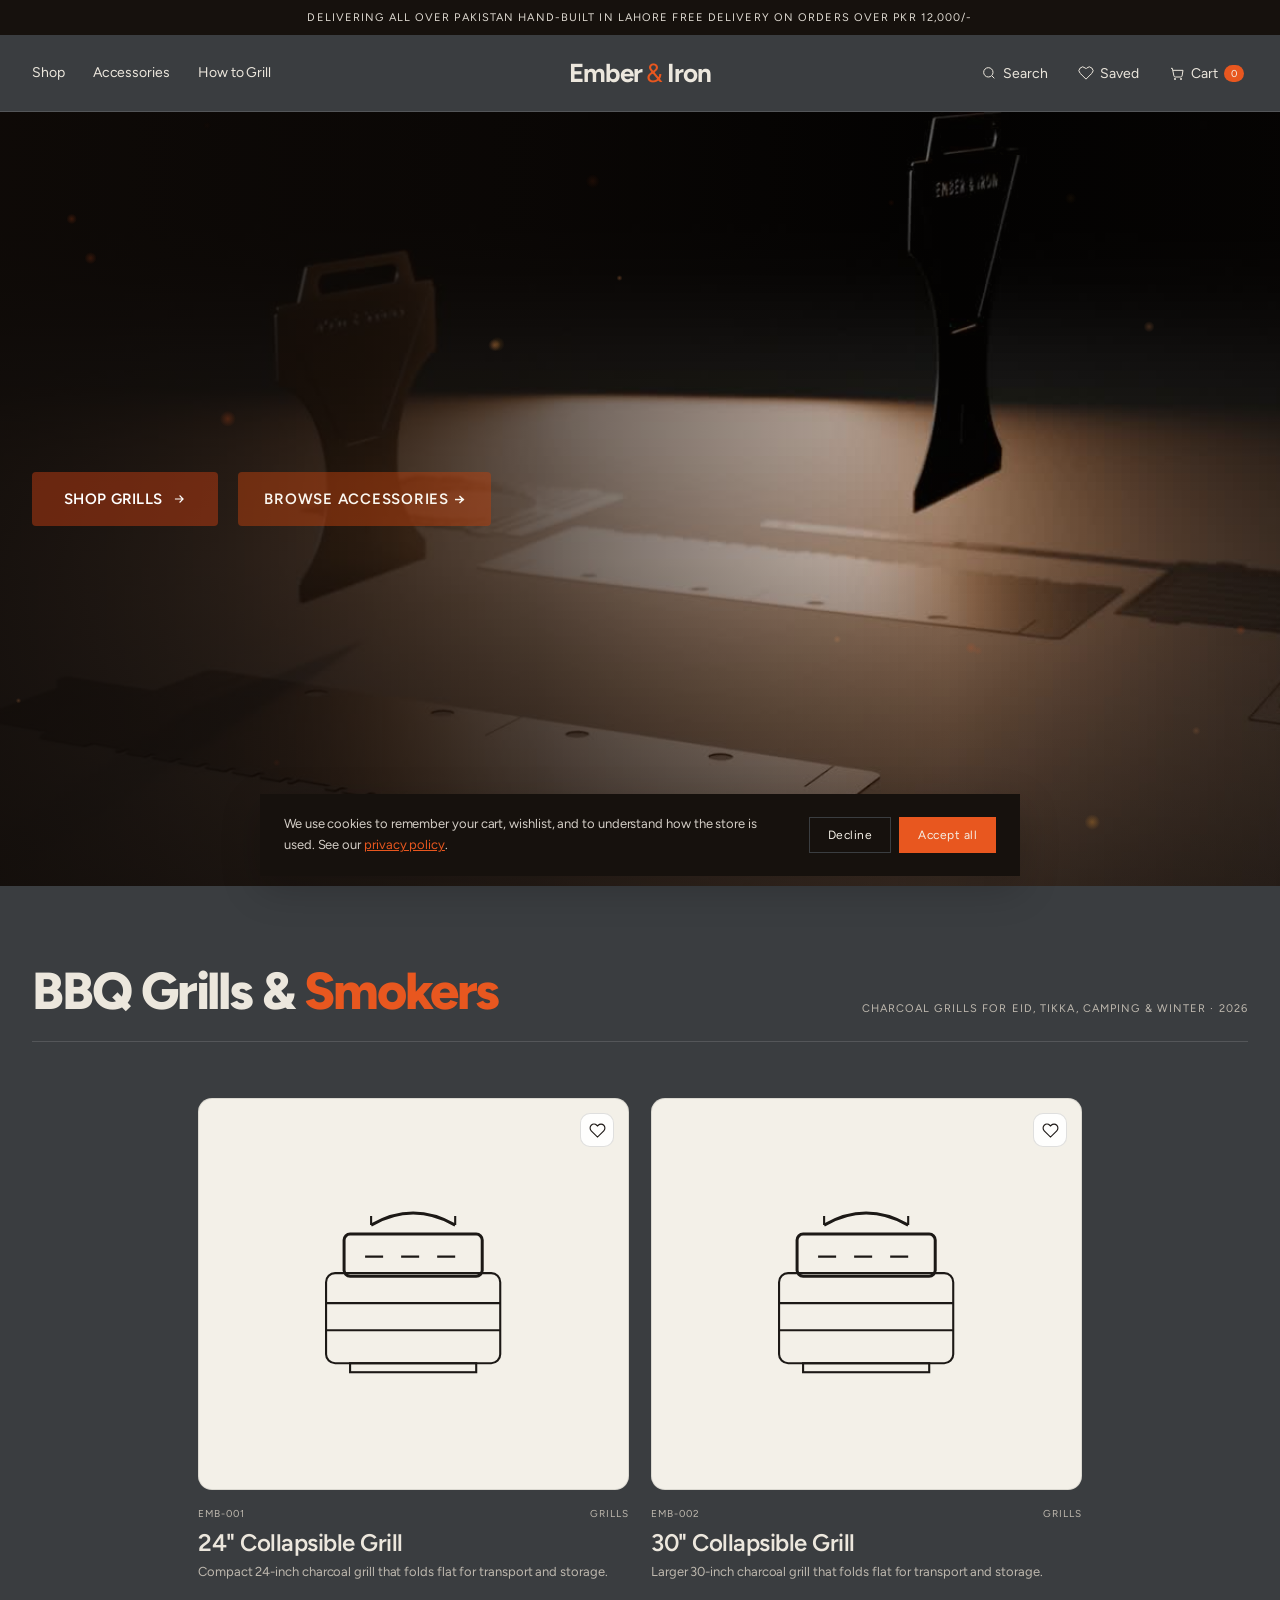
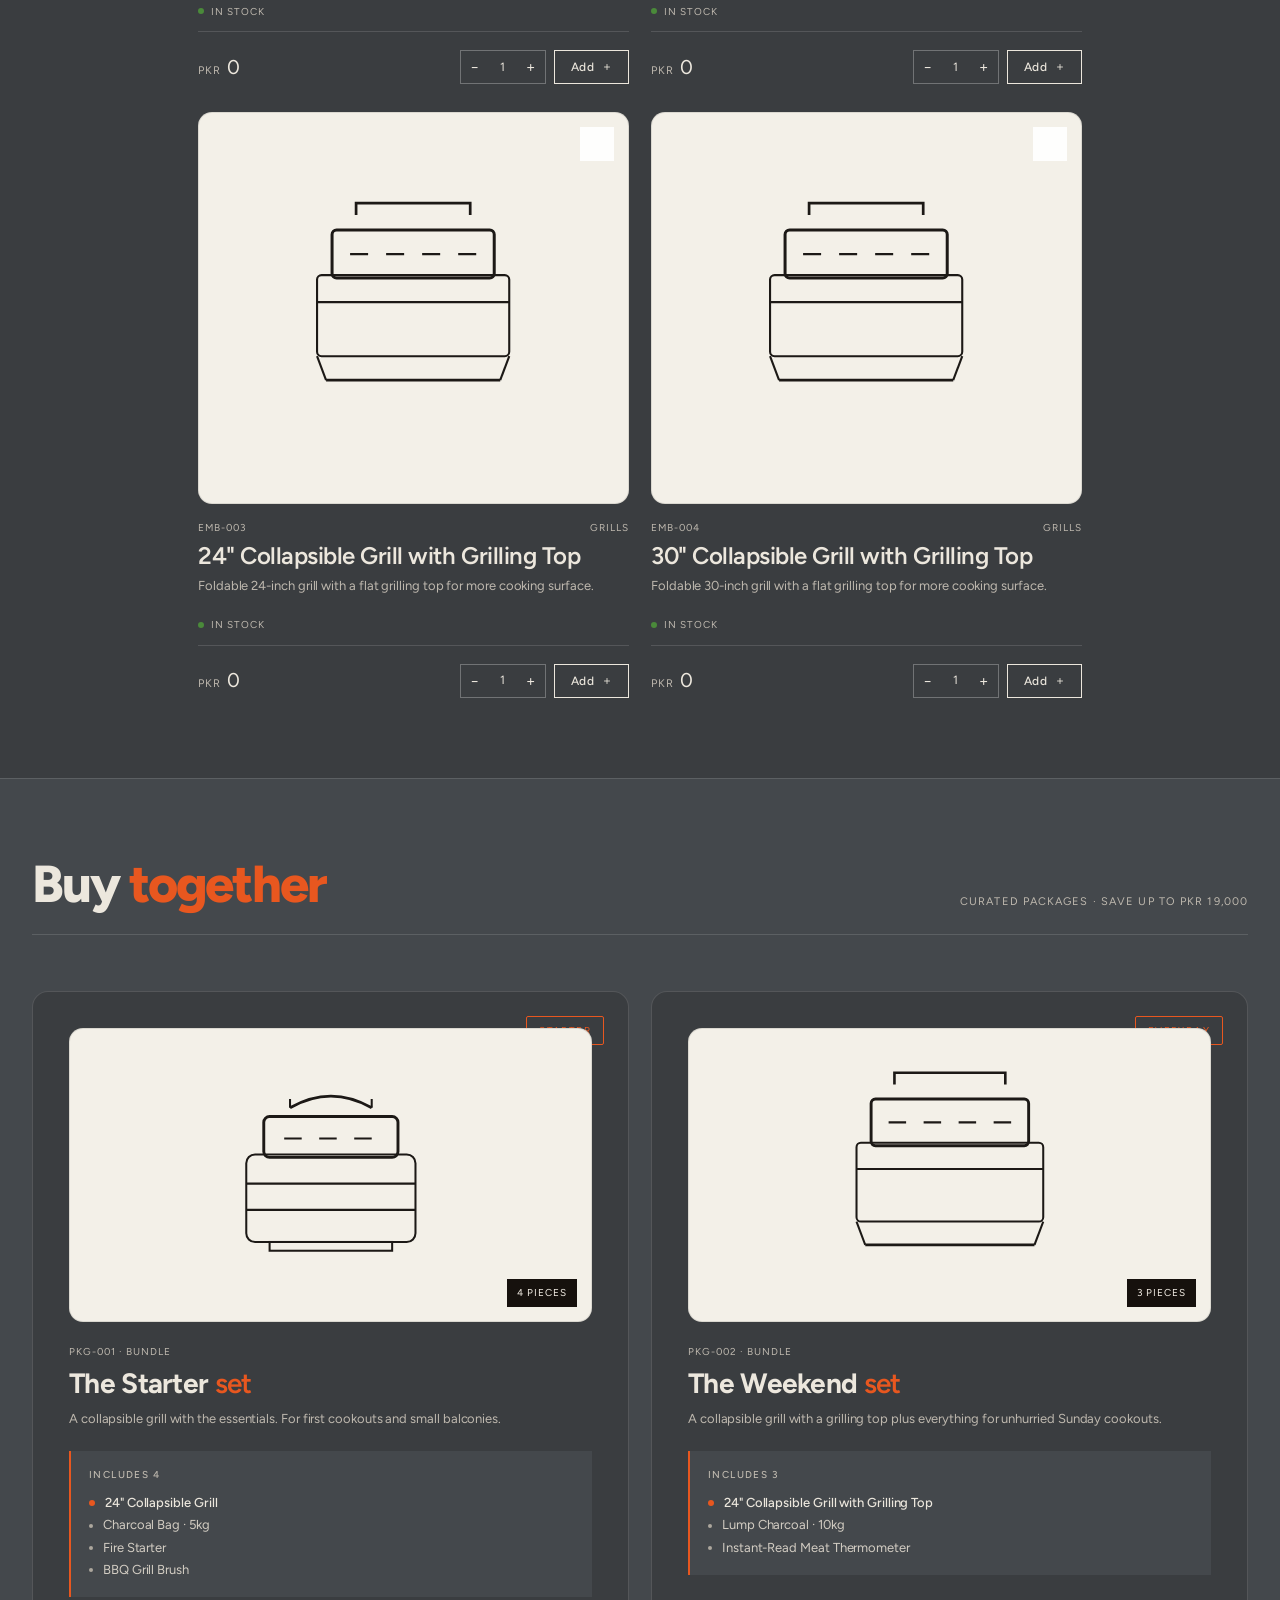
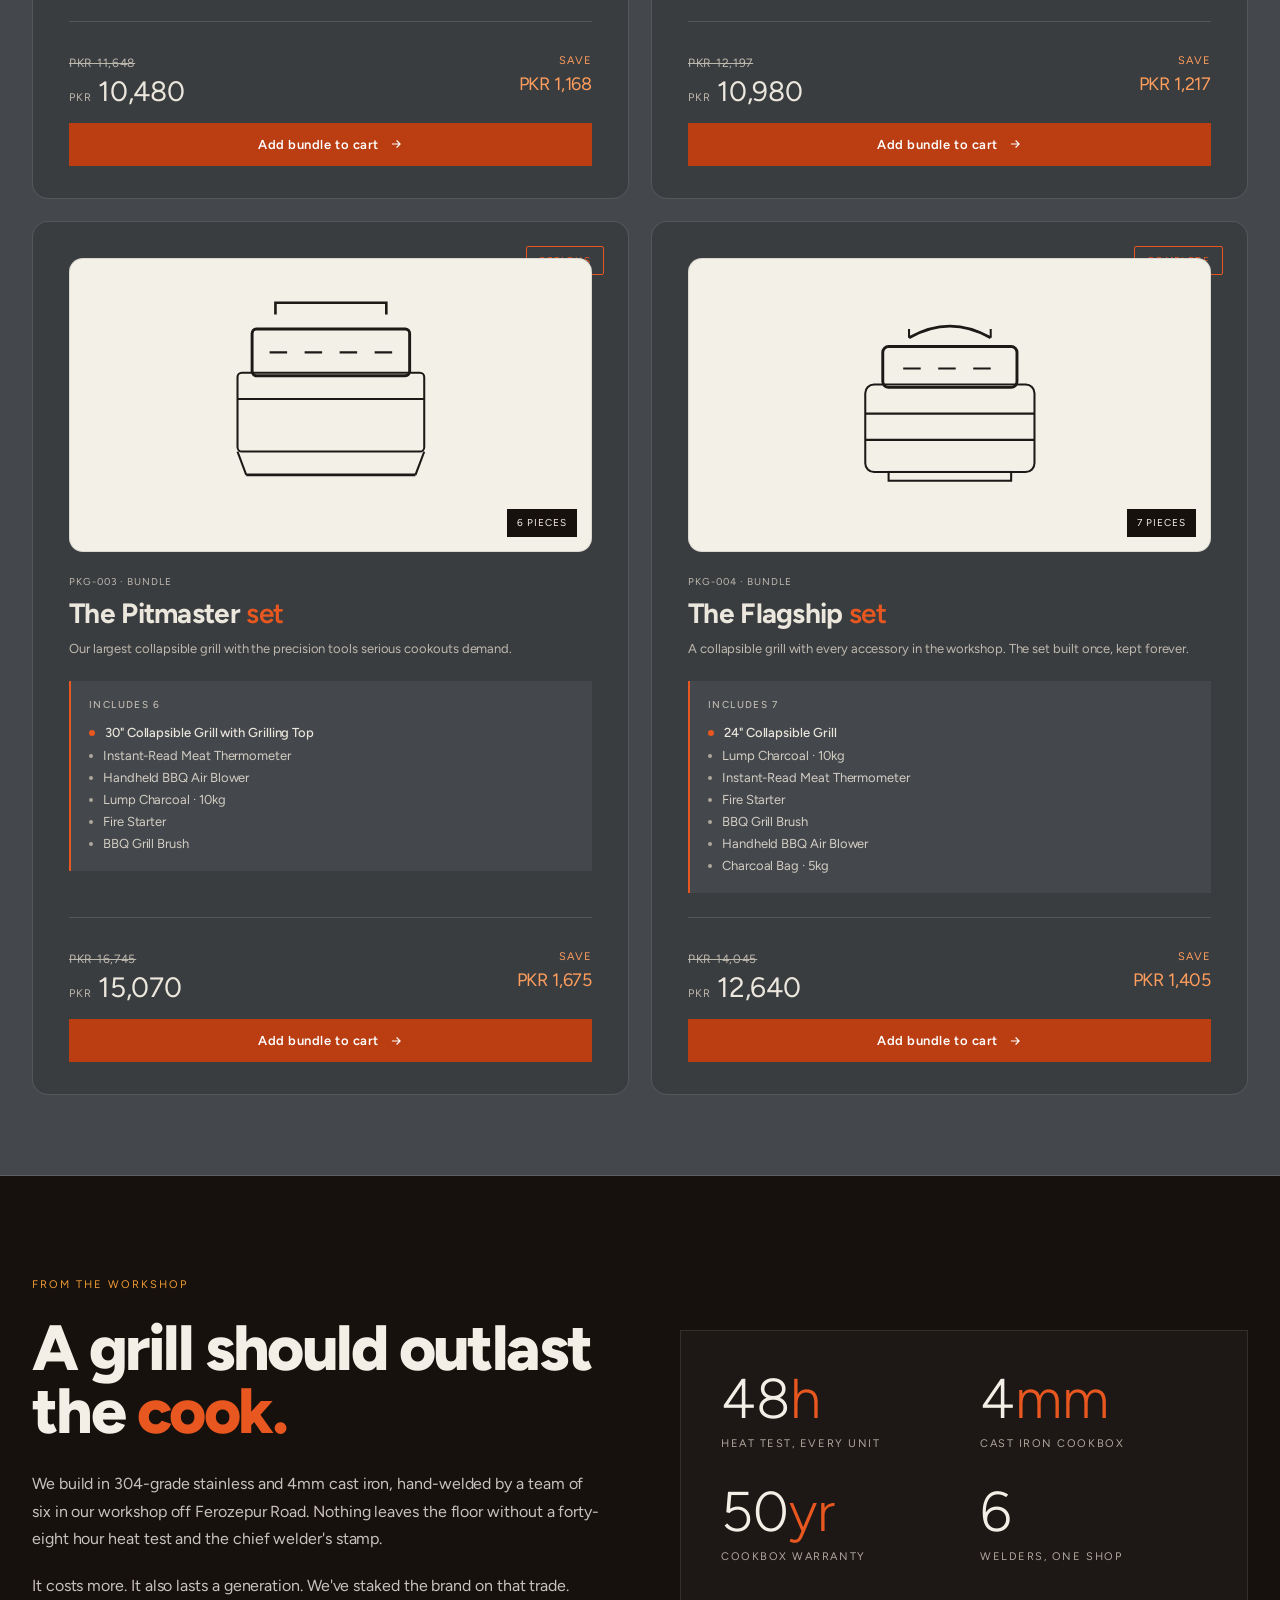
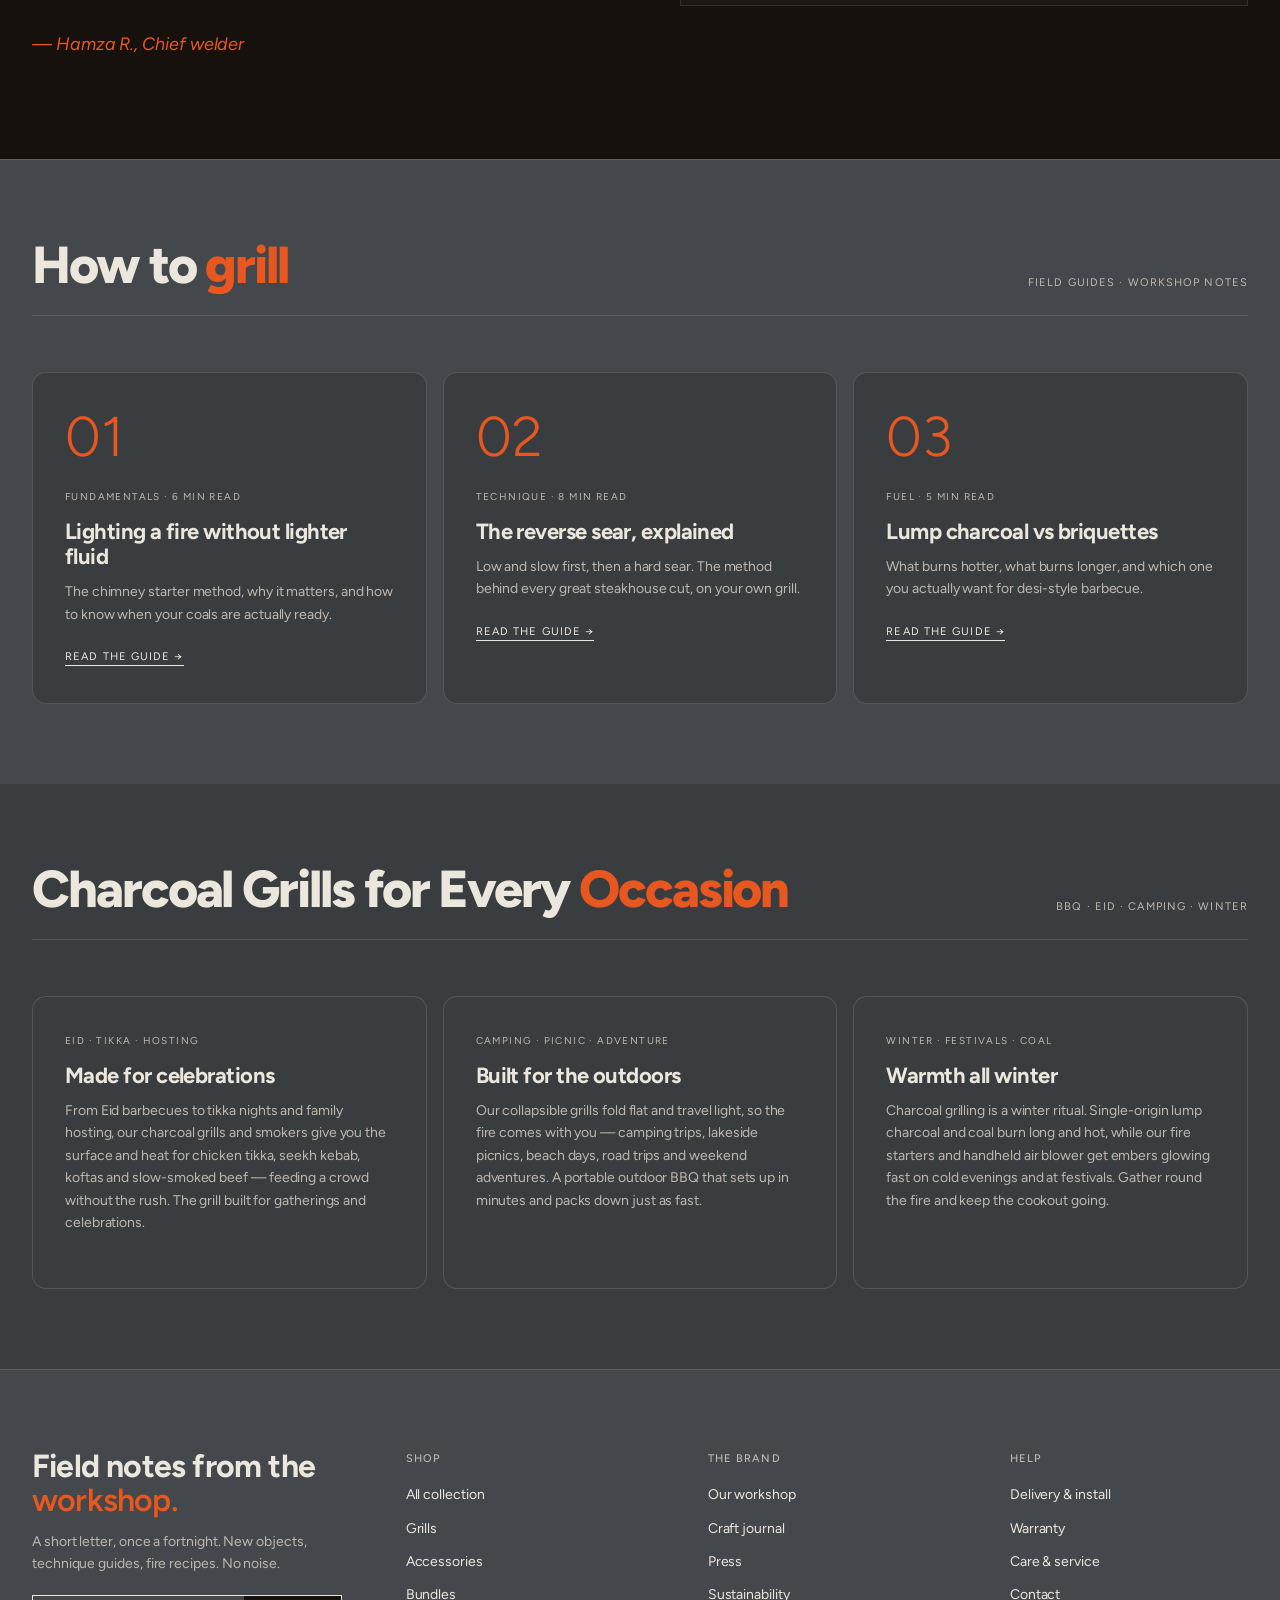
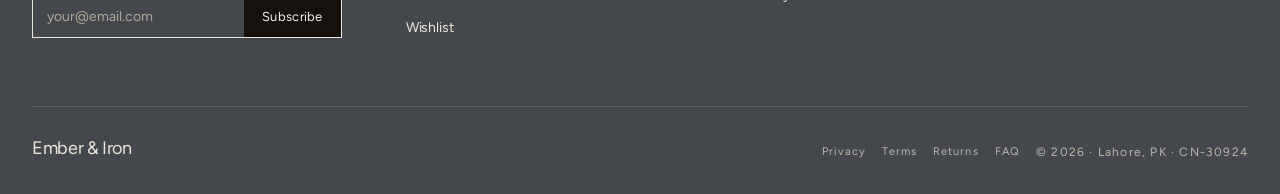
<file: index.html>
<!DOCTYPE html>
<!-- ============================================================ -->
<!-- Ember & Iron storefront — VERSION 2  (active development)     -->
<!-- Version 1 frozen snapshot archived in /version-1/            -->
<!-- ============================================================ -->
<html lang="en">
<head>
<meta charset="UTF-8">
<meta name="viewport" content="width=device-width, initial-scale=1.0">
<title>BBQ Grills, Smokers & Charcoal in Pakistan | Ember &amp; Iron</title>
<meta name="description" content="Shop hand-built BBQ grills, smokers, charcoal and fire tools in Pakistan. Perfect for Eid tikka, chicken BBQ, winter cookouts, camping, picnics, festivals and outdoor hosting. Free delivery over Rs 12,000.">
<meta name="keywords" content="BBQ grills Pakistan, charcoal grill, smokers, coal, camping grill, outdoor cooking, picnic BBQ, adventure, Eid BBQ, chicken tikka grill, festival grill, celebrations, hosting, winter BBQ, portable collapsible grill, fire tools, grilling accessories, fire starter, lump charcoal">
<meta name="robots" content="index, follow, max-image-preview:large, max-snippet:-1">
<meta name="geo.region" content="PK">
<meta name="geo.placename" content="Lahore, Karachi, Islamabad">
<meta name="theme-color" content="#D64E1E">
<link rel="canonical" href="https://emberandiron.pk/">

<!-- Open Graph / Facebook -->
<meta property="og:type" content="website">
<meta property="og:site_name" content="Ember & Iron">
<meta property="og:title" content="BBQ Grills, Smokers &amp; Charcoal in Pakistan | Ember &amp; Iron">
<meta property="og:description" content="Hand-built BBQ grills, smokers & charcoal for Eid tikka, camping, picnics, winter cookouts and outdoor hosting across Pakistan.">
<meta property="og:url" content="https://emberandiron.pk/">
<meta property="og:locale" content="en_PK">
<meta property="og:image" content="https://emberandiron.pk/og-image.jpg">

<!-- Twitter -->
<meta name="twitter:card" content="summary_large_image">
<meta name="twitter:title" content="BBQ Grills, Smokers &amp; Charcoal — Ember &amp; Iron Pakistan">
<meta name="twitter:description" content="Charcoal grills, smokers & fire tools for Eid, tikka, camping, picnics & winter BBQ. Free delivery over Rs 12,000.">
<meta name="twitter:image" content="https://emberandiron.pk/og-image.jpg">

<!-- Favicon (inline SVG flame mark) -->
<link rel="icon" type="image/svg+xml" href="data:image/svg+xml;utf8,<svg xmlns='http://www.w3.org/2000/svg' viewBox='0 0 32 32'><rect width='32' height='32' fill='%231C1714'/><path d='M16 5 C 12 11 10 14 10 18 a 6 6 0 0 0 12 0 c 0 -3 -2 -6 -6 -13 z' fill='%23D64E1E'/><circle cx='16' cy='20' r='2.4' fill='%23F7F2E9'/></svg>">

<!-- Structured data: Organization/Store + WebSite + Product catalog + FAQ -->
<script type="application/ld+json">
{
  "@context": "https://schema.org",
  "@graph": [
    {
      "@type": [
        "Organization",
        "Store"
      ],
      "@id": "https://emberandiron.pk/#org",
      "name": "Ember & Iron",
      "url": "https://emberandiron.pk/",
      "logo": "https://emberandiron.pk/logo.png",
      "image": "https://emberandiron.pk/og-image.jpg",
      "description": "Hand-built BBQ grills, smokers, charcoal and fire tools for Eid tikka, camping, picnics, winter cookouts and outdoor hosting across Pakistan.",
      "slogan": "Fire, built for generations.",
      "address": {
        "@type": "PostalAddress",
        "addressLocality": "Lahore",
        "addressRegion": "Punjab",
        "addressCountry": "PK"
      },
      "areaServed": [
        {
          "@type": "Country",
          "name": "Pakistan"
        },
        {
          "@type": "City",
          "name": "Lahore"
        },
        {
          "@type": "City",
          "name": "Karachi"
        },
        {
          "@type": "City",
          "name": "Islamabad"
        }
      ],
      "knowsAbout": [
        "BBQ grills",
        "charcoal",
        "smokers",
        "camping",
        "outdoor cooking",
        "picnic",
        "Eid",
        "tikka",
        "chicken BBQ",
        "winter grilling",
        "fire tools"
      ],
      "contactPoint": {
        "@type": "ContactPoint",
        "contactType": "customer service",
        "areaServed": "PK",
        "availableLanguage": [
          "en",
          "ur"
        ],
        "email": "hello@emberandiron.pk"
      },
      "sameAs": [
        "https://www.instagram.com/emberandiron",
        "https://www.facebook.com/emberandiron"
      ]
    },
    {
      "@type": "WebSite",
      "@id": "https://emberandiron.pk/#website",
      "url": "https://emberandiron.pk/",
      "name": "Ember & Iron",
      "description": "BBQ grills, smokers, charcoal and grilling accessories in Pakistan.",
      "inLanguage": "en-PK",
      "publisher": {
        "@id": "https://emberandiron.pk/#org"
      },
      "potentialAction": {
        "@type": "SearchAction",
        "target": "https://emberandiron.pk/?q={search_term_string}",
        "query-input": "required name=search_term_string"
      }
    },
    {
      "@type": "ItemList",
      "@id": "https://emberandiron.pk/#catalog",
      "name": "BBQ Grills, Smokers & Charcoal Accessories",
      "numberOfItems": 11,
      "itemListElement": [
        {
          "@type": "ListItem",
          "position": 1,
          "item": {
            "@type": "Product",
            "@id": "https://emberandiron.pk/products/24-collapsible-grill#product",
            "name": "24\" Collapsible Grill",
            "sku": "EMB-001",
            "description": "Built for weekends that start with charcoal and end with stories. The 24\" Collapsible Grill is the most portable grill in the Ember & Iron collection.",
            "brand": {
              "@type": "Brand",
              "name": "Ember & Iron"
            },
            "category": "BBQ Grills",
            "url": "https://emberandiron.pk/products/24-collapsible-grill",
            "offers": {
              "@type": "Offer",
              "price": "8499",
              "priceCurrency": "PKR",
              "availability": "https://schema.org/InStock",
              "itemCondition": "https://schema.org/NewCondition",
              "url": "https://emberandiron.pk/products/24-collapsible-grill"
            }
          }
        },
        {
          "@type": "ListItem",
          "position": 2,
          "item": {
            "@type": "Product",
            "@id": "https://emberandiron.pk/products/30-collapsible-grill#product",
            "name": "30\" Collapsible Grill",
            "sku": "EMB-002",
            "description": "The 30\" Collapsible Grill offers the same workshop-built durability as our compact model, with a larger cooking surface designed for family gatherings, rooftop cookouts, and Eid celebrations.",
            "brand": {
              "@type": "Brand",
              "name": "Ember & Iron"
            },
            "category": "BBQ Grills",
            "url": "https://emberandiron.pk/products/30-collapsible-grill",
            "offers": {
              "@type": "Offer",
              "price": "9999",
              "priceCurrency": "PKR",
              "availability": "https://schema.org/InStock",
              "itemCondition": "https://schema.org/NewCondition",
              "url": "https://emberandiron.pk/products/30-collapsible-grill"
            }
          }
        },
        {
          "@type": "ListItem",
          "position": 3,
          "item": {
            "@type": "Product",
            "@id": "https://emberandiron.pk/products/24-collapsible-grill-with-grilling-top#product",
            "name": "24\" Collapsible Grill with Grilling Top",
            "sku": "EMB-003",
            "description": "The versatility of a grill. The functionality of a steel griddle. Designed for cooks who want more than traditional grilling, the 24\" Collapsible Grill with Grilling Top replaces the standard grate with a solid steel cooking surface that unlocks a wider range of outdoor cooking p…",
            "brand": {
              "@type": "Brand",
              "name": "Ember & Iron"
            },
            "category": "BBQ Grills",
            "url": "https://emberandiron.pk/products/24-collapsible-grill-with-grilling-top",
            "offers": {
              "@type": "Offer",
              "price": "10999",
              "priceCurrency": "PKR",
              "availability": "https://schema.org/InStock",
              "itemCondition": "https://schema.org/NewCondition",
              "url": "https://emberandiron.pk/products/24-collapsible-grill-with-grilling-top"
            }
          }
        },
        {
          "@type": "ListItem",
          "position": 4,
          "item": {
            "@type": "Product",
            "@id": "https://emberandiron.pk/products/30-collapsible-grill-with-grilling-top#product",
            "name": "30\" Collapsible Grill with Grilling Top",
            "sku": "EMB-004",
            "description": "he 30\" Collapsible Grill with Grilling Top combines a generous cooking surface with the versatility of a full steel griddle, making it the ultimate choice for serious hosts and outdoor cooks.",
            "brand": {
              "@type": "Brand",
              "name": "Ember & Iron"
            },
            "category": "BBQ Grills",
            "url": "https://emberandiron.pk/products/30-collapsible-grill-with-grilling-top",
            "offers": {
              "@type": "Offer",
              "price": "12999",
              "priceCurrency": "PKR",
              "availability": "https://schema.org/InStock",
              "itemCondition": "https://schema.org/NewCondition",
              "url": "https://emberandiron.pk/products/30-collapsible-grill-with-grilling-top"
            }
          }
        },
        {
          "@type": "ListItem",
          "position": 5,
          "item": {
            "@type": "Product",
            "@id": "https://emberandiron.pk/products/lump-charcoal-10kg#product",
            "name": "Lump Charcoal · 5kg",
            "sku": "EMB-010",
            "description": "Ember & Iron Lump Charcoal is selected for cooks who care about heat, control, and flavour. It lights reliably, burns cleanly, and delivers the steady, high-heat performance serious grilling needs. No fillers. No unnecessary additives.",
            "brand": {
              "@type": "Brand",
              "name": "Ember & Iron"
            },
            "category": "BBQ Accessories",
            "image": "https://cdn.shopify.com/s/files/1/0832/3498/0059/files/9228085797105354232_677cdeaf-91f3-4c16-8044-0c16a4dc661f.jpg?v=1780958038",
            "url": "https://emberandiron.pk/products/lump-charcoal-10kg",
            "offers": {
              "@type": "Offer",
              "price": "499",
              "priceCurrency": "PKR",
              "availability": "https://schema.org/InStock",
              "itemCondition": "https://schema.org/NewCondition",
              "url": "https://emberandiron.pk/products/lump-charcoal-10kg"
            }
          }
        },
        {
          "@type": "ListItem",
          "position": 6,
          "item": {
            "@type": "Product",
            "@id": "https://emberandiron.pk/products/instant-read-meat-thermometer#product",
            "name": "Instant-Read Meat Thermometer",
            "sku": "EMB-011",
            "description": "he Ember & Iron Instant-Read Meat Thermometer gives you fast, accurate temperature readings so you can cook with confidence. From juicy chicken to perfectly done steaks and kebabs, it helps you control doneness without cutting into the food or losing heat from the grill.",
            "brand": {
              "@type": "Brand",
              "name": "Ember & Iron"
            },
            "category": "BBQ Accessories",
            "image": "https://cdn.shopify.com/s/files/1/0832/3498/0059/files/zeeshan-local-electronics-kitchen-home-appliances-kitchen-appliances-digital-meat-thermometer-7054415593601_1024x_5d989b00-417c-447a-89f8-45e366c4a8cd.webp?v=1780957836",
            "url": "https://emberandiron.pk/products/instant-read-meat-thermometer",
            "offers": {
              "@type": "Offer",
              "price": "699",
              "priceCurrency": "PKR",
              "availability": "https://schema.org/InStock",
              "itemCondition": "https://schema.org/NewCondition",
              "url": "https://emberandiron.pk/products/instant-read-meat-thermometer"
            }
          }
        },
        {
          "@type": "ListItem",
          "position": 7,
          "item": {
            "@type": "Product",
            "@id": "https://emberandiron.pk/products/fire-starter#product",
            "name": "Fire Starter",
            "sku": "EMB-013",
            "description": "Natural wood-wool and wax fire-starter cubes.",
            "brand": {
              "@type": "Brand",
              "name": "Ember & Iron"
            },
            "category": "BBQ Accessories",
            "url": "https://emberandiron.pk/products/fire-starter",
            "offers": {
              "@type": "Offer",
              "price": "850",
              "priceCurrency": "PKR",
              "availability": "https://schema.org/InStock",
              "itemCondition": "https://schema.org/NewCondition",
              "url": "https://emberandiron.pk/products/fire-starter"
            }
          }
        },
        {
          "@type": "ListItem",
          "position": 8,
          "item": {
            "@type": "Product",
            "@id": "https://emberandiron.pk/products/bbq-grill-brush#product",
            "name": "BBQ Grill Brush",
            "sku": "EMB-016",
            "description": "The Ember & Iron BBQ Grill Brush is made for cooks who like to keep flavour moving across the grill. Its cotton head soaks oil well, while the wooden handle gives you a comfortable, practical grip during longer cooking sessions.",
            "brand": {
              "@type": "Brand",
              "name": "Ember & Iron"
            },
            "category": "BBQ Accessories",
            "image": "https://cdn.shopify.com/s/files/1/0832/3498/0059/files/images.jpg?v=1780957407",
            "url": "https://emberandiron.pk/products/bbq-grill-brush",
            "offers": {
              "@type": "Offer",
              "price": "499",
              "priceCurrency": "PKR",
              "availability": "https://schema.org/InStock",
              "itemCondition": "https://schema.org/NewCondition",
              "url": "https://emberandiron.pk/products/bbq-grill-brush"
            }
          }
        },
        {
          "@type": "ListItem",
          "position": 9,
          "item": {
            "@type": "Product",
            "@id": "https://emberandiron.pk/products/handheld-bbq-air-blower#product",
            "name": "Handheld BBQ Air Blower",
            "sku": "EMB-018",
            "description": "The Ember & Iron Handheld BBQ Air Blower is a simple but highly useful tool for charcoal cooking. It helps increase airflow where you need it, making it easier to build heat, revive embers, and maintain a stronger fire during the cook.",
            "brand": {
              "@type": "Brand",
              "name": "Ember & Iron"
            },
            "category": "BBQ Accessories",
            "image": "https://cdn.shopify.com/s/files/1/0832/3498/0059/files/download_5.jpg?v=1780957074",
            "url": "https://emberandiron.pk/products/handheld-bbq-air-blower",
            "offers": {
              "@type": "Offer",
              "price": "1199",
              "priceCurrency": "PKR",
              "availability": "https://schema.org/InStock",
              "itemCondition": "https://schema.org/NewCondition",
              "url": "https://emberandiron.pk/products/handheld-bbq-air-blower"
            }
          }
        },
        {
          "@type": "ListItem",
          "position": 10,
          "item": {
            "@type": "Product",
            "@id": "https://emberandiron.pk/products/charcoal-bag-5kg#product",
            "name": "Charcoal Bag · 1.5kg",
            "sku": "EMB-019",
            "description": "Ember & Iron Lump Charcoal is selected for cooks who care about heat, control, and flavour. It lights reliably, burns cleanly, and delivers the steady, high-heat performance serious grilling needs. No fillers. No unnecessary additives.",
            "brand": {
              "@type": "Brand",
              "name": "Ember & Iron"
            },
            "category": "BBQ Accessories",
            "image": "https://cdn.shopify.com/s/files/1/0832/3498/0059/files/9228085797105354232.jpg?v=1780953269",
            "url": "https://emberandiron.pk/products/charcoal-bag-5kg",
            "offers": {
              "@type": "Offer",
              "price": "1800",
              "priceCurrency": "PKR",
              "availability": "https://schema.org/InStock",
              "itemCondition": "https://schema.org/NewCondition",
              "url": "https://emberandiron.pk/products/charcoal-bag-5kg"
            }
          }
        },
        {
          "@type": "ListItem",
          "position": 11,
          "item": {
            "@type": "Product",
            "@id": "https://emberandiron.pk/products/brass-cleaning-brush#product",
            "name": "Brass Cleaning Brush",
            "sku": "EMB-020",
            "description": "Solid brass-bristle brush for deep-cleaning grates, burners and cast iron.",
            "brand": {
              "@type": "Brand",
              "name": "Ember & Iron"
            },
            "category": "BBQ Accessories",
            "image": "https://cdn.shopify.com/s/files/1/0832/3498/0059/files/image.avif?v=1780952257",
            "url": "https://emberandiron.pk/products/brass-cleaning-brush",
            "offers": {
              "@type": "Offer",
              "price": "1800",
              "priceCurrency": "PKR",
              "availability": "https://schema.org/InStock",
              "itemCondition": "https://schema.org/NewCondition",
              "url": "https://emberandiron.pk/products/brass-cleaning-brush"
            }
          }
        }
      ]
    },
    {
      "@type": "FAQPage",
      "@id": "https://emberandiron.pk/#faq",
      "mainEntity": [
        {
          "@type": "Question",
          "name": "Do you deliver BBQ grills, charcoal and smokers across Pakistan?",
          "acceptedAnswer": {
            "@type": "Answer",
            "text": "Yes — we deliver grills, smokers, charcoal and accessories across Pakistan, with free delivery in Lahore, Karachi and Islamabad on orders over Rs 12,000."
          }
        },
        {
          "@type": "Question",
          "name": "Which grill is best for Eid, tikka parties and hosting?",
          "acceptedAnswer": {
            "@type": "Answer",
            "text": "For Eid, tikka nights, festivals and hosting, our 30-inch collapsible grills with a grilling top give you the most cooking surface for chicken, koftas and beef tikka."
          }
        },
        {
          "@type": "Question",
          "name": "Are your grills good for camping, picnics and outdoor adventures?",
          "acceptedAnswer": {
            "@type": "Answer",
            "text": "Absolutely. Our collapsible charcoal grills fold flat and are light enough to carry for camping, picnics, beach trips and outdoor adventures."
          }
        },
        {
          "@type": "Question",
          "name": "What charcoal or coal do you recommend for BBQ?",
          "acceptedAnswer": {
            "@type": "Answer",
            "text": "We recommend our single-origin acacia lump charcoal for a clean, long, hot burn — perfect for BBQ, chicken tikka and low-and-slow smoking."
          }
        },
        {
          "@type": "Question",
          "name": "Can I use a charcoal grill in winter?",
          "acceptedAnswer": {
            "@type": "Answer",
            "text": "Yes — charcoal grilling is a winter favourite for warm gatherings. Our fire starters and handheld air blower get coals glowing fast even on cold evenings."
          }
        },
        {
          "@type": "Question",
          "name": "Do your grills and smokers come with a warranty?",
          "acceptedAnswer": {
            "@type": "Answer",
            "text": "Every hand-built cookbox carries a lifetime warranty against burn-through, and accessories carry a 1-year warranty."
          }
        }
      ]
    }
  ]
}
</script>

<!-- Hero video is served from Shopify's CDN. Warm the connection in <head> so
     DNS + TCP + TLS are already paid by the time the preload scanner hits the
     <source> below — on mobile that handshake is otherwise on the critical path. -->
<link rel="preconnect" href="https://cdn.shopify.com" crossorigin>
<link rel="preconnect" href="https://fonts.googleapis.com">
<link rel="preconnect" href="https://fonts.gstatic.com" crossorigin>
<link href="https://fonts.googleapis.com/css2?family=Figtree:wght@300;400;500;600;700;800;900&display=swap" rel="stylesheet">
<style>
  :root {
    --paper: #3A3D40;          /* cast-iron steel page */
    --paper-light: #44484C;    /* raised steel surfaces (cards, inputs, summary) */
    --media: #F3F0E8;          /* light tiles for product art + photos */
    --ink: #ECE7DD;            /* foreground text — warm off-white */
    --ink-soft: #D3CDC3;
    --muted: #BEB8AE;
    --muted-soft: #ADA79D;
    --solid: #16110D;          /* charcoal — solid dark elements/buttons */
    --on-dark: #F4EFE6;        /* light text on dark elements */
    --ember: #E8571F;          /* glowing ember accent (brighter for steel) */
    --ember-deep: #BB3D12;
    --amber: #EE9A33;
    --forest: #16110D;         /* charcoal slabs (announce, editorial, footer accents) */
    --line: rgba(255, 255, 255, 0.13);
    --line-strong: rgba(255, 255, 255, 0.28);
  }

  * { box-sizing: border-box; margin: 0; padding: 0; }

  html { scroll-behavior: smooth; }

  body {
    background: var(--paper);
    color: var(--ink);
    font-family: 'Figtree', sans-serif;
    font-size: 15px;
    line-height: 1.55;
    -webkit-font-smoothing: antialiased;
    overflow-x: hidden;
  }

  .serif { font-family: 'Figtree', sans-serif; }
  .mono { font-family: 'Figtree', sans-serif; }
  .sr-only { position: absolute; width: 1px; height: 1px; padding: 0; margin: -1px; overflow: hidden; clip: rect(0,0,0,0); white-space: nowrap; border: 0; }

  /* ---------- Announcement bar ---------- */
  .announce {
    background: var(--solid);
    color: var(--on-dark);
    font-family: 'Figtree', sans-serif;
    font-size: 11px;
    letter-spacing: 0.12em;
    text-transform: uppercase;
    padding: 9px 0;
    text-align: center;
  }
  .announce span { opacity: 0.9; }
  .announce .dot { display: inline-block; width: 4px; height: 4px; background: var(--ember); border-radius: 50%; vertical-align: middle; margin: 0 14px; }

  /* ---------- Header ---------- */
  header {
    border-bottom: 1px solid var(--line);
    position: sticky; top: 0; z-index: 50;
    background: var(--paper);
  }
  .header-inner {
    max-width: 1320px;
    margin: 0 auto;
    padding: 18px 32px;
    display: grid;
    grid-template-columns: 1fr auto 1fr;
    align-items: center;
    gap: 24px;
  }
  nav.primary { display: flex; gap: 28px; font-size: 14px; }
  nav.primary a { color: var(--ink); text-decoration: none; transition: color 0.2s; }
  nav.primary a:hover { color: var(--ember); }
  .logo {
    font-family: 'Figtree', sans-serif;
    font-weight: 500;
    font-size: 26px;
    letter-spacing: -0.02em;
    text-align: center;
    font-variation-settings: "SOFT" 30, "opsz" 144;
    cursor: pointer;
    transition: color 0.2s;
    user-select: none;
  }
  .logo:hover .ampersand { color: var(--ink); }
  .logo:hover { color: var(--ink); }
  .logo .ampersand { color: var(--ember); font-style: italic; font-weight: 300; }
  .header-tools {
    display: flex;
    justify-content: flex-end;
    align-items: center;
    gap: 22px;
    font-size: 14px;
  }
  .header-tools button {
    background: none; border: none; cursor: pointer;
    font-family: inherit; font-size: 14px; color: var(--ink);
    display: flex; align-items: center; gap: 6px;
    padding: 4px;
  }
  .header-tools button:hover { color: var(--ember); }
  .cart-btn .count {
    background: var(--ember);
    color: var(--on-dark);
    font-family: 'Figtree', sans-serif;
    font-size: 10px;
    padding: 2px 6px;
    border-radius: 10px;
    min-width: 20px;
    text-align: center;
    transition: transform 0.2s;
  }
  .cart-btn .count.pulse { animation: pulse 0.4s ease; }
  @keyframes pulse { 0%, 100% { transform: scale(1); } 50% { transform: scale(1.3); } }

  /* ---------- Hero ---------- */
  .hero {
    max-width: 1320px;
    margin: 0 auto;
    padding: 80px 32px 100px;
    display: grid;
    grid-template-columns: 1.05fr 1fr;
    gap: 64px;
    align-items: center;
    position: relative;
  }
  .hero-eyebrow {
    font-family: 'Figtree', sans-serif;
    font-size: 11px;
    letter-spacing: 0.18em;
    text-transform: uppercase;
    color: var(--muted);
    margin-bottom: 28px;
    display: flex; align-items: center; gap: 12px;
  }
  .hero-eyebrow::before { content: ''; width: 32px; height: 1px; background: var(--ember); }
  .hero h1 {
    font-family: 'Figtree', sans-serif;
    font-weight: 300;
    font-size: clamp(48px, 7vw, 92px);
    line-height: 0.96;
    letter-spacing: -0.035em;
    margin-bottom: 32px;
    font-variation-settings: "SOFT" 50, "opsz" 144;
  }
  .hero h1 em {
    font-style: italic;
    font-weight: 400;
    color: var(--ember);
    font-variation-settings: "SOFT" 100, "opsz" 144;
  }
  .hero-sub {
    font-size: 17px;
    line-height: 1.6;
    color: var(--ink-soft);
    max-width: 480px;
    margin-bottom: 40px;
  }
  .hero-actions { display: flex; gap: 16px; align-items: center; }
  .btn-primary {
    background: var(--solid);
    color: var(--on-dark);
    border: none;
    padding: 16px 28px;
    font-family: inherit;
    font-size: 14px;
    letter-spacing: 0.02em;
    cursor: pointer;
    display: inline-flex;
    align-items: center;
    gap: 10px;
    transition: background 0.2s, transform 0.1s;
  }
  .btn-primary:hover { background: var(--ember-deep); }
  .btn-primary:active { transform: scale(0.98); }
  .btn-primary svg { transition: transform 0.2s; }
  .btn-primary:hover svg { transform: translateX(3px); }
  .btn-text {
    background: none; border: none; cursor: pointer;
    font-family: inherit; font-size: 14px;
    color: var(--ink); padding: 16px 8px;
    border-bottom: 1px solid var(--ink);
    transition: color 0.2s, border-color 0.2s;
  }
  .btn-text:hover { color: var(--ember); border-color: var(--ember); }

  .hero-visual {
    aspect-ratio: 4/5;
    background: var(--paper-light);
    border: 1px solid var(--line);
    position: relative;
    display: flex;
    align-items: center;
    justify-content: center;
    overflow: hidden;
  }
  .hero-visual svg.product-art { width: 78%; height: auto; }
  .hero-visual .specs {
    position: absolute;
    bottom: 24px;
    left: 24px;
    right: 24px;
    display: flex;
    justify-content: space-between;
    font-family: 'Figtree', sans-serif;
    font-size: 10px;
    letter-spacing: 0.1em;
    color: var(--muted);
    text-transform: uppercase;
    padding-top: 16px;
    border-top: 1px solid var(--line);
  }
  .hero-visual .tag {
    position: absolute;
    top: 24px;
    left: 24px;
    font-family: 'Figtree', sans-serif;
    font-size: 10px;
    letter-spacing: 0.14em;
    text-transform: uppercase;
    color: var(--ember);
    display: flex; align-items: center; gap: 8px;
  }
  .hero-visual .tag::before { content: ''; width: 6px; height: 6px; background: var(--ember); border-radius: 50%; animation: blink 2s infinite; }
  @keyframes blink { 0%, 100% { opacity: 1; } 50% { opacity: 0.4; } }

  /* ---------- Section common ---------- */
  section.module { padding: 80px 32px; }
  .module-inner { max-width: 1320px; margin: 0 auto; }
  .module-head {
    display: flex;
    justify-content: space-between;
    align-items: end;
    margin-bottom: 56px;
    border-bottom: 1px solid var(--line);
    padding-bottom: 24px;
  }
  .module-head h2 {
    font-family: 'Figtree', sans-serif;
    font-weight: 300;
    font-size: clamp(32px, 4.2vw, 52px);
    line-height: 1;
    letter-spacing: -0.025em;
    font-variation-settings: "SOFT" 40, "opsz" 144;
  }
  .module-head h2 em { font-style: italic; color: var(--ember); font-weight: 400; }
  .module-head .meta {
    font-family: 'Figtree', sans-serif;
    font-size: 11px;
    letter-spacing: 0.14em;
    text-transform: uppercase;
    color: var(--muted);
  }

  /* ---------- Category strip ---------- */
  .categories {
    background: var(--paper-light);
    border-block: 1px solid var(--line);
  }
  .cat-grid {
    max-width: 1320px;
    margin: 0 auto;
    padding: 28px 32px;
    display: flex;
    gap: 8px;
    overflow-x: auto;
    flex-wrap: wrap;
  }
  .cat-btn {
    background: transparent;
    border: 1px solid var(--line-strong);
    padding: 10px 18px;
    cursor: pointer;
    font-family: inherit;
    font-size: 13px;
    color: var(--ink);
    transition: all 0.15s;
    white-space: nowrap;
    display: flex; align-items: center; gap: 10px;
  }
  .cat-btn .num {
    font-family: 'Figtree', sans-serif;
    font-size: 10px;
    color: var(--muted);
    letter-spacing: 0.06em;
  }
  .cat-btn:hover { border-color: var(--ink); }
  .cat-btn.active {
    background: var(--solid); color: var(--on-dark); border-color: var(--ink);
  }
  .cat-btn.active .num { color: var(--ember); }

  /* ---------- Product grid ---------- */
  .products {
    display: grid;
    grid-template-columns: repeat(3, 1fr);
    gap: 1px;
    background: var(--line);
    border: 1px solid var(--line);
  }
  /* BBQ Grills & Smokers: two products per row, block centered in the layout */
  #product-grid {
    grid-template-columns: repeat(2, 1fr);
    max-width: 884px;
    margin-left: auto;
    margin-right: auto;
  }
  @media (max-width: 560px) {
    #product-grid { grid-template-columns: 1fr; max-width: 440px; }
  }
  .product {
    background: var(--paper);
    padding: 28px;
    cursor: pointer;
    transition: background 0.2s;
    position: relative;
    display: flex;
    flex-direction: column;
  }
  .product:hover { background: var(--paper-light); }
  .product.hidden { display: none; }
  .product-art-frame {
    aspect-ratio: 1.1/1;
    background: var(--paper-light);
    border: 1px solid var(--line);
    margin-bottom: 22px;
    display: flex;
    align-items: center;
    justify-content: center;
    position: relative;
    overflow: hidden;
    transition: transform 0.4s;
  }
  .product:hover .product-art-frame { transform: translateY(-3px); }
  .product-art-frame svg.product-art { width: 70%; height: auto; }
  .product-art-frame .tag {
    position: absolute;
    top: 14px;
    left: 14px;
    font-family: 'Figtree', sans-serif;
    font-size: 9px;
    letter-spacing: 0.12em;
    text-transform: uppercase;
    color: var(--muted);
  }
  .product-art-frame .tag.new { color: var(--ember); }
  .product-meta {
    font-family: 'Figtree', sans-serif;
    font-size: 10px;
    letter-spacing: 0.14em;
    text-transform: uppercase;
    color: var(--muted);
    margin-bottom: 8px;
    display: flex; justify-content: space-between;
  }
  .product h3 {
    font-family: 'Figtree', sans-serif;
    font-weight: 400;
    font-size: 24px;
    letter-spacing: -0.01em;
    line-height: 1.1;
    margin-bottom: 6px;
    font-variation-settings: "SOFT" 40, "opsz" 36;
  }
  .product .desc {
    color: var(--muted);
    font-size: 13px;
    line-height: 1.5;
    margin-bottom: 18px;
    flex-grow: 1;
  }
  .product-foot {
    display: flex;
    justify-content: space-between;
    align-items: center;
    padding-top: 18px;
    border-top: 1px solid var(--line);
  }
  .price {
    font-family: 'Figtree', sans-serif;
    font-size: 20px;
    font-weight: 400;
    letter-spacing: -0.01em;
  }
  .price .ccy {
    font-family: 'Figtree', sans-serif;
    font-size: 11px;
    letter-spacing: 0.1em;
    color: var(--muted);
    margin-right: 6px;
  }
  .add-btn {
    background: transparent;
    border: 1px solid var(--ink);
    color: var(--ink);
    padding: 9px 16px;
    font-family: inherit;
    font-size: 12px;
    letter-spacing: 0.04em;
    cursor: pointer;
    transition: all 0.15s;
    display: inline-flex; align-items: center; gap: 8px;
  }
  .add-btn:hover { background: var(--solid); color: var(--on-dark); }
  .add-btn:active { transform: scale(0.96); }

  /* ---------- Editorial split ---------- */
  .editorial {
    background: var(--solid);
    color: var(--on-dark);
    padding: 100px 32px;
  }
  .editorial-inner {
    max-width: 1320px;
    margin: 0 auto;
    display: grid;
    grid-template-columns: 1fr 1fr;
    gap: 80px;
    align-items: center;
  }
  .editorial .eyebrow {
    font-family: 'Figtree', sans-serif;
    font-size: 11px;
    letter-spacing: 0.18em;
    text-transform: uppercase;
    color: var(--ember);
    margin-bottom: 24px;
  }
  .editorial h2 {
    font-family: 'Figtree', sans-serif;
    font-weight: 300;
    font-size: clamp(36px, 5vw, 64px);
    line-height: 1.02;
    letter-spacing: -0.03em;
    margin-bottom: 28px;
    font-variation-settings: "SOFT" 50;
  }
  .editorial h2 em { font-style: italic; color: var(--ember); font-weight: 400; }
  .editorial p {
    font-size: 16px;
    line-height: 1.7;
    color: rgba(244, 239, 230, 0.8);
    margin-bottom: 20px;
  }
  .editorial-sig {
    font-family: 'Figtree', sans-serif;
    font-style: italic;
    font-size: 18px;
    color: var(--ember);
    margin-top: 32px;
  }
  .editorial-stats {
    display: grid;
    grid-template-columns: repeat(2, 1fr);
    gap: 32px;
    padding: 40px;
    background: rgba(244, 239, 230, 0.03);
    border: 1px solid rgba(244, 239, 230, 0.1);
  }
  .stat .num {
    font-family: 'Figtree', sans-serif;
    font-weight: 300;
    font-size: 56px;
    line-height: 1;
    margin-bottom: 8px;
    color: var(--on-dark);
    font-variation-settings: "SOFT" 80, "opsz" 144;
  }
  .stat .label {
    font-family: 'Figtree', sans-serif;
    font-size: 11px;
    letter-spacing: 0.14em;
    text-transform: uppercase;
    color: var(--muted-soft);
  }
  .stat .ember { color: var(--ember); }

  /* ---------- Newsletter / footer ---------- */
  .footer {
    background: var(--paper-light);
    border-top: 1px solid var(--line);
    padding: 80px 32px 32px;
  }
  .footer-inner { max-width: 1320px; margin: 0 auto; }
  .footer-top {
    display: grid;
    grid-template-columns: 1.3fr 1fr 1fr 1fr;
    gap: 64px;
    padding-bottom: 56px;
    border-bottom: 1px solid var(--line);
  }
  .footer-cta h3 {
    font-family: 'Figtree', sans-serif;
    font-weight: 300;
    font-size: 32px;
    line-height: 1.05;
    letter-spacing: -0.02em;
    margin-bottom: 14px;
    font-variation-settings: "SOFT" 50;
  }
  .footer-cta h3 em { font-style: italic; color: var(--ember); font-weight: 400; }
  .footer-cta p { color: var(--muted); font-size: 14px; margin-bottom: 20px; max-width: 320px; }
  .newsletter {
    display: flex;
    border: 1px solid var(--ink);
    max-width: 380px;
  }
  .newsletter input {
    flex: 1;
    background: transparent;
    border: none;
    padding: 12px 14px;
    font-family: inherit;
    font-size: 14px;
    outline: none;
    color: var(--ink);
  }
  .newsletter input::placeholder { color: var(--muted-soft); }
  .newsletter button {
    background: var(--solid);
    color: var(--on-dark);
    border: none;
    padding: 0 18px;
    font-family: inherit;
    font-size: 13px;
    cursor: pointer;
    letter-spacing: 0.02em;
  }
  .newsletter button:hover { background: var(--ember-deep); }
  .footer-col h4 {
    font-family: 'Figtree', sans-serif;
    font-size: 11px;
    letter-spacing: 0.14em;
    text-transform: uppercase;
    color: var(--muted);
    margin-bottom: 16px;
    font-weight: 500;
  }
  .footer-col ul { list-style: none; }
  .footer-col li { margin-bottom: 10px; }
  .footer-col a { color: var(--ink); text-decoration: none; font-size: 14px; transition: color 0.2s; }
  .footer-col a:hover { color: var(--ember); }
  .footer-bottom {
    display: flex; justify-content: space-between; align-items: center;
    padding-top: 28px; font-size: 12px; color: var(--muted);
    font-family: 'Figtree', sans-serif;
    letter-spacing: 0.08em;
  }
  .footer-bottom .logo-mini {
    font-family: 'Figtree', sans-serif;
    font-size: 18px;
    color: var(--ink);
    letter-spacing: -0.02em;
  }

  /* ---------- Cart drawer ---------- */
  .cart-backdrop {
    position: fixed; inset: 0;
    background: rgba(28, 25, 22, 0.4);
    z-index: 100;
    opacity: 0; pointer-events: none;
    transition: opacity 0.3s;
  }
  .cart-backdrop.open { opacity: 1; pointer-events: auto; }
  .cart-drawer {
    position: fixed; top: 0; right: 0; bottom: 0;
    width: 100%; max-width: 440px;
    background: var(--paper);
    z-index: 101;
    transform: translateX(100%);
    transition: transform 0.35s cubic-bezier(0.4, 0, 0.2, 1);
    display: flex; flex-direction: column;
    border-left: 1px solid var(--line);
  }
  .cart-drawer.open { transform: translateX(0); }
  .cart-head {
    padding: 24px 28px;
    border-bottom: 1px solid var(--line);
    display: flex; justify-content: space-between; align-items: center;
  }
  .cart-head h3 {
    font-family: 'Figtree', sans-serif;
    font-weight: 400;
    font-size: 22px;
    letter-spacing: -0.01em;
  }
  .cart-head h3 em { font-style: italic; color: var(--ember); }
  .cart-close {
    background: none; border: none; cursor: pointer;
    width: 32px; height: 32px; display: flex;
    align-items: center; justify-content: center;
    color: var(--ink); transition: color 0.2s;
  }
  .cart-close:hover { color: var(--ember); }
  .cart-items {
    flex: 1; overflow-y: auto; padding: 8px 28px;
  }
  .cart-empty {
    padding: 80px 28px; text-align: center; color: var(--muted);
    font-family: 'Figtree', sans-serif; font-size: 18px; font-style: italic;
  }
  .cart-item {
    display: grid;
    grid-template-columns: 72px 1fr auto;
    gap: 16px;
    padding: 20px 0;
    border-bottom: 1px solid var(--line);
    align-items: center;
  }
  .cart-item-art {
    width: 72px; height: 72px;
    background: var(--paper-light);
    border: 1px solid var(--line);
    display: flex; align-items: center; justify-content: center;
  }
  .cart-item-art svg { width: 60%; height: auto; }
  .cart-item-info .name {
    font-family: 'Figtree', sans-serif;
    font-size: 16px;
    margin-bottom: 4px;
  }
  .cart-item-info .qty-row {
    display: flex; align-items: center; gap: 12px;
    font-family: 'Figtree', sans-serif;
    font-size: 11px;
    color: var(--muted);
  }
  .qty-control {
    display: flex; align-items: center;
    border: 1px solid var(--line-strong);
  }
  .qty-control button {
    background: transparent; border: none; cursor: pointer;
    width: 24px; height: 24px;
    font-family: inherit; font-size: 14px;
    color: var(--ink);
  }
  .qty-control button:hover { color: var(--ember); }
  .qty-control .q {
    width: 28px; text-align: center;
    font-family: 'Figtree', sans-serif;
    font-size: 12px;
  }
  .cart-item-price {
    font-family: 'Figtree', sans-serif;
    font-size: 15px;
    text-align: right;
  }
  .cart-item-remove {
    background: none; border: none; cursor: pointer;
    color: var(--muted); font-size: 11px;
    font-family: 'Figtree', sans-serif;
    letter-spacing: 0.06em; text-transform: uppercase;
    margin-top: 6px; padding: 0;
  }
  .cart-item-remove:hover { color: var(--ember); }
  .cart-foot {
    padding: 24px 28px;
    border-top: 1px solid var(--line);
    background: var(--paper-light);
  }
  .cart-totals {
    display: flex; justify-content: space-between;
    font-family: 'Figtree', sans-serif;
    font-size: 20px; margin-bottom: 6px;
  }
  .cart-totals .label { color: var(--muted); font-size: 13px; font-family: 'Figtree', sans-serif; }
  .cart-note {
    font-family: 'Figtree', sans-serif;
    font-size: 10px;
    color: var(--muted);
    letter-spacing: 0.1em;
    text-transform: uppercase;
    margin-bottom: 20px;
  }
  .checkout-btn {
    width: 100%;
    background: var(--solid);
    color: var(--on-dark);
    border: none;
    padding: 16px;
    font-family: inherit; font-size: 14px;
    letter-spacing: 0.02em; cursor: pointer;
    transition: background 0.2s;
  }
  .checkout-btn:hover { background: var(--ember-deep); }
  .checkout-btn:disabled { opacity: 0.5; cursor: not-allowed; }

  /* ---------- Toast ---------- */
  .toast {
    position: fixed;
    bottom: 32px;
    left: 50%;
    transform: translateX(-50%) translateY(80px);
    background: var(--solid);
    color: var(--on-dark);
    padding: 14px 22px;
    font-size: 13px;
    border-left: 3px solid var(--ember);
    opacity: 0;
    transition: all 0.3s;
    z-index: 200;
    display: flex; align-items: center; gap: 10px;
  }
  .toast.show { opacity: 1; transform: translateX(-50%) translateY(0); }
  .toast .check { color: var(--ember); }

  /* ---------- Responsive ---------- */
  /* ---------- Mobile nav drawer ---------- */
  .mobile-menu-btn {
    display: none;
    background: none; border: none; cursor: pointer;
    padding: 4px; color: var(--ink);
    flex-direction: column; gap: 5px; align-items: center; justify-content: center;
    width: 36px; height: 36px;
    transition: color 0.2s;
  }
  .mobile-menu-btn:hover { color: var(--ember); }
  .mobile-menu-btn span {
    display: block; width: 22px; height: 1.5px;
    background: currentColor;
    transition: all 0.25s;
    transform-origin: center;
  }
  .mobile-menu-btn.open span:nth-child(1) { transform: translateY(6.5px) rotate(45deg); }
  .mobile-menu-btn.open span:nth-child(2) { opacity: 0; transform: scaleX(0); }
  .mobile-menu-btn.open span:nth-child(3) { transform: translateY(-6.5px) rotate(-45deg); }

  .mobile-nav {
    display: none;
    position: fixed;
    top: 0; left: 0; right: 0; bottom: 0;
    background: var(--paper);
    z-index: 200;
    padding: 80px 32px 40px;
    flex-direction: column;
    gap: 0;
    transform: translateX(-100%);
    transition: transform 0.35s cubic-bezier(0.4, 0, 0.2, 1);
  }
  .mobile-nav.open { transform: translateX(0); }
  .mobile-nav a, .mobile-nav button.mobile-nav-item {
    display: block;
    font-family: 'Figtree', sans-serif;
    font-weight: 300;
    font-size: 36px;
    line-height: 1.15;
    letter-spacing: -0.02em;
    color: var(--ink);
    text-decoration: none;
    padding: 12px 0;
    border-bottom: 1px solid var(--line);
    transition: color 0.15s;
    background: none; border: none; border-bottom: 1px solid var(--line);
    text-align: left; cursor: pointer; font-variation-settings: "SOFT" 40;
    width: 100%;
  }
  .mobile-nav a:hover, .mobile-nav button.mobile-nav-item:hover { color: var(--ember); }
  .mobile-nav-close {
    position: absolute;
    top: 22px; right: 24px;
    background: none; border: none; cursor: pointer;
    color: var(--ink); font-size: 26px; line-height: 1;
    padding: 4px;
  }
  .mobile-nav-close:hover { color: var(--ember); }

  @media (max-width: 900px) {
    nav.primary { display: none; }
    .mobile-menu-btn { display: flex; }
    .mobile-nav { display: flex; }
    .header-inner { grid-template-columns: auto 1fr auto; gap: 8px; }
    .logo { text-align: center; }
    /* Hide text labels on tool buttons; keep icons only */
    .header-tools button span:not(.count):not(.cart-count-el):not(.wishlist-count-el):not(.account-initials) { display: none; }
    .header-tools { gap: 12px; }
    /* Hide Account and Saved labels/buttons on narrow — keep Cart + Search + Hamburger */
    .header-tools .account-btn,
    .header-tools .wishlist-btn-header { display: none; }
    .hero { grid-template-columns: 1fr; padding: 56px 24px 72px; gap: 48px; }
    .hero-visual { aspect-ratio: 1/1; }
    .products { grid-template-columns: repeat(2, 1fr); }
    .editorial-inner { grid-template-columns: 1fr; gap: 48px; padding: 0; }
    .editorial-inner > * { min-width: 0; }
    .editorial-stats { padding: 28px 24px; gap: 24px; }
    .stat .num { font-size: 44px; }
    .footer-top { grid-template-columns: 1fr 1fr; gap: 40px; }
    section.module, .editorial { padding: 56px 24px; }
    .module-head { flex-direction: column; align-items: flex-start; gap: 14px; }
  }
  @media (max-width: 540px) {
    .products { grid-template-columns: 1fr; }
    .footer-top { grid-template-columns: 1fr; }
    .footer-bottom { flex-direction: column; gap: 8px; }
    .announce .full { display: none; }
    .pdp-grid { gap: 24px; }
  }

  /* ---------- How to grill section ---------- */
  .howto-grid {
    display: grid;
    grid-template-columns: repeat(3, 1fr);
    gap: 1px;
    background: var(--line);
    border: 1px solid var(--line);
  }
  .howto-card {
    background: var(--paper);
    padding: 36px 32px;
    transition: background 0.2s;
    cursor: pointer;
    position: relative;
  }
  .howto-card:hover { background: var(--paper-light); }
  .howto-num {
    font-family: 'Figtree', sans-serif;
    font-weight: 300;
    font-size: 56px;
    line-height: 1;
    color: var(--ember);
    margin-bottom: 24px;
    font-variation-settings: "SOFT" 60, "opsz" 144;
  }
  .howto-meta {
    font-family: 'Figtree', sans-serif;
    font-size: 10px;
    letter-spacing: 0.14em;
    text-transform: uppercase;
    color: var(--muted);
    margin-bottom: 14px;
  }
  .howto-card h3 {
    font-family: 'Figtree', sans-serif;
    font-weight: 400;
    font-size: 22px;
    line-height: 1.15;
    letter-spacing: -0.01em;
    margin-bottom: 12px;
    font-variation-settings: "SOFT" 40;
  }
  .howto-card p {
    color: var(--muted);
    font-size: 14px;
    line-height: 1.6;
    margin-bottom: 18px;
  }
  .howto-link {
    font-family: 'Figtree', sans-serif;
    font-size: 11px;
    letter-spacing: 0.1em;
    text-transform: uppercase;
    color: var(--ink);
    text-decoration: none;
    border-bottom: 1px solid var(--ink);
    padding-bottom: 2px;
    transition: color 0.2s, border-color 0.2s;
  }
  .howto-link:hover { color: var(--ember); border-color: var(--ember); }

  @media (max-width: 900px) {
    .howto-grid { grid-template-columns: 1fr; }
  }

  /* ---------- Search overlay ---------- */
  .search-backdrop {
    position: fixed; inset: 0;
    background: rgba(28, 25, 22, 0.5);
    z-index: 200;
    opacity: 0; pointer-events: none;
    transition: opacity 0.3s;
  }
  .search-backdrop.open { opacity: 1; pointer-events: auto; }
  .search-overlay {
    position: fixed; top: 0; left: 0; right: 0;
    background: var(--paper);
    z-index: 201;
    transform: translateY(-100%);
    transition: transform 0.35s cubic-bezier(0.4, 0, 0.2, 1);
    max-height: 85vh;
    display: flex; flex-direction: column;
    border-bottom: 1px solid var(--line);
  }
  .search-overlay.open { transform: translateY(0); }
  .search-head {
    display: flex;
    align-items: center;
    gap: 16px;
    padding: 24px 32px;
    border-bottom: 1px solid var(--line);
    max-width: 1320px;
    margin: 0 auto;
    width: 100%;
  }
  .search-icon-large {
    color: var(--muted);
    flex-shrink: 0;
  }
  .search-input {
    flex: 1;
    background: transparent;
    border: none;
    outline: none;
    font-family: 'Figtree', sans-serif;
    font-weight: 300;
    font-size: clamp(22px, 3vw, 32px);
    letter-spacing: -0.02em;
    color: var(--ink);
    padding: 8px 0;
    font-variation-settings: "SOFT" 50;
  }
  .search-input::placeholder { color: var(--muted-soft); font-style: italic; }
  .search-close {
    background: none; border: none; cursor: pointer;
    width: 36px; height: 36px;
    display: flex; align-items: center; justify-content: center;
    color: var(--ink);
    transition: color 0.2s;
    flex-shrink: 0;
  }
  .search-close:hover { color: var(--ember); }
  .search-results {
    flex: 1;
    overflow-y: auto;
    padding: 0;
  }
  .search-results-inner {
    max-width: 1320px;
    margin: 0 auto;
    padding: 24px 32px 40px;
  }
  .search-meta {
    font-family: 'Figtree', sans-serif;
    font-size: 11px;
    letter-spacing: 0.14em;
    text-transform: uppercase;
    color: var(--muted);
    margin-bottom: 20px;
    display: flex; justify-content: space-between; align-items: center;
  }
  .search-meta .count { color: var(--ember); }
  .search-grid {
    display: grid;
    grid-template-columns: repeat(2, 1fr);
    gap: 1px;
    background: var(--line);
    border: 1px solid var(--line);
  }
  .search-result {
    background: var(--paper);
    padding: 18px 22px;
    cursor: pointer;
    display: grid;
    grid-template-columns: 64px 1fr auto;
    gap: 18px;
    align-items: center;
    transition: background 0.15s;
    border: none;
    text-align: left;
    font-family: inherit;
    color: var(--ink);
    width: 100%;
  }
  .search-result:hover { background: var(--paper-light); }
  .search-result-art {
    width: 64px; height: 64px;
    background: var(--paper-light);
    border: 1px solid var(--line);
    display: flex; align-items: center; justify-content: center;
    flex-shrink: 0;
  }
  .search-result:hover .search-result-art { background: var(--paper); }
  .search-result-art svg { width: 68%; height: auto; }
  .search-result-info { min-width: 0; }
  .search-result-meta {
    font-family: 'Figtree', sans-serif;
    font-size: 10px;
    letter-spacing: 0.12em;
    text-transform: uppercase;
    color: var(--muted);
    margin-bottom: 4px;
  }
  .search-result-name {
    font-family: 'Figtree', sans-serif;
    font-size: 18px;
    font-weight: 400;
    letter-spacing: -0.01em;
    margin-bottom: 2px;
    font-variation-settings: "SOFT" 40;
  }
  .search-result-desc {
    font-size: 12px;
    color: var(--muted);
    overflow: hidden;
    text-overflow: ellipsis;
    white-space: nowrap;
  }
  .search-result-price {
    font-family: 'Figtree', sans-serif;
    font-size: 15px;
    text-align: right;
    flex-shrink: 0;
  }
  .search-result-price .ccy {
    font-family: 'Figtree', sans-serif;
    font-size: 10px;
    color: var(--muted);
    margin-right: 4px;
    letter-spacing: 0.08em;
  }
  .search-result mark {
    background: rgba(192, 72, 30, 0.15);
    color: var(--ember-deep);
    padding: 0 2px;
  }
  .search-empty {
    text-align: center;
    padding: 60px 24px;
    color: var(--muted);
  }
  .search-empty .big {
    font-family: 'Figtree', sans-serif;
    font-style: italic;
    font-size: 22px;
    color: var(--ink-soft);
    margin-bottom: 8px;
  }
  .search-empty .small {
    font-family: 'Figtree', sans-serif;
    font-size: 11px;
    letter-spacing: 0.1em;
    text-transform: uppercase;
  }
  .search-hint {
    font-family: 'Figtree', sans-serif;
    font-size: 10px;
    letter-spacing: 0.12em;
    color: var(--muted-soft);
    text-transform: uppercase;
  }
  .search-hint kbd {
    font-family: 'Figtree', sans-serif;
    font-size: 10px;
    border: 1px solid var(--line-strong);
    padding: 2px 6px;
    margin: 0 2px;
    background: var(--paper-light);
  }

  /* Product highlight when search jumps to it */
  .product.highlight {
    animation: highlight-pulse 1.6s ease;
  }
  @keyframes highlight-pulse {
    0%, 100% { background: var(--paper); }
    20%, 60% { background: rgba(192, 72, 30, 0.08); }
  }

  @media (max-width: 700px) {
    .search-grid { grid-template-columns: 1fr; }
    .search-head { padding: 18px 20px; }
    .search-results-inner { padding: 20px 20px 32px; }
    .search-result { grid-template-columns: 48px 1fr auto; gap: 12px; padding: 14px 16px; }
    .search-result-art { width: 48px; height: 48px; }
  }

  /* ---------- Bundles (Buy together) section ---------- */
  .bundles-module {
    background: var(--paper-light);
    border-block: 1px solid var(--line);
  }
  .bundles-grid {
    display: grid;
    grid-template-columns: repeat(2, 1fr);
    gap: 1px;
    background: var(--line);
    border: 1px solid var(--line);
  }
  .bundle {
    background: var(--paper);
    padding: 36px 36px 32px;
    display: flex;
    flex-direction: column;
    position: relative;
    transition: background 0.2s;
  }
  .bundle:hover { background: var(--paper-light); }
  .bundle-tier {
    position: absolute;
    top: 24px;
    right: 24px;
    font-family: 'Figtree', sans-serif;
    font-size: 10px;
    letter-spacing: 0.14em;
    text-transform: uppercase;
    color: var(--ember);
    padding: 6px 12px;
    border: 1px solid var(--ember);
    border-radius: 2px;
  }
  .bundle-art-frame {
    aspect-ratio: 16/9;
    background: var(--paper-light);
    border: 1px solid var(--line);
    margin-bottom: 22px;
    display: flex;
    align-items: center;
    justify-content: center;
    position: relative;
    transition: transform 0.4s;
  }
  .bundle:hover .bundle-art-frame { transform: translateY(-3px); }
  .bundle-art-frame svg.product-art { width: 56%; height: auto; }
  .bundle-art-frame .item-count {
    position: absolute;
    bottom: 14px;
    right: 14px;
    background: var(--solid);
    color: var(--on-dark);
    font-family: 'Figtree', sans-serif;
    font-size: 10px;
    letter-spacing: 0.1em;
    padding: 6px 10px;
    text-transform: uppercase;
  }
  .bundle-meta {
    font-family: 'Figtree', sans-serif;
    font-size: 10px;
    letter-spacing: 0.14em;
    text-transform: uppercase;
    color: var(--muted);
    margin-bottom: 10px;
  }
  .bundle h3 {
    font-family: 'Figtree', sans-serif;
    font-weight: 400;
    font-size: 28px;
    letter-spacing: -0.015em;
    line-height: 1.05;
    margin-bottom: 10px;
    font-variation-settings: "SOFT" 40, "opsz" 48;
  }
  .bundle h3 em { font-style: italic; color: var(--ember); }
  .bundle .desc {
    color: var(--muted);
    font-size: 13px;
    line-height: 1.55;
    margin-bottom: 22px;
  }
  .bundle-includes {
    background: var(--paper-light);
    border-left: 2px solid var(--ember);
    padding: 16px 18px;
    margin-bottom: 24px;
  }
  .bundle:hover .bundle-includes { background: var(--paper); }
  .bundle-includes h5 {
    font-family: 'Figtree', sans-serif;
    font-size: 10px;
    letter-spacing: 0.14em;
    text-transform: uppercase;
    color: var(--muted);
    margin-bottom: 10px;
    font-weight: 500;
  }
  .bundle-includes ul {
    list-style: none;
    font-size: 13px;
    line-height: 1.7;
  }
  .bundle-includes li {
    display: flex;
    align-items: center;
    gap: 10px;
    color: var(--ink-soft);
  }
  .bundle-includes li::before {
    content: '';
    width: 4px;
    height: 4px;
    background: var(--muted-soft);
    border-radius: 50%;
    flex-shrink: 0;
  }
  .bundle-includes li.grill {
    color: var(--ink);
    font-weight: 500;
  }
  .bundle-includes li.grill::before {
    background: var(--ember);
    width: 6px;
    height: 6px;
  }
  .bundle-foot {
    margin-top: auto;
    padding-top: 24px;
    border-top: 1px solid var(--line);
  }
  .bundle-prices {
    display: flex;
    justify-content: space-between;
    align-items: end;
    margin-bottom: 18px;
  }
  .bundle-prices .price-block .was {
    font-size: 12px;
    color: var(--muted);
    text-decoration: line-through;
    font-family: 'Figtree', sans-serif;
    letter-spacing: 0.06em;
    margin-bottom: 4px;
  }
  .bundle-prices .price-block .now {
    font-family: 'Figtree', sans-serif;
    font-size: 28px;
    font-weight: 400;
    letter-spacing: -0.01em;
    line-height: 1;
  }
  .bundle-prices .price-block .now .ccy {
    font-family: 'Figtree', sans-serif;
    font-size: 11px;
    color: var(--muted);
    letter-spacing: 0.1em;
    margin-right: 6px;
    font-weight: 400;
  }
  .bundle-savings {
    text-align: right;
    font-family: 'Figtree', sans-serif;
    font-size: 11px;
    letter-spacing: 0.1em;
    text-transform: uppercase;
    color: var(--ember);
    padding: 6px 0;
  }
  .bundle-savings .amt {
    font-family: 'Figtree', sans-serif;
    font-size: 18px;
    letter-spacing: -0.01em;
    text-transform: none;
    display: block;
    margin-top: 2px;
    color: var(--ember-deep);
  }
  .bundle-add {
    width: 100%;
    background: var(--solid);
    color: var(--on-dark);
    border: none;
    padding: 14px 20px;
    font-family: inherit;
    font-size: 13px;
    letter-spacing: 0.04em;
    cursor: pointer;
    transition: background 0.2s, transform 0.1s;
    display: flex;
    align-items: center;
    justify-content: center;
    gap: 10px;
  }
  .bundle-add:hover { background: var(--ember-deep); }
  .bundle-add:active { transform: scale(0.98); }
  .bundle-add svg { transition: transform 0.2s; }
  .bundle-add:hover svg { transform: translateX(3px); }

  @media (max-width: 900px) {
    .bundles-grid { grid-template-columns: 1fr; }
    .bundle { padding: 28px 24px 24px; }
    .bundle h3 { font-size: 24px; }
    .bundle-tier { top: 20px; right: 20px; }
  }

  /* ---------- Real uploaded photos ---------- */
  img.real-photo {
    width: 100% !important;
    height: 100%;
    object-fit: contain;
    mix-blend-mode: multiply;
    padding: 6px;
  }
  .search-result-art img.real-photo,
  .cart-item-art img.real-photo,
  .summary-item-art img.real-photo {
    padding: 3px;
  }

  /* ---------- View toggling ---------- */
  .view { display: none; }
  .view.active { display: block; }

  /* ---------- Checkout page ---------- */
  .checkout-page {
    max-width: 1180px;
    margin: 0 auto;
    padding: 56px 32px 100px;
  }
  .checkout-back {
    background: none; border: none; cursor: pointer;
    font-family: 'Figtree', sans-serif;
    font-size: 11px;
    letter-spacing: 0.14em;
    text-transform: uppercase;
    color: var(--muted);
    display: inline-flex; align-items: center; gap: 8px;
    padding: 0; margin-bottom: 36px;
    transition: color 0.2s;
  }
  .checkout-back:hover { color: var(--ember); }

  .checkout-head {
    border-bottom: 1px solid var(--line);
    padding-bottom: 28px;
    margin-bottom: 56px;
    display: flex; justify-content: space-between; align-items: end;
  }
  .checkout-head h1 {
    font-family: 'Figtree', sans-serif;
    font-weight: 300;
    font-size: clamp(36px, 5vw, 56px);
    line-height: 1;
    letter-spacing: -0.025em;
    font-variation-settings: "SOFT" 50;
  }
  .checkout-head h1 em { font-style: italic; color: var(--ember); font-weight: 400; }
  .checkout-head .steps {
    font-family: 'Figtree', sans-serif;
    font-size: 11px;
    letter-spacing: 0.14em;
    text-transform: uppercase;
    color: var(--muted);
    display: flex; gap: 22px;
  }
  .checkout-head .steps .active { color: var(--ember); }
  .checkout-head .steps .sep { color: var(--muted-soft); }

  .checkout-grid {
    display: grid;
    grid-template-columns: 1.3fr 1fr;
    gap: 72px;
    align-items: start;
  }

  .checkout-form .section {
    margin-bottom: 44px;
  }
  .checkout-form .section-title {
    font-family: 'Figtree', sans-serif;
    font-size: 22px;
    font-weight: 400;
    margin-bottom: 22px;
    letter-spacing: -0.01em;
    display: flex; align-items: center; gap: 14px;
  }
  .checkout-form .section-title .num {
    font-family: 'Figtree', sans-serif;
    font-size: 11px;
    color: var(--ember);
    border: 1px solid var(--ember);
    width: 22px; height: 22px;
    display: inline-flex; align-items: center; justify-content: center;
    border-radius: 50%;
  }

  .form-row {
    display: grid;
    gap: 14px;
    margin-bottom: 14px;
  }
  .form-row.two { grid-template-columns: 1fr 1fr; }
  .form-row.three { grid-template-columns: 2fr 1fr 1fr; }

  .field { display: flex; flex-direction: column; gap: 6px; }
  .field label {
    font-family: 'Figtree', sans-serif;
    font-size: 10px;
    letter-spacing: 0.12em;
    text-transform: uppercase;
    color: var(--muted);
  }
  .field input,
  .field select,
  .field textarea {
    background: var(--paper-light);
    border: 1px solid var(--line);
    padding: 13px 14px;
    font-family: inherit;
    font-size: 14px;
    color: var(--ink);
    transition: border-color 0.15s, background 0.15s;
    outline: none;
    border-radius: 0;
  }
  .field input:focus,
  .field select:focus,
  .field textarea:focus {
    border-color: var(--ink);
    background: var(--paper);
  }
  .field input.error { border-color: var(--ember); }
  .field .hint {
    font-size: 11px;
    color: var(--muted);
    margin-top: 2px;
  }

  .payment-options {
    display: grid;
    gap: 10px;
  }
  .pay-opt {
    display: flex; align-items: center; gap: 14px;
    padding: 16px 18px;
    background: var(--paper-light);
    border: 1px solid var(--line);
    cursor: pointer;
    transition: all 0.15s;
  }
  .pay-opt:hover { border-color: var(--line-strong); }
  .pay-opt.selected {
    border-color: var(--ink);
    background: var(--paper);
  }
  .pay-opt input[type="radio"] {
    appearance: none;
    width: 16px; height: 16px;
    border: 1.5px solid var(--line-strong);
    border-radius: 50%;
    margin: 0;
    position: relative;
    cursor: pointer;
    flex-shrink: 0;
  }
  .pay-opt input[type="radio"]:checked {
    border-color: var(--ember);
  }
  .pay-opt input[type="radio"]:checked::after {
    content: '';
    position: absolute;
    inset: 3px;
    background: var(--ember);
    border-radius: 50%;
  }
  .pay-opt .pay-info { flex: 1; }
  .pay-opt .pay-name {
    font-size: 14px;
    margin-bottom: 2px;
  }
  .pay-opt .pay-desc {
    font-size: 12px;
    color: var(--muted);
  }
  .pay-opt .pay-icon {
    font-family: 'Figtree', sans-serif;
    font-size: 10px;
    letter-spacing: 0.1em;
    color: var(--muted);
  }

  .card-fields {
    display: none;
    grid-template-columns: 1fr 1fr 1fr;
    gap: 12px;
    margin-top: 14px;
    padding: 16px;
    background: var(--paper-light);
    border: 1px solid var(--line);
  }
  .card-fields.show { display: grid; }
  .card-fields .full { grid-column: 1 / -1; }

  /* Order summary */
  .order-summary {
    background: var(--paper-light);
    border: 1px solid var(--line);
    padding: 32px;
    position: sticky;
    top: 100px;
  }
  .order-summary h3 {
    font-family: 'Figtree', sans-serif;
    font-weight: 400;
    font-size: 20px;
    letter-spacing: -0.01em;
    margin-bottom: 24px;
    padding-bottom: 20px;
    border-bottom: 1px solid var(--line);
  }
  .order-summary h3 em { font-style: italic; color: var(--ember); }
  .summary-items {
    margin-bottom: 24px;
  }
  .summary-item {
    display: grid;
    grid-template-columns: 48px 1fr auto;
    gap: 14px;
    align-items: center;
    padding: 12px 0;
    border-bottom: 1px solid var(--line);
  }
  .summary-item:last-child { border-bottom: none; }
  .summary-item-art {
    width: 48px; height: 48px;
    background: var(--paper);
    border: 1px solid var(--line);
    display: flex; align-items: center; justify-content: center;
  }
  .summary-item-art svg { width: 60%; height: auto; }
  .summary-item-info .name {
    font-family: 'Figtree', sans-serif;
    font-size: 14px;
    margin-bottom: 2px;
  }
  .summary-item-info .qty {
    font-family: 'Figtree', sans-serif;
    font-size: 10px;
    letter-spacing: 0.08em;
    color: var(--muted);
  }
  .summary-item-price {
    font-family: 'Figtree', sans-serif;
    font-size: 14px;
  }

  .totals-row {
    display: flex;
    justify-content: space-between;
    padding: 10px 0;
    font-size: 14px;
    color: var(--ink-soft);
  }
  .totals-row.grand {
    border-top: 1px solid var(--line);
    margin-top: 8px;
    padding-top: 18px;
    font-family: 'Figtree', sans-serif;
    font-size: 22px;
    color: var(--ink);
    align-items: baseline;
  }
  .totals-row.grand .label { font-family: 'Figtree', sans-serif; font-size: 14px; color: var(--muted); }
  .totals-row .ember-text { color: var(--ember); }
  .place-order {
    width: 100%;
    background: var(--solid);
    color: var(--on-dark);
    border: none;
    padding: 18px;
    font-family: inherit;
    font-size: 14px;
    letter-spacing: 0.02em;
    cursor: pointer;
    margin-top: 24px;
    transition: background 0.2s;
    display: flex; align-items: center; justify-content: center; gap: 10px;
  }
  .place-order:hover { background: var(--ember-deep); }
  .place-order:disabled { opacity: 0.5; cursor: not-allowed; }
  .secure-note {
    font-family: 'Figtree', sans-serif;
    font-size: 10px;
    letter-spacing: 0.1em;
    text-transform: uppercase;
    color: var(--muted);
    text-align: center;
    margin-top: 16px;
    display: flex; align-items: center; justify-content: center; gap: 8px;
  }

  /* Success state */
  .success-page {
    max-width: 640px;
    margin: 0 auto;
    padding: 100px 32px;
    text-align: center;
  }
  .success-page .check-circle {
    width: 72px; height: 72px;
    border-radius: 50%;
    border: 1.5px solid var(--ember);
    color: var(--ember);
    display: flex; align-items: center; justify-content: center;
    margin: 0 auto 32px;
  }
  .success-page h1 {
    font-family: 'Figtree', sans-serif;
    font-weight: 300;
    font-size: clamp(40px, 6vw, 64px);
    line-height: 1;
    letter-spacing: -0.025em;
    margin-bottom: 18px;
    font-variation-settings: "SOFT" 60;
  }
  .success-page h1 em { font-style: italic; color: var(--ember); font-weight: 400; }
  .success-page .sub {
    color: var(--ink-soft); font-size: 17px; margin-bottom: 36px;
  }
  .success-page .order-ref {
    display: inline-block;
    background: var(--paper-light);
    border: 1px solid var(--line);
    padding: 14px 24px;
    font-family: 'Figtree', sans-serif;
    font-size: 13px;
    letter-spacing: 0.12em;
    margin-bottom: 40px;
  }
  .success-page .order-ref .ref-num { color: var(--ember); }
  .success-page .next-steps {
    text-align: left;
    background: var(--paper-light);
    border: 1px solid var(--line);
    padding: 28px 32px;
    margin-bottom: 36px;
  }
  .success-page .next-steps h4 {
    font-family: 'Figtree', sans-serif;
    font-size: 11px;
    letter-spacing: 0.14em;
    text-transform: uppercase;
    color: var(--muted);
    margin-bottom: 16px;
    font-weight: 500;
  }
  .success-page .next-steps ul {
    list-style: none; padding: 0;
  }
  .success-page .next-steps li {
    padding: 10px 0;
    border-bottom: 1px solid var(--line);
    font-size: 14px;
    display: flex; align-items: center; gap: 12px;
  }
  .success-page .next-steps li:last-child { border-bottom: none; }
  .success-page .next-steps li .step-num {
    font-family: 'Figtree', sans-serif;
    font-size: 10px;
    color: var(--ember);
    min-width: 24px;
  }

  @media (max-width: 900px) {
    .checkout-grid { grid-template-columns: 1fr; gap: 48px; }
    .order-summary { position: static; }
    .form-row.two, .form-row.three { grid-template-columns: 1fr; }
    .checkout-head { flex-direction: column; align-items: flex-start; gap: 16px; }
  }

  /* ---------- Accessories toolbar (filter + sort) ---------- */
  .acc-toolbar {
    display: flex;
    justify-content: space-between;
    align-items: center;
    gap: 16px;
    margin-bottom: 32px;
    flex-wrap: wrap;
  }
  .acc-filter { display: flex; gap: 6px; }
  .acc-filter button {
    background: transparent;
    border: 1px solid var(--line-strong);
    padding: 9px 18px;
    font-family: inherit;
    font-size: 13px;
    color: var(--ink);
    cursor: pointer;
    transition: all 0.15s;
    letter-spacing: 0.02em;
  }
  .acc-filter button:hover { border-color: var(--ink); }
  .acc-filter button.active {
    background: var(--solid); color: var(--on-dark); border-color: var(--ink);
  }
  .acc-sort { display: flex; align-items: center; gap: 12px; }
  .acc-sort label {
    font-family: 'Figtree', sans-serif;
    font-size: 11px;
    letter-spacing: 0.14em;
    text-transform: uppercase;
    color: var(--muted);
  }
  .acc-sort select {
    background: var(--paper);
    border: 1px solid var(--line-strong);
    padding: 9px 36px 9px 14px;
    font-family: inherit;
    font-size: 13px;
    color: var(--ink);
    cursor: pointer;
    border-radius: 0;
    outline: none;
    appearance: none;
    -webkit-appearance: none;
    background-image: url("data:image/svg+xml;utf8,<svg xmlns='http://www.w3.org/2000/svg' width='10' height='6' viewBox='0 0 10 6'><path d='M1 1l4 4 4-4' stroke='%231C1916' stroke-width='1.5' fill='none'/></svg>");
    background-repeat: no-repeat;
    background-position: right 14px center;
  }
  .acc-sort select:hover, .acc-sort select:focus { border-color: var(--ink); }
  .acc-empty {
    padding: 80px 24px;
    text-align: center;
    color: var(--muted);
    font-family: 'Figtree', sans-serif;
    font-style: italic;
    font-size: 20px;
    grid-column: 1 / -1;
    background: var(--paper);
  }
  .acc-result-count {
    font-family: 'Figtree', sans-serif;
    font-size: 11px;
    letter-spacing: 0.12em;
    text-transform: uppercase;
    color: var(--muted);
  }
  .acc-result-count .count { color: var(--ember); }

  /* ---------- Inline qty stepper on product cards ---------- */
  .product-foot { flex-wrap: wrap; row-gap: 12px; }
  .qty-add { display: inline-flex; gap: 8px; align-items: center; }
  .qty-stepper-mini {
    display: inline-flex;
    align-items: center;
    border: 1px solid var(--line-strong);
    height: 34px;
  }
  .qty-stepper-mini button {
    background: transparent; border: none; cursor: pointer;
    width: 28px; height: 100%;
    font-family: inherit; font-size: 15px;
    color: var(--ink); padding: 0;
    display: flex; align-items: center; justify-content: center;
    transition: color 0.15s;
  }
  .qty-stepper-mini button:hover { color: var(--ember); }
  .qty-stepper-mini button:disabled { opacity: 0.3; cursor: not-allowed; }
  .qty-stepper-mini .q {
    min-width: 28px; text-align: center;
    font-family: 'Figtree', sans-serif;
    font-size: 12px;
  }

  /* ---------- Promo / discount code (checkout) ---------- */
  .promo-row {
    display: flex;
    gap: 8px;
    align-items: stretch;
    margin: 20px 0 6px;
  }
  .promo-row input {
    flex: 1;
    background: var(--paper);
    border: 1px solid var(--line-strong);
    padding: 11px 12px;
    font-family: inherit;
    font-size: 13px;
    letter-spacing: 0.08em;
    text-transform: uppercase;
    color: var(--ink);
    outline: none;
    border-radius: 0;
  }
  .promo-row input::placeholder { letter-spacing: 0.06em; text-transform: none; color: var(--muted-soft); }
  .promo-row input:focus { border-color: var(--ink); }
  .promo-row input.error { border-color: var(--ember); }
  .promo-row button {
    background: var(--solid);
    color: var(--on-dark);
    border: none;
    padding: 0 18px;
    font-family: inherit;
    font-size: 12px;
    letter-spacing: 0.04em;
    cursor: pointer;
    transition: background 0.15s;
  }
  .promo-row button:hover { background: var(--ember-deep); }
  .promo-feedback {
    font-family: 'Figtree', sans-serif;
    font-size: 10px;
    letter-spacing: 0.12em;
    text-transform: uppercase;
    min-height: 14px;
    margin-bottom: 14px;
    padding-bottom: 14px;
    border-bottom: 1px solid var(--line);
  }
  .promo-feedback:empty { border-bottom: none; padding-bottom: 0; margin-bottom: 14px; }
  .promo-feedback.ok { color: var(--ember); }
  .promo-feedback.err { color: var(--ember-deep); }
  .promo-applied {
    display: flex;
    justify-content: space-between;
    align-items: center;
    background: var(--paper);
    border: 1px dashed var(--ember);
    padding: 12px 14px;
    margin: 20px 0 14px;
    font-family: 'Figtree', sans-serif;
    font-size: 11px;
    letter-spacing: 0.1em;
    text-transform: uppercase;
  }
  .promo-applied .code { color: var(--ember); font-weight: 500; }
  .promo-applied button {
    background: none; border: none; cursor: pointer;
    font-family: inherit; font-size: 10px;
    color: var(--muted); letter-spacing: 0.12em;
    text-transform: uppercase;
  }
  .promo-applied button:hover { color: var(--ember); }

  /* ---------- Inline field validation errors ---------- */
  .field .err-msg {
    font-family: 'Figtree', sans-serif;
    font-size: 10px;
    letter-spacing: 0.06em;
    color: var(--ember-deep);
    margin-top: 4px;
    min-height: 12px;
    line-height: 1.2;
  }
  .field .err-msg:empty { min-height: 0; margin-top: 0; }

  /* ---------- Stock indicators ---------- */
  .stock-indicator {
    display: inline-flex; align-items: center; gap: 7px;
    font-family: 'Figtree', sans-serif;
    font-size: 10px;
    letter-spacing: 0.12em;
    text-transform: uppercase;
    margin: 4px 0 12px;
  }
  .stock-indicator .dot {
    width: 6px; height: 6px; border-radius: 50%;
    flex-shrink: 0;
  }
  .stock-indicator.in { color: var(--muted); }
  .stock-indicator.in .dot { background: #4a8a3a; }
  .stock-indicator.low { color: var(--ember-deep); }
  .stock-indicator.low .dot { background: var(--ember); animation: blink 1.8s infinite; }
  .stock-indicator.out { color: var(--muted-soft); }
  .stock-indicator.out .dot { background: var(--muted-soft); }

  .product.sold-out .product-art-frame { opacity: 0.55; }
  .product.sold-out .product-art-frame::after {
    content: 'SOLD OUT';
    position: absolute;
    top: 50%; left: 50%;
    transform: translate(-50%, -50%);
    background: var(--solid);
    color: var(--on-dark);
    font-family: 'Figtree', sans-serif;
    font-size: 11px;
    letter-spacing: 0.2em;
    padding: 6px 14px;
  }
  .product.sold-out .add-btn {
    background: transparent;
    color: var(--muted-soft);
    border-color: var(--muted-soft);
    cursor: not-allowed;
    pointer-events: none;
  }
  .product.sold-out .qty-stepper-mini { opacity: 0.4; pointer-events: none; }

  /* ---------- Policy / info pages ---------- */
  .policy-page {
    max-width: 920px;
    margin: 0 auto;
    padding: 64px 32px 100px;
  }
  .policy-back {
    background: none; border: none; cursor: pointer;
    font-family: 'Figtree', sans-serif;
    font-size: 11px;
    letter-spacing: 0.14em;
    text-transform: uppercase;
    color: var(--muted);
    display: inline-flex; align-items: center; gap: 8px;
    padding: 0; margin-bottom: 36px;
    transition: color 0.2s;
  }
  .policy-back:hover { color: var(--ember); }
  .policy-head {
    border-bottom: 1px solid var(--line);
    padding-bottom: 32px;
    margin-bottom: 48px;
  }
  .policy-eyebrow {
    font-family: 'Figtree', sans-serif;
    font-size: 11px;
    letter-spacing: 0.16em;
    text-transform: uppercase;
    color: var(--ember);
    margin-bottom: 20px;
    display: flex; align-items: center; gap: 12px;
  }
  .policy-eyebrow::before { content: ''; width: 28px; height: 1px; background: var(--ember); }
  .policy-head h1 {
    font-family: 'Figtree', sans-serif;
    font-weight: 300;
    font-size: clamp(36px, 5vw, 60px);
    line-height: 1.02;
    letter-spacing: -0.025em;
    font-variation-settings: "SOFT" 50;
  }
  .policy-head h1 em { font-style: italic; color: var(--ember); font-weight: 400; }
  .policy-body p.lead {
    font-family: 'Figtree', sans-serif;
    font-weight: 400;
    font-size: clamp(18px, 2vw, 22px);
    line-height: 1.55;
    color: var(--ink);
    margin-bottom: 36px;
    font-variation-settings: "SOFT" 40;
  }
  .policy-body h2 {
    font-family: 'Figtree', sans-serif;
    font-weight: 400;
    font-size: 22px;
    letter-spacing: -0.01em;
    margin: 36px 0 12px;
    font-variation-settings: "SOFT" 40;
  }
  .policy-body p {
    color: var(--ink-soft);
    font-size: 15px;
    line-height: 1.7;
    margin-bottom: 12px;
  }
  .policy-body ul { list-style: none; padding: 0; margin: 0 0 16px; }
  .policy-body li {
    position: relative;
    padding-left: 20px;
    color: var(--ink-soft);
    font-size: 15px;
    line-height: 1.7;
    margin-bottom: 8px;
  }
  .policy-body li::before {
    content: ''; position: absolute; left: 0; top: 12px;
    width: 8px; height: 1px; background: var(--ember);
  }
  .policy-body strong { color: var(--ink); font-weight: 500; }

  /* ---------- FAQ accordion ---------- */
  .faq-list { border-top: 1px solid var(--line); }
  .faq-item { border-bottom: 1px solid var(--line); }
  .faq-q {
    width: 100%;
    background: transparent;
    border: none;
    text-align: left;
    padding: 22px 0;
    cursor: pointer;
    font-family: 'Figtree', sans-serif;
    font-weight: 400;
    font-size: 18px;
    letter-spacing: -0.005em;
    color: var(--ink);
    display: flex;
    justify-content: space-between;
    align-items: center;
    gap: 24px;
    transition: color 0.2s;
    font-variation-settings: "SOFT" 40;
  }
  .faq-q:hover { color: var(--ember); }
  .faq-icon {
    font-family: 'Figtree', sans-serif;
    font-size: 20px;
    color: var(--ember);
    font-weight: 300;
    transition: transform 0.25s;
    flex-shrink: 0;
  }
  .faq-item.open .faq-icon { transform: rotate(45deg); }
  .faq-a {
    max-height: 0; overflow: hidden;
    transition: max-height 0.3s ease, padding 0.3s ease;
    color: var(--ink-soft);
    font-size: 15px;
    line-height: 1.7;
  }
  .faq-item.open .faq-a {
    max-height: 400px;
    padding-bottom: 22px;
  }

  /* ---------- Contact page ---------- */
  .contact-grid {
    display: grid;
    grid-template-columns: 1fr 1.3fr;
    gap: 64px;
    align-items: start;
  }
  .contact-info { display: flex; flex-direction: column; gap: 28px; }
  .contact-block h3 {
    font-family: 'Figtree', sans-serif;
    font-size: 11px;
    letter-spacing: 0.14em;
    text-transform: uppercase;
    color: var(--muted);
    margin-bottom: 8px;
    font-weight: 500;
  }
  .contact-block p {
    font-family: 'Figtree', sans-serif;
    font-size: 17px;
    line-height: 1.5;
    color: var(--ink);
  }
  .contact-block .hours {
    font-family: 'Figtree', sans-serif;
    font-size: 13px;
    color: var(--muted);
  }
  .contact-form {
    background: var(--paper-light);
    border: 1px solid var(--line);
    padding: 32px;
    display: flex;
    flex-direction: column;
    gap: 14px;
  }
  .contact-form h3 {
    font-family: 'Figtree', sans-serif;
    font-weight: 400;
    font-size: 22px;
    margin-bottom: 4px;
    font-variation-settings: "SOFT" 40;
  }
  .contact-submit {
    background: var(--solid);
    color: var(--on-dark);
    border: none;
    padding: 14px;
    font-family: inherit;
    font-size: 14px;
    letter-spacing: 0.02em;
    cursor: pointer;
    margin-top: 6px;
    transition: background 0.2s;
  }
  .contact-submit:hover { background: var(--ember-deep); }

  /* ---------- Footer legal row ---------- */
  .footer-legal {
    display: flex;
    gap: 16px;
    flex-wrap: wrap;
    margin-top: 8px;
  }
  .footer-legal a {
    font-family: 'Figtree', sans-serif;
    font-size: 11px;
    letter-spacing: 0.1em;
    color: var(--muted);
    text-decoration: none;
    transition: color 0.2s;
  }
  .footer-legal a:hover { color: var(--ember); }

  .newsletter-success {
    display: inline-flex; align-items: center; gap: 10px;
    font-family: 'Figtree', sans-serif;
    font-size: 12px;
    letter-spacing: 0.06em;
    color: var(--ember-deep);
    padding: 12px 16px;
    border: 1px dashed var(--ember);
    background: var(--paper);
    max-width: 380px;
  }
  .newsletter-success .check { color: var(--ember); font-weight: 500; }

  /* ---------- Wishlist heart on product cards ---------- */
  .wishlist-btn {
    position: absolute;
    top: 14px;
    right: 14px;
    background: rgba(244, 239, 230, 0.85);
    backdrop-filter: blur(4px);
    -webkit-backdrop-filter: blur(4px);
    border: 1px solid var(--line-strong);
    width: 34px; height: 34px;
    display: flex; align-items: center; justify-content: center;
    cursor: pointer;
    padding: 0;
    z-index: 2;
    transition: all 0.2s;
  }
  .wishlist-btn svg { width: 17px; height: 17px; color: var(--ink); transition: all 0.2s; }
  .wishlist-btn:hover { border-color: var(--ember); }
  .wishlist-btn:hover svg { color: var(--ember); }
  .wishlist-btn.active svg { color: var(--ember); fill: var(--ember); }
  .wishlist-btn.active { border-color: var(--ember); }
  .wishlist-btn:active { transform: scale(0.94); }

  /* ---------- Header wishlist button + badge ---------- */
  .wishlist-btn-header { position: relative; }
  .wishlist-btn-header .count {
    background: var(--ember-deep);
    color: var(--on-dark);
    font-family: 'Figtree', sans-serif;
    font-size: 10px;
    padding: 2px 6px;
    border-radius: 10px;
    min-width: 18px;
    text-align: center;
    margin-left: 4px;
  }
  .wishlist-btn-header .count.hidden { display: none; }

  /* ---------- Wishlist empty state ---------- */
  .wishlist-empty {
    grid-column: 1 / -1;
    padding: 100px 32px;
    text-align: center;
    background: var(--paper);
  }
  .wishlist-empty .big {
    font-family: 'Figtree', sans-serif;
    font-style: italic;
    font-size: 24px;
    color: var(--ink-soft);
    margin-bottom: 12px;
    font-variation-settings: "SOFT" 40;
  }
  .wishlist-empty .small {
    font-family: 'Figtree', sans-serif;
    font-size: 11px;
    letter-spacing: 0.12em;
    text-transform: uppercase;
    color: var(--muted);
    margin-bottom: 28px;
  }
  .wishlist-empty .btn-shop {
    background: var(--solid); color: var(--on-dark);
    border: none; padding: 14px 24px;
    font-family: inherit; font-size: 13px;
    letter-spacing: 0.04em; cursor: pointer;
    transition: background 0.2s;
  }
  .wishlist-empty .btn-shop:hover { background: var(--ember-deep); }

  /* ---------- Recently viewed rail ---------- */
  .recently-viewed {
    background: var(--paper-light);
    border-top: 1px solid var(--line);
    padding: 56px 32px;
  }
  .recently-viewed-inner { max-width: 1320px; margin: 0 auto; }
  .recently-viewed-head {
    display: flex;
    justify-content: space-between;
    align-items: end;
    margin-bottom: 28px;
    padding-bottom: 14px;
    border-bottom: 1px solid var(--line);
  }
  .recently-viewed-head h3 {
    font-family: 'Figtree', sans-serif;
    font-weight: 400;
    font-size: 24px;
    letter-spacing: -0.01em;
    font-variation-settings: "SOFT" 40;
  }
  .recently-viewed-head h3 em { font-style: italic; color: var(--ember); }
  .recently-viewed-head .meta {
    font-family: 'Figtree', sans-serif;
    font-size: 10px;
    letter-spacing: 0.14em;
    text-transform: uppercase;
    color: var(--muted);
  }
  .recently-viewed-rail {
    display: flex;
    gap: 16px;
    overflow-x: auto;
    padding-bottom: 8px;
    scroll-snap-type: x mandatory;
  }
  .rv-card {
    flex-shrink: 0;
    width: 200px;
    background: var(--paper);
    border: 1px solid var(--line);
    padding: 16px;
    text-align: left;
    cursor: pointer;
    transition: border-color 0.15s;
    scroll-snap-align: start;
  }
  .rv-card:hover { border-color: var(--ink); }
  .rv-art {
    aspect-ratio: 1/1;
    background: var(--paper-light);
    border: 1px solid var(--line);
    margin-bottom: 12px;
    display: flex; align-items: center; justify-content: center;
    overflow: hidden;
  }
  .rv-art svg { width: 70%; height: auto; }
  .rv-art img { width: 90%; height: auto; object-fit: contain; }
  .rv-meta {
    font-family: 'Figtree', sans-serif;
    font-size: 10px;
    letter-spacing: 0.1em;
    text-transform: uppercase;
    color: var(--muted);
    margin-bottom: 4px;
  }
  .rv-card .name {
    font-family: 'Figtree', sans-serif;
    font-size: 15px;
    line-height: 1.2;
    margin-bottom: 6px;
    font-variation-settings: "SOFT" 40;
  }
  .rv-card .price {
    font-family: 'Figtree', sans-serif;
    font-size: 14px;
    color: var(--ink);
  }
  .rv-card .price .ccy {
    font-family: 'Figtree', sans-serif;
    font-size: 9px;
    color: var(--muted);
    letter-spacing: 0.1em;
    margin-right: 4px;
  }

  /* ---------- Cookie consent banner ---------- */
  .cookie-banner {
    position: fixed;
    bottom: 24px;
    left: 24px;
    right: 24px;
    max-width: 760px;
    margin: 0 auto;
    background: var(--solid);
    color: var(--on-dark);
    padding: 20px 24px;
    z-index: 90;
    display: flex;
    align-items: center;
    gap: 24px;
    box-shadow: 0 12px 40px rgba(0,0,0,0.2);
    transform: translateY(20px);
    opacity: 0;
    pointer-events: none;
    transition: transform 0.4s, opacity 0.4s;
  }
  .cookie-banner.show { transform: translateY(0); opacity: 1; pointer-events: auto; }
  .cookie-banner p {
    flex: 1;
    font-size: 13px;
    line-height: 1.6;
    color: rgba(244, 239, 230, 0.85);
    margin: 0;
  }
  .cookie-banner p a { color: var(--ember); text-decoration: underline; }
  .cookie-banner .actions { display: flex; gap: 8px; flex-shrink: 0; }
  .cookie-banner button {
    font-family: inherit;
    font-size: 12px;
    letter-spacing: 0.04em;
    padding: 10px 18px;
    cursor: pointer;
    border: 1px solid var(--paper);
    transition: all 0.15s;
  }
  .cookie-banner .accept { background: var(--ember); color: var(--on-dark); border-color: var(--ember); }
  .cookie-banner .accept:hover { background: var(--ember-deep); border-color: var(--ember-deep); }
  .cookie-banner .decline { background: transparent; color: var(--on-dark); }
  .cookie-banner .decline:hover { color: var(--ember); border-color: var(--ember); }

  @media (max-width: 640px) {
    .cookie-banner { flex-direction: column; align-items: stretch; gap: 14px; bottom: 16px; left: 16px; right: 16px; padding: 18px 20px; }
    .cookie-banner .actions { justify-content: flex-end; }
  }

  /* ---------- Cart cross-sell suggestions ---------- */
  .cart-suggest {
    border-top: 1px solid var(--line);
    padding: 18px 28px;
    background: var(--paper);
  }
  .cart-suggest h4 {
    font-family: 'Figtree', sans-serif;
    font-size: 10px;
    letter-spacing: 0.14em;
    text-transform: uppercase;
    color: var(--muted);
    margin-bottom: 14px;
    font-weight: 500;
  }
  .cart-suggest-list { display: flex; flex-direction: column; gap: 8px; }
  .cart-suggest-item {
    display: grid;
    grid-template-columns: 48px 1fr auto;
    gap: 12px;
    align-items: center;
    padding: 10px;
    border: 1px solid var(--line);
    background: var(--paper-light);
    transition: border-color 0.15s;
  }
  .cart-suggest-item:hover { border-color: var(--ink); }
  .cart-suggest-art {
    width: 48px; height: 48px;
    background: var(--paper);
    border: 1px solid var(--line);
    display: flex; align-items: center; justify-content: center;
    overflow: hidden;
  }
  .cart-suggest-art svg { width: 60%; height: auto; }
  .cart-suggest-art img { width: 90%; height: auto; object-fit: contain; }
  .cart-suggest-info { min-width: 0; }
  .cart-suggest-info .name {
    font-family: 'Figtree', sans-serif;
    font-size: 14px;
    line-height: 1.2;
    overflow: hidden;
    text-overflow: ellipsis;
    white-space: nowrap;
  }
  .cart-suggest-info .price {
    font-family: 'Figtree', sans-serif;
    font-size: 11px;
    color: var(--muted);
    margin-top: 2px;
  }
  .cart-suggest-add {
    background: transparent;
    border: 1px solid var(--ink);
    width: 32px; height: 32px;
    font-size: 18px;
    line-height: 1;
    display: flex; align-items: center; justify-content: center;
    cursor: pointer;
    color: var(--ink);
    padding: 0;
    transition: all 0.15s;
  }
  .cart-suggest-add:hover { background: var(--solid); color: var(--on-dark); }

  /* ---------- Product rating ---------- */
  .rating {
    display: flex; align-items: center; gap: 6px;
    margin: 4px 0 10px;
    font-family: 'Figtree', sans-serif;
    font-size: 11px;
    color: var(--muted);
  }
  .rating .stars {
    color: var(--ember);
    font-size: 13px;
    letter-spacing: 1px;
    line-height: 1;
  }
  .rating .num { color: var(--ink); font-weight: 500; }
  .rating .count { color: var(--muted-soft); }

  /* ---------- Accessibility: focus visible ---------- */
  *:focus { outline: none; }
  button:focus-visible,
  a:focus-visible,
  .logo:focus-visible,
  [role="link"]:focus-visible,
  [tabindex]:focus-visible {
    outline: 2px solid var(--ember);
    outline-offset: 3px;
  }
  input:focus-visible,
  select:focus-visible,
  textarea:focus-visible {
    outline: 2px solid var(--ember);
    outline-offset: 0;
  }

  /* Skip link */
  .skip-link {
    position: absolute;
    top: -100px;
    left: 16px;
    background: var(--solid);
    color: var(--on-dark);
    padding: 12px 18px;
    text-decoration: none;
    font-family: 'Figtree', sans-serif;
    font-size: 12px;
    letter-spacing: 0.1em;
    z-index: 1000;
    transition: top 0.2s;
  }
  .skip-link:focus { top: 16px; }

  /* Back-to-top */
  .back-to-top {
    position: fixed;
    bottom: 24px;
    right: 24px;
    width: 44px; height: 44px;
    background: var(--solid);
    color: var(--on-dark);
    border: none;
    border-radius: 50%;
    cursor: pointer;
    display: flex; align-items: center; justify-content: center;
    z-index: 80;
    opacity: 0;
    transform: translateY(20px);
    pointer-events: none;
    transition: opacity 0.3s, transform 0.3s, background 0.2s;
    box-shadow: 0 6px 20px rgba(0,0,0,0.15);
  }
  .back-to-top.show { opacity: 1; transform: translateY(0); pointer-events: auto; }
  .back-to-top:hover { background: var(--ember-deep); }

  /* 404 page */
  .view-404 {
    max-width: 640px;
    margin: 0 auto;
    padding: 120px 32px;
    text-align: center;
  }
  .view-404 .num {
    font-family: 'Figtree', sans-serif;
    font-weight: 300;
    font-size: clamp(80px, 14vw, 160px);
    line-height: 0.9;
    color: var(--ember);
    margin-bottom: 24px;
    letter-spacing: -0.04em;
    font-variation-settings: "SOFT" 80, "opsz" 144;
  }
  .view-404 h1 {
    font-family: 'Figtree', sans-serif;
    font-weight: 300;
    font-size: clamp(28px, 4vw, 40px);
    margin-bottom: 16px;
    letter-spacing: -0.02em;
    font-variation-settings: "SOFT" 50;
  }
  .view-404 h1 em { font-style: italic; color: var(--ember); font-weight: 400; }
  .view-404 p { color: var(--muted); margin-bottom: 36px; font-size: 15px; }
  .view-404 .actions { display: flex; gap: 12px; justify-content: center; flex-wrap: wrap; }
  .view-404 .btn {
    background: var(--solid); color: var(--on-dark);
    border: none; padding: 14px 24px;
    font-family: inherit; font-size: 13px;
    cursor: pointer;
    letter-spacing: 0.04em;
    transition: background 0.15s;
  }
  .view-404 .btn:hover { background: var(--ember-deep); }
  .view-404 .btn.secondary { background: transparent; color: var(--ink); border: 1px solid var(--ink); }
  .view-404 .btn.secondary:hover { background: var(--solid); color: var(--on-dark); }

  /* ---------- Success page actions ---------- */
  .success-actions { display: flex; flex-direction: column; align-items: center; gap: 12px; }

  /* ---------- Order history list ---------- */
  .track-order {
    display: flex;
    gap: 8px;
    max-width: 480px;
    margin-bottom: 32px;
  }
  .track-order input {
    flex: 1;
    background: var(--paper);
    border: 1px solid var(--line-strong);
    padding: 12px 14px;
    font-family: inherit;
    font-size: 14px;
    color: var(--ink);
    outline: none;
  }
  .track-order input:focus { border-color: var(--ink); }
  .track-order button {
    background: var(--solid); color: var(--on-dark);
    border: none; padding: 0 22px;
    font-family: inherit; font-size: 13px;
    letter-spacing: 0.04em;
    cursor: pointer;
    transition: background 0.15s;
  }
  .track-order button:hover { background: var(--ember-deep); }

  .orders-list { display: flex; flex-direction: column; gap: 14px; }
  .order-card {
    background: var(--paper);
    border: 1px solid var(--line);
    padding: 22px 24px;
    cursor: pointer;
    transition: border-color 0.15s, transform 0.15s;
  }
  .order-card:hover { border-color: var(--ink); transform: translateY(-1px); }
  .order-card-head {
    display: flex;
    justify-content: space-between;
    align-items: flex-start;
    margin-bottom: 14px;
    padding-bottom: 14px;
    border-bottom: 1px solid var(--line);
  }
  .order-card .order-ref {
    font-family: 'Figtree', sans-serif;
    font-size: 12px;
    letter-spacing: 0.1em;
    color: var(--ember);
    margin-bottom: 4px;
  }
  .order-card .order-date {
    font-family: 'Figtree', sans-serif;
    font-size: 13px;
    color: var(--muted);
  }
  .order-card .order-total {
    font-family: 'Figtree', sans-serif;
    font-size: 22px;
    color: var(--ink);
  }
  .order-card .order-total .ccy {
    font-family: 'Figtree', sans-serif;
    font-size: 10px;
    color: var(--muted);
    letter-spacing: 0.1em;
    margin-right: 4px;
  }
  .order-card-body { display: flex; flex-wrap: wrap; gap: 6px; }
  .order-item-pill {
    background: var(--paper-light);
    border: 1px solid var(--line);
    padding: 4px 10px;
    font-size: 12px;
    color: var(--ink-soft);
    font-family: 'Figtree', sans-serif;
  }
  .order-item-pill.more { color: var(--ember); border-color: var(--ember); }

  .orders-empty {
    padding: 80px 24px;
    text-align: center;
    background: var(--paper);
    border: 1px solid var(--line);
  }
  .orders-empty .big {
    font-family: 'Figtree', sans-serif;
    font-style: italic;
    font-size: 22px;
    color: var(--ink-soft);
    margin-bottom: 10px;
    font-variation-settings: "SOFT" 40;
  }
  .orders-empty .small {
    font-family: 'Figtree', sans-serif;
    font-size: 11px;
    letter-spacing: 0.12em;
    text-transform: uppercase;
    color: var(--muted);
    margin-bottom: 24px;
  }
  .orders-empty .btn-shop {
    background: var(--solid); color: var(--on-dark);
    border: none; padding: 12px 22px;
    font-family: inherit; font-size: 13px;
    cursor: pointer;
    letter-spacing: 0.04em;
  }
  .orders-empty .btn-shop:hover { background: var(--ember-deep); }

  /* ---------- Order detail ---------- */
  .order-detail-head { margin-bottom: 40px; }
  .order-date-big {
    color: var(--muted);
    margin-top: 10px;
    font-family: 'Figtree', sans-serif;
    font-size: 11px;
    letter-spacing: 0.1em;
    text-transform: uppercase;
  }
  .order-detail-grid {
    display: grid;
    grid-template-columns: 1.4fr 1fr;
    gap: 56px;
    align-items: start;
  }
  .order-items h3, .order-side-block h3 {
    font-family: 'Figtree', sans-serif;
    font-size: 11px;
    letter-spacing: 0.14em;
    text-transform: uppercase;
    color: var(--muted);
    margin-bottom: 16px;
    font-weight: 500;
  }
  .order-detail-item {
    display: grid;
    grid-template-columns: 56px 1fr auto;
    gap: 16px;
    padding: 16px 0;
    border-bottom: 1px solid var(--line);
    align-items: center;
  }
  .order-detail-item:last-child { border-bottom: none; }
  .order-detail-art {
    width: 56px; height: 56px;
    background: var(--paper-light);
    border: 1px solid var(--line);
    display: flex; align-items: center; justify-content: center;
    overflow: hidden;
  }
  .order-detail-art svg { width: 60%; height: auto; }
  .order-detail-art img { width: 90%; height: auto; }
  .order-detail-info .name {
    font-family: 'Figtree', sans-serif;
    font-size: 15px;
    margin-bottom: 2px;
  }
  .order-detail-info .qty {
    font-family: 'Figtree', sans-serif;
    font-size: 10px;
    color: var(--muted);
    letter-spacing: 0.1em;
  }
  .order-detail-price {
    font-family: 'Figtree', sans-serif;
    font-size: 15px;
  }
  .order-side-block {
    background: var(--paper-light);
    border: 1px solid var(--line);
    padding: 20px 22px;
    margin-bottom: 14px;
  }
  .order-side-block p {
    font-size: 14px;
    line-height: 1.6;
    color: var(--ink);
  }
  @media (max-width: 900px) {
    .order-detail-grid { grid-template-columns: 1fr; gap: 36px; }
  }

  /* ---------- Card brand badge ---------- */
  .card-brand {
    font-family: 'Figtree', sans-serif;
    font-size: 10px;
    letter-spacing: 0.1em;
    color: var(--ember);
    text-transform: none;
    margin-left: 8px;
  }
  .card-brand:not(:empty)::before { content: '· '; }

  /* ---------- Account / auth ---------- */
  .account-btn { position: relative; }
  .account-btn .account-initials {
    background: var(--solid);
    color: var(--on-dark);
    font-family: 'Figtree', sans-serif;
    font-size: 10px;
    padding: 2px 6px;
    border-radius: 10px;
    min-width: 22px;
    text-align: center;
    margin-left: 6px;
    letter-spacing: 0.04em;
  }
  .account-btn .account-initials:empty { display: none; }
  .auth-tabs {
    display: flex;
    gap: 32px;
    margin-bottom: 32px;
    border-bottom: 1px solid var(--line);
  }
  .auth-tab {
    background: none; border: none; cursor: pointer;
    padding: 14px 0;
    font-family: inherit; font-size: 14px;
    color: var(--muted);
    border-bottom: 2px solid transparent;
    letter-spacing: 0.02em;
    transition: color 0.15s, border-color 0.15s;
  }
  .auth-tab:hover { color: var(--ink); }
  .auth-tab.active { color: var(--ink); border-bottom-color: var(--ember); }
  .auth-pane { display: none; }
  .auth-pane.active { display: block; }
  .auth-form { max-width: 420px; display: flex; flex-direction: column; gap: 14px; }
  .auth-submit {
    background: var(--solid); color: var(--on-dark);
    border: none; padding: 14px;
    font-family: inherit; font-size: 14px;
    letter-spacing: 0.02em; cursor: pointer;
    margin-top: 8px;
    transition: background 0.15s;
  }
  .auth-submit:hover { background: var(--ember-deep); }

  .profile-card {
    background: var(--paper-light);
    border: 1px solid var(--line);
    padding: 28px;
    margin-bottom: 36px;
  }
  .profile-card h3 {
    font-family: 'Figtree', sans-serif;
    font-weight: 400;
    font-size: 24px;
    margin-bottom: 6px;
    font-variation-settings: "SOFT" 40;
  }
  .profile-card .email {
    font-family: 'Figtree', sans-serif;
    font-size: 11px;
    letter-spacing: 0.08em;
    color: var(--muted);
    margin-bottom: 20px;
  }
  .profile-card .logout {
    background: transparent;
    border: 1px solid var(--ink);
    color: var(--ink);
    padding: 10px 18px;
    font-family: inherit; font-size: 13px;
    cursor: pointer;
    letter-spacing: 0.02em;
    transition: all 0.15s;
  }
  .profile-card .logout:hover { background: var(--solid); color: var(--on-dark); }
  .acc-h2 {
    font-family: 'Figtree', sans-serif;
    font-weight: 400;
    font-size: 22px;
    margin-bottom: 18px;
    font-variation-settings: "SOFT" 40;
  }
  .acc-h2 .acc-count {
    font-family: 'Figtree', sans-serif;
    font-size: 11px;
    letter-spacing: 0.1em;
    color: var(--ember);
    margin-left: 6px;
  }

  /* ---------- Clickable card art / title ---------- */
  .art-clickable { display: contents; cursor: pointer; }
  .product-art-frame .art-clickable { cursor: pointer; }
  .product h3 .product-name-link {
    color: inherit;
    text-decoration: none;
    transition: color 0.15s;
  }
  .product h3 .product-name-link:hover { color: var(--ember); }

  /* ---------- Product detail page ---------- */
  .pdp-page {
    max-width: 1320px;
    margin: 0 auto;
    padding: 40px 32px 100px;
  }
  .pdp-back {
    background: none; border: none; cursor: pointer;
    font-family: 'Figtree', sans-serif;
    font-size: 11px;
    letter-spacing: 0.14em;
    text-transform: uppercase;
    color: var(--muted);
    display: inline-flex; align-items: center; gap: 8px;
    padding: 0; margin-bottom: 36px;
    transition: color 0.2s;
  }
  .pdp-back:hover { color: var(--ember); }
  .pdp-grid {
    display: grid;
    grid-template-columns: 1fr 1fr;
    gap: 64px;
    align-items: start;
  }
  .pdp-art {
    aspect-ratio: 1/1;
    background: var(--paper-light);
    border: 1px solid var(--line);
    position: relative;
    display: flex; align-items: center; justify-content: center;
    overflow: hidden;
  }
  .pdp-art svg.product-art { width: 64%; height: auto; }
  .pdp-art img.real-photo { width: 88%; height: auto; object-fit: contain; }

  /* ===== Product image gallery (multiple photos, scrollable) ===== */
  .pdp-art.pgal { display: block; padding: 0; }
  .pgal-slide { position: absolute; inset: 0; width: 100%; height: 100%; object-fit: contain; padding: 6%; opacity: 0; transition: opacity .3s ease; }
  .pgal-slide.on { opacity: 1; }
  .pdp-art.pgal .tag, .pdp-art.pgal .wishlist-btn { z-index: 4; }
  .pgal-nav { position: absolute; top: 50%; transform: translateY(-50%); width: 40px; height: 40px; display: grid; place-items: center; border: none; border-radius: 50%; background: rgba(22,17,13,0.5); color: #fff; font-size: 24px; line-height: 0; cursor: pointer; z-index: 3; backdrop-filter: blur(4px); transition: background .2s ease; }
  .pgal-nav:hover { background: var(--ember-deep); }
  .pgal-nav.prev { left: 12px; } .pgal-nav.next { right: 12px; }
  .pgal-count { position: absolute; right: 12px; bottom: 12px; z-index: 3; font-size: 12px; font-weight: 700; letter-spacing: .04em; color: #fff; background: rgba(22,17,13,0.5); padding: 4px 10px; border-radius: 999px; backdrop-filter: blur(4px); }
  .pgal-thumbs { display: flex; gap: 10px; margin-top: 12px; overflow-x: auto; padding-bottom: 4px; scroll-snap-type: x proximity; }
  .pgal-thumbs::-webkit-scrollbar { height: 6px; }
  .pgal-thumbs::-webkit-scrollbar-thumb { background: var(--line-strong); border-radius: 3px; }
  .pgal-thumb { flex: 0 0 auto; width: 66px; height: 66px; padding: 0; border: 2px solid transparent; border-radius: 10px; overflow: hidden; background: var(--paper-light); cursor: pointer; scroll-snap-align: start; transition: border-color .2s ease; }
  .pgal-thumb img { width: 100%; height: 100%; object-fit: cover; display: block; }
  .pgal-thumb.on { border-color: var(--ember); }
  .pgal-thumb:hover { border-color: var(--muted); }
  @media (max-width: 640px) { .pgal-thumb { width: 54px; height: 54px; } .pgal-nav { width: 34px; height: 34px; font-size: 20px; } }
  .pdp-art .tag {
    position: absolute; top: 18px; left: 18px;
    font-family: 'Figtree', sans-serif;
    font-size: 10px; letter-spacing: 0.12em; text-transform: uppercase;
    color: var(--muted);
  }
  .pdp-art .tag.new { color: var(--ember-deep); }
  .pdp-info { padding-top: 8px; }
  .pdp-meta {
    font-family: 'Figtree', sans-serif;
    font-size: 11px; letter-spacing: 0.14em; text-transform: uppercase;
    color: var(--muted); margin-bottom: 14px;
  }
  .pdp-info h1 {
    font-family: 'Figtree', sans-serif;
    font-weight: 300;
    font-size: clamp(34px, 4.5vw, 52px);
    line-height: 1.02;
    letter-spacing: -0.025em;
    margin-bottom: 16px;
    font-variation-settings: "SOFT" 50, "opsz" 144;
  }
  .pdp-rating {
    display: flex; align-items: center; gap: 8px;
    font-family: 'Figtree', sans-serif;
    font-size: 12px;
    color: var(--muted);
    margin-bottom: 20px;
  }
  .pdp-rating .stars { color: var(--ember); font-size: 15px; letter-spacing: 1px; }
  .pdp-rating .num { color: var(--ink); font-weight: 500; }
  .pdp-price {
    font-family: 'Figtree', sans-serif;
    font-size: 32px;
    margin-bottom: 14px;
  }
  .pdp-price .ccy {
    font-family: 'Figtree', sans-serif;
    font-size: 13px; color: var(--muted); letter-spacing: 0.1em; margin-right: 8px;
  }
  .pdp-desc {
    font-size: 16px;
    line-height: 1.7;
    color: var(--ink-soft);
    margin-bottom: 28px;
    max-width: 460px;
  }
  .pdp-actions {
    display: flex; gap: 12px; align-items: stretch;
    margin-bottom: 36px;
  }
  .pdp-actions .qty-stepper-mini { height: auto; }
  .pdp-add {
    flex: 1;
    max-width: 280px;
    background: var(--solid);
    color: var(--on-dark);
    border: none;
    padding: 0 28px;
    font-family: inherit;
    font-size: 14px;
    letter-spacing: 0.02em;
    cursor: pointer;
    display: inline-flex; align-items: center; justify-content: center; gap: 10px;
    transition: background 0.2s;
  }
  .pdp-add:hover { background: var(--ember-deep); }
  .pdp-add:disabled { opacity: 0.5; cursor: not-allowed; }
  .pdp-specs {
    border-top: 1px solid var(--line);
    padding-top: 28px;
  }
  .pdp-specs h3 {
    font-family: 'Figtree', sans-serif;
    font-size: 11px; letter-spacing: 0.14em; text-transform: uppercase;
    color: var(--muted); margin-bottom: 16px; font-weight: 500;
  }
  .pdp-specs ul { list-style: none; }
  .pdp-specs li {
    display: flex; align-items: center; gap: 12px;
    padding: 8px 0;
    font-size: 14px;
    color: var(--ink-soft);
    line-height: 1.5;
  }
  .pdp-specs li::before {
    content: ''; width: 5px; height: 5px;
    background: var(--ember); border-radius: 50%; flex-shrink: 0;
  }
  .pdp-related {
    margin-top: 72px;
    border-top: 1px solid var(--line);
    padding-top: 40px;
  }
  .pdp-related h3 {
    font-family: 'Figtree', sans-serif;
    font-weight: 300;
    font-size: 28px;
    margin-bottom: 28px;
    font-variation-settings: "SOFT" 50;
  }
  .pdp-related h3 em { font-style: italic; color: var(--ember); font-weight: 400; }
  .pdp-related-grid {
    display: grid;
    grid-template-columns: repeat(4, 1fr);
    gap: 1px;
    background: var(--line);
    border: 1px solid var(--line);
  }
  @media (max-width: 900px) {
    .pdp-grid { grid-template-columns: 1fr; gap: 32px; }
    .pdp-related-grid { grid-template-columns: repeat(2, 1fr); }
  }
  @media (max-width: 540px) {
    .pdp-related-grid { grid-template-columns: 1fr; }
  }

  @media (max-width: 900px) {
    .contact-grid { grid-template-columns: 1fr; gap: 36px; }
    .policy-page { padding: 48px 24px 80px; }
  }

  /* ============================================================
     AFTWDS THEME LAYER — minimal single-typeface (Figtree),
     rounded media, gapped image-forward cards, calm palette
     ============================================================ */

  body { font-size: 15px; letter-spacing: -0.005em; }

  /* Headings: Figtree, lighter + tighter, no serif drama */
  h1, h2, h3, h4, .serif {
    font-variation-settings: normal !important;
    font-style: normal;
  }
  .hero h1 { font-weight: 500; letter-spacing: -0.04em; line-height: 0.98; }
  .hero h1 em, .module-head h2 em, .editorial h2 em,
  .footer-cta h3 em, .bundle h3 em, .checkout-head h1 em,
  .cart-head h3 em, .pdp-info h1 em, .view-404 h1 em,
  .order-summary h3 em, .success-page h1 em {
    font-style: normal; font-weight: 600;
  }
  .module-head h2, .editorial h2, .checkout-head h1,
  .pdp-info h1, .view-404 h1, .success-page h1 { font-weight: 500; letter-spacing: -0.035em; }
  .product h3, .bundle h3, .cart-head h3, .order-summary h3,
  .footer-cta h3, .howto-card h3, .search-result-name,
  .rv-card .name, .profile-card h3, .acc-h2 { font-weight: 600; letter-spacing: -0.02em; }
  .logo { font-weight: 700; letter-spacing: -0.04em; }
  .logo .ampersand { font-style: normal; font-weight: 400; }

  /* Mono/label text → clean Figtree small-caps style */
  .mono, .product-meta, .hero-eyebrow, .module-head .meta,
  .announce, .footer-col h4, .footer-bottom, .bundle-meta,
  .stock-indicator, .search-result-meta, .pdp-meta,
  .cart-note, .secure-note, .order-date, .acc-result-count,
  .hero-visual .tag, .hero-visual .specs, .product-art-frame .tag {
    font-family: 'Figtree', sans-serif !important;
    letter-spacing: 0.1em;
  }

  /* ---- Rounded media (aftwds signature 14px) ---- */
  .product-art-frame, .hero-visual, .bundle-art-frame, .pdp-art {
    border-radius: 14px;
    overflow: hidden;
  }
  img.real-photo { border-radius: 12px; }
  .rv-art, .cart-item-art, .summary-item-art, .search-result-art,
  .order-detail-art, .cart-suggest-art, .wishlist-btn {
    border-radius: 10px;
  }
  .checkout-btn, .place-order, .bundle-add, .pdp-add,
  .btn-primary, .add-btn, .auth-submit { border-radius: 0; }

  /* ---- Product grid → gapped, borderless, image-forward ---- */
  .products {
    gap: 28px 22px;
    background: transparent;
    border: none;
  }
  .product {
    background: transparent;
    padding: 0;
  }
  .product:hover { background: transparent; }
  .product-art-frame {
    border: 1px solid var(--line);
    background: var(--paper-light);
    margin-bottom: 16px;
  }
  .product:hover .product-art-frame { transform: none; box-shadow: 0 8px 30px rgba(18,18,18,0.07); }
  .product-art-frame img.real-photo { transition: transform 0.5s ease; }
  .product:hover .product-art-frame img.real-photo { transform: scale(1.04); }
  .product.highlight { animation: none; }

  /* Search + bundles grids: soften the hairline grid too */
  .search-grid { gap: 16px; background: transparent; border: none; }
  .search-result { border: 1px solid var(--line); border-radius: 12px; }
  .bundles-grid { gap: 22px; background: transparent; border: none; }
  .bundle { border: 1px solid var(--line); border-radius: 16px; }
  .pdp-related-grid { gap: 22px; background: transparent; border: none; }
  .howto-grid { gap: 16px; background: transparent; border: none; }
  .howto-card { border: 1px solid var(--line); border-radius: 14px; }

  /* ---- Dark panels → aftwds deep green ---- */
  .editorial { background: var(--forest); }
  .editorial .eyebrow { color: var(--amber); }
  .announce { background: var(--forest); }
  .announce .dot { background: var(--ember); }
  .btn-primary { background: var(--solid); }
  .btn-primary:hover { background: var(--ember); }
  .checkout-btn:hover, .place-order:hover, .bundle-add:hover,
  .pdp-add:hover, .newsletter button:hover, .auth-submit:hover { background: var(--ember); }

  /* ---- Buttons: calmer, 1px, sharp ---- */
  .add-btn { border-radius: 0; font-weight: 500; }
  .cat-btn, .acc-filter button { border-radius: 0; }

  /* Rounded form inputs stay sharp like aftwds */
  .field input, .field select, .field textarea,
  .newsletter, .promo-row input, .track-order input,
  .auth-form input, .search-input { border-radius: 0; }

  /* Tighten link hover to a calm underline feel */
  nav.primary a:hover { color: var(--ember); }
  /* ============================================================
     CAST-IRON STEEL THEME — steel-grey page, light text,
     light tiles for product art so line-art/photos stay legible
     ============================================================ */
  /* Light media tiles */
  .product-art-frame, .hero-visual, .bundle-art-frame, .pdp-art,
  .search-result-art, .cart-item-art, .summary-item-art, .rv-art,
  .order-detail-art, .cart-suggest-art,
  .search-result:hover .search-result-art {
    background: var(--media);
    border-color: rgba(0,0,0,0.10);
  }
  /* Text/badges that sit ON the light tiles need dark ink */
  .hero-visual .specs, .hero-visual .specs span,
  .product-art-frame .tag { color: #6A6157; }
  .hero-visual .specs { border-top-color: rgba(0,0,0,0.12); }
  .product-art-frame .tag.new, .hero-visual .tag { color: var(--ember); }
  .bundle-art-frame .item-count { background: var(--solid); color: var(--on-dark); }
  /* Wishlist heart: light chip + dark icon on the tile */
  .wishlist-btn { background: rgba(255,255,255,0.9); border-color: rgba(0,0,0,0.12); }
  .wishlist-btn svg { color: #1C1714; }
  .wishlist-btn.active svg { color: var(--ember); fill: var(--ember); }
  /* Readable placeholders on steel inputs */
  .field input::placeholder, .field textarea::placeholder,
  .search-input::placeholder, .promo-row input::placeholder,
  .track-order input::placeholder, .newsletter input::placeholder { color: var(--muted-soft); }
  /* Card hover lift a touch stronger on dark page */
  .product:hover .product-art-frame { box-shadow: 0 10px 34px rgba(0,0,0,0.28); }
  /* Search result rows on steel */
  .search-result { background: var(--paper-light); }
  .search-result:hover { background: #4D5155; }
  /* ---- Steel-theme contrast tuning: small accent TEXT needs a brighter flame ---- */
  :root { --flame: #FF9D5C; }
  .stock-indicator.low { color: var(--flame); }
  .ember-text, .totals-row .ember-text { color: var(--flame); }
  .checkout-head .steps .active { color: var(--flame); }
  .acc-result-count .count, .search-meta .count { color: var(--flame); }
  .bundle-savings, .bundle-savings .amt { color: var(--flame); }
  .rating .stars, .pdp-rating .stars { color: var(--flame); }
  .promo-feedback.ok { color: var(--flame); }
  .hero-eyebrow { color: var(--ink-soft); }
  /* Accent tags that sit ON the light media tiles → deep ember reads crisper there */
  .product-art-frame .tag.new, .hero-visual .tag, .pdp-art .tag { color: var(--ember-deep); }

  /* ============================================================
     VERSION 2 — whiskit-inspired hero (Ember & Iron identity):
     punchy two-beat headline, benefit subline, one bold fire CTA
     ============================================================ */
  .hero { align-items: center; gap: 72px; }
  .hero-eyebrow {
    margin-bottom: 22px;
    color: var(--ink-soft);
    font-weight: 500;
  }
  .hero h1 {
    font-weight: 800;
    font-size: clamp(46px, 8vw, 108px);
    line-height: 0.92;
    letter-spacing: -0.045em;
    margin-bottom: 26px;
  }
  .hero h1 em {
    font-style: normal;
    font-weight: 800;
    color: var(--ember);
  }
  .hero-sub {
    font-size: 18px;
    line-height: 1.55;
    color: var(--ink-soft);
    max-width: 520px;
    margin-bottom: 36px;
  }
  .hero-actions { gap: 20px; }
  /* Bold, fire-coloured primary CTA (mirrors whiskit's prominent Shop Now) */
  .hero .btn-hero {
    background: rgba(187, 61, 18, 0.5); /* --ember-deep #BB3D12 at 50% opacity */
    color: #fff;
    /* theme.css uppercases every CTA via a global rule index.html doesn't carry;
       scoped here so the hero matches the store without restyling other buttons */
    text-transform: uppercase;
    font-weight: 600;
    font-size: 15px;
    padding: 18px 32px;
    border-radius: 4px;
    white-space: nowrap;
  }
  .hero .btn-hero:hover { background: rgba(187, 61, 18, 0.72); }
  .hero .btn-text {
    color: var(--ink);
    font-weight: 500;
    border-bottom-color: var(--line-strong);
  }
  .hero .btn-text:hover { color: var(--ember); border-bottom-color: var(--ember); }
  /* Make the hero product tile feel like a featured shot */
  .hero-visual { box-shadow: 0 24px 60px rgba(0,0,0,0.28); }
  @media (max-width: 900px) {
    .hero { gap: 40px; }
    .hero h1 { font-size: clamp(44px, 13vw, 80px); }
  }

  /* ============================================================
     VERSION 2 — carry the bold/punchy hero energy across the page:
     heavier section headings + fire-coloured primary "buy" CTAs
     ============================================================ */
  /* Punchier section headings everywhere */
  .module-head h2, .editorial h2 {
    font-weight: 800;
    letter-spacing: -0.04em;
    line-height: 0.98;
  }
  .module-head h2 em, .editorial h2 em { font-weight: 800; color: var(--ember); }
  .bundle h3, .footer-cta h3, .pdp-info h1, .howto-card h3,
  .success-page h1, .checkout-head h1, .view-404 h1, .order-summary h3 {
    font-weight: 700;
    letter-spacing: -0.025em;
  }
  .pdp-info h1 { font-weight: 800; letter-spacing: -0.04em; }

  /* Fire-coloured primary purchase CTAs (match the hero's "Shop grills").
     Uses ember-DEEP so white label text clears WCAG-AA (~7:1). */
  .btn-primary, .bundle-add, .pdp-add, .checkout-btn, .place-order {
    background: var(--ember-deep);
    color: #fff;
    font-weight: 600;
  }
  .btn-primary:hover, .bundle-add:hover, .pdp-add:hover,
  .checkout-btn:hover, .place-order:hover { background: #8F2C0B; }
  .checkout-btn:disabled, .place-order:disabled { background: var(--ember-deep); opacity: 0.45; }

  /* ============================================================
     VERSION 2 — full-bleed VIDEO HERO (forge/fire).
     Video plays behind the headline + CTA as the first view.
     ============================================================ */
  .hero.hero-video {
    position: relative;
    display: flex;
    align-items: center;
    width: 100%;
    max-width: none;
    margin: 0;
    padding: 0;
    min-height: 86vh;
    overflow: hidden;
    background: radial-gradient(130% 110% at 22% 62%, #3a1c0e 0%, #20140d 52%, #16110d 100%); /* warm "forge" placeholder until the video loads */
  }
  .hero-bg-video {
    position: absolute;
    inset: 0;
    width: 100%;
    height: 100%;
    object-fit: cover;
    object-position: center;
    z-index: 0;
    pointer-events: none;
  }
  .hero-scrim {
    position: absolute;
    inset: 0;
    z-index: 1;
    pointer-events: none;
    background:
      linear-gradient(90deg, rgba(16,11,8,0.88) 0%, rgba(16,11,8,0.60) 42%, rgba(16,11,8,0.18) 74%, rgba(16,11,8,0.34) 100%),
      linear-gradient(0deg, rgba(16,11,8,0.55) 0%, rgba(16,11,8,0) 42%);
  }
  .hero.hero-video .hero-text {
    position: relative;
    z-index: 2;
    width: 100%;
    max-width: 1320px;
    margin: 0 auto;
    padding: 120px 32px;
  }
  .hero.hero-video h1 { color: #FAF6EF; text-shadow: 0 2px 26px rgba(0,0,0,0.45); }
  .hero.hero-video .hero-sub { color: rgba(250,246,239,0.92); max-width: 540px; }
  .hero.hero-video .hero-eyebrow { color: rgba(250,246,239,0.82); }
  .hero.hero-video .hero-eyebrow::before { background: var(--ember); }
  .hero.hero-video .btn-text {
    color: #FAF6EF;
    background: rgba(183, 65, 14, 0.5); /* #B7410E at 50% opacity */
    border: none;
    border-radius: 4px;
    padding: 18px 26px;
    /* match the "Shop grills" button font (as it renders in the hero) */
    font-size: 15px;
    font-weight: 600;
    letter-spacing: .05em;
    text-transform: uppercase;
  }
  .hero.hero-video .btn-text:hover { color: #FAF6EF; background: rgba(183, 65, 14, 0.72); }
  @media (max-width: 900px) {
    .hero.hero-video { min-height: 76vh; }
    .hero.hero-video .hero-text { padding: 84px 24px; }
  }
  /* Mobile: two compact buttons side by side, centered near the lower hero.
     `section.` prefix lifts specificity above the later .hero.hero-video cascade. */
  @media (max-width: 560px) {
    section.hero.hero-video { align-items: flex-end; }
    section.hero.hero-video .hero-text { padding: 0 14px 44px; }
    section.hero.hero-video .hero-actions {
      flex-direction: row;
      flex-wrap: nowrap;
      justify-content: center;
      align-items: center;
      gap: 8px;
    }
    section.hero.hero-video .hero-actions .btn-hero,
    section.hero.hero-video .hero-actions .btn-text {
      flex: 1 1 0;
      min-width: 0;
      max-width: 200px;
      padding: 10px 8px;
      font-size: 10px;
      letter-spacing: .02em;
      gap: 5px;
      white-space: nowrap;
      justify-content: center;
      text-align: center;
    }
    section.hero.hero-video .hero-actions .btn-hero svg { width: 11px; height: 11px; }
  }

  /* ============================================================
     MOTION LAYER — quiet ember drift + scroll reveals.
     The .reveal/.reveal-group classes are added by JS, never in
     markup, so a no-JS load (and crawlers) see everything; the
     whole layer is disabled under prefers-reduced-motion.
     ============================================================ */
  .hero-embers {
    position: absolute;
    inset: 0;
    width: 100%;  /* canvas is replaced: inset alone won't stretch it */
    height: 100%;
    z-index: 1; /* above the scrim (same z, later in DOM), below .hero-text */
    pointer-events: none;
  }

  /* hero copy settles in once per load */
  html.js-motion .hero-text > * {
    opacity: 0;
    animation: hero-rise 0.7s cubic-bezier(0.22, 0.61, 0.36, 1) forwards;
  }
  html.js-motion .hero-text > *:nth-child(2) { animation-delay: 0.12s; }
  html.js-motion .hero-text > *:nth-child(3) { animation-delay: 0.24s; }
  html.js-motion .hero-text > *:nth-child(4) { animation-delay: 0.36s; }
  @keyframes hero-rise {
    from { opacity: 0; transform: translateY(14px); }
    to   { opacity: 1; transform: none; }
  }

  /* scroll reveals — singles, and grids whose children stagger */
  html.js-motion .reveal,
  html.js-motion .reveal-group > * {
    opacity: 0;
    transform: translateY(14px);
    transition: opacity 0.6s ease, transform 0.6s cubic-bezier(0.22, 0.61, 0.36, 1);
  }
  html.js-motion .reveal.in,
  html.js-motion .reveal-group.in > * {
    opacity: 1;
    transform: none;
  }
  html.js-motion .reveal-group.in > *:nth-child(2) { transition-delay: 0.08s; }
  html.js-motion .reveal-group.in > *:nth-child(3) { transition-delay: 0.16s; }
  html.js-motion .reveal-group.in > *:nth-child(4) { transition-delay: 0.24s; }
  html.js-motion .reveal-group.in > *:nth-child(n+5) { transition-delay: 0.3s; }

  @media (prefers-reduced-motion: reduce) {
    html.js-motion .hero-text > * { animation: none; opacity: 1; }
    html.js-motion .reveal,
    html.js-motion .reveal-group > * { opacity: 1; transform: none; transition: none; }
    .hero-embers { display: none; }
  }
</style>
</head>
<body>


<!-- Mobile navigation drawer (shared across all views) -->
<nav class="mobile-nav" id="mobile-nav" aria-label="Mobile navigation" aria-hidden="true">
  <button class="mobile-nav-close" onclick="closeMobileNav()" aria-label="Close menu">✕</button>
  <button class="mobile-nav-item" onclick="closeMobileNav(); showShop(event, 'catalog')">Shop</button>
  <button class="mobile-nav-item" onclick="closeMobileNav(); showAccessories(event)">Accessories</button>
  <button class="mobile-nav-item" onclick="closeMobileNav(); showShop(event, 'how-to')">How to Grill</button>
  <button class="mobile-nav-item" onclick="closeMobileNav(); showWishlist(event)">Saved items</button>
  <button class="mobile-nav-item" onclick="closeMobileNav(); showPolicy(event, 'contact')">Contact</button>
</nav>
<a href="#main-content" class="skip-link">Skip to content</a>

<div class="view active" id="view-shop">

<!-- Announcement bar -->
<div class="announce">
  <span class="announce-msg">Delivering all over Pakistan</span>
  <span class="announce-msg">Hand-built in Lahore</span>
  <span class="announce-msg">Free delivery on orders over PKR 12,000/-</span>
</div>

<!-- Header -->
<header>
  <div class="header-inner">
    <nav class="primary">
      <a href="#catalog" onclick="showShop(event, 'catalog')">Shop</a>
      <a href="/collections/accessories" onclick="showAccessories(event)">Accessories</a>
      <a href="#how-to" onclick="showShop(event, 'how-to')">How to Grill</a>
    </nav>
    <button class="mobile-menu-btn" onclick="openMobileNav()" aria-label="Open menu" aria-expanded="false">
          <span></span><span></span><span></span>
        </button>
        <div class="logo" onclick="goHome()" role="link" tabindex="0">Ember <span class="ampersand">&amp;</span> Iron</div>
    <div class="header-tools">
      <button aria-label="Search" onclick="openSearch()">
        <svg width="16" height="16" viewBox="0 0 24 24" fill="none" stroke="currentColor" stroke-width="1.5"><circle cx="11" cy="11" r="7"/><path d="m20 20-3.5-3.5"/></svg>
        <span>Search</span>
      </button>
        <button class="wishlist-btn-header" onclick="showWishlist(event)" aria-label="Wishlist">
          <svg width="16" height="16" viewBox="0 0 24 24" fill="none" stroke="currentColor" stroke-width="1.5"><path d="M20.84 4.61a5.5 5.5 0 0 0-7.78 0L12 5.67l-1.06-1.06a5.5 5.5 0 0 0-7.78 7.78l1.06 1.06L12 21.23l7.78-7.78 1.06-1.06a5.5 5.5 0 0 0 0-7.78z"/></svg>
          <span>Saved</span>
          <span class="count wishlist-count-el hidden">0</span>
        </button>
        <button class="cart-btn" onclick="openCart()" aria-label="Cart">
        <svg width="16" height="16" viewBox="0 0 24 24" fill="none" stroke="currentColor" stroke-width="1.5"><path d="M3 5h2l2.4 11.4a2 2 0 0 0 2 1.6h8.2a2 2 0 0 0 2-1.6L21 8H6"/><circle cx="9" cy="21" r="1"/><circle cx="18" cy="21" r="1"/></svg>
        <span>Cart</span>
        <span class="count cart-count-el" id="cart-count">0</span>
      </button>
    </div>
  </div>
</header>

<!-- Hero -->
<main id="main-content" tabindex="-1">
<section class="hero hero-video">
  <video class="hero-bg-video" id="hero-video" autoplay muted loop playsinline preload="auto" aria-hidden="true" data-poster-mobile="[data-uri]" poster="[data-uri]">
    <source src="https://cdn.shopify.com/s/files/1/0832/3498/0059/files/hero-mobile.mp4?v=1783789472" media="(max-width: 760px)" type="video/mp4">
    <source src="https://cdn.shopify.com/s/files/1/0832/3498/0059/files/hero-1080.mp4?v=1783752384" type="video/mp4">
  </video>
  <script>
  /* Hero poster: the markup carries the desktop still so the preload scanner has
     something valid; phones get the portrait still instead. Inline and un-deferred
     on purpose — this must run before first paint, not at DOMContentLoaded. */
  (function(){
    var v = document.getElementById('hero-video');
    if (!v) return;
    var m = v.getAttribute('data-poster-mobile');
    if (m && window.matchMedia('(max-width: 760px)').matches) v.poster = m;
  })();
  </script>
  <div class="hero-scrim"></div>
  <div class="hero-text">
    <h1 class="sr-only">Real Fire. Real Flavour. Hand-built BBQ charcoal grills, smokers and fire tools in Pakistan — for Eid, tikka, camping, picnics, winter cookouts and outdoor hosting.</h1>
    <div class="hero-actions">
      <button class="btn-primary btn-hero" onclick="document.getElementById('catalog').scrollIntoView()">
        Shop grills
        <svg width="14" height="14" viewBox="0 0 24 24" fill="none" stroke="currentColor" stroke-width="2"><path d="M5 12h14M13 6l6 6-6 6"/></svg>
      </button>
      <button class="btn-text" onclick="showAccessories(event)">Browse accessories →</button>
    </div>
  </div>
</section>

<!-- Categories -->
<!-- Products -->
<section class="module" id="catalog">
  <div class="module-inner">
    <div class="module-head">
      <h2>BBQ Grills &amp; <em>Smokers</em></h2>
      <div class="meta">Charcoal grills for Eid, tikka, camping &amp; winter · 2026</div>
    </div>
    <div class="products" id="product-grid">
      <!-- Featured grills injected by JS -->
    </div>
  </div>
</section>

<!-- Buy together -->
<section class="module bundles-module" id="bundles">
  <div class="module-inner">
    <div class="module-head">
      <h2>Buy <em>together</em></h2>
      <div class="meta">Curated packages · save up to PKR 19,000</div>
    </div>
    <div class="bundles-grid" id="bundles-grid">
      <!-- Bundles injected by JS -->
    </div>
  </div>
</section>

<!-- Editorial -->
<section class="editorial" id="editorial">
  <div class="editorial-inner">
    <div>
      <div class="eyebrow">From the workshop</div>
      <h2>A grill should outlast the <em>cook.</em></h2>
      <p>We build in 304-grade stainless and 4mm cast iron, hand-welded by a team of six in our workshop off Ferozepur Road. Nothing leaves the floor without a forty-eight hour heat test and the chief welder's stamp.</p>
      <p>It costs more. It also lasts a generation. We've staked the brand on that trade.</p>
      <div class="editorial-sig">— Hamza R., Chief welder</div>
    </div>
    <div class="editorial-stats">
      <div class="stat">
        <div class="num">48<span class="ember">h</span></div>
        <div class="label">Heat test, every unit</div>
      </div>
      <div class="stat">
        <div class="num">4<span class="ember">mm</span></div>
        <div class="label">Cast iron cookbox</div>
      </div>
      <div class="stat">
        <div class="num">50<span class="ember">yr</span></div>
        <div class="label">Cookbox warranty</div>
      </div>
      <div class="stat">
        <div class="num">6</div>
        <div class="label">Welders, one shop</div>
      </div>
    </div>
  </div>
</section>

<!-- How to Grill -->
<section class="module" id="how-to" style="background: var(--paper-light); border-top: 1px solid var(--line);">
  <div class="module-inner">
    <div class="module-head">
      <h2>How to <em>grill</em></h2>
      <div class="meta">Field guides · workshop notes</div>
    </div>
    <div class="howto-grid">
      <article class="howto-card">
        <div class="howto-num">01</div>
        <div class="howto-meta">Fundamentals · 6 min read</div>
        <h3>Lighting a fire without lighter fluid</h3>
        <p>The chimney starter method, why it matters, and how to know when your coals are actually ready.</p>
        <a href="#" class="howto-link" onclick="showPolicy(event, 'faq')">Read the guide →</a>
      </article>
      <article class="howto-card">
        <div class="howto-num">02</div>
        <div class="howto-meta">Technique · 8 min read</div>
        <h3>The reverse sear, explained</h3>
        <p>Low and slow first, then a hard sear. The method behind every great steakhouse cut, on your own grill.</p>
        <a href="#" class="howto-link" onclick="showPolicy(event, 'faq')">Read the guide →</a>
      </article>
      <article class="howto-card">
        <div class="howto-num">03</div>
        <div class="howto-meta">Fuel · 5 min read</div>
        <h3>Lump charcoal vs briquettes</h3>
        <p>What burns hotter, what burns longer, and which one you actually want for desi-style barbecue.</p>
        <a href="#" class="howto-link" onclick="showPolicy(event, 'faq')">Read the guide →</a>
      </article>
    </div>
  </div>
</section>

<!-- SEO content: use-cases / occasions -->
<section class="module" id="occasions">
  <div class="module-inner">
    <div class="module-head">
      <h2>Charcoal Grills for Every <em>Occasion</em></h2>
      <div class="meta">BBQ · Eid · camping · winter</div>
    </div>
    <div class="howto-grid">
      <article class="howto-card">
        <div class="howto-meta">Eid · Tikka · Hosting</div>
        <h3>Made for celebrations</h3>
        <p>From Eid barbecues to tikka nights and family hosting, our charcoal grills and smokers give you the surface and heat for chicken tikka, seekh kebab, koftas and slow-smoked beef — feeding a crowd without the rush. The grill built for gatherings and celebrations.</p>
      </article>
      <article class="howto-card">
        <div class="howto-meta">Camping · Picnic · Adventure</div>
        <h3>Built for the outdoors</h3>
        <p>Our collapsible grills fold flat and travel light, so the fire comes with you — camping trips, lakeside picnics, beach days, road trips and weekend adventures. A portable outdoor BBQ that sets up in minutes and packs down just as fast.</p>
      </article>
      <article class="howto-card">
        <div class="howto-meta">Winter · Festivals · Coal</div>
        <h3>Warmth all winter</h3>
        <p>Charcoal grilling is a winter ritual. Single-origin lump charcoal and coal burn long and hot, while our fire starters and handheld air blower get embers glowing fast on cold evenings and at festivals. Gather round the fire and keep the cookout going.</p>
      </article>
    </div>
  </div>
</section>

</main>

<!-- Footer -->
<footer class="footer" id="footer">
  <div class="footer-inner">
    <div class="footer-top">
      <div class="footer-cta">
        <h3>Field notes from the <em>workshop.</em></h3>
        <p>A short letter, once a fortnight. New objects, technique guides, fire recipes. No noise.</p>
        <div class="newsletter">
          <input type="email" placeholder="your@email.com" id="newsletter-email">
          <button onclick="subscribe()">Subscribe</button>
        </div>
      </div>
      <div class="footer-col">
        <h4>Shop</h4>
        <ul>
          <li><a href="/collections/frontpage" onclick="showShop(event, 'catalog')">All collection</a></li>
          <li><a href="/collections/grills" onclick="showShop(event, 'catalog')">Grills</a></li>
          <li><a href="/collections/accessories" onclick="showAccessories(event)">Accessories</a></li>
          <li><a href="#" onclick="showShop(event, 'bundles')">Bundles</a></li>
          <li><a href="#" onclick="showWishlist(event)">Wishlist</a></li>
        </ul>
      </div>
      <div class="footer-col">
        <h4>The brand</h4>
        <ul>
          <li><a href="#" onclick="showPolicy(event, 'about')">Our workshop</a></li>
          <li><a href="#" onclick="showPolicy(event, 'about')">Craft journal</a></li>
          <li><a href="#" onclick="showPolicy(event, 'about')">Press</a></li>
          <li><a href="#" onclick="showPolicy(event, 'about')">Sustainability</a></li>
        </ul>
      </div>
      <div class="footer-col">
        <h4>Help</h4>
        <ul>
          <li><a href="/policies/shipping-policy" onclick="showPolicy(event, 'shipping')">Delivery &amp; install</a></li>
          <li><a href="#" onclick="showPolicy(event, 'warranty')">Warranty</a></li>
          <li><a href="#" onclick="showPolicy(event, 'care')">Care &amp; service</a></li>
          <li><a href="/pages/contact" onclick="showPolicy(event, 'contact')">Contact</a></li>
        </ul>
      </div>
    </div>
    <div class="footer-bottom">
      <div class="logo-mini">Ember &amp; Iron</div>
      <div class="footer-legal">
        <a href="/policies/privacy-policy" onclick="showPolicy(event, 'privacy')">Privacy</a>
        <a href="/policies/terms-of-service" onclick="showPolicy(event, 'terms')">Terms</a>
        <a href="/policies/refund-policy" onclick="showPolicy(event, 'returns')">Returns</a>
        <a href="#" onclick="showPolicy(event, 'faq')">FAQ</a>
        <span>© 2026 · Lahore, PK · CN-30924</span>
      </div>
    </div>
  </div>
</footer>

</div><!-- /view-shop -->

<!-- Accessories view -->
<div class="view" id="view-accessories">
  <div class="announce">
  <span class="announce-msg">Delivering all over Pakistan</span>
  <span class="announce-msg">Hand-built in Lahore</span>
  <span class="announce-msg">Free delivery on orders over PKR 12,000/-</span>
</div>
  <header>
    <div class="header-inner">
      <nav class="primary">
        <a href="#catalog" onclick="showShop(event, 'catalog')">Shop</a>
        <a href="/collections/accessories" onclick="showAccessories(event)">Accessories</a>
        <a href="#how-to" onclick="showShop(event, 'how-to')">How to Grill</a>
      </nav>
      <button class="mobile-menu-btn" onclick="openMobileNav()" aria-label="Open menu" aria-expanded="false">
          <span></span><span></span><span></span>
        </button>
        <div class="logo" onclick="goHome()" role="link" tabindex="0">Ember <span class="ampersand">&amp;</span> Iron</div>
      <div class="header-tools">
        <button aria-label="Search" onclick="openSearch()">
          <svg width="16" height="16" viewBox="0 0 24 24" fill="none" stroke="currentColor" stroke-width="1.5"><circle cx="11" cy="11" r="7"/><path d="m20 20-3.5-3.5"/></svg>
          <span>Search</span>
        </button>
        <button class="wishlist-btn-header" onclick="showWishlist(event)" aria-label="Wishlist">
          <svg width="16" height="16" viewBox="0 0 24 24" fill="none" stroke="currentColor" stroke-width="1.5"><path d="M20.84 4.61a5.5 5.5 0 0 0-7.78 0L12 5.67l-1.06-1.06a5.5 5.5 0 0 0-7.78 7.78l1.06 1.06L12 21.23l7.78-7.78 1.06-1.06a5.5 5.5 0 0 0 0-7.78z"/></svg>
          <span>Saved</span>
          <span class="count wishlist-count-el hidden">0</span>
        </button>
        <button class="cart-btn" onclick="openCart()" aria-label="Cart">
          <svg width="16" height="16" viewBox="0 0 24 24" fill="none" stroke="currentColor" stroke-width="1.5"><path d="M3 5h2l2.4 11.4a2 2 0 0 0 2 1.6h8.2a2 2 0 0 0 2-1.6L21 8H6"/><circle cx="9" cy="21" r="1"/><circle cx="18" cy="21" r="1"/></svg>
          <span>Cart</span>
          <span class="count cart-count-el">0</span>
        </button>
      </div>
    </div>
  </header>

  <section class="module" id="accessories-catalog">
    <div class="module-inner">
      <div class="module-head">
        <h2>Charcoal &amp; Grilling <em>Accessories</em></h2>
        <div class="meta"><span id="acc-result-count" class="acc-result-count">Every tool</span></div>
      </div>
      <div class="acc-toolbar">
        <div class="acc-filter" role="group" aria-label="Filter accessories">
          <button type="button" data-filter="all" class="active" onclick="setAccessoryFilter('all')">All</button>
          <button type="button" data-filter="new" onclick="setAccessoryFilter('new')">New</button>
        </div>
        <div class="acc-sort">
          <label for="acc-sort-select">Sort</label>
          <select id="acc-sort-select" onchange="setAccessorySort(this.value)">
            <option value="default">Default</option>
            <option value="name-asc">Name · A–Z</option>
            <option value="name-desc">Name · Z–A</option>
            <option value="price-asc">Price · Low to high</option>
            <option value="price-desc">Price · High to low</option>
          </select>
        </div>
      </div>
      <div class="products" id="accessories-grid">
        <!-- Accessories injected by JS -->
      </div>
    </div>
  </section>

  <section class="recently-viewed" id="recently-viewed-section" style="display:none;">
    <div class="recently-viewed-inner">
      <div class="recently-viewed-head">
        <h3>Recently <em>viewed</em></h3>
        <div class="meta">Last 8 you touched</div>
      </div>
      <div class="recently-viewed-rail" id="recently-viewed-rail"></div>
    </div>
  </section>

  <footer class="footer">
    <div class="footer-inner">
      <div class="footer-top">
        <div class="footer-cta">
          <h3>Field notes from the <em>workshop.</em></h3>
          <p>A short letter, once a fortnight. New objects, technique guides, fire recipes. No noise.</p>
          <div class="newsletter">
            <input type="email" placeholder="your@email.com" id="newsletter-email-acc">
            <button onclick="subscribe('newsletter-email-acc')">Subscribe</button>
          </div>
        </div>
        <div class="footer-col">
          <h4>Shop</h4>
          <ul>
            <li><a href="/collections/frontpage" onclick="showShop(event, 'catalog')">All collection</a></li>
            <li><a href="/collections/grills" onclick="showShop(event, 'catalog')">Grills</a></li>
            <li><a href="/collections/accessories" onclick="showAccessories(event)">Accessories</a></li>
          </ul>
        </div>
        <div class="footer-col">
          <h4>The brand</h4>
          <ul>
            <li><a href="#" onclick="showPolicy(event, 'about')">Our workshop</a></li>
            <li><a href="#" onclick="showPolicy(event, 'about')">Craft journal</a></li>
            <li><a href="#" onclick="showPolicy(event, 'about')">Press</a></li>
            <li><a href="#" onclick="showPolicy(event, 'about')">Sustainability</a></li>
          </ul>
        </div>
        <div class="footer-col">
          <h4>Help</h4>
          <ul>
            <li><a href="/policies/shipping-policy" onclick="showPolicy(event, 'shipping')">Delivery &amp; install</a></li>
            <li><a href="#" onclick="showPolicy(event, 'warranty')">Warranty</a></li>
            <li><a href="#" onclick="showPolicy(event, 'care')">Care &amp; service</a></li>
            <li><a href="/pages/contact" onclick="showPolicy(event, 'contact')">Contact</a></li>
          </ul>
        </div>
      </div>
      <div class="footer-bottom">
        <div class="logo-mini">Ember &amp; Iron</div>
        <div>© 2026 · Lahore, PK · CN-30924</div>
      </div>
    </div>
  </footer>
</div><!-- /view-accessories -->

<!-- Wishlist view -->
<div class="view" id="view-wishlist">
  <div class="announce">
  <span class="announce-msg">Delivering all over Pakistan</span>
  <span class="announce-msg">Hand-built in Lahore</span>
  <span class="announce-msg">Free delivery on orders over PKR 12,000/-</span>
</div>
  <header>
    <div class="header-inner">
      <nav class="primary">
        <a href="#catalog" onclick="showShop(event, 'catalog')">Shop</a>
        <a href="/collections/accessories" onclick="showAccessories(event)">Accessories</a>
        <a href="#how-to" onclick="showShop(event, 'how-to')">How to Grill</a>
      </nav>
      <button class="mobile-menu-btn" onclick="openMobileNav()" aria-label="Open menu" aria-expanded="false">
          <span></span><span></span><span></span>
        </button>
        <div class="logo" onclick="goHome()" role="link" tabindex="0">Ember <span class="ampersand">&amp;</span> Iron</div>
      <div class="header-tools">
        <button aria-label="Search" onclick="openSearch()">
          <svg width="16" height="16" viewBox="0 0 24 24" fill="none" stroke="currentColor" stroke-width="1.5"><circle cx="11" cy="11" r="7"/><path d="m20 20-3.5-3.5"/></svg>
          <span>Search</span>
        </button>
        <button class="wishlist-btn-header" onclick="showWishlist(event)" aria-label="Wishlist">
          <svg width="16" height="16" viewBox="0 0 24 24" fill="none" stroke="currentColor" stroke-width="1.5"><path d="M20.84 4.61a5.5 5.5 0 0 0-7.78 0L12 5.67l-1.06-1.06a5.5 5.5 0 0 0-7.78 7.78l1.06 1.06L12 21.23l7.78-7.78 1.06-1.06a5.5 5.5 0 0 0 0-7.78z"/></svg>
          <span>Saved</span>
          <span class="count wishlist-count-el hidden">0</span>
        </button>
        <button class="cart-btn" onclick="openCart()" aria-label="Cart">
          <svg width="16" height="16" viewBox="0 0 24 24" fill="none" stroke="currentColor" stroke-width="1.5"><path d="M3 5h2l2.4 11.4a2 2 0 0 0 2 1.6h8.2a2 2 0 0 0 2-1.6L21 8H6"/><circle cx="9" cy="21" r="1"/><circle cx="18" cy="21" r="1"/></svg>
          <span>Cart</span>
          <span class="count cart-count-el">0</span>
        </button>
      </div>
    </div>
  </header>

  <section class="module">
    <div class="module-inner">
      <div class="module-head">
        <h2>Your <em>wishlist</em></h2>
        <div class="meta">Saved for later</div>
      </div>
      <div class="products" id="wishlist-grid">
        <!-- Wishlist items injected by JS -->
      </div>
    </div>
  </section>
</div><!-- /view-wishlist -->

<!-- Policy / info view (shared by all static content pages) -->
<div class="view" id="view-policy">
  <div class="announce">
  <span class="announce-msg">Delivering all over Pakistan</span>
  <span class="announce-msg">Hand-built in Lahore</span>
  <span class="announce-msg">Free delivery on orders over PKR 12,000/-</span>
</div>
  <header>
    <div class="header-inner">
      <nav class="primary">
        <a href="#catalog" onclick="showShop(event, 'catalog')">Shop</a>
        <a href="/collections/accessories" onclick="showAccessories(event)">Accessories</a>
        <a href="#how-to" onclick="showShop(event, 'how-to')">How to Grill</a>
      </nav>
      <button class="mobile-menu-btn" onclick="openMobileNav()" aria-label="Open menu" aria-expanded="false">
          <span></span><span></span><span></span>
        </button>
        <div class="logo" onclick="goHome()" role="link" tabindex="0">Ember <span class="ampersand">&amp;</span> Iron</div>
      <div class="header-tools">
        <button aria-label="Search" onclick="openSearch()">
          <svg width="16" height="16" viewBox="0 0 24 24" fill="none" stroke="currentColor" stroke-width="1.5"><circle cx="11" cy="11" r="7"/><path d="m20 20-3.5-3.5"/></svg>
          <span>Search</span>
        </button>
        <button class="wishlist-btn-header" onclick="showWishlist(event)" aria-label="Wishlist">
          <svg width="16" height="16" viewBox="0 0 24 24" fill="none" stroke="currentColor" stroke-width="1.5"><path d="M20.84 4.61a5.5 5.5 0 0 0-7.78 0L12 5.67l-1.06-1.06a5.5 5.5 0 0 0-7.78 7.78l1.06 1.06L12 21.23l7.78-7.78 1.06-1.06a5.5 5.5 0 0 0 0-7.78z"/></svg>
          <span>Saved</span>
          <span class="count wishlist-count-el hidden">0</span>
        </button>
        <button class="cart-btn" onclick="openCart()" aria-label="Cart">
          <svg width="16" height="16" viewBox="0 0 24 24" fill="none" stroke="currentColor" stroke-width="1.5"><path d="M3 5h2l2.4 11.4a2 2 0 0 0 2 1.6h8.2a2 2 0 0 0 2-1.6L21 8H6"/><circle cx="9" cy="21" r="1"/><circle cx="18" cy="21" r="1"/></svg>
          <span>Cart</span>
          <span class="count cart-count-el">0</span>
        </button>
      </div>
    </div>
  </header>

  <section class="policy-page">
    <button class="policy-back" onclick="goHome()">
      <svg width="12" height="12" viewBox="0 0 24 24" fill="none" stroke="currentColor" stroke-width="2"><path d="M19 12H5M11 18l-6-6 6-6"/></svg>
      Back to shop
    </button>
    <div class="policy-head">
      <div class="policy-eyebrow" id="policy-eyebrow">Policy</div>
      <h1 id="policy-title"></h1>
    </div>
    <div class="policy-body" id="policy-body"></div>
  </section>

  <footer class="footer">
    <div class="footer-inner">
      <div class="footer-top">
        <div class="footer-cta">
          <h3>Field notes from the <em>workshop.</em></h3>
          <p>A short letter, once a fortnight. New objects, technique guides, fire recipes. No noise.</p>
          <div class="newsletter">
            <input type="email" placeholder="your@email.com" id="newsletter-email-policy">
            <button onclick="subscribe('newsletter-email-policy')">Subscribe</button>
          </div>
        </div>
        <div class="footer-col">
          <h4>Shop</h4>
          <ul>
            <li><a href="/collections/frontpage" onclick="showShop(event, 'catalog')">All collection</a></li>
            <li><a href="/collections/grills" onclick="showShop(event, 'catalog')">Grills</a></li>
            <li><a href="/collections/accessories" onclick="showAccessories(event)">Accessories</a></li>
          </ul>
        </div>
        <div class="footer-col">
          <h4>The brand</h4>
          <ul>
            <li><a href="#" onclick="showPolicy(event, 'about')">Our workshop</a></li>
            <li><a href="#" onclick="showPolicy(event, 'faq')">FAQ</a></li>
            <li><a href="/pages/contact" onclick="showPolicy(event, 'contact')">Contact</a></li>
          </ul>
        </div>
        <div class="footer-col">
          <h4>Help</h4>
          <ul>
            <li><a href="/policies/shipping-policy" onclick="showPolicy(event, 'shipping')">Delivery &amp; install</a></li>
            <li><a href="#" onclick="showPolicy(event, 'warranty')">Warranty</a></li>
            <li><a href="#" onclick="showPolicy(event, 'care')">Care &amp; service</a></li>
            <li><a href="/policies/refund-policy" onclick="showPolicy(event, 'returns')">Returns</a></li>
          </ul>
        </div>
      </div>
      <div class="footer-bottom">
        <div class="logo-mini">Ember &amp; Iron</div>
        <div class="footer-legal">
          <a href="/policies/privacy-policy" onclick="showPolicy(event, 'privacy')">Privacy</a>
          <a href="/policies/terms-of-service" onclick="showPolicy(event, 'terms')">Terms</a>
          <span>© 2026 · Lahore, PK · CN-30924</span>
        </div>
      </div>
    </div>
  </footer>
</div><!-- /view-policy -->

<!-- Success view -->
<div class="view" id="view-success">
  <header>
    <div class="header-inner" style="grid-template-columns: 1fr auto 1fr;">
      <div></div>
      <div class="logo" onclick="goHome()" role="link" tabindex="0">Ember <span class="ampersand">&amp;</span> Iron</div>
      <div></div>
    </div>
  </header>
  <div class="success-page">
    <div class="check-circle">
      <svg width="32" height="32" viewBox="0 0 24 24" fill="none" stroke="currentColor" stroke-width="1.5"><path d="M4 12l5 5L20 6"/></svg>
    </div>
    <h1>Thank you. The fire's <em>coming.</em></h1>
    <p class="sub">Your order is in. We've sent a confirmation and the workshop has begun preparing it.</p>
    <div class="order-ref">ORDER · <span class="ref-num" id="order-ref">EMB-000000</span></div>

    <div class="next-steps">
      <h4>What happens next</h4>
      <ul>
        <li><span class="step-num">01</span><span>You'll get an order confirmation email within a few minutes</span></li>
        <li><span class="step-num">02</span><span>The workshop will message you to confirm delivery window</span></li>
        <li><span class="step-num">03</span><span>Your grill ships within 48 hours, with white-glove install in Lahore/Karachi/Islamabad</span></li>
      </ul>
    </div>

    <div class="success-actions">
      <button class="btn-primary" onclick="backToShop()">
        Continue shopping
        <svg width="14" height="14" viewBox="0 0 24 24" fill="none" stroke="currentColor" stroke-width="2"><path d="M5 12h14M13 6l6 6-6 6"/></svg>
      </button>
      <button class="btn-text" onclick="showOrders(event)">View order history</button>
    </div>
  </div>
</div>

<!-- Order history view -->
<div class="view" id="view-orders">
  <div class="announce">
  <span class="announce-msg">Delivering all over Pakistan</span>
  <span class="announce-msg">Hand-built in Lahore</span>
  <span class="announce-msg">Free delivery on orders over PKR 12,000/-</span>
</div>
  <header>
    <div class="header-inner">
      <nav class="primary">
        <a href="#catalog" onclick="showShop(event, 'catalog')">Shop</a>
        <a href="/collections/accessories" onclick="showAccessories(event)">Accessories</a>
        <a href="#how-to" onclick="showShop(event, 'how-to')">How to Grill</a>
      </nav>
      <button class="mobile-menu-btn" onclick="openMobileNav()" aria-label="Open menu" aria-expanded="false">
          <span></span><span></span><span></span>
        </button>
        <div class="logo" onclick="goHome()" role="link" tabindex="0">Ember <span class="ampersand">&amp;</span> Iron</div>
      <div class="header-tools">
        <button aria-label="Search" onclick="openSearch()">
          <svg width="16" height="16" viewBox="0 0 24 24" fill="none" stroke="currentColor" stroke-width="1.5"><circle cx="11" cy="11" r="7"/><path d="m20 20-3.5-3.5"/></svg>
          <span>Search</span>
        </button>
        <button class="wishlist-btn-header" onclick="showWishlist(event)" aria-label="Wishlist">
          <svg width="16" height="16" viewBox="0 0 24 24" fill="none" stroke="currentColor" stroke-width="1.5"><path d="M20.84 4.61a5.5 5.5 0 0 0-7.78 0L12 5.67l-1.06-1.06a5.5 5.5 0 0 0-7.78 7.78l1.06 1.06L12 21.23l7.78-7.78 1.06-1.06a5.5 5.5 0 0 0 0-7.78z"/></svg>
          <span>Saved</span>
          <span class="count wishlist-count-el hidden">0</span>
        </button>
        <button class="cart-btn" onclick="openCart()" aria-label="Cart">
          <svg width="16" height="16" viewBox="0 0 24 24" fill="none" stroke="currentColor" stroke-width="1.5"><path d="M3 5h2l2.4 11.4a2 2 0 0 0 2 1.6h8.2a2 2 0 0 0 2-1.6L21 8H6"/><circle cx="9" cy="21" r="1"/><circle cx="18" cy="21" r="1"/></svg>
          <span>Cart</span>
          <span class="count cart-count-el">0</span>
        </button>
      </div>
    </div>
  </header>
  <section class="policy-page">
    <div class="policy-head">
      <div class="policy-eyebrow">History</div>
      <h1>Your <em>orders</em></h1>
    </div>
    <div class="track-order">
      <input type="text" id="track-order-input" placeholder="Track an order (e.g. EMB-123456)" onkeydown="if(event.key==='Enter'){event.preventDefault();lookupOrder();}">
      <button type="button" onclick="lookupOrder()">Track</button>
    </div>
    <div class="orders-list" id="orders-list"></div>
  </section>
</div>

<!-- Product detail view (PDP) -->
<div class="view" id="view-product">
  <div class="announce">
  <span class="announce-msg">Delivering all over Pakistan</span>
  <span class="announce-msg">Hand-built in Lahore</span>
  <span class="announce-msg">Free delivery on orders over PKR 12,000/-</span>
</div>
  <header>
    <div class="header-inner">
      <nav class="primary">
        <a href="#catalog" onclick="showShop(event, 'catalog')">Shop</a>
        <a href="/collections/accessories" onclick="showAccessories(event)">Accessories</a>
        <a href="#how-to" onclick="showShop(event, 'how-to')">How to Grill</a>
      </nav>
      <button class="mobile-menu-btn" onclick="openMobileNav()" aria-label="Open menu" aria-expanded="false">
          <span></span><span></span><span></span>
        </button>
        <div class="logo" onclick="goHome()" role="link" tabindex="0">Ember <span class="ampersand">&amp;</span> Iron</div>
      <div class="header-tools">
        <button aria-label="Search" onclick="openSearch()">
          <svg width="16" height="16" viewBox="0 0 24 24" fill="none" stroke="currentColor" stroke-width="1.5"><circle cx="11" cy="11" r="7"/><path d="m20 20-3.5-3.5"/></svg>
          <span>Search</span>
        </button>
        <button class="wishlist-btn-header" onclick="showWishlist(event)" aria-label="Wishlist">
          <svg width="16" height="16" viewBox="0 0 24 24" fill="none" stroke="currentColor" stroke-width="1.5"><path d="M20.84 4.61a5.5 5.5 0 0 0-7.78 0L12 5.67l-1.06-1.06a5.5 5.5 0 0 0-7.78 7.78l1.06 1.06L12 21.23l7.78-7.78 1.06-1.06a5.5 5.5 0 0 0 0-7.78z"/></svg>
          <span>Saved</span>
          <span class="count wishlist-count-el hidden">0</span>
        </button>
        <button class="cart-btn" onclick="openCart()" aria-label="Cart">
          <svg width="16" height="16" viewBox="0 0 24 24" fill="none" stroke="currentColor" stroke-width="1.5"><path d="M3 5h2l2.4 11.4a2 2 0 0 0 2 1.6h8.2a2 2 0 0 0 2-1.6L21 8H6"/><circle cx="9" cy="21" r="1"/><circle cx="18" cy="21" r="1"/></svg>
          <span>Cart</span>
          <span class="count cart-count-el">0</span>
        </button>
      </div>
    </div>
  </header>
  <section class="pdp-page" id="pdp-content"></section>
</div>

<!-- Order detail view -->
<div class="view" id="view-order-detail">
  <div class="announce">
  <span class="announce-msg">Delivering all over Pakistan</span>
  <span class="announce-msg">Hand-built in Lahore</span>
  <span class="announce-msg">Free delivery on orders over PKR 12,000/-</span>
</div>
  <header>
    <div class="header-inner">
      <nav class="primary">
        <a href="#catalog" onclick="showShop(event, 'catalog')">Shop</a>
        <a href="/collections/accessories" onclick="showAccessories(event)">Accessories</a>
        <a href="#how-to" onclick="showShop(event, 'how-to')">How to Grill</a>
      </nav>
      <button class="mobile-menu-btn" onclick="openMobileNav()" aria-label="Open menu" aria-expanded="false">
          <span></span><span></span><span></span>
        </button>
        <div class="logo" onclick="goHome()" role="link" tabindex="0">Ember <span class="ampersand">&amp;</span> Iron</div>
      <div class="header-tools">
        <button aria-label="Search" onclick="openSearch()">
          <svg width="16" height="16" viewBox="0 0 24 24" fill="none" stroke="currentColor" stroke-width="1.5"><circle cx="11" cy="11" r="7"/><path d="m20 20-3.5-3.5"/></svg>
          <span>Search</span>
        </button>
        <button class="wishlist-btn-header" onclick="showWishlist(event)" aria-label="Wishlist">
          <svg width="16" height="16" viewBox="0 0 24 24" fill="none" stroke="currentColor" stroke-width="1.5"><path d="M20.84 4.61a5.5 5.5 0 0 0-7.78 0L12 5.67l-1.06-1.06a5.5 5.5 0 0 0-7.78 7.78l1.06 1.06L12 21.23l7.78-7.78 1.06-1.06a5.5 5.5 0 0 0 0-7.78z"/></svg>
          <span>Saved</span>
          <span class="count wishlist-count-el hidden">0</span>
        </button>
        <button class="cart-btn" onclick="openCart()" aria-label="Cart">
          <svg width="16" height="16" viewBox="0 0 24 24" fill="none" stroke="currentColor" stroke-width="1.5"><path d="M3 5h2l2.4 11.4a2 2 0 0 0 2 1.6h8.2a2 2 0 0 0 2-1.6L21 8H6"/><circle cx="9" cy="21" r="1"/><circle cx="18" cy="21" r="1"/></svg>
          <span>Cart</span>
          <span class="count cart-count-el">0</span>
        </button>
      </div>
    </div>
  </header>
  <section class="policy-page" id="order-detail-content"></section>
</div>

<!-- Search overlay -->
<div class="search-backdrop" id="search-backdrop" onclick="closeSearch()"></div>
<div class="search-overlay" id="search-overlay" role="dialog" aria-label="Search">
  <div class="search-head">
    <svg class="search-icon-large" width="22" height="22" viewBox="0 0 24 24" fill="none" stroke="currentColor" stroke-width="1.5"><circle cx="11" cy="11" r="7"/><path d="m20 20-3.5-3.5"/></svg>
    <input type="text" class="search-input" id="search-input" placeholder="Search grills and accessories..." autocomplete="off">
    <button class="search-close" onclick="closeSearch()" aria-label="Close search">
      <svg width="22" height="22" viewBox="0 0 24 24" fill="none" stroke="currentColor" stroke-width="1.5"><path d="M6 6l12 12M18 6L6 18"/></svg>
    </button>
  </div>
  <div class="search-results">
    <div class="search-results-inner">
      <div class="search-meta">
        <span id="search-status">All products</span>
        <span class="search-hint"><kbd>esc</kbd> to close</span>
      </div>
      <div id="search-grid-container"></div>
    </div>
  </div>
</div>

<!-- Cart drawer -->
<div class="cart-backdrop" id="cart-backdrop" onclick="closeCart()"></div>
<aside class="cart-drawer" id="cart-drawer">
  <div class="cart-head">
    <h3>Your <em>order</em></h3>
    <button class="cart-close" onclick="closeCart()" aria-label="Close">
      <svg width="20" height="20" viewBox="0 0 24 24" fill="none" stroke="currentColor" stroke-width="1.5"><path d="M6 6l12 12M18 6L6 18"/></svg>
    </button>
  </div>
  <div class="cart-items" id="cart-items">
    <div class="cart-empty">Nothing in the fire yet.</div>
  </div>
  <div class="cart-suggest" id="cart-suggest" style="display:none;">
    <h4>You might also like</h4>
    <div class="cart-suggest-list" id="cart-suggest-list"></div>
  </div>
  <div class="cart-foot">
    <div class="cart-totals">
      <span class="label">Subtotal</span>
      <span id="cart-total">PKR 0</span>
    </div>
    <div class="cart-note">Shipping and duties calculated at checkout</div>
    <button class="checkout-btn" id="checkout-btn" onclick="showCheckout()" disabled>Proceed to checkout</button>
  </div>
</aside>

<!-- 404 view -->
<div class="view" id="view-404">
  <header>
    <div class="header-inner">
      <nav class="primary">
        <a href="#catalog" onclick="showShop(event, 'catalog')">Shop</a>
        <a href="/collections/accessories" onclick="showAccessories(event)">Accessories</a>
        <a href="#how-to" onclick="showShop(event, 'how-to')">How to Grill</a>
      </nav>
      <button class="mobile-menu-btn" onclick="openMobileNav()" aria-label="Open menu" aria-expanded="false">
          <span></span><span></span><span></span>
        </button>
        <div class="logo" onclick="goHome()" role="link" tabindex="0">Ember <span class="ampersand">&amp;</span> Iron</div>
      <div class="header-tools">
        <button aria-label="Search" onclick="openSearch()">
          <svg width="16" height="16" viewBox="0 0 24 24" fill="none" stroke="currentColor" stroke-width="1.5"><circle cx="11" cy="11" r="7"/><path d="m20 20-3.5-3.5"/></svg>
          <span>Search</span>
        </button>
        <button class="wishlist-btn-header" onclick="showWishlist(event)" aria-label="Wishlist">
          <svg width="16" height="16" viewBox="0 0 24 24" fill="none" stroke="currentColor" stroke-width="1.5"><path d="M20.84 4.61a5.5 5.5 0 0 0-7.78 0L12 5.67l-1.06-1.06a5.5 5.5 0 0 0-7.78 7.78l1.06 1.06L12 21.23l7.78-7.78 1.06-1.06a5.5 5.5 0 0 0 0-7.78z"/></svg>
          <span>Saved</span>
          <span class="count wishlist-count-el hidden">0</span>
        </button>
        <button class="cart-btn" onclick="openCart()" aria-label="Cart">
          <svg width="16" height="16" viewBox="0 0 24 24" fill="none" stroke="currentColor" stroke-width="1.5"><path d="M3 5h2l2.4 11.4a2 2 0 0 0 2 1.6h8.2a2 2 0 0 0 2-1.6L21 8H6"/><circle cx="9" cy="21" r="1"/><circle cx="18" cy="21" r="1"/></svg>
          <span>Cart</span>
          <span class="count cart-count-el">0</span>
        </button>
      </div>
    </div>
  </header>
  <section class="view-404">
    <div class="num">404</div>
    <h1>This page went <em>cold.</em></h1>
    <p>The thing you were looking for isn't here. Maybe the link is old, or the embers shifted.</p>
    <div class="actions">
      <button type="button" class="btn" onclick="goHome()">Back to shop</button>
      <button type="button" class="btn secondary" onclick="showAccessories(event)">Browse accessories</button>
    </div>
  </section>
</div><!-- /view-404 -->

<!-- Back to top -->
<button class="back-to-top" id="back-to-top" onclick="window.scrollTo({top:0, behavior:'smooth'})" aria-label="Back to top">
  <svg width="18" height="18" viewBox="0 0 24 24" fill="none" stroke="currentColor" stroke-width="2"><path d="M12 19V5M5 12l7-7 7 7"/></svg>
</button>

<!-- Toast -->
<div class="toast" id="toast">
  <span class="check">✓</span>
  <span id="toast-msg">Added to your order</span>
</div>

<!-- Cookie consent banner -->
<div class="cookie-banner" id="cookie-banner" role="dialog" aria-label="Cookie consent">
  <p>We use cookies to remember your cart, wishlist, and to understand how the store is used. See our <a href="/policies/privacy-policy" onclick="showPolicy(event, 'privacy')">privacy policy</a>.</p>
  <div class="actions">
    <button type="button" class="decline" onclick="setCookieConsent('decline')">Decline</button>
    <button type="button" class="accept" onclick="setCookieConsent('accept')">Accept all</button>
  </div>
</div>

<script>
window.PRODUCT_IMAGES = window.PRODUCT_IMAGES || {};

// ===== Product data =====
const products = [
  {
    id: 'EMB-001',
    name: '24" Collapsible Grill',
    cat: 'grills',
    desc: 'Compact 24-inch charcoal grill that folds flat for transport and storage.',
    price: 0,
    tag: '',
    art: 'portable',
    stock: 12,
    rating: 4.7,
    reviewCount: 42
  },
  {
    id: 'EMB-002',
    name: '30" Collapsible Grill',
    cat: 'grills',
    desc: 'Larger 30-inch charcoal grill that folds flat for transport and storage.',
    price: 0,
    tag: '',
    art: 'portable',
    stock: 8,
    rating: 4.8,
    reviewCount: 31
  },
  {
    id: 'EMB-003',
    name: '24" Collapsible Grill with Grilling Top',
    cat: 'grills',
    desc: 'Foldable 24-inch grill with a flat grilling top for more cooking surface.',
    price: 0,
    tag: '',
    art: 'tabletop',
    stock: 15,
    rating: 4.6,
    reviewCount: 18
  },
  {
    id: 'EMB-004',
    name: '30" Collapsible Grill with Grilling Top',
    cat: 'grills',
    desc: 'Foldable 30-inch grill with a flat grilling top for more cooking surface.',
    price: 0,
    tag: '',
    art: 'tabletop',
    stock: 6,
    rating: 4.9,
    reviewCount: 24
  },
  {
    id: 'EMB-010',
    name: 'Lump Charcoal · 10kg',
    cat: 'accessories',
    desc: 'Single-origin acacia lump charcoal. Slow, clean burn.',
    price: 4200,
    tag: '',
    art: 'fuel',
    stock: 50,
    rating: 4.5,
    reviewCount: 87
  },
  {
    id: 'EMB-011',
    name: 'Instant-Read Meat Thermometer',
    cat: 'accessories',
    desc: 'Digital instant-read probe thermometer with backlit display.',
    price: 3800,
    tag: 'new',
    art: 'thermometer',
    stock: 3,
    rating: 4.8,
    reviewCount: 65
  },
  {
    id: 'EMB-013',
    name: 'Fire Starter',
    cat: 'accessories',
    desc: 'Natural wood-wool and wax fire-starter cubes.',
    price: 850,
    tag: '',
    art: 'firestarter',
    stock: 100,
    rating: 4.4,
    reviewCount: 112
  },
  {
    id: 'EMB-016',
    name: 'BBQ Grill Brush',
    cat: 'accessories',
    desc: 'Brass-bristle grill brush with a built-in scraper.',
    price: 1400,
    tag: '',
    art: 'grillbrush',
    stock: 15,
    rating: 4.6,
    reviewCount: 53
  },
  {
    id: 'EMB-018',
    name: 'Handheld BBQ Air Blower',
    cat: 'accessories',
    desc: 'Battery-powered handheld blower for fast coal ignition.',
    price: 3200,
    tag: 'new',
    art: 'blower',
    stock: 0,
    rating: 4.7,
    reviewCount: 28
  },
  {
    id: 'EMB-019',
    name: 'Charcoal Bag · 5kg',
    cat: 'accessories',
    desc: 'Hardwood charcoal in a resealable kraft bag.',
    price: 1800,
    tag: '',
    art: 'charcoalbag',
    stock: 40,
    rating: 4.5,
    reviewCount: 94
  },
  {
    id: 'EMB-020',
    name: 'Brass Cleaning Brush',
    cat: 'accessories',
    desc: 'Solid brass-bristle brush for deep-cleaning grates, burners and cast iron.',
    price: 0,
    tag: 'new',
    art: 'brassbrush',
    stock: 25,
    rating: 4.7,
    reviewCount: 14
  }
];

// ===== Shopify Storefront API =====
const SHOPIFY_DOMAIN = 't9qx0t-69.myshopify.com';
const SHOPIFY_STOREFRONT_TOKEN = 'e80c114f34e2640d4af7dce00b11ebb8';
const SHOPIFY_API_URL = `https://${SHOPIFY_DOMAIN}/api/2026-04/graphql.json`;

// Shopify variant IDs keyed by our SKU (e.g. 'EMB-001' -> 'gid://shopify/ProductVariant/xxx')
// Populated after loadShopifyProducts() runs
const shopifyVariantIds = {};

// Baked Shopify URL handles so product links are crawlable in the static HTML
// (real SEO hrefs before/without the live sync; sync keeps them fresh via p.handle)
const PRODUCT_HANDLES = {
  'EMB-001': '24-collapsible-grill',
  'EMB-002': '30-collapsible-grill',
  'EMB-003': '24-collapsible-grill-with-grilling-top',
  'EMB-004': '30-collapsible-grill-with-grilling-top',
  'EMB-010': 'lump-charcoal-10kg',
  'EMB-011': 'instant-read-meat-thermometer',
  'EMB-013': 'fire-starter',
  'EMB-016': 'bbq-grill-brush',
  'EMB-018': 'handheld-bbq-air-blower',
  'EMB-019': 'charcoal-bag-5kg',
  'EMB-020': 'brass-cleaning-brush'
};
function productUrl(p) {
  const h = p && (p.handle || PRODUCT_HANDLES[p.id]);
  return h ? '/products/' + h : '/product/' + (p && p.id);
}

async function shopifyFetch(query, variables) {
  try {
    const res = await fetch(SHOPIFY_API_URL, {
      method: 'POST',
      headers: {
        'Content-Type': 'application/json',
        'X-Shopify-Storefront-Access-Token': SHOPIFY_STOREFRONT_TOKEN
      },
      body: JSON.stringify({ query, variables })
    });
    if (!res.ok) throw new Error(`HTTP ${res.status}`);
    const json = await res.json();
    if (json.errors) throw new Error(json.errors[0].message);
    return json.data;
  } catch (e) {
    console.warn('[Shopify]', e.message);
    return null;
  }
}

async function loadShopifyProducts() {
  const data = await shopifyFetch(
    `query GetProducts($first: Int!) {
      products(first: $first) {
        nodes {
          id
          title
          handle
          description
          productType
          featuredImage { url }
          images(first: 12) { nodes { url } }
          variants(first: 5) {
            nodes {
              id
              sku
              price { amount currencyCode }
              availableForSale
              quantityAvailable
            }
          }
        }
      }
    }`,
    { first: 50 }
  );

  // Baked product-photo fallbacks (current Shopify CDN URLs). Used until the
  // Storefront API token is granted media access; the live featuredImage below
  // then takes over automatically, keeping photos in sync with Shopify.
  const BAKED_IMAGES = {
    'EMB-010': 'https://cdn.shopify.com/s/files/1/0832/3498/0059/files/9228085797105354232_677cdeaf-91f3-4c16-8044-0c16a4dc661f.jpg?v=1780958038',
    'EMB-011': 'https://cdn.shopify.com/s/files/1/0832/3498/0059/files/zeeshan-local-electronics-kitchen-home-appliances-kitchen-appliances-digital-meat-thermometer-7054415593601_1024x_5d989b00-417c-447a-89f8-45e366c4a8cd.webp?v=1780957836',
    'EMB-016': 'https://cdn.shopify.com/s/files/1/0832/3498/0059/files/images.jpg?v=1780957407',
    'EMB-018': 'https://cdn.shopify.com/s/files/1/0832/3498/0059/files/download_5.jpg?v=1780957074',
    'EMB-019': 'https://cdn.shopify.com/s/files/1/0832/3498/0059/files/9228085797105354232.jpg?v=1780953269',
    'EMB-020': 'https://cdn.shopify.com/s/files/1/0832/3498/0059/files/image.avif?v=1780952257'
  };
  window.PRODUCT_IMAGES = window.PRODUCT_IMAGES || {};
  Object.keys(BAKED_IMAGES).forEach(function (sku) {
    if (!window.PRODUCT_IMAGES[sku]) window.PRODUCT_IMAGES[sku] = BAKED_IMAGES[sku];
  });

  if (!data || !data.products || !data.products.nodes.length) {
    console.info('[Shopify] No products found - running on demo data');
    renderProducts(); renderAccessories(); renderPackages();
    return;
  }

  const typeToCat = function (t) {
    return (t || '').toLowerCase().indexOf('grill') !== -1 ? 'grills' : 'accessories';
  };
  const shortDesc = function (txt) {
    if (!txt) return '';
    const clean = txt.replace(/\s+/g, ' ').trim();
    if (clean.length <= 150) return clean;
    const cut = clean.slice(0, 150);
    const dot = cut.lastIndexOf('. ');
    return dot > 60 ? cut.slice(0, dot + 1) : cut.trim() + '…';
  };

  data.products.nodes.forEach(function (sp) {
    const v = sp.variants.nodes.find(function (x) { return x.sku; }) || sp.variants.nodes[0];
    if (!v || !v.sku) return;
    const sku = v.sku;
    shopifyVariantIds[sku] = v.id;

    const price = Math.round(parseFloat(v.price.amount));
    const stock = v.availableForSale ? (v.quantityAvailable != null ? v.quantityAvailable : 0) : 0;
    const liveImg = sp.featuredImage && sp.featuredImage.url;
    if (liveImg) window.PRODUCT_IMAGES[sku] = liveImg;   // live Shopify photo wins when available
    // All product photos (for the multi-image gallery), featured first, de-duped.
    const galleryImgs = (sp.images && sp.images.nodes ? sp.images.nodes.map(function (n) { return n.url; }) : []);
    if (liveImg && galleryImgs.indexOf(liveImg) === -1) galleryImgs.unshift(liveImg);

    // Bundle products (PKG-###) belong to `packages`, not the product grids.
    // Shopify owns the bundle price once synced — checkout always matches display.
    const pkgLocal = packages.find(function (k) { return k.id === sku; });
    if (pkgLocal) {
      if (price > 0) { pkgLocal.price = price; pkgLocal.shopifyPriced = true; }
      pkgLocal.handle = sp.handle;
      return;
    }

    const local = products.find(function (p) { return p.id === sku; });
    if (local) {
      if (sp.title) local.name = sp.title;
      local.handle = sp.handle;
      if (price > 0) local.price = price;
      local.stock = stock;
      if (sp.description) local.desc = shortDesc(sp.description);
      local.cat = typeToCat(sp.productType);
      local.images = galleryImgs;
    } else {
      products.push({
        id: sku,
        handle: sp.handle,
        name: sp.title,
        cat: typeToCat(sp.productType),
        desc: shortDesc(sp.description),
        price: price,
        tag: '',
        art: typeToCat(sp.productType) === 'grills' ? 'portable' : 'fuel',
        stock: stock,
        images: galleryImgs,
        rating: 0,
        reviewCount: 0
      });
    }
  });

  renderProducts();
  renderAccessories();
  renderPackages();
  const btn = document.querySelector('button.place-order');
  if (btn && Object.keys(shopifyVariantIds).length) {
    btn.innerHTML = 'Checkout with Shopify <svg width="14" height="14" viewBox="0 0 24 24" fill="none" stroke="currentColor" stroke-width="2"><path d="M5 12h14M13 6l6 6-6 6"/></svg>';
  }
  console.info('[Shopify] Products synced:', Object.keys(shopifyVariantIds));
}

async function createShopifyCart() {
  const lines = Object.values(cart)
    .filter(item => shopifyVariantIds[item.id])
    .map(item => ({ merchandiseId: shopifyVariantIds[item.id], quantity: item.qty }));

  if (!lines.length) return null;

  const data = await shopifyFetch(
    `mutation CartCreate($lines: [CartLineInput!]!) {
      cartCreate(input: { lines: $lines }) {
        cart { id checkoutUrl }
        userErrors { field message }
      }
    }`,
    { lines }
  );

  if (data?.cartCreate?.userErrors?.length) {
    console.warn('[Shopify] Cart errors:', data.cartCreate.userErrors);
  }
  return data?.cartCreate?.cart?.checkoutUrl || null;
}

// ===== Media helper: real image if uploaded, else line-art SVG =====
function mediaFor(item, opts) {
  opts = opts || {};
  const cls = opts.className || 'product-art';
  const id = item && item.id;
  const altRaw = item ? `${item.name} — ${item.cat === 'grills' ? 'charcoal BBQ grill' : 'BBQ grilling accessory'} | Ember & Iron Pakistan` : '';
  const altText = altRaw.replace(/"/g, '&quot;');
  if (id && window.PRODUCT_IMAGES && window.PRODUCT_IMAGES[id]) {
    return `<img src="${window.PRODUCT_IMAGES[id]}" alt="${altText}" class="${cls} real-photo" width="600" height="600" loading="lazy" decoding="async">`;
  }
  // Give the line-art an accessible, keyword-relevant label
  return artSvg(item && item.art).replace('<svg ', `<svg role="img" aria-label="${altText}" `);
}

// ===== Product art SVGs =====
function artSvg(type) {
  const stroke = '#1C1916';
  switch(type) {
    case 'kamado':
      return `<svg class="product-art" viewBox="0 0 200 200" fill="none" stroke="${stroke}" stroke-width="1.4">
        <ellipse cx="100" cy="92" rx="62" ry="72"/>
        <path d="M38 92 Q100 76 162 92"/>
        <path d="M46 60 Q100 44 154 60"/>
        <path d="M38 92 L38 120 Q100 138 162 120 L162 92"/>
        <rect x="90" y="14" width="20" height="12" rx="1"/>
        <line x1="95" y1="18" x2="105" y2="18"/>
        <path d="M55 76 Q100 64 145 76" stroke-width="2"/>
        <line x1="58" y1="162" x2="48" y2="186"/>
        <line x1="142" y1="162" x2="152" y2="186"/>
        <line x1="44" y1="186" x2="156" y2="186" stroke-width="2"/>
      </svg>`;
    case 'gas':
      return `<svg class="product-art" viewBox="0 0 200 200" fill="none" stroke="${stroke}" stroke-width="1.4">
        <rect x="32" y="58" width="136" height="58" rx="3"/>
        <line x1="32" y1="80" x2="168" y2="80"/>
        <line x1="32" y1="100" x2="168" y2="100"/>
        <circle cx="50" cy="68" r="2.5"/>
        <circle cx="74" cy="68" r="2.5"/>
        <circle cx="100" cy="68" r="2.5"/>
        <circle cx="126" cy="68" r="2.5"/>
        <rect x="40" y="30" width="120" height="32" rx="3" stroke-width="2"/>
        <circle cx="100" cy="46" r="6"/>
        <line x1="32" y1="116" x2="32" y2="170"/>
        <line x1="168" y1="116" x2="168" y2="170"/>
        <line x1="32" y1="135" x2="168" y2="135"/>
        <circle cx="48" cy="170" r="8"/>
        <circle cx="152" cy="170" r="8"/>
        <rect x="170" y="80" width="22" height="3"/>
      </svg>`;
    case 'kettle':
      return `<svg class="product-art" viewBox="0 0 200 200" fill="none" stroke="${stroke}" stroke-width="1.4">
        <path d="M40 100 Q40 50 100 50 Q160 50 160 100" stroke-width="1.6"/>
        <path d="M40 100 L40 110 Q100 130 160 110 L160 100"/>
        <line x1="40" y1="105" x2="160" y2="105" stroke-dasharray="2 3"/>
        <path d="M55 60 Q100 46 145 60" stroke-width="2"/>
        <ellipse cx="100" cy="36" rx="12" ry="3"/>
        <line x1="100" y1="36" x2="100" y2="28"/>
        <line x1="55" y1="120" x2="40" y2="180"/>
        <line x1="145" y1="120" x2="160" y2="180"/>
        <line x1="100" y1="125" x2="100" y2="180"/>
        <line x1="36" y1="182" x2="164" y2="182" stroke-width="1.8"/>
      </svg>`;
    case 'offset':
      return `<svg class="product-art" viewBox="0 0 200 200" fill="none" stroke="${stroke}" stroke-width="1.4">
        <ellipse cx="110" cy="100" rx="60" ry="32"/>
        <path d="M50 100 L50 116 Q110 144 170 116 L170 100"/>
        <line x1="50" y1="108" x2="170" y2="108" stroke-dasharray="2 3"/>
        <rect x="20" y="92" width="32" height="34" rx="2"/>
        <line x1="28" y1="100" x2="44" y2="100"/>
        <line x1="28" y1="108" x2="44" y2="108"/>
        <line x1="28" y1="116" x2="44" y2="116"/>
        <rect x="156" y="44" width="14" height="36"/>
        <line x1="156" y1="50" x2="170" y2="50"/>
        <path d="M168 44 L172 36 L176 44"/>
        <line x1="40" y1="130" x2="32" y2="174"/>
        <line x1="180" y1="130" x2="188" y2="174"/>
        <line x1="28" y1="178" x2="192" y2="178" stroke-width="1.8"/>
        <circle cx="56" cy="180" r="6"/>
        <circle cx="164" cy="180" r="6"/>
      </svg>`;
    case 'tabletop':
      return `<svg class="product-art" viewBox="0 0 200 200" fill="none" stroke="${stroke}" stroke-width="1.4">
        <rect x="36" y="78" width="128" height="54" rx="3"/>
        <line x1="36" y1="96" x2="164" y2="96"/>
        <rect x="46" y="48" width="108" height="32" rx="3" stroke-width="2"/>
        <path d="M58 64 L70 64 M82 64 L94 64 M106 64 L118 64 M130 64 L142 64"/>
        <line x1="36" y1="132" x2="42" y2="148"/>
        <line x1="164" y1="132" x2="158" y2="148"/>
        <line x1="42" y1="148" x2="158" y2="148" stroke-width="1.8"/>
        <path d="M62 38 L62 30 L138 30 L138 38" stroke-width="1.8"/>
      </svg>`;
    case 'portable':
      return `<svg class="product-art" viewBox="0 0 200 200" fill="none" stroke="${stroke}" stroke-width="1.4">
        <rect x="42" y="86" width="116" height="60" rx="6"/>
        <line x1="42" y1="106" x2="158" y2="106"/>
        <line x1="42" y1="124" x2="158" y2="124"/>
        <rect x="54" y="60" width="92" height="28" rx="4" stroke-width="2"/>
        <path d="M68 75 L80 75 M92 75 L104 75 M116 75 L128 75"/>
        <path d="M72 54 Q100 38 128 54" stroke-width="2"/>
        <line x1="72" y1="54" x2="72" y2="48"/>
        <line x1="128" y1="54" x2="128" y2="48"/>
        <rect x="58" y="146" width="84" height="6"/>
      </svg>`;
    case 'tool':
      return `<svg class="product-art" viewBox="0 0 200 200" fill="none" stroke="${stroke}" stroke-width="1.4">
        <path d="M70 30 L130 30 L138 130 L62 130 Z"/>
        <line x1="70" y1="50" x2="130" y2="50"/>
        <line x1="68" y1="70" x2="132" y2="70"/>
        <line x1="66" y1="90" x2="134" y2="90"/>
        <line x1="64" y1="110" x2="136" y2="110"/>
        <rect x="86" y="130" width="28" height="10"/>
        <rect x="78" y="140" width="44" height="50" rx="6"/>
        <line x1="86" y1="152" x2="114" y2="152"/>
        <line x1="86" y1="164" x2="114" y2="164"/>
        <line x1="86" y1="176" x2="114" y2="176"/>
      </svg>`;
    case 'fuel':
      return `<svg class="product-art" viewBox="0 0 200 200" fill="none" stroke="${stroke}" stroke-width="1.4">
        <rect x="56" y="46" width="88" height="120" rx="2"/>
        <rect x="56" y="46" width="88" height="22"/>
        <text x="100" y="100" font-family="Figtree" font-size="22" font-weight="300" fill="${stroke}" text-anchor="middle">10kg</text>
        <text x="100" y="124" font-family="Figtree" font-size="9" letter-spacing="0.15em" fill="${stroke}" text-anchor="middle">CHARCOAL</text>
        <line x1="68" y1="142" x2="132" y2="142"/>
        <line x1="68" y1="150" x2="132" y2="150"/>
        <line x1="68" y1="158" x2="132" y2="158"/>
      </svg>`;
    case 'thermometer':
      return `<svg class="product-art" viewBox="0 0 200 200" fill="none" stroke="${stroke}" stroke-width="1.4">
        <rect x="68" y="30" width="64" height="50" rx="4"/>
        <rect x="76" y="40" width="48" height="26" fill="${stroke}" fill-opacity="0.04"/>
        <text x="100" y="58" font-family="Figtree" font-size="13" font-weight="500" text-anchor="middle" fill="${stroke}" stroke="none">72°C</text>
        <circle cx="84" cy="73" r="2.2" fill="${stroke}"/>
        <circle cx="100" cy="73" r="2.2" fill="${stroke}"/>
        <circle cx="116" cy="73" r="2.2" fill="${stroke}"/>
        <line x1="100" y1="80" x2="100" y2="178" stroke-width="2.4"/>
        <circle cx="100" cy="180" r="3"/>
      </svg>`;
    case 'gloves':
      return `<svg class="product-art" viewBox="0 0 200 200" fill="none" stroke="${stroke}" stroke-width="1.4">
        <path d="M58 168 L58 102 Q58 84 72 84 L84 84 L84 52 Q84 42 92 42 Q100 42 100 52 L100 84 L112 84 L112 56 Q112 48 120 48 Q128 48 128 56 L128 84 L138 84 Q146 84 146 92 L146 136 Q146 156 134 168 Z"/>
        <line x1="58" y1="156" x2="138" y2="156"/>
        <rect x="58" y="168" width="80" height="10"/>
        <line x1="70" y1="173" x2="78" y2="173"/>
        <line x1="86" y1="173" x2="94" y2="173"/>
        <line x1="102" y1="173" x2="110" y2="173"/>
        <line x1="118" y1="173" x2="126" y2="173"/>
        <path d="M84 96 L84 108 M100 96 L100 108 M112 96 L112 108 M128 96 L128 106" stroke-dasharray="1.5 2"/>
      </svg>`;
    case 'firestarter':
      return `<svg class="product-art" viewBox="0 0 200 200" fill="none" stroke="${stroke}" stroke-width="1.4">
        <rect x="44" y="128" width="46" height="46"/>
        <rect x="110" y="128" width="46" height="46"/>
        <rect x="77" y="82" width="46" height="46"/>
        <line x1="44" y1="142" x2="90" y2="142"/>
        <line x1="44" y1="156" x2="90" y2="156"/>
        <line x1="110" y1="142" x2="156" y2="142"/>
        <line x1="110" y1="156" x2="156" y2="156"/>
        <line x1="77" y1="96" x2="123" y2="96"/>
        <line x1="77" y1="110" x2="123" y2="110"/>
        <path d="M100 78 Q88 62 96 44 Q102 56 100 38 Q116 50 110 70 Q104 78 100 78 Z"/>
      </svg>`;
    case 'meatclaws':
      return `<svg class="product-art" viewBox="0 0 200 200" fill="none" stroke="${stroke}" stroke-width="1.4">
        <rect x="74" y="118" width="52" height="56" rx="6"/>
        <line x1="80" y1="138" x2="120" y2="138"/>
        <line x1="80" y1="150" x2="120" y2="150"/>
        <line x1="80" y1="162" x2="120" y2="162"/>
        <path d="M78 118 L66 60 Q68 50 76 56 L84 110" stroke-width="1.6"/>
        <path d="M92 118 L86 50 Q90 40 96 48 L96 110" stroke-width="1.6"/>
        <path d="M108 118 L114 50 Q110 40 104 48 L104 110" stroke-width="1.6"/>
        <path d="M122 118 L134 60 Q132 50 124 56 L116 110" stroke-width="1.6"/>
      </svg>`;
    case 'bastingmop':
      return `<svg class="product-art" viewBox="0 0 200 200" fill="none" stroke="${stroke}" stroke-width="1.4">
        <rect x="20" y="98" width="110" height="10" rx="3"/>
        <line x1="34" y1="103" x2="124" y2="103" stroke-dasharray="1.5 3"/>
        <circle cx="28" cy="103" r="2.5"/>
        <rect x="130" y="92" width="14" height="22" stroke-width="1.6"/>
        <ellipse cx="166" cy="103" rx="20" ry="22"/>
        <path d="M178 80 L192 70" stroke-width="1.1"/>
        <path d="M182 88 L196 82" stroke-width="1.1"/>
        <path d="M184 95 L198 92" stroke-width="1.1"/>
        <path d="M186 103 L200 103" stroke-width="1.1"/>
        <path d="M184 111 L198 114" stroke-width="1.1"/>
        <path d="M182 118 L196 124" stroke-width="1.1"/>
        <path d="M178 126 L192 136" stroke-width="1.1"/>
        <path d="M170 130 L180 144" stroke-width="1.1"/>
      </svg>`;
    case 'longclaws':
      return `<svg class="product-art" viewBox="0 0 200 200" fill="none" stroke="${stroke}" stroke-width="1.6">
        <line x1="30" y1="70" x2="158" y2="100"/>
        <line x1="30" y1="130" x2="158" y2="100"/>
        <circle cx="158" cy="100" r="5" fill="${stroke}"/>
        <path d="M156 96 L172 84"/>
        <path d="M156 104 L172 116"/>
        <path d="M168 80 L178 84 L172 90"/>
        <path d="M168 120 L178 116 L172 110"/>
        <rect x="22" y="62" width="22" height="14" rx="3" fill="${stroke}" fill-opacity="0.06"/>
        <rect x="22" y="124" width="22" height="14" rx="3" fill="${stroke}" fill-opacity="0.06"/>
        <line x1="28" y1="69" x2="40" y2="69"/>
        <line x1="28" y1="131" x2="40" y2="131"/>
      </svg>`;
    case 'brassbrush':
      return `<svg class="product-art" viewBox="0 0 200 200" fill="none" stroke="${stroke}" stroke-width="1.4">
        <path d="M60 58 Q100 42 140 58" stroke-width="2"/>
        <rect x="56" y="56" width="88" height="24" rx="12"/>
        <line x1="74" y1="68" x2="126" y2="68" stroke-dasharray="1.5 3"/>
        <rect x="62" y="84" width="76" height="16" rx="2"/>
        <line x1="70" y1="100" x2="70" y2="132"/>
        <line x1="80" y1="100" x2="79" y2="137"/>
        <line x1="90" y1="100" x2="90" y2="134"/>
        <line x1="100" y1="100" x2="100" y2="139"/>
        <line x1="110" y1="100" x2="110" y2="134"/>
        <line x1="120" y1="100" x2="121" y2="137"/>
        <line x1="130" y1="100" x2="130" y2="132"/>
      </svg>`;
    case 'grillbrush':
      return `<svg class="product-art" viewBox="0 0 200 200" fill="none" stroke="${stroke}" stroke-width="1.4">
        <rect x="30" y="92" width="110" height="18" rx="3"/>
        <line x1="48" y1="101" x2="128" y2="101" stroke-dasharray="1.5 3"/>
        <circle cx="42" cy="101" r="3"/>
        <rect x="140" y="78" width="32" height="46" rx="2"/>
        <line x1="146" y1="90" x2="166" y2="90"/>
        <line x1="146" y1="101" x2="166" y2="101"/>
        <line x1="146" y1="112" x2="166" y2="112"/>
        <path d="M172 80 L186 74"/>
        <path d="M172 90 L188 88"/>
        <path d="M172 101 L188 101"/>
        <path d="M172 112 L188 114"/>
        <path d="M172 122 L186 128"/>
      </svg>`;
    case 'bastingbrush':
      return `<svg class="product-art" viewBox="0 0 200 200" fill="none" stroke="${stroke}" stroke-width="1.4">
        <rect x="46" y="94" width="84" height="14" rx="3"/>
        <line x1="56" y1="101" x2="120" y2="101" stroke-dasharray="1.5 3"/>
        <circle cx="56" cy="101" r="2.5"/>
        <rect x="130" y="88" width="16" height="26"/>
        <line x1="134" y1="94" x2="142" y2="94"/>
        <line x1="134" y1="100" x2="142" y2="100"/>
        <line x1="134" y1="108" x2="142" y2="108"/>
        <path d="M146 80 L164 72"/>
        <path d="M146 88 L166 86"/>
        <path d="M146 95 L168 94"/>
        <path d="M146 102 L168 104"/>
        <path d="M146 110 L166 116"/>
        <path d="M146 118 L164 124"/>
        <path d="M146 124 L160 130"/>
      </svg>`;
    case 'blower':
      return `<svg class="product-art" viewBox="0 0 200 200" fill="none" stroke="${stroke}" stroke-width="1.4">
        <rect x="32" y="74" width="80" height="56" rx="6"/>
        <line x1="42" y1="84" x2="42" y2="120"/>
        <line x1="50" y1="84" x2="50" y2="120"/>
        <line x1="58" y1="84" x2="58" y2="120"/>
        <line x1="66" y1="84" x2="66" y2="120"/>
        <path d="M112 88 L156 76 L156 128 L112 116 Z"/>
        <rect x="54" y="130" width="34" height="44" rx="4"/>
        <circle cx="71" cy="148" r="4"/>
        <line x1="60" y1="164" x2="82" y2="164"/>
        <path d="M162 84 L178 80" stroke-dasharray="2 2"/>
        <path d="M162 102 L182 102" stroke-dasharray="2 2"/>
        <path d="M162 120 L178 124" stroke-dasharray="2 2"/>
      </svg>`;
    case 'charcoalbag':
      return `<svg class="product-art" viewBox="0 0 200 200" fill="none" stroke="${stroke}" stroke-width="1.4">
        <path d="M58 60 L58 174 L142 174 L142 60"/>
        <path d="M58 60 L70 46 L130 46 L142 60"/>
        <line x1="70" y1="46" x2="70" y2="60"/>
        <line x1="130" y1="46" x2="130" y2="60"/>
        <rect x="74" y="78" width="52" height="50"/>
        <text x="100" y="100" font-family="Figtree" font-size="18" font-weight="300" fill="${stroke}" text-anchor="middle" stroke="none">5kg</text>
        <text x="100" y="118" font-family="Figtree" font-size="7" letter-spacing="0.18em" fill="${stroke}" text-anchor="middle" stroke="none">CHARCOAL</text>
        <line x1="68" y1="148" x2="132" y2="148"/>
        <line x1="68" y1="158" x2="132" y2="158"/>
      </svg>`;
    default:
      return '';
  }
}

// ===== Cart state =====
let cart = {};

const CART_STORAGE_KEY = 'ember-cart-v1';
function saveCart() {
  try { localStorage.setItem(CART_STORAGE_KEY, JSON.stringify(cart)); } catch (e) {}
}
function loadCart() {
  try {
    const raw = localStorage.getItem(CART_STORAGE_KEY);
    if (!raw) return;
    const parsed = JSON.parse(raw);
    if (parsed && typeof parsed === 'object') {
      // Drop entries for products that no longer exist (e.g. removed SKUs)
      Object.keys(parsed).forEach(id => {
        const item = parsed[id];
        if (!item || !item.qty || item.qty <= 0) return;
        const stillExists = item.isPackage
          ? (typeof packages !== 'undefined' && packages.some(p => p.id === id))
          : products.some(p => p.id === id);
        if (stillExists) cart[id] = item;
      });
    }
  } catch (e) {}
}

function fmt(n) {
  return n.toLocaleString('en-PK');
}

function updateCartUI() {
  saveCart();
  const items = Object.values(cart);
  const count = items.reduce((s, i) => s + i.qty, 0);
  const total = items.reduce((s, i) => s + i.qty * i.price, 0);

  document.querySelectorAll('.cart-count-el').forEach(el => {
    el.textContent = count;
    el.classList.remove('pulse');
    void el.offsetWidth;
    el.classList.add('pulse');
  });

  document.getElementById('cart-total').textContent = `PKR ${fmt(total)}`;
  document.getElementById('checkout-btn').disabled = items.length === 0;

  renderSuggestions();
  const itemsEl = document.getElementById('cart-items');
  if (items.length === 0) {
    itemsEl.innerHTML = '<div class="cart-empty">Nothing in the fire yet.</div>';
    return;
  }
  itemsEl.innerHTML = items.map(i => `
    <div class="cart-item">
      <div class="cart-item-art">${mediaFor(i)}</div>
      <div class="cart-item-info">
        <div class="name">${i.name}</div>
        <div class="qty-row">
          <div class="qty-control">
            <button onclick="changeQty('${i.id}', -1)" aria-label="Decrease">−</button>
            <span class="q">${i.qty}</span>
            <button onclick="changeQty('${i.id}', 1)" aria-label="Increase">+</button>
          </div>
          <span>${i.id}</span>
        </div>
      </div>
      <div>
        <div class="cart-item-price">PKR ${fmt(i.qty * i.price)}</div>
        <button class="cart-item-remove" onclick="removeItem('${i.id}')">Remove</button>
      </div>
    </div>
  `).join('');
}

// Per-card quantity selection state (resets to 1 on reload)
const cardQty = {};
function getCardQty(id) { return cardQty[id] || 1; }
function changeCardQty(id, delta) {
  const next = Math.max(1, getCardQty(id) + delta);
  cardQty[id] = next;
  document.querySelectorAll('[data-qty-display="' + id + '"]').forEach(el => el.textContent = next);
}

// ===== Wishlist =====
const WISHLIST_STORAGE_KEY = 'ember-wishlist-v1';
let wishlist = new Set();

function loadWishlist() {
  try {
    const raw = localStorage.getItem(WISHLIST_STORAGE_KEY);
    if (!raw) return;
    const ids = JSON.parse(raw);
    if (Array.isArray(ids)) {
      wishlist = new Set(ids.filter(id => products.some(p => p.id === id)));
    }
  } catch (e) {}
}
function saveWishlist() {
  try { localStorage.setItem(WISHLIST_STORAGE_KEY, JSON.stringify([...wishlist])); } catch (e) {}
}
function isInWishlist(id) { return wishlist.has(id); }
function toggleWishlist(id, e) {
  if (e) { e.stopPropagation(); e.preventDefault(); }
  const p = products.find(x => x.id === id);
  if (!p) return;
  if (wishlist.has(id)) {
    wishlist.delete(id);
    showToast('Removed from wishlist');
  } else {
    wishlist.add(id);
    showToast(`${p.name} saved to wishlist`);
  }
  saveWishlist();
  updateWishlistUI();
}
function updateWishlistUI() {
  document.querySelectorAll('.wishlist-count-el').forEach(el => {
    el.textContent = wishlist.size;
    el.classList.toggle('hidden', wishlist.size === 0);
  });
  document.querySelectorAll('.wishlist-btn[data-wid]').forEach(btn => {
    const on = wishlist.has(btn.dataset.wid);
    btn.classList.toggle('active', on);
    btn.setAttribute('aria-pressed', on);
    btn.setAttribute('aria-label', on ? 'Remove from wishlist' : 'Save to wishlist');
  });
  if (document.getElementById('view-wishlist') && document.getElementById('view-wishlist').classList.contains('active')) {
    renderWishlist();
  }
}
function showWishlist(e) {
  if (e) e.preventDefault();
  renderWishlist();
  switchView('view-wishlist');
}
function renderWishlist() {
  const grid = document.getElementById('wishlist-grid');
  if (!grid) return;
  const items = [...wishlist].map(id => products.find(p => p.id === id)).filter(Boolean);
  if (items.length === 0) {
    grid.innerHTML = `
      <div class="wishlist-empty">
        <div class="big">Your wishlist is empty.</div>
        <div class="small">Tap the heart on any product to save it for later</div>
        <button type="button" class="btn-shop" onclick="showAccessories(event)">Browse accessories</button>
      </div>`;
    return;
  }
  grid.innerHTML = items.map(p => productCardHtml(p, 'prod-wl')).join('');
}

// ===== Recently viewed =====
const RECENT_STORAGE_KEY = 'ember-recent-v1';
let recentlyViewed = [];
function loadRecent() {
  try {
    const raw = localStorage.getItem(RECENT_STORAGE_KEY);
    if (!raw) return;
    const ids = JSON.parse(raw);
    if (Array.isArray(ids)) {
      recentlyViewed = ids.filter(id => products.some(p => p.id === id));
    }
  } catch (e) {}
}
function trackRecent(id) {
  if (!products.some(p => p.id === id)) return;
  recentlyViewed = recentlyViewed.filter(x => x !== id);
  recentlyViewed.unshift(id);
  recentlyViewed = recentlyViewed.slice(0, 8);
  try { localStorage.setItem(RECENT_STORAGE_KEY, JSON.stringify(recentlyViewed)); } catch (e) {}
  renderRecentlyViewed();
}
function renderRecentlyViewed() {
  const section = document.getElementById('recently-viewed-section');
  const rail = document.getElementById('recently-viewed-rail');
  if (!section || !rail) return;
  const items = recentlyViewed.map(id => products.find(p => p.id === id)).filter(Boolean);
  if (items.length === 0) { section.style.display = 'none'; return; }
  section.style.display = 'block';
  rail.innerHTML = items.map(p => `
    <article class="rv-card" onclick="showProduct(event, '${p.id}')">
      <div class="rv-art">${mediaFor(p)}</div>
      <div class="rv-meta">${p.id} · ${p.cat}</div>
      <div class="name">${p.name}</div>
      <div class="price"><span class="ccy">PKR</span>${fmt(p.price)}</div>
    </article>
  `).join('');
}

function stockState(p) {
  if (p == null || p.stock === undefined || p.stock === null) {
    return { label: 'In stock', cls: 'in', soldOut: false, remaining: Infinity };
  }
  if (p.stock <= 0) return { label: 'Sold out', cls: 'out', soldOut: true, remaining: 0 };
  if (p.stock <= 5) return { label: `Only ${p.stock} left`, cls: 'low', soldOut: false, remaining: p.stock };
  return { label: 'In stock', cls: 'in', soldOut: false, remaining: p.stock };
}

function renderSuggestions() {
  const section = document.getElementById('cart-suggest');
  const list = document.getElementById('cart-suggest-list');
  if (!section || !list) return;
  if (Object.keys(cart).length === 0) { section.style.display = 'none'; return; }
  // Suggest accessories not yet in cart, in-stock, cheapest first; max 3.
  const items = products
    .filter(p => p.cat === 'accessories'
              && !cart[p.id]
              && (p.stock === undefined || p.stock > 0))
    .sort((a, b) => a.price - b.price)
    .slice(0, 3);
  if (items.length === 0) { section.style.display = 'none'; return; }
  section.style.display = 'block';
  list.innerHTML = items.map(p => `
    <div class="cart-suggest-item">
      <div class="cart-suggest-art">${mediaFor(p)}</div>
      <div class="cart-suggest-info">
        <div class="name">${p.name}</div>
        <div class="price">PKR ${fmt(p.price)}</div>
      </div>
      <button type="button" class="cart-suggest-add" onclick="addToCart('${p.id}', 1)" aria-label="Add ${p.name}">+</button>
    </div>
  `).join('');
}

function addToCart(id, qty) {
  qty = Math.max(1, parseInt(qty, 10) || 1);
  const p = products.find(x => x.id === id);
  if (!p) return;
  const s = stockState(p);
  if (s.soldOut) { showToast('Sorry, that item is sold out'); return; }
  const inCartQty = (cart[id] && cart[id].qty) || 0;
  const remaining = s.remaining - inCartQty;
  if (remaining <= 0) { showToast(`No more ${p.name} available`); return; }
  if (qty > remaining) qty = remaining;
  if (cart[id]) cart[id].qty += qty;
  else cart[id] = { ...p, qty: qty };
  // Reset card stepper after add
  cardQty[id] = 1;
  document.querySelectorAll('[data-qty-display="' + id + '"]').forEach(el => el.textContent = 1);
  trackRecent(id);
  updateCartUI();
  const suffix = qty > 1 ? ` (×${qty})` : '';
  showToast(`${p.name}${suffix} added to your order`);
}

function renderStars(rating) {
  if (!rating) return '';
  const filled = Math.round(rating);
  return '★'.repeat(filled) + '☆'.repeat(Math.max(0, 5 - filled));
}

// ===== Product Detail Page (PDP) =====
function productSpecsHtml(p) {
  const grillsSpecs = [
    'Hand-welded 4mm steel cookbox',
    'Folds flat for easy storage and transport',
    'Includes cast-iron grate',
    'Hand-built in Lahore, lifetime warranty on cookbox'
  ];
  const accSpecs = {
    fuel: ['Single-origin acacia lump charcoal', '10kg resealable kraft bag', 'Low ash, clean smoke'],
    thermometer: ['2-second instant-read probe', 'Backlit display, IP65 water-resistant', 'CR2032 battery — ~1,500 hours'],
    firestarter: ['Natural wood-wool and wax cubes', '30+ fires per box', 'No fumes or taste transfer'],
    bastingmop: ['40cm walnut handle', 'Cotton mop head, replaceable', 'Heat-safe to 260°C, hand-wash only'],
    grillbrush: ['Brass bristles, food-safe', 'Replaceable head', 'Walnut handle with leather loop'],
    blower: ['USB-C rechargeable lithium cell', '3 speeds, 2-hour runtime', 'Lights coals in under 90 seconds'],
    charcoalbag: ['Pakistan-sourced hardwood charcoal', '5kg resealable kraft bag', 'Even, long burn'],
    longclaws: ['40cm stainless steel arms', 'Food-grade resin grips', 'Dishwasher safe']
  };
  const specs = p.cat === 'grills' ? grillsSpecs : (accSpecs[p.art] || []);
  if (!specs.length) return '';
  return `<div class="pdp-specs"><h3>What's included</h3><ul>${specs.map(s => `<li>${s}</li>`).join('')}</ul></div>`;
}

function showProduct(e, id) {
  if (e) { e.preventDefault(); e.stopPropagation(); }
  const p = products.find(x => x.id === id);
  if (!p) return;
  trackRecent(id);
  const isLocal = location.protocol === 'file:' || /^(localhost|127\.0\.0\.1)$/.test(location.hostname);
  if (p.handle && !isLocal) { window.location.assign('/products/' + p.handle); return; }
  renderProduct(p);
  switchView('view-product', { slug: id });
}

// ===== Product image gallery =====
// De-duped list of a product's photos (featured first). Falls back to the
// single primary image; empty for line-art-only products.
function galleryImagesFor(p) {
  const imgs = Array.isArray(p.images) ? p.images.filter(Boolean) : [];
  const primary = window.PRODUCT_IMAGES && window.PRODUCT_IMAGES[p.id];
  const ordered = primary ? [primary].concat(imgs) : imgs.slice();
  const seen = {}, out = [];
  ordered.forEach(function (u) { if (u && !seen[u]) { seen[u] = 1; out.push(u); } });
  return out;
}
function pgalThumbUrl(u) {
  return u && u.indexOf('cdn.shopify.com') !== -1
    ? u + (u.indexOf('?') !== -1 ? '&' : '?') + 'width=160'
    : u;
}
// Builds the PDP media column: a scrollable gallery when a product has 2+
// photos, otherwise the existing single image / line-art (unchanged).
function renderPdpMedia(p, wished) {
  const tag = p.tag ? `<span class="tag ${p.tag === 'new' ? 'new' : ''}">${p.tag === 'new' ? '· New' : '· ' + p.tag}</span>` : '';
  const wish = `<button class="wishlist-btn ${wished ? 'active' : ''}" data-wid="${p.id}" type="button" onclick="toggleWishlist('${p.id}', event)" aria-label="${wished ? 'Remove from wishlist' : 'Save to wishlist'}" aria-pressed="${wished}"><svg viewBox="0 0 24 24" fill="none" stroke="currentColor" stroke-width="1.6"><path d="M20.84 4.61a5.5 5.5 0 0 0-7.78 0L12 5.67l-1.06-1.06a5.5 5.5 0 0 0-7.78 7.78l1.06 1.06L12 21.23l7.78-7.78 1.06-1.06a5.5 5.5 0 0 0 0-7.78z"/></svg></button>`;
  const imgs = galleryImagesFor(p);
  if (imgs.length < 2) {
    return `<div class="pdp-media"><div class="pdp-art">${tag}${wish}${mediaFor(p)}</div></div>`;
  }
  const alt = (p.name + ' — Ember & Iron Pakistan').replace(/"/g, '&quot;');
  const slides = imgs.map((u, i) =>
    `<img class="pgal-slide${i === 0 ? ' on' : ''}" src="${u}" alt="${alt} — photo ${i + 1}" loading="${i === 0 ? 'eager' : 'lazy'}" decoding="async" data-i="${i}">`).join('');
  const thumbs = imgs.map((u, i) =>
    `<button type="button" class="pgal-thumb${i === 0 ? ' on' : ''}" data-i="${i}" onclick="emberGalleryGo(${i})" aria-label="Show photo ${i + 1}"><img src="${pgalThumbUrl(u)}" alt="" loading="lazy" decoding="async"></button>`).join('');
  return `<div class="pdp-media">
      <div class="pdp-art pgal" data-count="${imgs.length}" data-i="0" role="group" aria-label="${imgs.length} product photos">
        ${slides}${tag}${wish}
        <button type="button" class="pgal-nav prev" onclick="emberGalleryStep(-1)" aria-label="Previous photo">‹</button>
        <button type="button" class="pgal-nav next" onclick="emberGalleryStep(1)" aria-label="Next photo">›</button>
        <div class="pgal-count"><span class="pgal-cur">1</span> / ${imgs.length}</div>
      </div>
      <div class="pgal-thumbs">${thumbs}</div>
    </div>`;
}
function emberGalleryGo(i) {
  const g = document.querySelector('.pdp-art.pgal');
  if (!g) return;
  const n = parseInt(g.dataset.count, 10) || 1;
  i = ((i % n) + n) % n;
  g.dataset.i = i;
  g.querySelectorAll('.pgal-slide').forEach(el => el.classList.toggle('on', +el.dataset.i === i));
  const media = g.closest('.pdp-media') || document;
  media.querySelectorAll('.pgal-thumb').forEach(el => el.classList.toggle('on', +el.dataset.i === i));
  const cur = g.querySelector('.pgal-cur'); if (cur) cur.textContent = i + 1;
  const t = media.querySelector('.pgal-thumb[data-i="' + i + '"]');
  if (t && t.scrollIntoView) t.scrollIntoView({ inline: 'center', block: 'nearest', behavior: 'smooth' });
}
function emberGalleryStep(d) {
  const g = document.querySelector('.pdp-art.pgal');
  if (g) emberGalleryGo((parseInt(g.dataset.i, 10) || 0) + d);
}
// Touch-swipe + one-time keyboard nav for the gallery.
function initProductGallery() {
  const stage = document.querySelector('.pdp-art.pgal');
  if (!stage) return;
  let x0 = null;
  stage.addEventListener('touchstart', e => { x0 = e.touches[0].clientX; }, { passive: true });
  stage.addEventListener('touchend', e => {
    if (x0 == null) return;
    const dx = e.changedTouches[0].clientX - x0;
    if (Math.abs(dx) > 40) emberGalleryStep(dx < 0 ? 1 : -1);
    x0 = null;
  }, { passive: true });
  if (!window.__pgalKeys) {
    window.__pgalKeys = true;
    document.addEventListener('keydown', e => {
      const view = document.getElementById('view-product');
      if (!view || !view.classList.contains('active') || !document.querySelector('.pdp-art.pgal')) return;
      if (e.key === 'ArrowLeft') { emberGalleryStep(-1); }
      else if (e.key === 'ArrowRight') { emberGalleryStep(1); }
    });
  }
}

function renderProduct(p) {
  const s = stockState(p);
  const wished = isInWishlist(p.id);
  const related = products.filter(x => x.cat === p.cat && x.id !== p.id).slice(0, 4);
  const ratingHtml = '';
  document.getElementById('pdp-content').innerHTML = `
    <button class="pdp-back" type="button" onclick="history.back()">
      <svg width="12" height="12" viewBox="0 0 24 24" fill="none" stroke="currentColor" stroke-width="2"><path d="M19 12H5M11 18l-6-6 6-6"/></svg>
      Back
    </button>
    <div class="pdp-grid">
      ${renderPdpMedia(p, wished)}
      <div class="pdp-info">
        <div class="pdp-meta">${p.id} · ${p.cat}</div>
        <h1>${p.name}</h1>
        ${ratingHtml}
        <div class="pdp-price"><span class="ccy">PKR</span>${fmt(p.price)}</div>
        <div class="stock-indicator ${s.cls}" style="margin-bottom:24px;"><span class="dot" aria-hidden="true"></span>${s.label}</div>
        <p class="pdp-desc">${p.desc}</p>
        <div class="pdp-actions">
          <div class="qty-stepper-mini" role="group" aria-label="Quantity">
            <button type="button" onclick="changeCardQty('${p.id}', -1)" aria-label="Decrease"${s.soldOut ? ' disabled' : ''}>−</button>
            <span class="q" data-qty-display="${p.id}">${getCardQty(p.id)}</span>
            <button type="button" onclick="changeCardQty('${p.id}', 1)" aria-label="Increase"${s.soldOut ? ' disabled' : ''}>+</button>
          </div>
          ${s.soldOut
            ? '<button class="pdp-add" type="button" disabled>Sold out</button>'
            : `<button class="pdp-add" type="button" onclick="addToCart('${p.id}', getCardQty('${p.id}'))">Add to cart <svg width="14" height="14" viewBox="0 0 24 24" fill="none" stroke="currentColor" stroke-width="2"><path d="M5 12h14M13 6l6 6-6 6"/></svg></button>`}
        </div>
        ${productSpecsHtml(p)}
      </div>
    </div>
    ${related.length ? `
      <section class="pdp-related">
        <h3>You might also <em>like</em></h3>
        <div class="pdp-related-grid">
          ${related.map(r => productCardHtml(r, 'pdp-rel')).join('')}
        </div>
      </section>` : ''}
  `;
  initProductGallery();
}

// Shared product card markup
function productCardHtml(p, idPrefix) {
  idPrefix = idPrefix || 'prod';
  const s = stockState(p);
  const articleClass = 'product' + (s.soldOut ? ' sold-out' : '');
  const addBtn = s.soldOut
    ? `<button class="add-btn" disabled aria-disabled="true">Sold out</button>`
    : `<button class="add-btn" onclick="addToCart('${p.id}', getCardQty('${p.id}'))">
        Add
        <svg width="10" height="10" viewBox="0 0 24 24" fill="none" stroke="currentColor" stroke-width="2"><path d="M12 5v14M5 12h14"/></svg>
      </button>`;
  const wished = isInWishlist(p.id);
  return `
    <article class="${articleClass}" id="${idPrefix}-${p.id}" data-cat="${p.cat}">
      <div class="product-art-frame">
        ${p.tag ? `<span class="tag ${p.tag === 'new' ? 'new' : ''}">${p.tag === 'new' ? '· New' : '· ' + p.tag}</span>` : ''}
        <button class="wishlist-btn ${wished ? 'active' : ''}" data-wid="${p.id}" onclick="toggleWishlist('${p.id}', event)" aria-label="${wished ? 'Remove from wishlist' : 'Save to wishlist'}" aria-pressed="${wished}">
          <svg viewBox="0 0 24 24" fill="none" stroke="currentColor" stroke-width="1.6"><path d="M20.84 4.61a5.5 5.5 0 0 0-7.78 0L12 5.67l-1.06-1.06a5.5 5.5 0 0 0-7.78 7.78l1.06 1.06L12 21.23l7.78-7.78 1.06-1.06a5.5 5.5 0 0 0 0-7.78z"/></svg>
        </button>
        <a class="art-clickable" href="${productUrl(p)}" onclick="showProduct(event, '${p.id}')" aria-label="View ${p.name}">${mediaFor(p)}</a>
      </div>
      <div class="product-meta">
        <span>${p.id}</span>
        <span>${p.cat}</span>
      </div>
      <h3><a href="${productUrl(p)}" class="product-name-link" onclick="showProduct(event, '${p.id}')">${p.name}</a></h3>
      <p class="desc">${p.desc}</p>
      <div class="stock-indicator ${s.cls}" aria-label="${s.label}">
        <span class="dot" aria-hidden="true"></span>${s.label}
      </div>
      <div class="product-foot">
        <div class="price"><span class="ccy">PKR</span>${fmt(p.price)}</div>
        <div class="qty-add">
          <div class="qty-stepper-mini" role="group" aria-label="Quantity for ${p.name}">
            <button type="button" onclick="changeCardQty('${p.id}', -1)" aria-label="Decrease quantity"${s.soldOut ? ' disabled' : ''}>−</button>
            <span class="q" data-qty-display="${p.id}">${getCardQty(p.id)}</span>
            <button type="button" onclick="changeCardQty('${p.id}', 1)" aria-label="Increase quantity"${s.soldOut ? ' disabled' : ''}>+</button>
          </div>
          ${addBtn}
        </div>
      </div>
    </article>
  `;
}

function changeQty(id, delta) {
  if (!cart[id]) return;
  cart[id].qty += delta;
  if (cart[id].qty <= 0) delete cart[id];
  updateCartUI();
}

function removeItem(id) {
  delete cart[id];
  updateCartUI();
}

function openCart() {
  document.getElementById('cart-backdrop').classList.add('open');
  document.getElementById('cart-drawer').classList.add('open');
}
function closeCart() {
  document.getElementById('cart-backdrop').classList.remove('open');
  document.getElementById('cart-drawer').classList.remove('open');
}

// ===== Toast =====
let toastTimer;
function showToast(msg) {
  const t = document.getElementById('toast');
  document.getElementById('toast-msg').textContent = msg;
  t.classList.add('show');
  clearTimeout(toastTimer);
  toastTimer = setTimeout(() => t.classList.remove('show'), 2400);
}

// ===== Featured selections =====
const featuredGrillIds = ['EMB-001', 'EMB-002', 'EMB-003', 'EMB-004'];

// ===== Bundle packages =====
const packages = [
  {
    id: 'PKG-001',
    name: 'The Starter',
    tier: 'Starter',
    desc: 'A collapsible grill with the essentials. For first cookouts and small balconies.',
    grillId: 'EMB-001',
    accessoryIds: ['EMB-019', 'EMB-013', 'EMB-016'],
    originalPrice: 11648,
    price: 10480,
    art: 'portable'
  },
  {
    id: 'PKG-002',
    name: 'The Weekend',
    tier: 'Everyday',
    desc: 'A collapsible grill with a grilling top plus everything for unhurried Sunday cookouts.',
    grillId: 'EMB-003',
    accessoryIds: ['EMB-010', 'EMB-011'],
    originalPrice: 12197,
    price: 10980,
    art: 'tabletop'
  },
  {
    id: 'PKG-003',
    name: 'The Pitmaster',
    tier: 'Serious',
    desc: 'Our largest collapsible grill with the precision tools serious cookouts demand.',
    grillId: 'EMB-004',
    accessoryIds: ['EMB-011', 'EMB-018', 'EMB-010', 'EMB-013', 'EMB-016'],
    originalPrice: 16745,
    price: 15070,
    art: 'tabletop'
  },
  {
    id: 'PKG-004',
    name: 'The Flagship',
    tier: 'Complete',
    desc: 'A collapsible grill with every accessory in the workshop. The set built once, kept forever.',
    grillId: 'EMB-001',
    accessoryIds: ['EMB-010', 'EMB-011', 'EMB-013', 'EMB-016', 'EMB-018', 'EMB-019'],
    originalPrice: 14045,
    price: 12640,
    art: 'portable'
  }
];

// ===== Render accessories page =====
let accessoryFilter = 'all';
let accessorySort = 'default';

function setAccessoryFilter(f) {
  accessoryFilter = f;
  document.querySelectorAll('.acc-filter button').forEach(b => {
    b.classList.toggle('active', b.dataset.filter === f);
  });
  renderAccessories();
}
function setAccessorySort(s) {
  accessorySort = s;
  renderAccessories();
}

function renderAccessories() {
  const grid = document.getElementById('accessories-grid');
  if (!grid) return;
  const total = products.filter(p => p.cat === 'accessories').length;
  let items = products.filter(p => p.cat === 'accessories');
  if (accessoryFilter === 'new') items = items.filter(p => p.tag === 'new');
  switch (accessorySort) {
    case 'name-asc':  items.sort((a, b) => a.name.localeCompare(b.name)); break;
    case 'name-desc': items.sort((a, b) => b.name.localeCompare(a.name)); break;
    case 'price-asc': items.sort((a, b) => a.price - b.price); break;
    case 'price-desc':items.sort((a, b) => b.price - a.price); break;
  }
  const countEl = document.getElementById('acc-result-count');
  if (countEl) {
    countEl.innerHTML = (accessoryFilter === 'all' && accessorySort === 'default')
      ? `Every tool <span class="count">· ${total}</span>`
      : `Showing <span class="count">${items.length}</span> of ${total}`;
  }
  if (items.length === 0) {
    grid.innerHTML = '<div class="acc-empty">No accessories match this filter.</div>';
    return;
  }
  grid.innerHTML = items.map(p => productCardHtml(p, 'prod-acc')).join('');
}

function showAccessories(e) {
  if (e) e.preventDefault();
  renderAccessories();
  switchView('view-accessories');
}

// ===== Policy / info pages =====
const POLICY_PAGES = {
  shipping: {
    eyebrow: 'Logistics',
    title: 'Shipping &amp; <em>delivery</em>',
    body: `
      <p class="lead">Most orders leave the workshop within 48 hours. Delivery is handled by our own riders inside Lahore and by major couriers across Pakistan.</p>
      <h2>Coverage</h2>
      <ul>
        <li>Lahore, Karachi, Islamabad: 2–3 business days</li>
        <li>Other major cities: 3–5 business days</li>
        <li>Remote areas: 5–7 business days</li>
      </ul>
      <h2>Fees</h2>
      <p>Free delivery on orders over PKR 12,000. Standard delivery is PKR 1,500 anywhere in Pakistan.</p>
      <h2>Installation</h2>
      <p>Free workshop installation in Lahore for grills over PKR 100,000. We unbox, assemble, and brief you on care.</p>
    `
  },
  returns: {
    eyebrow: 'Policy',
    title: 'Returns &amp; <em>refunds</em>',
    body: `
      <p class="lead">If something isn't right, return it within 30 days for a full refund or exchange.</p>
      <h2>Eligibility</h2>
      <ul>
        <li>Item must be unused and in original packaging</li>
        <li>Within 30 days of delivery</li>
        <li>Consumables (charcoal, fire starters) are non-returnable once opened</li>
      </ul>
      <h2>Process</h2>
      <p>Email <strong>returns@emberandiron.pk</strong> with your order number. We'll arrange pickup and process the refund within 7 business days of receipt.</p>
      <h2>Damage in transit</h2>
      <p>Photograph the package on receipt before opening if it looks damaged. We replace any transit-damaged item at no cost.</p>
    `
  },
  warranty: {
    eyebrow: 'Promise',
    title: 'Lifetime <em>warranty</em>',
    body: `
      <p class="lead">Every cookbox we build carries a lifetime warranty against structural failure and burn-through, to the original owner.</p>
      <h2>What's covered</h2>
      <ul>
        <li>Cookbox structural welds</li>
        <li>Cookbox burn-through</li>
        <li>Manufacturing defects in tools and accessories (1 year)</li>
      </ul>
      <h2>What's not covered</h2>
      <ul>
        <li>Cosmetic wear, patina, surface rust from normal use</li>
        <li>Damage from neglect, modification, or commercial use</li>
        <li>Consumables and replaceable parts (grates, brush heads)</li>
      </ul>
      <h2>How to claim</h2>
      <p>Email <strong>warranty@emberandiron.pk</strong> with photos and your purchase reference. We respond within 48 hours.</p>
    `
  },
  care: {
    eyebrow: 'Maintenance',
    title: 'Care &amp; <em>service</em>',
    body: `
      <p class="lead">A well-cared-for grill outlasts its owner. Our cookboxes are designed for daily use and decades of fire.</p>
      <h2>After every cook</h2>
      <ul>
        <li>Brush the grate while still warm</li>
        <li>Empty ash once cool</li>
        <li>Leave the lid open until fully cool</li>
      </ul>
      <h2>Monthly</h2>
      <p>Wipe down with a dry cloth. Inspect grates for cracks. Re-season cast-iron grates with food-grade oil.</p>
      <h2>Seasonal service</h2>
      <p>We offer free annual servicing for all Ember grills in Lahore. Book a slot at <strong>service@emberandiron.pk</strong>.</p>
    `
  },
  privacy: {
    eyebrow: 'Legal',
    title: 'Privacy <em>policy</em>',
    body: `
      <p class="lead">We collect the minimum data needed to deliver your order and protect your account. We never sell your information.</p>
      <h2>What we collect</h2>
      <ul>
        <li>Order details: name, address, phone, email</li>
        <li>Payment information (processed by our payment provider; we don't store cards)</li>
        <li>Site analytics (anonymised, used only to improve the store)</li>
      </ul>
      <h2>How we use it</h2>
      <p>To process your order, deliver products, send shipping updates, and respond to your queries. Marketing emails only with your explicit consent.</p>
      <h2>Your rights</h2>
      <p>Request a copy of your data, deletion of your account, or unsubscribe from marketing at any time: <strong>privacy@emberandiron.pk</strong>.</p>
    `
  },
  terms: {
    eyebrow: 'Legal',
    title: 'Terms &amp; <em>conditions</em>',
    body: `
      <p class="lead">By placing an order on emberandiron.pk you agree to the following terms. These exist to make expectations clear, not to trap anyone.</p>
      <h2>Orders</h2>
      <p>Orders are confirmed when payment is received. We reserve the right to cancel orders for products that are out of stock or mispriced; full refunds are issued promptly.</p>
      <h2>Pricing</h2>
      <p>Prices are in PKR, inclusive of GST. Shipping is calculated at checkout.</p>
      <h2>Liability</h2>
      <p>Our grills cook with live fire. Use with reasonable care, away from flammable structures, and never leave a lit grill unattended. We are not liable for misuse-related damage.</p>
      <h2>Disputes</h2>
      <p>Any disputes are governed by the laws of Pakistan and resolved in Lahore courts.</p>
    `
  },
  about: {
    eyebrow: 'The workshop',
    title: 'Our <em>workshop</em>',
    body: `
      <p class="lead">Ember &amp; Iron started in 2018 in a small Lahore workshop with one welder, one anvil, and a stubborn idea: that fire deserves better tools.</p>
      <h2>How we make things</h2>
      <p>Every cookbox is hand-welded from 4mm steel. Cast iron is sand-cast at a foundry in Gujranwala that has been pouring metal since 1962. Wooden handles are turned from walnut offcuts in Sialkot.</p>
      <h2>Why collapsible</h2>
      <p>Most of our customers live in homes that weren't designed for backyards. Collapsible grills fold flat against a wall when not in use, then come back out for friends, weekends, and slow afternoons. Same fire, less footprint.</p>
      <h2>Where we are</h2>
      <p>Workshop visits welcome by appointment. Walton Road, Lahore.</p>
    `
  },
  faq: {
    eyebrow: 'Help',
    title: 'Frequently asked <em>questions</em>',
    body: `<div class="faq-list">
      <div class="faq-item">
        <button class="faq-q" type="button" onclick="toggleFaq(this)">Do you deliver BBQ grills, charcoal and smokers across Pakistan?<span class="faq-icon">+</span></button>
        <div class="faq-a"><p>Yes — we deliver grills, smokers, charcoal and accessories across Pakistan, with free delivery in Lahore, Karachi and Islamabad on orders over Rs 12,000.</p></div>
      </div>
      <div class="faq-item">
        <button class="faq-q" type="button" onclick="toggleFaq(this)">Which grill is best for Eid, tikka parties and hosting?<span class="faq-icon">+</span></button>
        <div class="faq-a"><p>For Eid, tikka nights, festivals and hosting, our 30-inch collapsible grills with a grilling top give you the most cooking surface for chicken, koftas and beef tikka.</p></div>
      </div>
      <div class="faq-item">
        <button class="faq-q" type="button" onclick="toggleFaq(this)">Are your grills good for camping, picnics and outdoor adventures?<span class="faq-icon">+</span></button>
        <div class="faq-a"><p>Absolutely. Our collapsible charcoal grills fold flat and are light enough to carry for camping, picnics, beach trips and outdoor adventures.</p></div>
      </div>
      <div class="faq-item">
        <button class="faq-q" type="button" onclick="toggleFaq(this)">What charcoal or coal do you recommend for BBQ?<span class="faq-icon">+</span></button>
        <div class="faq-a"><p>We recommend our single-origin acacia lump charcoal for a clean, long, hot burn — perfect for BBQ, chicken tikka and low-and-slow smoking.</p></div>
      </div>
      <div class="faq-item">
        <button class="faq-q" type="button" onclick="toggleFaq(this)">Can I use a charcoal grill in winter?<span class="faq-icon">+</span></button>
        <div class="faq-a"><p>Yes — charcoal grilling is a winter favourite for warm gatherings. Our fire starters and handheld air blower get coals glowing fast even on cold evenings.</p></div>
      </div>
      <div class="faq-item">
        <button class="faq-q" type="button" onclick="toggleFaq(this)">Do your grills and smokers come with a warranty?<span class="faq-icon">+</span></button>
        <div class="faq-a"><p>Every hand-built cookbox carries a lifetime warranty against burn-through, and accessories carry a 1-year warranty.</p></div>
      </div>
    </div>`
  },
  contact: {
    eyebrow: 'Get in touch',
    title: 'Contact <em>us</em>',
    body: `<div class="contact-grid">
      <div class="contact-info">
        <div class="contact-block">
          <h3>Workshop</h3>
          <p>Walton Road<br>Lahore 54000, Pakistan</p>
        </div>
        <div class="contact-block">
          <h3>Phone</h3>
          <p>+92 42 1234 5678<br><span class="hours">Mon–Sat · 10am–7pm</span></p>
        </div>
        <div class="contact-block">
          <h3>WhatsApp</h3>
          <p>+92 300 1234 567</p>
        </div>
        <div class="contact-block">
          <h3>Email</h3>
          <p>hello@emberandiron.pk<br>support@emberandiron.pk</p>
        </div>
      </div>
      <form class="contact-form" id="contact-form" onsubmit="return submitContactForm(event)">
        <h3>Send us a note</h3>
        <div class="field">
          <label>Your name</label>
          <input type="text" id="ct-name" required>
        </div>
        <div class="field">
          <label>Email</label>
          <input type="email" id="ct-email" required>
        </div>
        <div class="field">
          <label>Subject</label>
          <select id="ct-subject">
            <option>General enquiry</option>
            <option>Order status</option>
            <option>Warranty claim</option>
            <option>Workshop visit</option>
            <option>Press</option>
          </select>
        </div>
        <div class="field">
          <label>Message</label>
          <textarea id="ct-message" rows="5" required></textarea>
        </div>
        <button type="submit" class="contact-submit">Send message</button>
      </form>
    </div>`
  }
};

function showPolicy(e, slug) {
  if (e) e.preventDefault();
  const page = POLICY_PAGES[slug];
  if (!page) return;
  document.getElementById('policy-eyebrow').textContent = page.eyebrow;
  document.getElementById('policy-title').innerHTML = page.title;
  document.getElementById('policy-body').innerHTML = page.body;
  switchView('view-policy', { slug });
}

function toggleFaq(btn) {
  const item = btn.closest('.faq-item');
  if (item) item.classList.toggle('open');
}

function submitContactForm(e) {
  if (e) e.preventDefault();
  const name = (document.getElementById('ct-name')||{}).value || '';
  const email = (document.getElementById('ct-email')||{}).value || '';
  const msg = (document.getElementById('ct-message')||{}).value || '';
  if (!name.trim() || !email.trim() || !msg.trim()) {
    showToast('Please fill in name, email, and message');
    return false;
  }
  if (!/^[^\s@]+@[^\s@]+\.[^\s@]{2,}$/.test(email.trim())) {
    showToast('Please enter a valid email');
    return false;
  }
  // In a real build this would POST to /contact. For now we capture in console.
  document.getElementById('contact-form').reset();
  showToast("Thanks — we'll reply within 48 hours.");
  return false;
}

function showShop(e, anchor) {
  if (e) e.preventDefault();
  const onShop = document.getElementById('view-shop').classList.contains('active');
  if (!onShop) switchView('view-shop');
  if (anchor) {
    setTimeout(() => {
      const el = document.getElementById(anchor);
      if (el) el.scrollIntoView({behavior:'smooth', block:'start'});
    }, 50);
  } else if (onShop) {
    window.scrollTo({top: 0, behavior: 'smooth'});
  }
}

// ===== Render featured products (4 grills) =====
function renderProducts() {
  const grid = document.getElementById('product-grid');
  const items = featuredGrillIds
    .map(id => products.find(p => p.id === id))
    .filter(Boolean);
  grid.innerHTML = items.map(p => productCardHtml(p, 'prod')).join('');
}

// ===== Render bundles =====
const BUNDLE_DISCOUNT = 0.10;   // a bundle costs its members' total minus this %
function renderPackages() {
  const grid = document.getElementById('bundles-grid');
  grid.innerHTML = packages.map(pkg => {
    const grill = products.find(p => p.id === pkg.grillId);
    const accessories = pkg.accessoryIds.map(id => products.find(p => p.id === id)).filter(Boolean);
    // Live bundle pricing: sum current member prices, apply the bundle discount
    const memberSum = (grill ? grill.price : 0) + accessories.reduce((s, a) => s + a.price, 0);
    if (grill && grill.price > 0 && memberSum > 0) {
      pkg.originalPrice = memberSum;
      // Shopify is the bundle-price source of truth once synced; the 10%
      // formula is only the pre-sync / offline fallback.
      if (!pkg.shopifyPriced) pkg.price = Math.round(memberSum * (1 - BUNDLE_DISCOUNT) / 10) * 10;
    }
    const savings = pkg.originalPrice - pkg.price;
    const itemCount = 1 + accessories.length;
    return `
      <article class="bundle" id="pkg-${pkg.id}">
        <div class="bundle-tier">${pkg.tier}</div>
        <div class="bundle-art-frame">
          ${artSvg(pkg.art)}
          <span class="item-count">${itemCount} pieces</span>
        </div>
        <div class="bundle-meta">${pkg.id} · bundle</div>
        <h3>${pkg.name} <em>set</em></h3>
        <p class="desc">${pkg.desc}</p>
        <div class="bundle-includes">
          <h5>Includes ${itemCount}</h5>
          <ul>
            <li class="grill">${grill ? grill.name : ''}</li>
            ${accessories.map(a => `<li>${a.name}</li>`).join('')}
          </ul>
        </div>
        <div class="bundle-foot">
          <div class="bundle-prices">
            <div class="price-block">
              <div class="was">PKR ${fmt(pkg.originalPrice)}</div>
              <div class="now"><span class="ccy">PKR</span>${fmt(pkg.price)}</div>
            </div>
            <div class="bundle-savings">
              Save
              <span class="amt">PKR ${fmt(savings)}</span>
            </div>
          </div>
          <button class="bundle-add" onclick="addPackageToCart('${pkg.id}')">
            Add bundle to cart
            <svg width="14" height="14" viewBox="0 0 24 24" fill="none" stroke="currentColor" stroke-width="2"><path d="M5 12h14M13 6l6 6-6 6"/></svg>
          </button>
        </div>
      </article>
    `;
  }).join('');
}

function addPackageToCart(pkgId) {
  const pkg = packages.find(p => p.id === pkgId);
  if (!pkg) return;
  if (cart[pkg.id]) {
    cart[pkg.id].qty += 1;
  } else {
    cart[pkg.id] = {
      id: pkg.id,
      name: pkg.name + ' Set',
      price: pkg.price,
      art: pkg.art,
      qty: 1,
      isPackage: true
    };
  }
  updateCartUI();
  showToast(`${pkg.name} Set added to your order`);
}

// ===== Category filter =====
// ===== Newsletter =====
const NEWSLETTER_STORAGE_KEY = 'ember-newsletter-emails';
function getSubscribedEmails() {
  try { return JSON.parse(localStorage.getItem(NEWSLETTER_STORAGE_KEY) || '[]'); }
  catch (e) { return []; }
}
function saveSubscribedEmail(email) {
  const emails = getSubscribedEmails();
  if (!emails.includes(email)) {
    emails.push(email);
    try { localStorage.setItem(NEWSLETTER_STORAGE_KEY, JSON.stringify(emails)); } catch (e) {}
  }
}

function subscribe(id) {
  id = id || 'newsletter-email';
  const input = document.getElementById(id);
  if (!input) return;
  const email = input.value.trim().toLowerCase();
  if (!/^[^\s@]+@[^\s@]+\.[^\s@]{2,}$/.test(email)) {
    showToast('Please enter a valid email address');
    input.focus();
    return;
  }
  const container = input.closest('.newsletter');
  if (getSubscribedEmails().includes(email)) {
    if (container) container.outerHTML = '<div class="newsletter-success">You\'re already on the list — thanks for being a regular.</div>';
    showToast('Already subscribed');
    return;
  }
  saveSubscribedEmail(email);
  // In a real build this would POST to a mailing-list provider (Mailchimp, Buttondown, etc.)
  if (container) container.outerHTML = '<div class="newsletter-success"><span class="check">✓</span> Subscribed. Look out for the next dispatch.</div>';
  showToast('Subscribed');
}

// ===== Mobile navigation =====
function openMobileNav() {
  const nav = document.getElementById('mobile-nav');
  const btns = document.querySelectorAll('.mobile-menu-btn');
  if (!nav) return;
  nav.classList.add('open');
  nav.setAttribute('aria-hidden', 'false');
  btns.forEach(b => { b.classList.add('open'); b.setAttribute('aria-expanded', 'true'); });
  document.body.style.overflow = 'hidden';
}
function closeMobileNav() {
  const nav = document.getElementById('mobile-nav');
  const btns = document.querySelectorAll('.mobile-menu-btn');
  if (!nav) return;
  nav.classList.remove('open');
  nav.setAttribute('aria-hidden', 'true');
  btns.forEach(b => { b.classList.remove('open'); b.setAttribute('aria-expanded', 'false'); });
  document.body.style.overflow = '';
}

// ===== Keyboard close =====
document.addEventListener('keydown', (e) => {
  if (e.key === 'Escape') {
    closeCart();
    closeSearch();
    closeMobileNav();
  }
});

// ===== View switching =====
const FREE_SHIPPING_THRESHOLD = 12000;
const SHIPPING_FEE = 1500;
const TAX_RATE = 0.17;

// ===== Promo / discount codes =====
const PROMO_CODES = {
  'EMBER10':  { type: 'percent', value: 10, desc: '10% off subtotal' },
  'BBQ500':   { type: 'flat',    value: 500, desc: 'PKR 500 off' },
  'WELCOME5': { type: 'percent', value: 5,   desc: '5% off your first order' }
};
let appliedPromo = null;

function applyPromo() {
  const input = document.getElementById('promo-input');
  const feedback = document.getElementById('promo-feedback');
  if (!input || !feedback) return;
  const raw = (input.value || '').trim().toUpperCase();
  if (!raw) {
    feedback.className = 'promo-feedback err';
    feedback.textContent = 'Enter a code';
    input.classList.add('error');
    return;
  }
  const code = PROMO_CODES[raw];
  if (!code) {
    feedback.className = 'promo-feedback err';
    feedback.textContent = 'Invalid promo code';
    input.classList.add('error');
    return;
  }
  appliedPromo = { code: raw, type: code.type, value: code.value, desc: code.desc };
  input.classList.remove('error');
  input.value = '';
  feedback.className = 'promo-feedback ok';
  feedback.textContent = 'Code applied';
  renderCheckoutSummary();
}

function removePromo() {
  appliedPromo = null;
  const fb = document.getElementById('promo-feedback');
  if (fb) { fb.textContent = ''; fb.className = 'promo-feedback'; }
  renderCheckoutSummary();
}

// ===== Routing (History API) =====
const ROUTES = {
  'view-shop':        { path: '/' },
  'view-accessories': { path: '/accessories' },
  'view-wishlist':    { path: '/wishlist' },
  'view-success':     { path: '/order-confirmed' },
  'view-orders':      { path: '/orders' },
  'view-product':     { path: null }  // dynamic by id
};
function currentPath() {
  return (window.location.pathname || '/').replace(/\/index\.html$/, '/');
}
function pushRoute(viewId, slug) {
  let path;
  if (viewId === 'view-policy' && slug) path = '/' + slug;
  else if (viewId === 'view-product' && slug) path = '/product/' + slug;
  else path = (ROUTES[viewId] || {}).path;
  if (!path) return;
  if (currentPath() === path) return;
  try {
    history.pushState({ viewId, slug }, '', path + window.location.search);
  } catch (e) {}
}
function viewFromPath(path) {
  for (const [vid, def] of Object.entries(ROUTES)) {
    if (def.path === path) return { viewId: vid };
  }
  const slug = path.replace(/^\//, '');
  const prodMatch = path.match(/^\/product\/(.+)$/);
  if (prodMatch && products.some(p => p.id === prodMatch[1])) {
    return { viewId: 'view-product', slug: prodMatch[1] };
  }
  if (typeof POLICY_PAGES !== 'undefined' && POLICY_PAGES[slug]) {
    return { viewId: 'view-policy', slug };
  }
  // Don't treat the local dev path as a 404 — only treat non-root paths we don't recognise
  if (path === '/' || /\.html$/.test(path)) return null;
  return { viewId: 'view-404' };
}
function applyRouteContent(m) {
  if (m.viewId === 'view-policy' && m.slug) {
    const page = POLICY_PAGES[m.slug];
    if (page) {
      document.getElementById('policy-eyebrow').textContent = page.eyebrow;
      document.getElementById('policy-title').innerHTML = page.title;
      document.getElementById('policy-body').innerHTML = page.body;
    }
  } else if (m.viewId === 'view-product' && m.slug) {
    const p = products.find(x => x.id === m.slug);
    if (p) renderProduct(p);
  }
}
function initRouter() {
  // If the loaded URL matches a known route, jump there on first paint.
  const match = viewFromPath(currentPath());
  if (match) {
    applyRouteContent(match);
    switchView(match.viewId, { skipRoute: true });
  }
  window.addEventListener('popstate', () => {
    const m = viewFromPath(currentPath());
    if (!m) return;
    applyRouteContent(m);
    switchView(m.viewId, { skipRoute: true });
  });
}

function switchView(id, opts) {
  opts = opts || {};
  document.querySelectorAll('.view').forEach(v => v.classList.remove('active'));
  document.getElementById(id).classList.add('active');
  window.scrollTo(0, 0);
  trackPageView(id);
  if (!opts.skipRoute) pushRoute(id, opts.slug);
}

// ===== Cookie consent + analytics scaffolding =====
const COOKIE_CONSENT_KEY = 'ember-cookie-consent';
function getCookieConsent() {
  try { return localStorage.getItem(COOKIE_CONSENT_KEY); }
  catch (e) { return null; }
}
function setCookieConsent(choice) {
  try { localStorage.setItem(COOKIE_CONSENT_KEY, choice); } catch (e) {}
  const banner = document.getElementById('cookie-banner');
  if (banner) banner.classList.remove('show');
  if (choice === 'accept') initAnalytics();
  else console.log('[analytics] declined — no tracking will fire');
}
function showCookieBannerIfNeeded() {
  if (getCookieConsent()) return;
  const banner = document.getElementById('cookie-banner');
  if (banner) setTimeout(() => banner.classList.add('show'), 600);
}

// Lightweight analytics shim. A real build would inject GA4/Plausible/etc. here.
function initAnalytics() {
  if (window.__analyticsInited) return;
  window.__analyticsInited = true;
  console.log('[analytics] initialised (consent: accept)');
  // Track the current view as the first page view
  const active = (document.querySelector('.view.active') || {}).id;
  if (active) trackPageView(active);
}
function trackPageView(viewId) {
  if (getCookieConsent() !== 'accept') return;
  console.log('[analytics] page view:', viewId || 'unknown');
}

// Checkout goes straight to Shopify's hosted checkout (no custom checkout page).
async function showCheckout() {
  const items = Object.values(cart);
  if (items.length === 0) return;
  const btn = document.getElementById('checkout-btn');
  if (btn) { btn.disabled = true; btn.textContent = 'Taking you to checkout…'; }
  let url = null;
  try { url = await createShopifyCart(); }
  catch (e) { console.warn('[checkout] Shopify cart failed', e); }
  if (url) { window.location.href = url; return; }   // → Shopify-hosted checkout
  // No matching Shopify variants (store not configured / unreachable)
  showToast('Checkout is unavailable right now — please try again shortly.');
  if (btn) { btn.disabled = false; btn.textContent = 'Proceed to checkout'; }
}

function backToShop() {
  switchView('view-shop');
}

function renderCheckoutSummary() {
  const items = Object.values(cart);
  const subtotal = items.reduce((s, i) => s + i.qty * i.price, 0);

  // Discount
  let discount = 0;
  if (appliedPromo) {
    discount = appliedPromo.type === 'percent'
      ? Math.round(subtotal * appliedPromo.value / 100)
      : appliedPromo.value;
    if (discount > subtotal) discount = subtotal;
  }
  const discounted = subtotal - discount;
  const shipping = discounted >= FREE_SHIPPING_THRESHOLD ? 0 : (items.length ? SHIPPING_FEE : 0);
  const tax = Math.round(discounted * TAX_RATE);
  const total = discounted + shipping + tax;

  document.getElementById('summary-items').innerHTML = items.map(i => `
    <div class="summary-item">
      <div class="summary-item-art">${mediaFor(i)}</div>
      <div class="summary-item-info">
        <div class="name">${i.name}</div>
        <div class="qty">QTY ${i.qty} · ${i.id}</div>
      </div>
      <div class="summary-item-price">PKR ${fmt(i.qty * i.price)}</div>
    </div>
  `).join('');

  document.getElementById('co-subtotal').textContent = `PKR ${fmt(subtotal)}`;
  document.getElementById('co-shipping').innerHTML = shipping === 0
    ? '<span class="ember-text">Free</span>'
    : `PKR ${fmt(shipping)}`;
  document.getElementById('co-tax').textContent = `PKR ${fmt(tax)}`;
  document.getElementById('co-total').textContent = `PKR ${fmt(total)}`;

  // Promo UI state
  const promoRow = document.getElementById('promo-row');
  const promoApplied = document.getElementById('promo-applied');
  const discountRow = document.getElementById('co-discount-row');
  if (appliedPromo) {
    if (promoRow) promoRow.style.display = 'none';
    if (promoApplied) {
      promoApplied.style.display = 'flex';
      document.getElementById('promo-code-text').textContent = appliedPromo.code;
      document.getElementById('promo-desc-text').textContent = appliedPromo.desc;
    }
    if (discountRow) {
      discountRow.style.display = 'flex';
      document.getElementById('co-discount-code').textContent = `(${appliedPromo.code})`;
      document.getElementById('co-discount').textContent = `− PKR ${fmt(discount)}`;
    }
  } else {
    if (promoRow) promoRow.style.display = 'flex';
    if (promoApplied) promoApplied.style.display = 'none';
    if (discountRow) discountRow.style.display = 'none';
  }
}

// Payment method toggle
document.querySelectorAll('.pay-opt').forEach(opt => {
  opt.addEventListener('click', () => {
    document.querySelectorAll('.pay-opt').forEach(o => o.classList.remove('selected'));
    opt.classList.add('selected');
    opt.querySelector('input[type="radio"]').checked = true;
    const method = opt.dataset.method;
    document.getElementById('card-fields').classList.toggle('show', method === 'card');
  });
});

// ===== Checkout field validation =====
const VALIDATORS = {
  'co-email': v => {
    const t = v.trim();
    if (!t) return 'Email is required';
    if (!/^[^\s@]+@[^\s@]+\.[^\s@]{2,}$/.test(t)) return 'Enter a valid email address';
    return '';
  },
  'co-phone': v => {
    const digits = v.replace(/\D/g, '');
    if (!digits) return 'Phone is required';
    if (digits.length < 9) return 'Enter a valid phone number';
    return '';
  },
  'co-fname': v => v.trim() ? '' : 'First name is required',
  'co-lname': v => v.trim() ? '' : 'Last name is required',
  'co-addr':  v => v.trim().length >= 4 ? '' : 'Enter a valid street address',
  'co-zip':   v => {
    const t = v.trim();
    if (!t) return 'Postal code is required';
    if (!/^[A-Za-z0-9\- ]{3,10}$/.test(t)) return 'Enter a valid postal code';
    return '';
  }
};

function validateField(id) {
  const el = document.getElementById(id);
  if (!el) return true;
  const errEl = document.getElementById(id + '-err');
  const validator = VALIDATORS[id];
  if (!validator) return true;
  const msg = validator(el.value);
  if (msg) {
    el.classList.add('error');
    if (errEl) errEl.textContent = msg;
    return false;
  }
  el.classList.remove('error');
  if (errEl) errEl.textContent = '';
  return true;
}

function setupValidationListeners() {
  Object.keys(VALIDATORS).forEach(id => {
    const el = document.getElementById(id);
    if (!el) return;
    el.addEventListener('blur', () => validateField(id));
    el.addEventListener('input', () => {
      if (el.classList.contains('error')) validateField(id);
    });
  });
}

function placeOrder() {
  // If Shopify products are loaded, redirect to Shopify-hosted checkout
  const cartItems = Object.values(cart).filter(i => !i.isPackage);
  const allHaveVariants = cartItems.length > 0 &&
    cartItems.every(i => shopifyVariantIds[i.id]);

  if (allHaveVariants) {
    const btn = document.querySelector('button.place-order');
    if (btn) { btn.disabled = true; btn.textContent = 'Redirecting to Shopify…'; }
    createShopifyCart().then(url => {
      if (url) {
        window.location.href = url;
      } else {
        showToast('Could not create Shopify checkout — please try again');
        if (btn) {
          btn.disabled = false;
          btn.innerHTML = 'Checkout with Shopify <svg width="14" height="14" viewBox="0 0 24 24" fill="none" stroke="currentColor" stroke-width="2"><path d="M5 12h14M13 6l6 6-6 6"/></svg>';
        }
      }
    });
    return;
  }

  // Fallback: simulated checkout (no Shopify products configured yet)
  let ok = true;
  let firstErrorEl = null;
  Object.keys(VALIDATORS).forEach(id => {
    const valid = validateField(id);
    if (!valid) {
      ok = false;
      if (!firstErrorEl) firstErrorEl = document.getElementById(id);
    }
  });
  if (!ok) {
    showToast('Please fix the highlighted fields');
    if (firstErrorEl) firstErrorEl.scrollIntoView({ behavior: 'smooth', block: 'center' });
    return;
  }
  // If paying by card, run card validation too
  if (getCardPaymentMethod() === 'card' && !validateCardFields()) {
    showToast('Please check your card details');
    document.querySelector('#card-fields input.error')?.scrollIntoView({ behavior: 'smooth', block: 'center' });
    return;
  }
  // Build the order
  const items = Object.values(cart);
  const subtotal = items.reduce((s, i) => s + i.qty * i.price, 0);
  let discount = 0;
  if (appliedPromo) {
    discount = appliedPromo.type === 'percent'
      ? Math.round(subtotal * appliedPromo.value / 100)
      : appliedPromo.value;
    if (discount > subtotal) discount = subtotal;
  }
  const discounted = subtotal - discount;
  const shipping = discounted >= FREE_SHIPPING_THRESHOLD ? 0 : (items.length ? SHIPPING_FEE : 0);
  const tax = Math.round(discounted * TAX_RATE);
  const total = discounted + shipping + tax;
  const ref = 'EMB-' + Math.floor(100000 + Math.random() * 900000);
  const order = {
    ref, date: new Date().toISOString(),
    items: items.map(i => ({ id: i.id, name: i.name, price: i.price, qty: i.qty, art: i.art })),
    subtotal, discount, shipping, tax, total,
    promo: appliedPromo ? appliedPromo.code : null,
    customer: {
      email: (document.getElementById('co-email').value || '').trim(),
      fname: (document.getElementById('co-fname').value || '').trim(),
      lname: (document.getElementById('co-lname').value || '').trim(),
      phone: (document.getElementById('co-phone').value || '').trim(),
      address: (document.getElementById('co-addr').value || '').trim(),
      address2: (document.getElementById('co-addr2').value || '').trim(),
      city: document.getElementById('co-city').value,
      zip: (document.getElementById('co-zip').value || '').trim(),
      notes: (document.getElementById('co-notes').value || '').trim()
    },
    payment: ((document.querySelector('.pay-opt.selected') || {}).dataset || {}).method || 'card'
  };
  saveOrder(order);
  sendOrderEmail(order);
  document.getElementById('order-ref').textContent = ref;
  // Clear cart and applied promo
  cart = {};
  appliedPromo = null;
  updateCartUI();
  switchView('view-success');
}

// ===== Payment: client-side card validation + formatting =====
// In production, raw card data would go to Stripe Elements / a PCI-compliant tokenizer;
// these helpers only sanity-check input before we'd hand it off.
function luhn(num) {
  const s = (num || '').replace(/\D/g, '');
  if (s.length < 12) return false;
  let sum = 0, alt = false;
  for (let i = s.length - 1; i >= 0; i--) {
    let n = parseInt(s[i], 10);
    if (alt) { n *= 2; if (n > 9) n -= 9; }
    sum += n; alt = !alt;
  }
  return sum % 10 === 0;
}
function detectCardBrand(num) {
  const s = (num || '').replace(/\D/g, '');
  if (/^4/.test(s)) return 'Visa';
  if (/^(5[1-5]|2[2-7])/.test(s)) return 'Mastercard';
  if (/^3[47]/.test(s)) return 'Amex';
  if (/^6(?:011|5)/.test(s)) return 'Discover';
  return '';
}
function formatCardNumber(value) {
  const digits = (value || '').replace(/\D/g, '').slice(0, 19);
  return digits.replace(/(.{4})/g, '$1 ').trim();
}
function formatExpiry(value) {
  let d = (value || '').replace(/\D/g, '').slice(0, 4);
  if (d.length >= 3) d = d.slice(0, 2) + ' / ' + d.slice(2);
  return d;
}
function validateExpiry(value) {
  const m = (value || '').replace(/\s/g, '').match(/^(\d{2})\/?(\d{2})$/);
  if (!m) return false;
  const mm = parseInt(m[1], 10);
  const yy = parseInt(m[2], 10);
  if (mm < 1 || mm > 12) return false;
  const now = new Date();
  const cardYear = 2000 + yy;
  const cardEnd = new Date(cardYear, mm); // start of next month
  return cardEnd > now;
}
function getCardPaymentMethod() {
  return ((document.querySelector('.pay-opt.selected') || {}).dataset || {}).method;
}
function attachCardFormatters() {
  const num = document.getElementById('card-number');
  const exp = document.getElementById('card-expiry');
  const cvc = document.getElementById('card-cvc');
  if (num) {
    num.addEventListener('input', () => {
      const pos = num.selectionStart;
      num.value = formatCardNumber(num.value);
      const brand = detectCardBrand(num.value);
      const badge = document.getElementById('card-brand');
      if (badge) badge.textContent = brand;
      try { num.setSelectionRange(pos + 1, pos + 1); } catch (e) {}
      clearCardErr('card-number');
    });
  }
  if (exp) {
    exp.addEventListener('input', () => { exp.value = formatExpiry(exp.value); clearCardErr('card-expiry'); });
  }
  if (cvc) {
    cvc.addEventListener('input', () => { cvc.value = cvc.value.replace(/\D/g, '').slice(0, 4); clearCardErr('card-cvc'); });
  }
}
function clearCardErr(id) {
  const el = document.getElementById(id);
  if (el && el.classList.contains('error')) {
    el.classList.remove('error');
    const err = document.getElementById(id + '-err');
    if (err) err.textContent = '';
  }
}
function validateCardFields() {
  const set = (id, msg) => {
    const el = document.getElementById(id);
    const errEl = document.getElementById(id + '-err');
    if (msg) { el?.classList.add('error'); if (errEl) errEl.textContent = msg; return false; }
    el?.classList.remove('error'); if (errEl) errEl.textContent = '';
    return true;
  };
  let ok = true;
  const num = document.getElementById('card-number').value;
  if (!luhn(num)) ok = set('card-number', 'Enter a valid card number') && ok;
  else ok = set('card-number', '') && ok;
  const name = document.getElementById('card-name').value.trim();
  if (!name) ok = set('card-name', 'Cardholder name is required') && ok;
  else ok = set('card-name', '') && ok;
  const exp = document.getElementById('card-expiry').value;
  if (!validateExpiry(exp)) ok = set('card-expiry', 'Enter a valid future expiry (MM/YY)') && ok;
  else ok = set('card-expiry', '') && ok;
  const cvc = document.getElementById('card-cvc').value;
  const brand = detectCardBrand(num);
  const cvcLen = brand === 'Amex' ? 4 : 3;
  if (!new RegExp('^\\d{' + cvcLen + '}$').test(cvc)) ok = set('card-cvc', `CVC must be ${cvcLen} digits`) && ok;
  else ok = set('card-cvc', '') && ok;
  return ok;
}

// Pretend gateway hand-off (this is where Stripe/Adyen/Razorpay would tokenize the card)
function processCardPayment(amount, card) {
  // Simulated 200ms latency, always succeeds in this demo
  return new Promise(resolve => setTimeout(() => resolve({ success: true, txn: 'TXN_' + Date.now() }), 200));
}

// ===== Order persistence + email =====
const ORDERS_STORAGE_KEY = 'ember-orders-v1';
function getOrders() {
  try { return JSON.parse(localStorage.getItem(ORDERS_STORAGE_KEY) || '[]'); }
  catch (e) { return []; }
}
function saveOrder(order) {
  try {
    const all = getOrders();
    all.unshift(order);
    localStorage.setItem(ORDERS_STORAGE_KEY, JSON.stringify(all.slice(0, 200)));
  } catch (e) {}
}
function getOrderByRef(ref) {
  return getOrders().find(o => o.ref.toLowerCase() === (ref || '').toLowerCase());
}
function sendOrderEmail(order) {
  // Stub. In production this would POST to a transactional mail service.
  const o = order;
  const lines = [
    '====================================',
    '  Order confirmation email (stub)   ',
    '====================================',
    `To: ${o.customer.email}`,
    `Subject: Your Ember & Iron order ${o.ref}`,
    '',
    `Hi ${o.customer.fname},`,
    '',
    `Thanks for your order — we've started preparing it in the workshop.`,
    '',
    `Order #${o.ref}`,
    ...o.items.map(i => `  ${i.qty} × ${i.name}  —  PKR ${fmt(i.qty * i.price)}`),
    '',
    `Subtotal: PKR ${fmt(o.subtotal)}`,
    o.discount ? `Discount (${o.promo}): − PKR ${fmt(o.discount)}` : null,
    `Shipping: ${o.shipping ? 'PKR ' + fmt(o.shipping) : 'Free'}`,
    `GST (17%): PKR ${fmt(o.tax)}`,
    `Total: PKR ${fmt(o.total)}`,
    '',
    `Delivery to:`,
    `${o.customer.fname} ${o.customer.lname}`,
    `${o.customer.address}${o.customer.address2 ? ', ' + o.customer.address2 : ''}`,
    `${o.customer.city} ${o.customer.zip}`,
    '',
    `We'll send a tracking link once it ships. Reply to this email if anything's off.`,
    '— Ember & Iron'
  ].filter(Boolean).join('\n');
  console.log(lines);
}

// ===== Order history view =====
function showOrders(e) {
  if (e) e.preventDefault();
  renderOrders();
  switchView('view-orders');
}
function renderOrders() {
  const list = document.getElementById('orders-list');
  if (!list) return;
  const orders = getOrders();
  if (orders.length === 0) {
    list.innerHTML = `
      <div class="orders-empty">
        <div class="big">No orders yet.</div>
        <div class="small">Your past orders will appear here</div>
        <button type="button" class="btn-shop" onclick="goHome()">Start a cookout</button>
      </div>`;
    return;
  }
  list.innerHTML = orders.map(o => `
    <article class="order-card" onclick="showOrderDetail('${o.ref}')">
      <div class="order-card-head">
        <div>
          <div class="order-ref">${o.ref}</div>
          <div class="order-date">${new Date(o.date).toLocaleDateString('en-PK', {day:'numeric', month:'short', year:'numeric'})}</div>
        </div>
        <div class="order-total"><span class="ccy">PKR</span>${fmt(o.total)}</div>
      </div>
      <div class="order-card-body">
        ${o.items.slice(0, 4).map(i => `<span class="order-item-pill">${i.qty}× ${i.name}</span>`).join('')}
        ${o.items.length > 4 ? `<span class="order-item-pill more">+${o.items.length - 4} more</span>` : ''}
      </div>
    </article>
  `).join('');
}
function showOrderDetail(ref) {
  const o = getOrderByRef(ref);
  if (!o) { showToast('Order not found'); return; }
  const wrap = document.getElementById('order-detail-content');
  wrap.innerHTML = `
    <div class="order-detail-head">
      <button class="policy-back" onclick="showOrders(event)">
        <svg width="12" height="12" viewBox="0 0 24 24" fill="none" stroke="currentColor" stroke-width="2"><path d="M19 12H5M11 18l-6-6 6-6"/></svg>
        Back to orders
      </button>
      <div class="policy-eyebrow">Order ${o.ref}</div>
      <h1>Your <em>order</em></h1>
      <p class="order-date-big">Placed ${new Date(o.date).toLocaleDateString('en-PK', {day:'numeric', month:'long', year:'numeric'})}</p>
    </div>
    <div class="order-detail-grid">
      <div class="order-items">
        <h3>Items</h3>
        ${o.items.map(i => `
          <div class="order-detail-item">
            <div class="order-detail-art">${mediaFor(i)}</div>
            <div class="order-detail-info">
              <div class="name">${i.name}</div>
              <div class="qty">QTY ${i.qty} · ${i.id}</div>
            </div>
            <div class="order-detail-price">PKR ${fmt(i.qty * i.price)}</div>
          </div>
        `).join('')}
      </div>
      <div class="order-side">
        <div class="order-side-block">
          <h3>Totals</h3>
          <div class="totals-row"><span>Subtotal</span><span>PKR ${fmt(o.subtotal)}</span></div>
          ${o.discount ? `<div class="totals-row"><span>Discount (${o.promo})</span><span class="ember-text">− PKR ${fmt(o.discount)}</span></div>` : ''}
          <div class="totals-row"><span>Shipping</span><span>${o.shipping ? 'PKR ' + fmt(o.shipping) : '<span class="ember-text">Free</span>'}</span></div>
          <div class="totals-row"><span>GST (17%)</span><span>PKR ${fmt(o.tax)}</span></div>
          <div class="totals-row grand"><span class="label">Total</span><span>PKR ${fmt(o.total)}</span></div>
        </div>
        <div class="order-side-block">
          <h3>Delivery</h3>
          <p>${o.customer.fname} ${o.customer.lname}<br>
          ${o.customer.address}${o.customer.address2 ? '<br>' + o.customer.address2 : ''}<br>
          ${o.customer.city} ${o.customer.zip}<br>
          ${o.customer.phone}</p>
        </div>
        <div class="order-side-block">
          <h3>Payment</h3>
          <p>${o.payment === 'cod' ? 'Cash on delivery' : o.payment === 'bank' ? 'Bank transfer' : 'Card'}</p>
        </div>
      </div>
    </div>`;
  switchView('view-order-detail');
}
function lookupOrder() {
  const input = document.getElementById('track-order-input');
  if (!input) return;
  const ref = input.value.trim();
  if (!ref) { showToast('Enter your order reference'); input.focus(); return; }
  const o = getOrderByRef(ref);
  if (!o) { showToast('No order found with that reference'); return; }
  showOrderDetail(o.ref);
}

// ===== View switching end =====

// ===== Search =====
const categoryLabels = {
  grills: 'Grills',
  accessories: 'Accessories'
};

let activeSearchCategory = null;

function openSearch(category = null) {
  activeSearchCategory = category;
  document.getElementById('search-backdrop').classList.add('open');
  document.getElementById('search-overlay').classList.add('open');
  document.body.style.overflow = 'hidden';
  document.getElementById('search-input').value = '';
  setTimeout(() => {
    if (!category) document.getElementById('search-input').focus();
    runSearch('');
  }, 50);
}

function closeSearch() {
  document.getElementById('search-backdrop').classList.remove('open');
  document.getElementById('search-overlay').classList.remove('open');
  document.body.style.overflow = '';
  document.getElementById('search-input').value = '';
  activeSearchCategory = null;
}

function highlightMatch(text, query) {
  if (!query) return text;
  const escaped = query.replace(/[.*+?^${}()|[\]\\]/g, '\\$&');
  return text.replace(new RegExp(`(${escaped})`, 'gi'), '<mark>$1</mark>');
}

function runSearch(query) {
  const q = query.trim().toLowerCase();

  // Build candidate list — start with category filter if active
  let candidates = activeSearchCategory
    ? products.filter(p => p.cat === activeSearchCategory)
    : products;

  const matches = q === ''
    ? candidates
    : candidates.filter(p =>
        p.name.toLowerCase().includes(q) ||
        p.desc.toLowerCase().includes(q) ||
        p.cat.toLowerCase().includes(q) ||
        p.id.toLowerCase().includes(q)
      );

  const status = document.getElementById('search-status');
  let statusText;
  if (activeSearchCategory && q === '') {
    statusText = `${categoryLabels[activeSearchCategory] || activeSearchCategory} <span class="count">· ${matches.length}</span>`;
  } else if (q === '') {
    statusText = `All products <span class="count">· ${products.length}</span>`;
  } else {
    statusText = `Results for "${query}" <span class="count">· ${matches.length}</span>`;
  }
  status.innerHTML = statusText;

  const container = document.getElementById('search-grid-container');
  if (matches.length === 0) {
    container.innerHTML = `
      <div class="search-empty">
        <div class="big">Nothing matches "${query}"</div>
        <div class="small">Try grills or accessories</div>
      </div>`;
    return;
  }
  container.innerHTML = `<div class="search-grid">
    ${matches.map(p => `
      <button class="search-result" onclick="jumpToProduct('${p.id}')">
        <div class="search-result-art">${mediaFor(p)}</div>
        <div class="search-result-info">
          <div class="search-result-meta">${p.id} · ${p.cat}</div>
          <div class="search-result-name">${highlightMatch(p.name, q)}</div>
          <div class="search-result-desc">${highlightMatch(p.desc, q)}</div>
        </div>
        <div class="search-result-price"><span class="ccy">PKR</span>${fmt(p.price)}</div>
      </button>
    `).join('')}
  </div>`;
}

function jumpToProduct(id) {
  closeSearch();
  // Open the product's detail page (works for every product, grill or accessory)
  showProduct(null, id);
}

// Search input live filtering
document.getElementById('search-input').addEventListener('input', (e) => {
  runSearch(e.target.value);
});

// ===== Home button =====
function goHome() {
  if (!document.getElementById('view-shop').classList.contains('active')) {
    switchView('view-shop');
  } else {
    window.scrollTo({ top: 0, behavior: 'smooth' });
  }
}

function filterAccessories(e) {
  e.preventDefault();
  openSearch('accessories');
}

// Init
loadWishlist();
loadRecent();
renderProducts();
renderPackages();
renderAccessories();
loadCart();
loadShopifyProducts(); // fetch live prices, stock + variant IDs from Shopify
updateCartUI();
updateWishlistUI();
renderRecentlyViewed();
showCookieBannerIfNeeded();
if (getCookieConsent() === 'accept') initAnalytics();
initRouter();

// Hero video: the <source media=...> pair in the markup lets the preload scanner
// pick the right render and start fetching within ~100ms of navigation. It used
// to be JS-assigned behind window.onload, which put the hero behind every
// analytics script on the page — ~10s on live. Don't reintroduce that gate:
// preload/autoplay already keep the clip off the critical path.
(function(){
  const v = document.getElementById('hero-video');
  if (!v) return;
  v.muted = true;
  const nearHero = () => window.scrollY <= window.innerHeight * 1.2;
  const tryPlay = () => {
    if (!nearHero()) return;
    const p = v.play(); if (p && p.catch) p.catch(() => {});
  };
  tryPlay();
  // Autoplay gets refused outright in iOS Low Power Mode and some data-saver
  // modes, even when muted. Without a retry the hero sits frozen on its poster
  // for the whole session, so recover on the first interaction or tab refocus.
  let everPlayed = false;
  v.addEventListener('playing', () => { everPlayed = true; }, { once: true });
  const retry = () => { if (!everPlayed) tryPlay(); };
  ['pointerdown', 'touchstart', 'keydown'].forEach(evt =>
    window.addEventListener(evt, retry, { passive: true }));
  document.addEventListener('visibilitychange', () => { if (!document.hidden) retry(); });
  // Pause when scrolled well past the hero to save resources; resume when back
  window.addEventListener('scroll', () => {
    if (!document.getElementById('view-shop').classList.contains('active')) return;
    if (window.scrollY > window.innerHeight * 1.2) { v.pause(); }
    else if (v.paused) { tryPlay(); }
  }, { passive: true });
})();

// Re-render after deferred product-images.js has loaded so photos appear in place of placeholder SVGs
document.addEventListener('DOMContentLoaded', () => {
  if (!window.PRODUCT_IMAGES || !Object.keys(window.PRODUCT_IMAGES).length) return;
  renderProducts();
  renderAccessories();
  if (document.getElementById('view-wishlist').classList.contains('active')) renderWishlist();
});

// Back-to-top button visibility
(function(){
  const btn = document.getElementById('back-to-top');
  if (!btn) return;
  let ticking = false;
  window.addEventListener('scroll', () => {
    if (ticking) return;
    ticking = true;
    requestAnimationFrame(() => {
      btn.classList.toggle('show', window.scrollY > 500);
      ticking = false;
    });
  }, { passive: true });
})();

// ---- Motion layer: scroll reveals ----
// Classes are added here, not in the markup, so a no-JS load (and crawlers)
// see the page fully rendered. Skipped entirely under reduced motion.
(function(){
  if (!('IntersectionObserver' in window) ||
      window.matchMedia('(prefers-reduced-motion: reduce)').matches) return;
  document.documentElement.classList.add('js-motion');

  document.querySelectorAll('.module-head, .editorial-inner > div:first-child, .footer-cta')
    .forEach(el => el.classList.add('reveal'));
  document.querySelectorAll('.products, .bundles-grid, .howto-grid, .editorial-stats')
    .forEach(el => el.classList.add('reveal-group'));

  const io = new IntersectionObserver((entries) => {
    entries.forEach(en => {
      if (!en.isIntersecting) return;
      en.target.classList.add('in');
      io.unobserve(en.target);
    });
  }, { threshold: 0.12, rootMargin: '0px 0px -40px 0px' });
  document.querySelectorAll('.reveal, .reveal-group').forEach(el => io.observe(el));
})();

// ---- Hero ember drift ----
// A sparse canvas of rising embers between the video and the headline.
// Deferred to idle (same first-paint budget rule as the hero video), paused
// when the hero is off-screen or the tab is hidden.
(function(){
  if (window.matchMedia('(prefers-reduced-motion: reduce)').matches) return;
  const hero = document.querySelector('.hero.hero-video');
  if (!hero) return;
  const canvas = document.createElement('canvas');
  canvas.className = 'hero-embers';
  canvas.setAttribute('aria-hidden', 'true');
  hero.insertBefore(canvas, hero.querySelector('.hero-text'));
  const ctx = canvas.getContext('2d');
  const css = getComputedStyle(document.documentElement);
  const palette = ['--ember', '--flame', '--amber']
    .map(v => css.getPropertyValue(v).trim())
    .filter(c => /^#[0-9a-f]{6}$/i.test(c));
  if (!palette.length) palette.push('#E8571F');

  let W = 0, H = 0;
  const size = () => {
    const dpr = Math.min(window.devicePixelRatio || 1, 2);
    W = hero.clientWidth; H = hero.clientHeight;
    canvas.width = Math.round(W * dpr);
    canvas.height = Math.round(H * dpr);
    ctx.setTransform(dpr, 0, 0, dpr, 0, 0);
  };

  const parts = [];
  const spawn = (anywhere) => ({
    x: Math.random() * W,
    y: anywhere ? Math.random() * H : H + 8,
    r: 0.9 + Math.random() * 1.9,
    v: 14 + Math.random() * 30,
    amp: 8 + Math.random() * 20,
    ph: Math.random() * Math.PI * 2,
    fl: 1 + Math.random() * 2.5,
    a: 0.22 + Math.random() * 0.4,
    col: palette[Math.floor(Math.random() * palette.length)],
    t: 0,
  });

  let running = false, raf = 0, last = 0, heroVisible = true;
  const tick = (now) => {
    if (!running) return;
    const dt = Math.min((now - last) / 1000, 0.05);
    last = now;
    ctx.clearRect(0, 0, W, H);
    ctx.globalCompositeOperation = 'lighter';
    for (let i = 0; i < parts.length; i++) {
      const p = parts[i];
      p.t += dt;
      p.y -= p.v * dt;
      if (p.y < -10) { parts[i] = spawn(false); continue; }
      const x = p.x + Math.sin(p.t * 0.9 + p.ph) * p.amp;
      const flick = 0.7 + 0.3 * Math.sin(p.t * p.fl * 6.28 + p.ph);
      const rise = Math.min(p.t / 1.2, 1);                          // ease in after spawn
      const headroom = Math.min(Math.max(p.y / (H * 0.3), 0), 1);   // fade near the top
      ctx.globalAlpha = p.a * flick * rise * headroom;
      const g = ctx.createRadialGradient(x, p.y, 0, x, p.y, p.r * 3);
      g.addColorStop(0, p.col);
      g.addColorStop(1, p.col + '00');
      ctx.fillStyle = g;
      ctx.beginPath();
      ctx.arc(x, p.y, p.r * 3, 0, 6.29);
      ctx.fill();
    }
    raf = requestAnimationFrame(tick);
  };
  const play = () => { if (running) return; running = true; last = performance.now(); raf = requestAnimationFrame(tick); };
  const stop = () => { running = false; cancelAnimationFrame(raf); };
  const sync = () => ((heroVisible && !document.hidden) ? play() : stop());

  const start = () => {
    size();
    for (let i = 0; i < 22; i++) parts.push(spawn(true));
    window.addEventListener('resize', size);
    if ('IntersectionObserver' in window) {
      new IntersectionObserver((en) => { heroVisible = en[0].isIntersecting; sync(); }).observe(hero);
    }
    document.addEventListener('visibilitychange', sync);
    sync();
  };
  const schedule = () => (window.requestIdleCallback
    ? requestIdleCallback(start, { timeout: 2000 })
    : setTimeout(start, 400));
  if (document.readyState === 'complete') schedule();
  else window.addEventListener('load', schedule);
})();
</script>
</body>
</html>
</file>
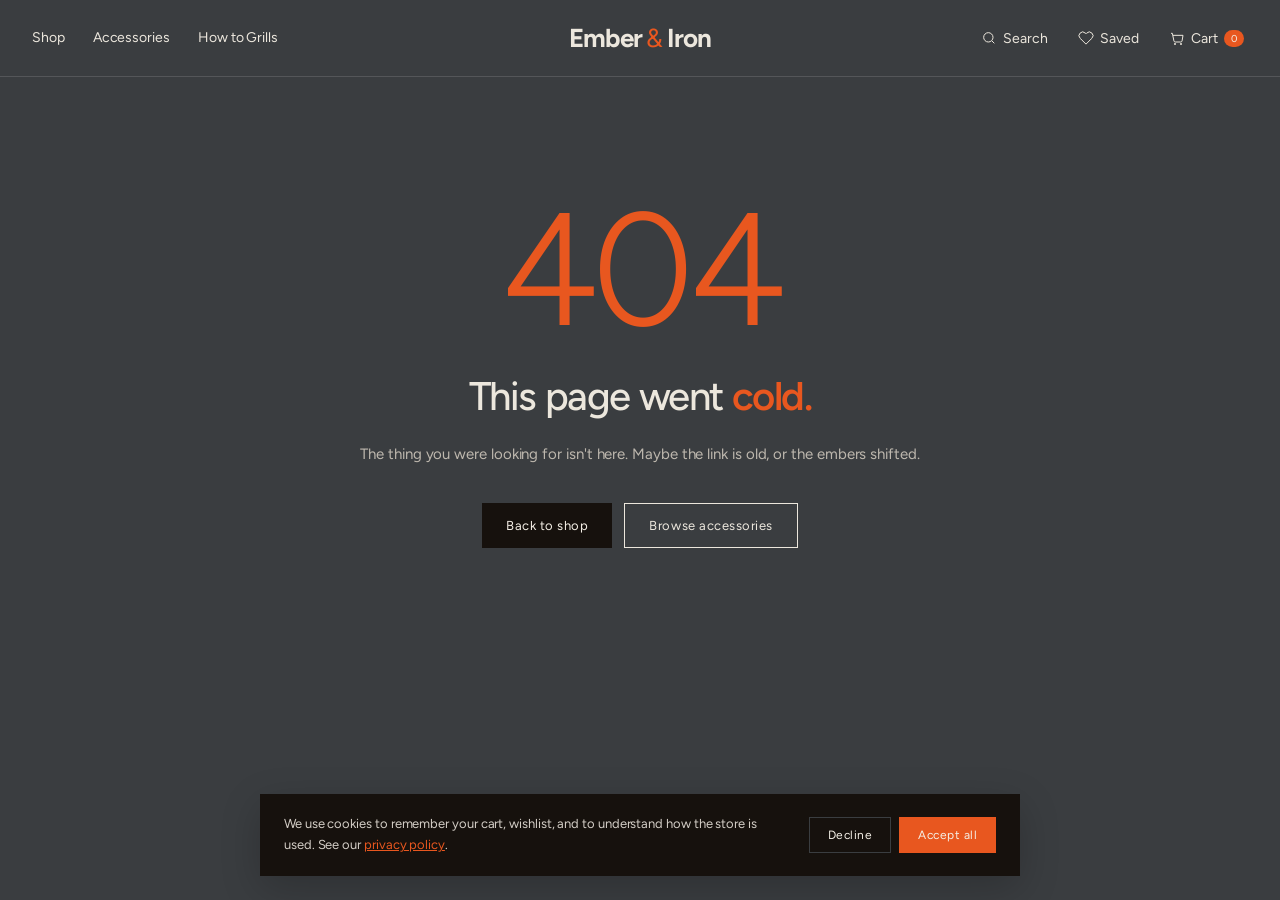
<file: version-1/index.html>
<!DOCTYPE html>
<!-- ============================================================ -->
<!-- Ember & Iron storefront — VERSION 1  (frozen snapshot)       -->
<!-- Do not edit. Active development continues on Version 2.       -->
<!-- ============================================================ -->
<html lang="en">
<head>
<meta charset="UTF-8">
<meta name="viewport" content="width=device-width, initial-scale=1.0">
<title>BBQ Grills, Smokers & Charcoal in Pakistan | Ember &amp; Iron</title>
<meta name="description" content="Shop hand-built BBQ grills, smokers, charcoal and fire tools in Pakistan. Perfect for Eid tikka, chicken BBQ, winter cookouts, camping, picnics, festivals and outdoor hosting. Free delivery over Rs 8,000.">
<meta name="keywords" content="BBQ grills Pakistan, charcoal grill, smokers, coal, camping grill, outdoor cooking, picnic BBQ, adventure, Eid BBQ, chicken tikka grill, festival grill, celebrations, hosting, winter BBQ, portable collapsible grill, fire tools, grilling accessories, fire starter, lump charcoal">
<meta name="robots" content="index, follow, max-image-preview:large, max-snippet:-1">
<meta name="geo.region" content="PK">
<meta name="geo.placename" content="Lahore, Karachi, Islamabad">
<meta name="theme-color" content="#D64E1E">
<link rel="canonical" href="https://emberandiron.pk/">

<!-- Open Graph / Facebook -->
<meta property="og:type" content="website">
<meta property="og:site_name" content="Ember & Iron">
<meta property="og:title" content="BBQ Grills, Smokers &amp; Charcoal in Pakistan | Ember &amp; Iron">
<meta property="og:description" content="Hand-built BBQ grills, smokers & charcoal for Eid tikka, camping, picnics, winter cookouts and outdoor hosting across Pakistan.">
<meta property="og:url" content="https://emberandiron.pk/">
<meta property="og:locale" content="en_PK">
<meta property="og:image" content="https://emberandiron.pk/og-image.jpg">

<!-- Twitter -->
<meta name="twitter:card" content="summary_large_image">
<meta name="twitter:title" content="BBQ Grills, Smokers &amp; Charcoal — Ember &amp; Iron Pakistan">
<meta name="twitter:description" content="Charcoal grills, smokers & fire tools for Eid, tikka, camping, picnics & winter BBQ. Free delivery over Rs 8,000.">
<meta name="twitter:image" content="https://emberandiron.pk/og-image.jpg">

<!-- Favicon (inline SVG flame mark) -->
<link rel="icon" type="image/svg+xml" href="data:image/svg+xml;utf8,<svg xmlns='http://www.w3.org/2000/svg' viewBox='0 0 32 32'><rect width='32' height='32' fill='%231C1714'/><path d='M16 5 C 12 11 10 14 10 18 a 6 6 0 0 0 12 0 c 0 -3 -2 -6 -6 -13 z' fill='%23D64E1E'/><circle cx='16' cy='20' r='2.4' fill='%23F7F2E9'/></svg>">

<!-- Structured data: Organization/Store + WebSite + Product catalog + FAQ -->
<script type="application/ld+json">
{
 "@context": "https://schema.org",
 "@graph": [
  {
   "@type": [
    "Organization",
    "Store"
   ],
   "@id": "https://emberandiron.pk/#org",
   "name": "Ember & Iron",
   "url": "https://emberandiron.pk/",
   "logo": "https://emberandiron.pk/logo.png",
   "image": "https://emberandiron.pk/og-image.jpg",
   "description": "Hand-built BBQ grills, smokers, charcoal and fire tools for Eid tikka, camping, picnics, winter cookouts and outdoor hosting across Pakistan.",
   "slogan": "Fire, built for generations.",
   "address": {
    "@type": "PostalAddress",
    "addressLocality": "Lahore",
    "addressRegion": "Punjab",
    "addressCountry": "PK"
   },
   "areaServed": [
    {
     "@type": "Country",
     "name": "Pakistan"
    },
    {
     "@type": "City",
     "name": "Lahore"
    },
    {
     "@type": "City",
     "name": "Karachi"
    },
    {
     "@type": "City",
     "name": "Islamabad"
    }
   ],
   "knowsAbout": [
    "BBQ grills",
    "charcoal",
    "smokers",
    "camping",
    "outdoor cooking",
    "picnic",
    "Eid",
    "tikka",
    "chicken BBQ",
    "winter grilling",
    "fire tools"
   ],
   "contactPoint": {
    "@type": "ContactPoint",
    "contactType": "customer service",
    "areaServed": "PK",
    "availableLanguage": [
     "en",
     "ur"
    ],
    "email": "hello@emberandiron.pk"
   },
   "sameAs": [
    "https://www.instagram.com/emberandiron",
    "https://www.facebook.com/emberandiron"
   ]
  },
  {
   "@type": "WebSite",
   "@id": "https://emberandiron.pk/#website",
   "url": "https://emberandiron.pk/",
   "name": "Ember & Iron",
   "description": "BBQ grills, smokers, charcoal and grilling accessories in Pakistan.",
   "inLanguage": "en-PK",
   "publisher": {
    "@id": "https://emberandiron.pk/#org"
   },
   "potentialAction": {
    "@type": "SearchAction",
    "target": "https://emberandiron.pk/?q={search_term_string}",
    "query-input": "required name=search_term_string"
   }
  },
  {
   "@type": "ItemList",
   "@id": "https://emberandiron.pk/#catalog",
   "name": "BBQ Grills, Smokers & Charcoal Accessories",
   "numberOfItems": 11,
   "itemListElement": [
    {
     "@type": "ListItem",
     "position": 1,
     "item": {
      "@type": "Product",
      "@id": "https://emberandiron.pk/product/EMB-001#product",
      "name": "24\" Collapsible Grill",
      "sku": "EMB-001",
      "description": "Compact 24-inch portable charcoal BBQ grill that folds flat — built for camping, picnics, beach trips and balcony cookouts.",
      "brand": {
       "@type": "Brand",
       "name": "Ember & Iron"
      },
      "category": "BBQ Grills",
      "image": "https://emberandiron.pk/images/EMB-001.jpg",
      "url": "https://emberandiron.pk/product/EMB-001",
      "aggregateRating": {
       "@type": "AggregateRating",
       "ratingValue": 4.7,
       "reviewCount": 42,
       "bestRating": 5
      }
     }
    },
    {
     "@type": "ListItem",
     "position": 2,
     "item": {
      "@type": "Product",
      "@id": "https://emberandiron.pk/product/EMB-002#product",
      "name": "30\" Collapsible Grill",
      "sku": "EMB-002",
      "description": "Larger 30-inch collapsible charcoal grill for family BBQs, Eid tikka and winter cookouts; folds flat for outdoor adventures.",
      "brand": {
       "@type": "Brand",
       "name": "Ember & Iron"
      },
      "category": "BBQ Grills",
      "image": "https://emberandiron.pk/images/EMB-002.jpg",
      "url": "https://emberandiron.pk/product/EMB-002",
      "aggregateRating": {
       "@type": "AggregateRating",
       "ratingValue": 4.8,
       "reviewCount": 31,
       "bestRating": 5
      }
     }
    },
    {
     "@type": "ListItem",
     "position": 3,
     "item": {
      "@type": "Product",
      "@id": "https://emberandiron.pk/product/EMB-003#product",
      "name": "24\" Collapsible Grill with Grilling Top",
      "sku": "EMB-003",
      "description": "24-inch folding charcoal grill with a flat grilling top for chicken tikka, koftas, seekh kebab and parathas.",
      "brand": {
       "@type": "Brand",
       "name": "Ember & Iron"
      },
      "category": "BBQ Grills",
      "image": "https://emberandiron.pk/images/EMB-003.jpg",
      "url": "https://emberandiron.pk/product/EMB-003",
      "aggregateRating": {
       "@type": "AggregateRating",
       "ratingValue": 4.6,
       "reviewCount": 18,
       "bestRating": 5
      }
     }
    },
    {
     "@type": "ListItem",
     "position": 4,
     "item": {
      "@type": "Product",
      "@id": "https://emberandiron.pk/product/EMB-004#product",
      "name": "30\" Collapsible Grill with Grilling Top",
      "sku": "EMB-004",
      "description": "30-inch collapsible grill with grilling top — the all-rounder for hosting, festivals, celebrations and outdoor feasts.",
      "brand": {
       "@type": "Brand",
       "name": "Ember & Iron"
      },
      "category": "BBQ Grills",
      "image": "https://emberandiron.pk/images/EMB-004.jpg",
      "url": "https://emberandiron.pk/product/EMB-004",
      "aggregateRating": {
       "@type": "AggregateRating",
       "ratingValue": 4.9,
       "reviewCount": 24,
       "bestRating": 5
      }
     }
    },
    {
     "@type": "ListItem",
     "position": 5,
     "item": {
      "@type": "Product",
      "@id": "https://emberandiron.pk/product/EMB-010#product",
      "name": "Lump Charcoal · 10kg",
      "sku": "EMB-010",
      "description": "Single-origin acacia lump charcoal (coal) for a clean, long, hot burn — ideal for BBQ, tikka and smokers.",
      "brand": {
       "@type": "Brand",
       "name": "Ember & Iron"
      },
      "category": "BBQ & Grilling Accessories",
      "image": "https://emberandiron.pk/images/EMB-010.jpg",
      "url": "https://emberandiron.pk/product/EMB-010",
      "aggregateRating": {
       "@type": "AggregateRating",
       "ratingValue": 4.5,
       "reviewCount": 87,
       "bestRating": 5
      },
      "offers": {
       "@type": "Offer",
       "priceCurrency": "PKR",
       "price": 4200,
       "availability": "https://schema.org/InStock",
       "url": "https://emberandiron.pk/product/EMB-010",
       "seller": {
        "@id": "https://emberandiron.pk/#org"
       }
      }
     }
    },
    {
     "@type": "ListItem",
     "position": 6,
     "item": {
      "@type": "Product",
      "@id": "https://emberandiron.pk/product/EMB-011#product",
      "name": "Instant-Read Meat Thermometer",
      "sku": "EMB-011",
      "description": "Digital instant-read meat thermometer for perfectly grilled chicken, steak, tikka and BBQ.",
      "brand": {
       "@type": "Brand",
       "name": "Ember & Iron"
      },
      "category": "BBQ & Grilling Accessories",
      "image": "https://emberandiron.pk/images/EMB-011.jpg",
      "url": "https://emberandiron.pk/product/EMB-011",
      "aggregateRating": {
       "@type": "AggregateRating",
       "ratingValue": 4.8,
       "reviewCount": 65,
       "bestRating": 5
      },
      "offers": {
       "@type": "Offer",
       "priceCurrency": "PKR",
       "price": 3800,
       "availability": "https://schema.org/InStock",
       "url": "https://emberandiron.pk/product/EMB-011",
       "seller": {
        "@id": "https://emberandiron.pk/#org"
       }
      }
     }
    },
    {
     "@type": "ListItem",
     "position": 7,
     "item": {
      "@type": "Product",
      "@id": "https://emberandiron.pk/product/EMB-013#product",
      "name": "Fire Starter",
      "sku": "EMB-013",
      "description": "Natural wood-wool fire starters to light charcoal fast for camping, picnics and BBQ.",
      "brand": {
       "@type": "Brand",
       "name": "Ember & Iron"
      },
      "category": "BBQ & Grilling Accessories",
      "image": "https://emberandiron.pk/images/EMB-013.jpg",
      "url": "https://emberandiron.pk/product/EMB-013",
      "aggregateRating": {
       "@type": "AggregateRating",
       "ratingValue": 4.4,
       "reviewCount": 112,
       "bestRating": 5
      },
      "offers": {
       "@type": "Offer",
       "priceCurrency": "PKR",
       "price": 850,
       "availability": "https://schema.org/InStock",
       "url": "https://emberandiron.pk/product/EMB-013",
       "seller": {
        "@id": "https://emberandiron.pk/#org"
       }
      }
     }
    },
    {
     "@type": "ListItem",
     "position": 8,
     "item": {
      "@type": "Product",
      "@id": "https://emberandiron.pk/product/EMB-015#product",
      "name": "Basting Mop",
      "sku": "EMB-015",
      "description": "Cotton basting mop for sauces and marinades on chicken tikka, ribs and BBQ.",
      "brand": {
       "@type": "Brand",
       "name": "Ember & Iron"
      },
      "category": "BBQ & Grilling Accessories",
      "image": "https://emberandiron.pk/images/EMB-015.jpg",
      "url": "https://emberandiron.pk/product/EMB-015",
      "aggregateRating": {
       "@type": "AggregateRating",
       "ratingValue": 4.3,
       "reviewCount": 19,
       "bestRating": 5
      },
      "offers": {
       "@type": "Offer",
       "priceCurrency": "PKR",
       "price": 2200,
       "availability": "https://schema.org/InStock",
       "url": "https://emberandiron.pk/product/EMB-015",
       "seller": {
        "@id": "https://emberandiron.pk/#org"
       }
      }
     }
    },
    {
     "@type": "ListItem",
     "position": 9,
     "item": {
      "@type": "Product",
      "@id": "https://emberandiron.pk/product/EMB-016#product",
      "name": "BBQ Grill Brush",
      "sku": "EMB-016",
      "description": "Brass-bristle BBQ grill brush with scraper to keep your grill grates clean.",
      "brand": {
       "@type": "Brand",
       "name": "Ember & Iron"
      },
      "category": "BBQ & Grilling Accessories",
      "image": "https://emberandiron.pk/images/EMB-016.jpg",
      "url": "https://emberandiron.pk/product/EMB-016",
      "aggregateRating": {
       "@type": "AggregateRating",
       "ratingValue": 4.6,
       "reviewCount": 53,
       "bestRating": 5
      },
      "offers": {
       "@type": "Offer",
       "priceCurrency": "PKR",
       "price": 1400,
       "availability": "https://schema.org/InStock",
       "url": "https://emberandiron.pk/product/EMB-016",
       "seller": {
        "@id": "https://emberandiron.pk/#org"
       }
      }
     }
    },
    {
     "@type": "ListItem",
     "position": 10,
     "item": {
      "@type": "Product",
      "@id": "https://emberandiron.pk/product/EMB-018#product",
      "name": "Handheld BBQ Air Blower",
      "sku": "EMB-018",
      "description": "Battery-powered air blower to fire up charcoal fast for outdoor BBQ, camping and winter cookouts.",
      "brand": {
       "@type": "Brand",
       "name": "Ember & Iron"
      },
      "category": "BBQ & Grilling Accessories",
      "image": "https://emberandiron.pk/images/EMB-018.jpg",
      "url": "https://emberandiron.pk/product/EMB-018",
      "aggregateRating": {
       "@type": "AggregateRating",
       "ratingValue": 4.7,
       "reviewCount": 28,
       "bestRating": 5
      },
      "offers": {
       "@type": "Offer",
       "priceCurrency": "PKR",
       "price": 3200,
       "availability": "https://schema.org/OutOfStock",
       "url": "https://emberandiron.pk/product/EMB-018",
       "seller": {
        "@id": "https://emberandiron.pk/#org"
       }
      }
     }
    },
    {
     "@type": "ListItem",
     "position": 11,
     "item": {
      "@type": "Product",
      "@id": "https://emberandiron.pk/product/EMB-019#product",
      "name": "Charcoal Bag · 5kg",
      "sku": "EMB-019",
      "description": "Hardwood charcoal (coal) in a resealable bag for everyday grilling, picnics and BBQ.",
      "brand": {
       "@type": "Brand",
       "name": "Ember & Iron"
      },
      "category": "BBQ & Grilling Accessories",
      "image": "https://emberandiron.pk/images/EMB-019.jpg",
      "url": "https://emberandiron.pk/product/EMB-019",
      "aggregateRating": {
       "@type": "AggregateRating",
       "ratingValue": 4.5,
       "reviewCount": 94,
       "bestRating": 5
      },
      "offers": {
       "@type": "Offer",
       "priceCurrency": "PKR",
       "price": 1800,
       "availability": "https://schema.org/InStock",
       "url": "https://emberandiron.pk/product/EMB-019",
       "seller": {
        "@id": "https://emberandiron.pk/#org"
       }
      }
     }
    }
   ]
  },
  {
   "@type": "FAQPage",
   "@id": "https://emberandiron.pk/#faq",
   "mainEntity": [
    {
     "@type": "Question",
     "name": "Do you deliver BBQ grills, charcoal and smokers across Pakistan?",
     "acceptedAnswer": {
      "@type": "Answer",
      "text": "Yes — we deliver grills, smokers, charcoal and accessories across Pakistan, with free delivery in Lahore, Karachi and Islamabad on orders over Rs 8,000."
     }
    },
    {
     "@type": "Question",
     "name": "Which grill is best for Eid, tikka parties and hosting?",
     "acceptedAnswer": {
      "@type": "Answer",
      "text": "For Eid, tikka nights, festivals and hosting, our 30-inch collapsible grills with a grilling top give you the most cooking surface for chicken, koftas and beef tikka."
     }
    },
    {
     "@type": "Question",
     "name": "Are your grills good for camping, picnics and outdoor adventures?",
     "acceptedAnswer": {
      "@type": "Answer",
      "text": "Absolutely. Our collapsible charcoal grills fold flat and are light enough to carry for camping, picnics, beach trips and outdoor adventures."
     }
    },
    {
     "@type": "Question",
     "name": "What charcoal or coal do you recommend for BBQ?",
     "acceptedAnswer": {
      "@type": "Answer",
      "text": "We recommend our single-origin acacia lump charcoal for a clean, long, hot burn — perfect for BBQ, chicken tikka and low-and-slow smoking."
     }
    },
    {
     "@type": "Question",
     "name": "Can I use a charcoal grill in winter?",
     "acceptedAnswer": {
      "@type": "Answer",
      "text": "Yes — charcoal grilling is a winter favourite for warm gatherings. Our fire starters and handheld air blower get coals glowing fast even on cold evenings."
     }
    },
    {
     "@type": "Question",
     "name": "Do your grills and smokers come with a warranty?",
     "acceptedAnswer": {
      "@type": "Answer",
      "text": "Every hand-built cookbox carries a lifetime warranty against burn-through, and accessories carry a 1-year warranty."
     }
    }
   ]
  }
 ]
}
</script>

<link rel="preconnect" href="https://fonts.googleapis.com">
<link rel="preconnect" href="https://fonts.gstatic.com" crossorigin>
<link href="https://fonts.googleapis.com/css2?family=Figtree:wght@300;400;500;600;700&display=swap" rel="stylesheet">
<style>
  :root {
    --paper: #3A3D40;          /* cast-iron steel page */
    --paper-light: #44484C;    /* raised steel surfaces (cards, inputs, summary) */
    --media: #F3F0E8;          /* light tiles for product art + photos */
    --ink: #ECE7DD;            /* foreground text — warm off-white */
    --ink-soft: #D3CDC3;
    --muted: #BEB8AE;
    --muted-soft: #ADA79D;
    --solid: #16110D;          /* charcoal — solid dark elements/buttons */
    --on-dark: #F4EFE6;        /* light text on dark elements */
    --ember: #E8571F;          /* glowing ember accent (brighter for steel) */
    --ember-deep: #BB3D12;
    --amber: #EE9A33;
    --forest: #16110D;         /* charcoal slabs (announce, editorial, footer accents) */
    --line: rgba(255, 255, 255, 0.13);
    --line-strong: rgba(255, 255, 255, 0.28);
  }

  * { box-sizing: border-box; margin: 0; padding: 0; }

  html { scroll-behavior: smooth; }

  body {
    background: var(--paper);
    color: var(--ink);
    font-family: 'Figtree', sans-serif;
    font-size: 15px;
    line-height: 1.55;
    -webkit-font-smoothing: antialiased;
    overflow-x: hidden;
  }

  .serif { font-family: 'Figtree', sans-serif; }
  .mono { font-family: 'Figtree', sans-serif; }
  .sr-only { position: absolute; width: 1px; height: 1px; padding: 0; margin: -1px; overflow: hidden; clip: rect(0,0,0,0); white-space: nowrap; border: 0; }

  /* ---------- Announcement bar ---------- */
  .announce {
    background: var(--solid);
    color: var(--on-dark);
    font-family: 'Figtree', sans-serif;
    font-size: 11px;
    letter-spacing: 0.12em;
    text-transform: uppercase;
    padding: 9px 0;
    text-align: center;
  }
  .announce span { opacity: 0.9; }
  .announce .dot { display: inline-block; width: 4px; height: 4px; background: var(--ember); border-radius: 50%; vertical-align: middle; margin: 0 14px; }

  /* ---------- Header ---------- */
  header {
    border-bottom: 1px solid var(--line);
    position: sticky; top: 0; z-index: 50;
    background: var(--paper);
  }
  .header-inner {
    max-width: 1320px;
    margin: 0 auto;
    padding: 18px 32px;
    display: grid;
    grid-template-columns: 1fr auto 1fr;
    align-items: center;
    gap: 24px;
  }
  nav.primary { display: flex; gap: 28px; font-size: 14px; }
  nav.primary a { color: var(--ink); text-decoration: none; transition: color 0.2s; }
  nav.primary a:hover { color: var(--ember); }
  .logo {
    font-family: 'Figtree', sans-serif;
    font-weight: 500;
    font-size: 26px;
    letter-spacing: -0.02em;
    text-align: center;
    font-variation-settings: "SOFT" 30, "opsz" 144;
    cursor: pointer;
    transition: color 0.2s;
    user-select: none;
  }
  .logo:hover .ampersand { color: var(--ink); }
  .logo:hover { color: var(--ink); }
  .logo .ampersand { color: var(--ember); font-style: italic; font-weight: 300; }
  .header-tools {
    display: flex;
    justify-content: flex-end;
    align-items: center;
    gap: 22px;
    font-size: 14px;
  }
  .header-tools button {
    background: none; border: none; cursor: pointer;
    font-family: inherit; font-size: 14px; color: var(--ink);
    display: flex; align-items: center; gap: 6px;
    padding: 4px;
  }
  .header-tools button:hover { color: var(--ember); }
  .cart-btn .count {
    background: var(--ember);
    color: var(--on-dark);
    font-family: 'Figtree', sans-serif;
    font-size: 10px;
    padding: 2px 6px;
    border-radius: 10px;
    min-width: 20px;
    text-align: center;
    transition: transform 0.2s;
  }
  .cart-btn .count.pulse { animation: pulse 0.4s ease; }
  @keyframes pulse { 0%, 100% { transform: scale(1); } 50% { transform: scale(1.3); } }

  /* ---------- Hero ---------- */
  .hero {
    max-width: 1320px;
    margin: 0 auto;
    padding: 80px 32px 100px;
    display: grid;
    grid-template-columns: 1.05fr 1fr;
    gap: 64px;
    align-items: center;
    position: relative;
  }
  .hero-eyebrow {
    font-family: 'Figtree', sans-serif;
    font-size: 11px;
    letter-spacing: 0.18em;
    text-transform: uppercase;
    color: var(--muted);
    margin-bottom: 28px;
    display: flex; align-items: center; gap: 12px;
  }
  .hero-eyebrow::before { content: ''; width: 32px; height: 1px; background: var(--ember); }
  .hero h1 {
    font-family: 'Figtree', sans-serif;
    font-weight: 300;
    font-size: clamp(48px, 7vw, 92px);
    line-height: 0.96;
    letter-spacing: -0.035em;
    margin-bottom: 32px;
    font-variation-settings: "SOFT" 50, "opsz" 144;
  }
  .hero h1 em {
    font-style: italic;
    font-weight: 400;
    color: var(--ember);
    font-variation-settings: "SOFT" 100, "opsz" 144;
  }
  .hero-sub {
    font-size: 17px;
    line-height: 1.6;
    color: var(--ink-soft);
    max-width: 480px;
    margin-bottom: 40px;
  }
  .hero-actions { display: flex; gap: 16px; align-items: center; }
  .btn-primary {
    background: var(--solid);
    color: var(--on-dark);
    border: none;
    padding: 16px 28px;
    font-family: inherit;
    font-size: 14px;
    letter-spacing: 0.02em;
    cursor: pointer;
    display: inline-flex;
    align-items: center;
    gap: 10px;
    transition: background 0.2s, transform 0.1s;
  }
  .btn-primary:hover { background: var(--ember-deep); }
  .btn-primary:active { transform: scale(0.98); }
  .btn-primary svg { transition: transform 0.2s; }
  .btn-primary:hover svg { transform: translateX(3px); }
  .btn-text {
    background: none; border: none; cursor: pointer;
    font-family: inherit; font-size: 14px;
    color: var(--ink); padding: 16px 8px;
    border-bottom: 1px solid var(--ink);
    transition: color 0.2s, border-color 0.2s;
  }
  .btn-text:hover { color: var(--ember); border-color: var(--ember); }

  .hero-visual {
    aspect-ratio: 4/5;
    background: var(--paper-light);
    border: 1px solid var(--line);
    position: relative;
    display: flex;
    align-items: center;
    justify-content: center;
    overflow: hidden;
  }
  .hero-visual svg.product-art { width: 78%; height: auto; }
  .hero-visual .specs {
    position: absolute;
    bottom: 24px;
    left: 24px;
    right: 24px;
    display: flex;
    justify-content: space-between;
    font-family: 'Figtree', sans-serif;
    font-size: 10px;
    letter-spacing: 0.1em;
    color: var(--muted);
    text-transform: uppercase;
    padding-top: 16px;
    border-top: 1px solid var(--line);
  }
  .hero-visual .tag {
    position: absolute;
    top: 24px;
    left: 24px;
    font-family: 'Figtree', sans-serif;
    font-size: 10px;
    letter-spacing: 0.14em;
    text-transform: uppercase;
    color: var(--ember);
    display: flex; align-items: center; gap: 8px;
  }
  .hero-visual .tag::before { content: ''; width: 6px; height: 6px; background: var(--ember); border-radius: 50%; animation: blink 2s infinite; }
  @keyframes blink { 0%, 100% { opacity: 1; } 50% { opacity: 0.4; } }

  /* ---------- Section common ---------- */
  section.module { padding: 80px 32px; }
  .module-inner { max-width: 1320px; margin: 0 auto; }
  .module-head {
    display: flex;
    justify-content: space-between;
    align-items: end;
    margin-bottom: 56px;
    border-bottom: 1px solid var(--line);
    padding-bottom: 24px;
  }
  .module-head h2 {
    font-family: 'Figtree', sans-serif;
    font-weight: 300;
    font-size: clamp(32px, 4.2vw, 52px);
    line-height: 1;
    letter-spacing: -0.025em;
    font-variation-settings: "SOFT" 40, "opsz" 144;
  }
  .module-head h2 em { font-style: italic; color: var(--ember); font-weight: 400; }
  .module-head .meta {
    font-family: 'Figtree', sans-serif;
    font-size: 11px;
    letter-spacing: 0.14em;
    text-transform: uppercase;
    color: var(--muted);
  }

  /* ---------- Category strip ---------- */
  .categories {
    background: var(--paper-light);
    border-block: 1px solid var(--line);
  }
  .cat-grid {
    max-width: 1320px;
    margin: 0 auto;
    padding: 28px 32px;
    display: flex;
    gap: 8px;
    overflow-x: auto;
    flex-wrap: wrap;
  }
  .cat-btn {
    background: transparent;
    border: 1px solid var(--line-strong);
    padding: 10px 18px;
    cursor: pointer;
    font-family: inherit;
    font-size: 13px;
    color: var(--ink);
    transition: all 0.15s;
    white-space: nowrap;
    display: flex; align-items: center; gap: 10px;
  }
  .cat-btn .num {
    font-family: 'Figtree', sans-serif;
    font-size: 10px;
    color: var(--muted);
    letter-spacing: 0.06em;
  }
  .cat-btn:hover { border-color: var(--ink); }
  .cat-btn.active {
    background: var(--solid); color: var(--on-dark); border-color: var(--ink);
  }
  .cat-btn.active .num { color: var(--ember); }

  /* ---------- Product grid ---------- */
  .products {
    display: grid;
    grid-template-columns: repeat(3, 1fr);
    gap: 1px;
    background: var(--line);
    border: 1px solid var(--line);
  }
  .product {
    background: var(--paper);
    padding: 28px;
    cursor: pointer;
    transition: background 0.2s;
    position: relative;
    display: flex;
    flex-direction: column;
  }
  .product:hover { background: var(--paper-light); }
  .product.hidden { display: none; }
  .product-art-frame {
    aspect-ratio: 1.1/1;
    background: var(--paper-light);
    border: 1px solid var(--line);
    margin-bottom: 22px;
    display: flex;
    align-items: center;
    justify-content: center;
    position: relative;
    overflow: hidden;
    transition: transform 0.4s;
  }
  .product:hover .product-art-frame { transform: translateY(-3px); }
  .product-art-frame svg.product-art { width: 70%; height: auto; }
  .product-art-frame .tag {
    position: absolute;
    top: 14px;
    left: 14px;
    font-family: 'Figtree', sans-serif;
    font-size: 9px;
    letter-spacing: 0.12em;
    text-transform: uppercase;
    color: var(--muted);
  }
  .product-art-frame .tag.new { color: var(--ember); }
  .product-meta {
    font-family: 'Figtree', sans-serif;
    font-size: 10px;
    letter-spacing: 0.14em;
    text-transform: uppercase;
    color: var(--muted);
    margin-bottom: 8px;
    display: flex; justify-content: space-between;
  }
  .product h3 {
    font-family: 'Figtree', sans-serif;
    font-weight: 400;
    font-size: 24px;
    letter-spacing: -0.01em;
    line-height: 1.1;
    margin-bottom: 6px;
    font-variation-settings: "SOFT" 40, "opsz" 36;
  }
  .product .desc {
    color: var(--muted);
    font-size: 13px;
    line-height: 1.5;
    margin-bottom: 18px;
    flex-grow: 1;
  }
  .product-foot {
    display: flex;
    justify-content: space-between;
    align-items: center;
    padding-top: 18px;
    border-top: 1px solid var(--line);
  }
  .price {
    font-family: 'Figtree', sans-serif;
    font-size: 20px;
    font-weight: 400;
    letter-spacing: -0.01em;
  }
  .price .ccy {
    font-family: 'Figtree', sans-serif;
    font-size: 11px;
    letter-spacing: 0.1em;
    color: var(--muted);
    margin-right: 6px;
  }
  .add-btn {
    background: transparent;
    border: 1px solid var(--ink);
    color: var(--ink);
    padding: 9px 16px;
    font-family: inherit;
    font-size: 12px;
    letter-spacing: 0.04em;
    cursor: pointer;
    transition: all 0.15s;
    display: inline-flex; align-items: center; gap: 8px;
  }
  .add-btn:hover { background: var(--solid); color: var(--on-dark); }
  .add-btn:active { transform: scale(0.96); }

  /* ---------- Editorial split ---------- */
  .editorial {
    background: var(--solid);
    color: var(--on-dark);
    padding: 100px 32px;
  }
  .editorial-inner {
    max-width: 1320px;
    margin: 0 auto;
    display: grid;
    grid-template-columns: 1fr 1fr;
    gap: 80px;
    align-items: center;
  }
  .editorial .eyebrow {
    font-family: 'Figtree', sans-serif;
    font-size: 11px;
    letter-spacing: 0.18em;
    text-transform: uppercase;
    color: var(--ember);
    margin-bottom: 24px;
  }
  .editorial h2 {
    font-family: 'Figtree', sans-serif;
    font-weight: 300;
    font-size: clamp(36px, 5vw, 64px);
    line-height: 1.02;
    letter-spacing: -0.03em;
    margin-bottom: 28px;
    font-variation-settings: "SOFT" 50;
  }
  .editorial h2 em { font-style: italic; color: var(--ember); font-weight: 400; }
  .editorial p {
    font-size: 16px;
    line-height: 1.7;
    color: rgba(244, 239, 230, 0.8);
    margin-bottom: 20px;
  }
  .editorial-sig {
    font-family: 'Figtree', sans-serif;
    font-style: italic;
    font-size: 18px;
    color: var(--ember);
    margin-top: 32px;
  }
  .editorial-stats {
    display: grid;
    grid-template-columns: repeat(2, 1fr);
    gap: 32px;
    padding: 40px;
    background: rgba(244, 239, 230, 0.03);
    border: 1px solid rgba(244, 239, 230, 0.1);
  }
  .stat .num {
    font-family: 'Figtree', sans-serif;
    font-weight: 300;
    font-size: 56px;
    line-height: 1;
    margin-bottom: 8px;
    color: var(--on-dark);
    font-variation-settings: "SOFT" 80, "opsz" 144;
  }
  .stat .label {
    font-family: 'Figtree', sans-serif;
    font-size: 11px;
    letter-spacing: 0.14em;
    text-transform: uppercase;
    color: var(--muted-soft);
  }
  .stat .ember { color: var(--ember); }

  /* ---------- Newsletter / footer ---------- */
  .footer {
    background: var(--paper-light);
    border-top: 1px solid var(--line);
    padding: 80px 32px 32px;
  }
  .footer-inner { max-width: 1320px; margin: 0 auto; }
  .footer-top {
    display: grid;
    grid-template-columns: 1.3fr 1fr 1fr 1fr;
    gap: 64px;
    padding-bottom: 56px;
    border-bottom: 1px solid var(--line);
  }
  .footer-cta h3 {
    font-family: 'Figtree', sans-serif;
    font-weight: 300;
    font-size: 32px;
    line-height: 1.05;
    letter-spacing: -0.02em;
    margin-bottom: 14px;
    font-variation-settings: "SOFT" 50;
  }
  .footer-cta h3 em { font-style: italic; color: var(--ember); font-weight: 400; }
  .footer-cta p { color: var(--muted); font-size: 14px; margin-bottom: 20px; max-width: 320px; }
  .newsletter {
    display: flex;
    border: 1px solid var(--ink);
    max-width: 380px;
  }
  .newsletter input {
    flex: 1;
    background: transparent;
    border: none;
    padding: 12px 14px;
    font-family: inherit;
    font-size: 14px;
    outline: none;
    color: var(--ink);
  }
  .newsletter input::placeholder { color: var(--muted-soft); }
  .newsletter button {
    background: var(--solid);
    color: var(--on-dark);
    border: none;
    padding: 0 18px;
    font-family: inherit;
    font-size: 13px;
    cursor: pointer;
    letter-spacing: 0.02em;
  }
  .newsletter button:hover { background: var(--ember-deep); }
  .footer-col h4 {
    font-family: 'Figtree', sans-serif;
    font-size: 11px;
    letter-spacing: 0.14em;
    text-transform: uppercase;
    color: var(--muted);
    margin-bottom: 16px;
    font-weight: 500;
  }
  .footer-col ul { list-style: none; }
  .footer-col li { margin-bottom: 10px; }
  .footer-col a { color: var(--ink); text-decoration: none; font-size: 14px; transition: color 0.2s; }
  .footer-col a:hover { color: var(--ember); }
  .footer-bottom {
    display: flex; justify-content: space-between; align-items: center;
    padding-top: 28px; font-size: 12px; color: var(--muted);
    font-family: 'Figtree', sans-serif;
    letter-spacing: 0.08em;
  }
  .footer-bottom .logo-mini {
    font-family: 'Figtree', sans-serif;
    font-size: 18px;
    color: var(--ink);
    letter-spacing: -0.02em;
  }

  /* ---------- Cart drawer ---------- */
  .cart-backdrop {
    position: fixed; inset: 0;
    background: rgba(28, 25, 22, 0.4);
    z-index: 100;
    opacity: 0; pointer-events: none;
    transition: opacity 0.3s;
  }
  .cart-backdrop.open { opacity: 1; pointer-events: auto; }
  .cart-drawer {
    position: fixed; top: 0; right: 0; bottom: 0;
    width: 100%; max-width: 440px;
    background: var(--paper);
    z-index: 101;
    transform: translateX(100%);
    transition: transform 0.35s cubic-bezier(0.4, 0, 0.2, 1);
    display: flex; flex-direction: column;
    border-left: 1px solid var(--line);
  }
  .cart-drawer.open { transform: translateX(0); }
  .cart-head {
    padding: 24px 28px;
    border-bottom: 1px solid var(--line);
    display: flex; justify-content: space-between; align-items: center;
  }
  .cart-head h3 {
    font-family: 'Figtree', sans-serif;
    font-weight: 400;
    font-size: 22px;
    letter-spacing: -0.01em;
  }
  .cart-head h3 em { font-style: italic; color: var(--ember); }
  .cart-close {
    background: none; border: none; cursor: pointer;
    width: 32px; height: 32px; display: flex;
    align-items: center; justify-content: center;
    color: var(--ink); transition: color 0.2s;
  }
  .cart-close:hover { color: var(--ember); }
  .cart-items {
    flex: 1; overflow-y: auto; padding: 8px 28px;
  }
  .cart-empty {
    padding: 80px 28px; text-align: center; color: var(--muted);
    font-family: 'Figtree', sans-serif; font-size: 18px; font-style: italic;
  }
  .cart-item {
    display: grid;
    grid-template-columns: 72px 1fr auto;
    gap: 16px;
    padding: 20px 0;
    border-bottom: 1px solid var(--line);
    align-items: center;
  }
  .cart-item-art {
    width: 72px; height: 72px;
    background: var(--paper-light);
    border: 1px solid var(--line);
    display: flex; align-items: center; justify-content: center;
  }
  .cart-item-art svg { width: 60%; height: auto; }
  .cart-item-info .name {
    font-family: 'Figtree', sans-serif;
    font-size: 16px;
    margin-bottom: 4px;
  }
  .cart-item-info .qty-row {
    display: flex; align-items: center; gap: 12px;
    font-family: 'Figtree', sans-serif;
    font-size: 11px;
    color: var(--muted);
  }
  .qty-control {
    display: flex; align-items: center;
    border: 1px solid var(--line-strong);
  }
  .qty-control button {
    background: transparent; border: none; cursor: pointer;
    width: 24px; height: 24px;
    font-family: inherit; font-size: 14px;
    color: var(--ink);
  }
  .qty-control button:hover { color: var(--ember); }
  .qty-control .q {
    width: 28px; text-align: center;
    font-family: 'Figtree', sans-serif;
    font-size: 12px;
  }
  .cart-item-price {
    font-family: 'Figtree', sans-serif;
    font-size: 15px;
    text-align: right;
  }
  .cart-item-remove {
    background: none; border: none; cursor: pointer;
    color: var(--muted); font-size: 11px;
    font-family: 'Figtree', sans-serif;
    letter-spacing: 0.06em; text-transform: uppercase;
    margin-top: 6px; padding: 0;
  }
  .cart-item-remove:hover { color: var(--ember); }
  .cart-foot {
    padding: 24px 28px;
    border-top: 1px solid var(--line);
    background: var(--paper-light);
  }
  .cart-totals {
    display: flex; justify-content: space-between;
    font-family: 'Figtree', sans-serif;
    font-size: 20px; margin-bottom: 6px;
  }
  .cart-totals .label { color: var(--muted); font-size: 13px; font-family: 'Figtree', sans-serif; }
  .cart-note {
    font-family: 'Figtree', sans-serif;
    font-size: 10px;
    color: var(--muted);
    letter-spacing: 0.1em;
    text-transform: uppercase;
    margin-bottom: 20px;
  }
  .checkout-btn {
    width: 100%;
    background: var(--solid);
    color: var(--on-dark);
    border: none;
    padding: 16px;
    font-family: inherit; font-size: 14px;
    letter-spacing: 0.02em; cursor: pointer;
    transition: background 0.2s;
  }
  .checkout-btn:hover { background: var(--ember-deep); }
  .checkout-btn:disabled { opacity: 0.5; cursor: not-allowed; }

  /* ---------- Toast ---------- */
  .toast {
    position: fixed;
    bottom: 32px;
    left: 50%;
    transform: translateX(-50%) translateY(80px);
    background: var(--solid);
    color: var(--on-dark);
    padding: 14px 22px;
    font-size: 13px;
    border-left: 3px solid var(--ember);
    opacity: 0;
    transition: all 0.3s;
    z-index: 200;
    display: flex; align-items: center; gap: 10px;
  }
  .toast.show { opacity: 1; transform: translateX(-50%) translateY(0); }
  .toast .check { color: var(--ember); }

  /* ---------- Responsive ---------- */
  /* ---------- Mobile nav drawer ---------- */
  .mobile-menu-btn {
    display: none;
    background: none; border: none; cursor: pointer;
    padding: 4px; color: var(--ink);
    flex-direction: column; gap: 5px; align-items: center; justify-content: center;
    width: 36px; height: 36px;
    transition: color 0.2s;
  }
  .mobile-menu-btn:hover { color: var(--ember); }
  .mobile-menu-btn span {
    display: block; width: 22px; height: 1.5px;
    background: currentColor;
    transition: all 0.25s;
    transform-origin: center;
  }
  .mobile-menu-btn.open span:nth-child(1) { transform: translateY(6.5px) rotate(45deg); }
  .mobile-menu-btn.open span:nth-child(2) { opacity: 0; transform: scaleX(0); }
  .mobile-menu-btn.open span:nth-child(3) { transform: translateY(-6.5px) rotate(-45deg); }

  .mobile-nav {
    display: none;
    position: fixed;
    top: 0; left: 0; right: 0; bottom: 0;
    background: var(--paper);
    z-index: 200;
    padding: 80px 32px 40px;
    flex-direction: column;
    gap: 0;
    transform: translateX(-100%);
    transition: transform 0.35s cubic-bezier(0.4, 0, 0.2, 1);
  }
  .mobile-nav.open { transform: translateX(0); }
  .mobile-nav a, .mobile-nav button.mobile-nav-item {
    display: block;
    font-family: 'Figtree', sans-serif;
    font-weight: 300;
    font-size: 36px;
    line-height: 1.15;
    letter-spacing: -0.02em;
    color: var(--ink);
    text-decoration: none;
    padding: 12px 0;
    border-bottom: 1px solid var(--line);
    transition: color 0.15s;
    background: none; border: none; border-bottom: 1px solid var(--line);
    text-align: left; cursor: pointer; font-variation-settings: "SOFT" 40;
    width: 100%;
  }
  .mobile-nav a:hover, .mobile-nav button.mobile-nav-item:hover { color: var(--ember); }
  .mobile-nav-close {
    position: absolute;
    top: 22px; right: 24px;
    background: none; border: none; cursor: pointer;
    color: var(--ink); font-size: 26px; line-height: 1;
    padding: 4px;
  }
  .mobile-nav-close:hover { color: var(--ember); }

  @media (max-width: 900px) {
    nav.primary { display: none; }
    .mobile-menu-btn { display: flex; }
    .mobile-nav { display: flex; }
    .header-inner { grid-template-columns: auto 1fr auto; gap: 8px; }
    .logo { text-align: center; }
    /* Hide text labels on tool buttons; keep icons only */
    .header-tools button span:not(.count):not(.cart-count-el):not(.wishlist-count-el):not(.account-initials) { display: none; }
    .header-tools { gap: 12px; }
    /* Hide Account and Saved labels/buttons on narrow — keep Cart + Search + Hamburger */
    .header-tools .account-btn,
    .header-tools .wishlist-btn-header { display: none; }
    .hero { grid-template-columns: 1fr; padding: 56px 24px 72px; gap: 48px; }
    .hero-visual { aspect-ratio: 1/1; }
    .products { grid-template-columns: repeat(2, 1fr); }
    .editorial-inner { grid-template-columns: 1fr; gap: 48px; padding: 0; }
    .footer-top { grid-template-columns: 1fr 1fr; gap: 40px; }
    section.module, .editorial { padding: 56px 24px; }
    .module-head { flex-direction: column; align-items: flex-start; gap: 14px; }
  }
  @media (max-width: 540px) {
    .products { grid-template-columns: 1fr; }
    .footer-top { grid-template-columns: 1fr; }
    .footer-bottom { flex-direction: column; gap: 8px; }
    .announce .full { display: none; }
    .pdp-grid { gap: 24px; }
  }

  /* ---------- How to grill section ---------- */
  .howto-grid {
    display: grid;
    grid-template-columns: repeat(3, 1fr);
    gap: 1px;
    background: var(--line);
    border: 1px solid var(--line);
  }
  .howto-card {
    background: var(--paper);
    padding: 36px 32px;
    transition: background 0.2s;
    cursor: pointer;
    position: relative;
  }
  .howto-card:hover { background: var(--paper-light); }
  .howto-num {
    font-family: 'Figtree', sans-serif;
    font-weight: 300;
    font-size: 56px;
    line-height: 1;
    color: var(--ember);
    margin-bottom: 24px;
    font-variation-settings: "SOFT" 60, "opsz" 144;
  }
  .howto-meta {
    font-family: 'Figtree', sans-serif;
    font-size: 10px;
    letter-spacing: 0.14em;
    text-transform: uppercase;
    color: var(--muted);
    margin-bottom: 14px;
  }
  .howto-card h3 {
    font-family: 'Figtree', sans-serif;
    font-weight: 400;
    font-size: 22px;
    line-height: 1.15;
    letter-spacing: -0.01em;
    margin-bottom: 12px;
    font-variation-settings: "SOFT" 40;
  }
  .howto-card p {
    color: var(--muted);
    font-size: 14px;
    line-height: 1.6;
    margin-bottom: 18px;
  }
  .howto-link {
    font-family: 'Figtree', sans-serif;
    font-size: 11px;
    letter-spacing: 0.1em;
    text-transform: uppercase;
    color: var(--ink);
    text-decoration: none;
    border-bottom: 1px solid var(--ink);
    padding-bottom: 2px;
    transition: color 0.2s, border-color 0.2s;
  }
  .howto-link:hover { color: var(--ember); border-color: var(--ember); }

  @media (max-width: 900px) {
    .howto-grid { grid-template-columns: 1fr; }
  }

  /* ---------- Search overlay ---------- */
  .search-backdrop {
    position: fixed; inset: 0;
    background: rgba(28, 25, 22, 0.5);
    z-index: 200;
    opacity: 0; pointer-events: none;
    transition: opacity 0.3s;
  }
  .search-backdrop.open { opacity: 1; pointer-events: auto; }
  .search-overlay {
    position: fixed; top: 0; left: 0; right: 0;
    background: var(--paper);
    z-index: 201;
    transform: translateY(-100%);
    transition: transform 0.35s cubic-bezier(0.4, 0, 0.2, 1);
    max-height: 85vh;
    display: flex; flex-direction: column;
    border-bottom: 1px solid var(--line);
  }
  .search-overlay.open { transform: translateY(0); }
  .search-head {
    display: flex;
    align-items: center;
    gap: 16px;
    padding: 24px 32px;
    border-bottom: 1px solid var(--line);
    max-width: 1320px;
    margin: 0 auto;
    width: 100%;
  }
  .search-icon-large {
    color: var(--muted);
    flex-shrink: 0;
  }
  .search-input {
    flex: 1;
    background: transparent;
    border: none;
    outline: none;
    font-family: 'Figtree', sans-serif;
    font-weight: 300;
    font-size: clamp(22px, 3vw, 32px);
    letter-spacing: -0.02em;
    color: var(--ink);
    padding: 8px 0;
    font-variation-settings: "SOFT" 50;
  }
  .search-input::placeholder { color: var(--muted-soft); font-style: italic; }
  .search-close {
    background: none; border: none; cursor: pointer;
    width: 36px; height: 36px;
    display: flex; align-items: center; justify-content: center;
    color: var(--ink);
    transition: color 0.2s;
    flex-shrink: 0;
  }
  .search-close:hover { color: var(--ember); }
  .search-results {
    flex: 1;
    overflow-y: auto;
    padding: 0;
  }
  .search-results-inner {
    max-width: 1320px;
    margin: 0 auto;
    padding: 24px 32px 40px;
  }
  .search-meta {
    font-family: 'Figtree', sans-serif;
    font-size: 11px;
    letter-spacing: 0.14em;
    text-transform: uppercase;
    color: var(--muted);
    margin-bottom: 20px;
    display: flex; justify-content: space-between; align-items: center;
  }
  .search-meta .count { color: var(--ember); }
  .search-grid {
    display: grid;
    grid-template-columns: repeat(2, 1fr);
    gap: 1px;
    background: var(--line);
    border: 1px solid var(--line);
  }
  .search-result {
    background: var(--paper);
    padding: 18px 22px;
    cursor: pointer;
    display: grid;
    grid-template-columns: 64px 1fr auto;
    gap: 18px;
    align-items: center;
    transition: background 0.15s;
    border: none;
    text-align: left;
    font-family: inherit;
    color: var(--ink);
    width: 100%;
  }
  .search-result:hover { background: var(--paper-light); }
  .search-result-art {
    width: 64px; height: 64px;
    background: var(--paper-light);
    border: 1px solid var(--line);
    display: flex; align-items: center; justify-content: center;
    flex-shrink: 0;
  }
  .search-result:hover .search-result-art { background: var(--paper); }
  .search-result-art svg { width: 68%; height: auto; }
  .search-result-info { min-width: 0; }
  .search-result-meta {
    font-family: 'Figtree', sans-serif;
    font-size: 10px;
    letter-spacing: 0.12em;
    text-transform: uppercase;
    color: var(--muted);
    margin-bottom: 4px;
  }
  .search-result-name {
    font-family: 'Figtree', sans-serif;
    font-size: 18px;
    font-weight: 400;
    letter-spacing: -0.01em;
    margin-bottom: 2px;
    font-variation-settings: "SOFT" 40;
  }
  .search-result-desc {
    font-size: 12px;
    color: var(--muted);
    overflow: hidden;
    text-overflow: ellipsis;
    white-space: nowrap;
  }
  .search-result-price {
    font-family: 'Figtree', sans-serif;
    font-size: 15px;
    text-align: right;
    flex-shrink: 0;
  }
  .search-result-price .ccy {
    font-family: 'Figtree', sans-serif;
    font-size: 10px;
    color: var(--muted);
    margin-right: 4px;
    letter-spacing: 0.08em;
  }
  .search-result mark {
    background: rgba(192, 72, 30, 0.15);
    color: var(--ember-deep);
    padding: 0 2px;
  }
  .search-empty {
    text-align: center;
    padding: 60px 24px;
    color: var(--muted);
  }
  .search-empty .big {
    font-family: 'Figtree', sans-serif;
    font-style: italic;
    font-size: 22px;
    color: var(--ink-soft);
    margin-bottom: 8px;
  }
  .search-empty .small {
    font-family: 'Figtree', sans-serif;
    font-size: 11px;
    letter-spacing: 0.1em;
    text-transform: uppercase;
  }
  .search-hint {
    font-family: 'Figtree', sans-serif;
    font-size: 10px;
    letter-spacing: 0.12em;
    color: var(--muted-soft);
    text-transform: uppercase;
  }
  .search-hint kbd {
    font-family: 'Figtree', sans-serif;
    font-size: 10px;
    border: 1px solid var(--line-strong);
    padding: 2px 6px;
    margin: 0 2px;
    background: var(--paper-light);
  }

  /* Product highlight when search jumps to it */
  .product.highlight {
    animation: highlight-pulse 1.6s ease;
  }
  @keyframes highlight-pulse {
    0%, 100% { background: var(--paper); }
    20%, 60% { background: rgba(192, 72, 30, 0.08); }
  }

  @media (max-width: 700px) {
    .search-grid { grid-template-columns: 1fr; }
    .search-head { padding: 18px 20px; }
    .search-results-inner { padding: 20px 20px 32px; }
    .search-result { grid-template-columns: 48px 1fr auto; gap: 12px; padding: 14px 16px; }
    .search-result-art { width: 48px; height: 48px; }
  }

  /* ---------- Bundles (Buy together) section ---------- */
  .bundles-module {
    background: var(--paper-light);
    border-block: 1px solid var(--line);
  }
  .bundles-grid {
    display: grid;
    grid-template-columns: repeat(2, 1fr);
    gap: 1px;
    background: var(--line);
    border: 1px solid var(--line);
  }
  .bundle {
    background: var(--paper);
    padding: 36px 36px 32px;
    display: flex;
    flex-direction: column;
    position: relative;
    transition: background 0.2s;
  }
  .bundle:hover { background: var(--paper-light); }
  .bundle-tier {
    position: absolute;
    top: 24px;
    right: 24px;
    font-family: 'Figtree', sans-serif;
    font-size: 10px;
    letter-spacing: 0.14em;
    text-transform: uppercase;
    color: var(--ember);
    padding: 6px 12px;
    border: 1px solid var(--ember);
    border-radius: 2px;
  }
  .bundle-art-frame {
    aspect-ratio: 16/9;
    background: var(--paper-light);
    border: 1px solid var(--line);
    margin-bottom: 22px;
    display: flex;
    align-items: center;
    justify-content: center;
    position: relative;
    transition: transform 0.4s;
  }
  .bundle:hover .bundle-art-frame { transform: translateY(-3px); }
  .bundle-art-frame svg.product-art { width: 56%; height: auto; }
  .bundle-art-frame .item-count {
    position: absolute;
    bottom: 14px;
    right: 14px;
    background: var(--solid);
    color: var(--on-dark);
    font-family: 'Figtree', sans-serif;
    font-size: 10px;
    letter-spacing: 0.1em;
    padding: 6px 10px;
    text-transform: uppercase;
  }
  .bundle-meta {
    font-family: 'Figtree', sans-serif;
    font-size: 10px;
    letter-spacing: 0.14em;
    text-transform: uppercase;
    color: var(--muted);
    margin-bottom: 10px;
  }
  .bundle h3 {
    font-family: 'Figtree', sans-serif;
    font-weight: 400;
    font-size: 28px;
    letter-spacing: -0.015em;
    line-height: 1.05;
    margin-bottom: 10px;
    font-variation-settings: "SOFT" 40, "opsz" 48;
  }
  .bundle h3 em { font-style: italic; color: var(--ember); }
  .bundle .desc {
    color: var(--muted);
    font-size: 13px;
    line-height: 1.55;
    margin-bottom: 22px;
  }
  .bundle-includes {
    background: var(--paper-light);
    border-left: 2px solid var(--ember);
    padding: 16px 18px;
    margin-bottom: 24px;
  }
  .bundle:hover .bundle-includes { background: var(--paper); }
  .bundle-includes h5 {
    font-family: 'Figtree', sans-serif;
    font-size: 10px;
    letter-spacing: 0.14em;
    text-transform: uppercase;
    color: var(--muted);
    margin-bottom: 10px;
    font-weight: 500;
  }
  .bundle-includes ul {
    list-style: none;
    font-size: 13px;
    line-height: 1.7;
  }
  .bundle-includes li {
    display: flex;
    align-items: center;
    gap: 10px;
    color: var(--ink-soft);
  }
  .bundle-includes li::before {
    content: '';
    width: 4px;
    height: 4px;
    background: var(--muted-soft);
    border-radius: 50%;
    flex-shrink: 0;
  }
  .bundle-includes li.grill {
    color: var(--ink);
    font-weight: 500;
  }
  .bundle-includes li.grill::before {
    background: var(--ember);
    width: 6px;
    height: 6px;
  }
  .bundle-foot {
    margin-top: auto;
    padding-top: 24px;
    border-top: 1px solid var(--line);
  }
  .bundle-prices {
    display: flex;
    justify-content: space-between;
    align-items: end;
    margin-bottom: 18px;
  }
  .bundle-prices .price-block .was {
    font-size: 12px;
    color: var(--muted);
    text-decoration: line-through;
    font-family: 'Figtree', sans-serif;
    letter-spacing: 0.06em;
    margin-bottom: 4px;
  }
  .bundle-prices .price-block .now {
    font-family: 'Figtree', sans-serif;
    font-size: 28px;
    font-weight: 400;
    letter-spacing: -0.01em;
    line-height: 1;
  }
  .bundle-prices .price-block .now .ccy {
    font-family: 'Figtree', sans-serif;
    font-size: 11px;
    color: var(--muted);
    letter-spacing: 0.1em;
    margin-right: 6px;
    font-weight: 400;
  }
  .bundle-savings {
    text-align: right;
    font-family: 'Figtree', sans-serif;
    font-size: 11px;
    letter-spacing: 0.1em;
    text-transform: uppercase;
    color: var(--ember);
    padding: 6px 0;
  }
  .bundle-savings .amt {
    font-family: 'Figtree', sans-serif;
    font-size: 18px;
    letter-spacing: -0.01em;
    text-transform: none;
    display: block;
    margin-top: 2px;
    color: var(--ember-deep);
  }
  .bundle-add {
    width: 100%;
    background: var(--solid);
    color: var(--on-dark);
    border: none;
    padding: 14px 20px;
    font-family: inherit;
    font-size: 13px;
    letter-spacing: 0.04em;
    cursor: pointer;
    transition: background 0.2s, transform 0.1s;
    display: flex;
    align-items: center;
    justify-content: center;
    gap: 10px;
  }
  .bundle-add:hover { background: var(--ember-deep); }
  .bundle-add:active { transform: scale(0.98); }
  .bundle-add svg { transition: transform 0.2s; }
  .bundle-add:hover svg { transform: translateX(3px); }

  @media (max-width: 900px) {
    .bundles-grid { grid-template-columns: 1fr; }
    .bundle { padding: 28px 24px 24px; }
    .bundle h3 { font-size: 24px; }
    .bundle-tier { top: 20px; right: 20px; }
  }

  /* ---------- Real uploaded photos ---------- */
  img.real-photo {
    width: 100% !important;
    height: 100%;
    object-fit: contain;
    mix-blend-mode: multiply;
    padding: 6px;
  }
  .search-result-art img.real-photo,
  .cart-item-art img.real-photo,
  .summary-item-art img.real-photo {
    padding: 3px;
  }

  /* ---------- View toggling ---------- */
  .view { display: none; }
  .view.active { display: block; }

  /* ---------- Checkout page ---------- */
  .checkout-page {
    max-width: 1180px;
    margin: 0 auto;
    padding: 56px 32px 100px;
  }
  .checkout-back {
    background: none; border: none; cursor: pointer;
    font-family: 'Figtree', sans-serif;
    font-size: 11px;
    letter-spacing: 0.14em;
    text-transform: uppercase;
    color: var(--muted);
    display: inline-flex; align-items: center; gap: 8px;
    padding: 0; margin-bottom: 36px;
    transition: color 0.2s;
  }
  .checkout-back:hover { color: var(--ember); }

  .checkout-head {
    border-bottom: 1px solid var(--line);
    padding-bottom: 28px;
    margin-bottom: 56px;
    display: flex; justify-content: space-between; align-items: end;
  }
  .checkout-head h1 {
    font-family: 'Figtree', sans-serif;
    font-weight: 300;
    font-size: clamp(36px, 5vw, 56px);
    line-height: 1;
    letter-spacing: -0.025em;
    font-variation-settings: "SOFT" 50;
  }
  .checkout-head h1 em { font-style: italic; color: var(--ember); font-weight: 400; }
  .checkout-head .steps {
    font-family: 'Figtree', sans-serif;
    font-size: 11px;
    letter-spacing: 0.14em;
    text-transform: uppercase;
    color: var(--muted);
    display: flex; gap: 22px;
  }
  .checkout-head .steps .active { color: var(--ember); }
  .checkout-head .steps .sep { color: var(--muted-soft); }

  .checkout-grid {
    display: grid;
    grid-template-columns: 1.3fr 1fr;
    gap: 72px;
    align-items: start;
  }

  .checkout-form .section {
    margin-bottom: 44px;
  }
  .checkout-form .section-title {
    font-family: 'Figtree', sans-serif;
    font-size: 22px;
    font-weight: 400;
    margin-bottom: 22px;
    letter-spacing: -0.01em;
    display: flex; align-items: center; gap: 14px;
  }
  .checkout-form .section-title .num {
    font-family: 'Figtree', sans-serif;
    font-size: 11px;
    color: var(--ember);
    border: 1px solid var(--ember);
    width: 22px; height: 22px;
    display: inline-flex; align-items: center; justify-content: center;
    border-radius: 50%;
  }

  .form-row {
    display: grid;
    gap: 14px;
    margin-bottom: 14px;
  }
  .form-row.two { grid-template-columns: 1fr 1fr; }
  .form-row.three { grid-template-columns: 2fr 1fr 1fr; }

  .field { display: flex; flex-direction: column; gap: 6px; }
  .field label {
    font-family: 'Figtree', sans-serif;
    font-size: 10px;
    letter-spacing: 0.12em;
    text-transform: uppercase;
    color: var(--muted);
  }
  .field input,
  .field select,
  .field textarea {
    background: var(--paper-light);
    border: 1px solid var(--line);
    padding: 13px 14px;
    font-family: inherit;
    font-size: 14px;
    color: var(--ink);
    transition: border-color 0.15s, background 0.15s;
    outline: none;
    border-radius: 0;
  }
  .field input:focus,
  .field select:focus,
  .field textarea:focus {
    border-color: var(--ink);
    background: var(--paper);
  }
  .field input.error { border-color: var(--ember); }
  .field .hint {
    font-size: 11px;
    color: var(--muted);
    margin-top: 2px;
  }

  .payment-options {
    display: grid;
    gap: 10px;
  }
  .pay-opt {
    display: flex; align-items: center; gap: 14px;
    padding: 16px 18px;
    background: var(--paper-light);
    border: 1px solid var(--line);
    cursor: pointer;
    transition: all 0.15s;
  }
  .pay-opt:hover { border-color: var(--line-strong); }
  .pay-opt.selected {
    border-color: var(--ink);
    background: var(--paper);
  }
  .pay-opt input[type="radio"] {
    appearance: none;
    width: 16px; height: 16px;
    border: 1.5px solid var(--line-strong);
    border-radius: 50%;
    margin: 0;
    position: relative;
    cursor: pointer;
    flex-shrink: 0;
  }
  .pay-opt input[type="radio"]:checked {
    border-color: var(--ember);
  }
  .pay-opt input[type="radio"]:checked::after {
    content: '';
    position: absolute;
    inset: 3px;
    background: var(--ember);
    border-radius: 50%;
  }
  .pay-opt .pay-info { flex: 1; }
  .pay-opt .pay-name {
    font-size: 14px;
    margin-bottom: 2px;
  }
  .pay-opt .pay-desc {
    font-size: 12px;
    color: var(--muted);
  }
  .pay-opt .pay-icon {
    font-family: 'Figtree', sans-serif;
    font-size: 10px;
    letter-spacing: 0.1em;
    color: var(--muted);
  }

  .card-fields {
    display: none;
    grid-template-columns: 1fr 1fr 1fr;
    gap: 12px;
    margin-top: 14px;
    padding: 16px;
    background: var(--paper-light);
    border: 1px solid var(--line);
  }
  .card-fields.show { display: grid; }
  .card-fields .full { grid-column: 1 / -1; }

  /* Order summary */
  .order-summary {
    background: var(--paper-light);
    border: 1px solid var(--line);
    padding: 32px;
    position: sticky;
    top: 100px;
  }
  .order-summary h3 {
    font-family: 'Figtree', sans-serif;
    font-weight: 400;
    font-size: 20px;
    letter-spacing: -0.01em;
    margin-bottom: 24px;
    padding-bottom: 20px;
    border-bottom: 1px solid var(--line);
  }
  .order-summary h3 em { font-style: italic; color: var(--ember); }
  .summary-items {
    margin-bottom: 24px;
  }
  .summary-item {
    display: grid;
    grid-template-columns: 48px 1fr auto;
    gap: 14px;
    align-items: center;
    padding: 12px 0;
    border-bottom: 1px solid var(--line);
  }
  .summary-item:last-child { border-bottom: none; }
  .summary-item-art {
    width: 48px; height: 48px;
    background: var(--paper);
    border: 1px solid var(--line);
    display: flex; align-items: center; justify-content: center;
  }
  .summary-item-art svg { width: 60%; height: auto; }
  .summary-item-info .name {
    font-family: 'Figtree', sans-serif;
    font-size: 14px;
    margin-bottom: 2px;
  }
  .summary-item-info .qty {
    font-family: 'Figtree', sans-serif;
    font-size: 10px;
    letter-spacing: 0.08em;
    color: var(--muted);
  }
  .summary-item-price {
    font-family: 'Figtree', sans-serif;
    font-size: 14px;
  }

  .totals-row {
    display: flex;
    justify-content: space-between;
    padding: 10px 0;
    font-size: 14px;
    color: var(--ink-soft);
  }
  .totals-row.grand {
    border-top: 1px solid var(--line);
    margin-top: 8px;
    padding-top: 18px;
    font-family: 'Figtree', sans-serif;
    font-size: 22px;
    color: var(--ink);
    align-items: baseline;
  }
  .totals-row.grand .label { font-family: 'Figtree', sans-serif; font-size: 14px; color: var(--muted); }
  .totals-row .ember-text { color: var(--ember); }
  .place-order {
    width: 100%;
    background: var(--solid);
    color: var(--on-dark);
    border: none;
    padding: 18px;
    font-family: inherit;
    font-size: 14px;
    letter-spacing: 0.02em;
    cursor: pointer;
    margin-top: 24px;
    transition: background 0.2s;
    display: flex; align-items: center; justify-content: center; gap: 10px;
  }
  .place-order:hover { background: var(--ember-deep); }
  .place-order:disabled { opacity: 0.5; cursor: not-allowed; }
  .secure-note {
    font-family: 'Figtree', sans-serif;
    font-size: 10px;
    letter-spacing: 0.1em;
    text-transform: uppercase;
    color: var(--muted);
    text-align: center;
    margin-top: 16px;
    display: flex; align-items: center; justify-content: center; gap: 8px;
  }

  /* Success state */
  .success-page {
    max-width: 640px;
    margin: 0 auto;
    padding: 100px 32px;
    text-align: center;
  }
  .success-page .check-circle {
    width: 72px; height: 72px;
    border-radius: 50%;
    border: 1.5px solid var(--ember);
    color: var(--ember);
    display: flex; align-items: center; justify-content: center;
    margin: 0 auto 32px;
  }
  .success-page h1 {
    font-family: 'Figtree', sans-serif;
    font-weight: 300;
    font-size: clamp(40px, 6vw, 64px);
    line-height: 1;
    letter-spacing: -0.025em;
    margin-bottom: 18px;
    font-variation-settings: "SOFT" 60;
  }
  .success-page h1 em { font-style: italic; color: var(--ember); font-weight: 400; }
  .success-page .sub {
    color: var(--ink-soft); font-size: 17px; margin-bottom: 36px;
  }
  .success-page .order-ref {
    display: inline-block;
    background: var(--paper-light);
    border: 1px solid var(--line);
    padding: 14px 24px;
    font-family: 'Figtree', sans-serif;
    font-size: 13px;
    letter-spacing: 0.12em;
    margin-bottom: 40px;
  }
  .success-page .order-ref .ref-num { color: var(--ember); }
  .success-page .next-steps {
    text-align: left;
    background: var(--paper-light);
    border: 1px solid var(--line);
    padding: 28px 32px;
    margin-bottom: 36px;
  }
  .success-page .next-steps h4 {
    font-family: 'Figtree', sans-serif;
    font-size: 11px;
    letter-spacing: 0.14em;
    text-transform: uppercase;
    color: var(--muted);
    margin-bottom: 16px;
    font-weight: 500;
  }
  .success-page .next-steps ul {
    list-style: none; padding: 0;
  }
  .success-page .next-steps li {
    padding: 10px 0;
    border-bottom: 1px solid var(--line);
    font-size: 14px;
    display: flex; align-items: center; gap: 12px;
  }
  .success-page .next-steps li:last-child { border-bottom: none; }
  .success-page .next-steps li .step-num {
    font-family: 'Figtree', sans-serif;
    font-size: 10px;
    color: var(--ember);
    min-width: 24px;
  }

  @media (max-width: 900px) {
    .checkout-grid { grid-template-columns: 1fr; gap: 48px; }
    .order-summary { position: static; }
    .form-row.two, .form-row.three { grid-template-columns: 1fr; }
    .checkout-head { flex-direction: column; align-items: flex-start; gap: 16px; }
  }

  /* ---------- Accessories toolbar (filter + sort) ---------- */
  .acc-toolbar {
    display: flex;
    justify-content: space-between;
    align-items: center;
    gap: 16px;
    margin-bottom: 32px;
    flex-wrap: wrap;
  }
  .acc-filter { display: flex; gap: 6px; }
  .acc-filter button {
    background: transparent;
    border: 1px solid var(--line-strong);
    padding: 9px 18px;
    font-family: inherit;
    font-size: 13px;
    color: var(--ink);
    cursor: pointer;
    transition: all 0.15s;
    letter-spacing: 0.02em;
  }
  .acc-filter button:hover { border-color: var(--ink); }
  .acc-filter button.active {
    background: var(--solid); color: var(--on-dark); border-color: var(--ink);
  }
  .acc-sort { display: flex; align-items: center; gap: 12px; }
  .acc-sort label {
    font-family: 'Figtree', sans-serif;
    font-size: 11px;
    letter-spacing: 0.14em;
    text-transform: uppercase;
    color: var(--muted);
  }
  .acc-sort select {
    background: var(--paper);
    border: 1px solid var(--line-strong);
    padding: 9px 36px 9px 14px;
    font-family: inherit;
    font-size: 13px;
    color: var(--ink);
    cursor: pointer;
    border-radius: 0;
    outline: none;
    appearance: none;
    -webkit-appearance: none;
    background-image: url("data:image/svg+xml;utf8,<svg xmlns='http://www.w3.org/2000/svg' width='10' height='6' viewBox='0 0 10 6'><path d='M1 1l4 4 4-4' stroke='%231C1916' stroke-width='1.5' fill='none'/></svg>");
    background-repeat: no-repeat;
    background-position: right 14px center;
  }
  .acc-sort select:hover, .acc-sort select:focus { border-color: var(--ink); }
  .acc-empty {
    padding: 80px 24px;
    text-align: center;
    color: var(--muted);
    font-family: 'Figtree', sans-serif;
    font-style: italic;
    font-size: 20px;
    grid-column: 1 / -1;
    background: var(--paper);
  }
  .acc-result-count {
    font-family: 'Figtree', sans-serif;
    font-size: 11px;
    letter-spacing: 0.12em;
    text-transform: uppercase;
    color: var(--muted);
  }
  .acc-result-count .count { color: var(--ember); }

  /* ---------- Inline qty stepper on product cards ---------- */
  .product-foot { flex-wrap: wrap; row-gap: 12px; }
  .qty-add { display: inline-flex; gap: 8px; align-items: center; }
  .qty-stepper-mini {
    display: inline-flex;
    align-items: center;
    border: 1px solid var(--line-strong);
    height: 34px;
  }
  .qty-stepper-mini button {
    background: transparent; border: none; cursor: pointer;
    width: 28px; height: 100%;
    font-family: inherit; font-size: 15px;
    color: var(--ink); padding: 0;
    display: flex; align-items: center; justify-content: center;
    transition: color 0.15s;
  }
  .qty-stepper-mini button:hover { color: var(--ember); }
  .qty-stepper-mini button:disabled { opacity: 0.3; cursor: not-allowed; }
  .qty-stepper-mini .q {
    min-width: 28px; text-align: center;
    font-family: 'Figtree', sans-serif;
    font-size: 12px;
  }

  /* ---------- Promo / discount code (checkout) ---------- */
  .promo-row {
    display: flex;
    gap: 8px;
    align-items: stretch;
    margin: 20px 0 6px;
  }
  .promo-row input {
    flex: 1;
    background: var(--paper);
    border: 1px solid var(--line-strong);
    padding: 11px 12px;
    font-family: inherit;
    font-size: 13px;
    letter-spacing: 0.08em;
    text-transform: uppercase;
    color: var(--ink);
    outline: none;
    border-radius: 0;
  }
  .promo-row input::placeholder { letter-spacing: 0.06em; text-transform: none; color: var(--muted-soft); }
  .promo-row input:focus { border-color: var(--ink); }
  .promo-row input.error { border-color: var(--ember); }
  .promo-row button {
    background: var(--solid);
    color: var(--on-dark);
    border: none;
    padding: 0 18px;
    font-family: inherit;
    font-size: 12px;
    letter-spacing: 0.04em;
    cursor: pointer;
    transition: background 0.15s;
  }
  .promo-row button:hover { background: var(--ember-deep); }
  .promo-feedback {
    font-family: 'Figtree', sans-serif;
    font-size: 10px;
    letter-spacing: 0.12em;
    text-transform: uppercase;
    min-height: 14px;
    margin-bottom: 14px;
    padding-bottom: 14px;
    border-bottom: 1px solid var(--line);
  }
  .promo-feedback:empty { border-bottom: none; padding-bottom: 0; margin-bottom: 14px; }
  .promo-feedback.ok { color: var(--ember); }
  .promo-feedback.err { color: var(--ember-deep); }
  .promo-applied {
    display: flex;
    justify-content: space-between;
    align-items: center;
    background: var(--paper);
    border: 1px dashed var(--ember);
    padding: 12px 14px;
    margin: 20px 0 14px;
    font-family: 'Figtree', sans-serif;
    font-size: 11px;
    letter-spacing: 0.1em;
    text-transform: uppercase;
  }
  .promo-applied .code { color: var(--ember); font-weight: 500; }
  .promo-applied button {
    background: none; border: none; cursor: pointer;
    font-family: inherit; font-size: 10px;
    color: var(--muted); letter-spacing: 0.12em;
    text-transform: uppercase;
  }
  .promo-applied button:hover { color: var(--ember); }

  /* ---------- Inline field validation errors ---------- */
  .field .err-msg {
    font-family: 'Figtree', sans-serif;
    font-size: 10px;
    letter-spacing: 0.06em;
    color: var(--ember-deep);
    margin-top: 4px;
    min-height: 12px;
    line-height: 1.2;
  }
  .field .err-msg:empty { min-height: 0; margin-top: 0; }

  /* ---------- Stock indicators ---------- */
  .stock-indicator {
    display: inline-flex; align-items: center; gap: 7px;
    font-family: 'Figtree', sans-serif;
    font-size: 10px;
    letter-spacing: 0.12em;
    text-transform: uppercase;
    margin: 4px 0 12px;
  }
  .stock-indicator .dot {
    width: 6px; height: 6px; border-radius: 50%;
    flex-shrink: 0;
  }
  .stock-indicator.in { color: var(--muted); }
  .stock-indicator.in .dot { background: #4a8a3a; }
  .stock-indicator.low { color: var(--ember-deep); }
  .stock-indicator.low .dot { background: var(--ember); animation: blink 1.8s infinite; }
  .stock-indicator.out { color: var(--muted-soft); }
  .stock-indicator.out .dot { background: var(--muted-soft); }

  .product.sold-out .product-art-frame { opacity: 0.55; }
  .product.sold-out .product-art-frame::after {
    content: 'SOLD OUT';
    position: absolute;
    top: 50%; left: 50%;
    transform: translate(-50%, -50%);
    background: var(--solid);
    color: var(--on-dark);
    font-family: 'Figtree', sans-serif;
    font-size: 11px;
    letter-spacing: 0.2em;
    padding: 6px 14px;
  }
  .product.sold-out .add-btn {
    background: transparent;
    color: var(--muted-soft);
    border-color: var(--muted-soft);
    cursor: not-allowed;
    pointer-events: none;
  }
  .product.sold-out .qty-stepper-mini { opacity: 0.4; pointer-events: none; }

  /* ---------- Policy / info pages ---------- */
  .policy-page {
    max-width: 920px;
    margin: 0 auto;
    padding: 64px 32px 100px;
  }
  .policy-back {
    background: none; border: none; cursor: pointer;
    font-family: 'Figtree', sans-serif;
    font-size: 11px;
    letter-spacing: 0.14em;
    text-transform: uppercase;
    color: var(--muted);
    display: inline-flex; align-items: center; gap: 8px;
    padding: 0; margin-bottom: 36px;
    transition: color 0.2s;
  }
  .policy-back:hover { color: var(--ember); }
  .policy-head {
    border-bottom: 1px solid var(--line);
    padding-bottom: 32px;
    margin-bottom: 48px;
  }
  .policy-eyebrow {
    font-family: 'Figtree', sans-serif;
    font-size: 11px;
    letter-spacing: 0.16em;
    text-transform: uppercase;
    color: var(--ember);
    margin-bottom: 20px;
    display: flex; align-items: center; gap: 12px;
  }
  .policy-eyebrow::before { content: ''; width: 28px; height: 1px; background: var(--ember); }
  .policy-head h1 {
    font-family: 'Figtree', sans-serif;
    font-weight: 300;
    font-size: clamp(36px, 5vw, 60px);
    line-height: 1.02;
    letter-spacing: -0.025em;
    font-variation-settings: "SOFT" 50;
  }
  .policy-head h1 em { font-style: italic; color: var(--ember); font-weight: 400; }
  .policy-body p.lead {
    font-family: 'Figtree', sans-serif;
    font-weight: 400;
    font-size: clamp(18px, 2vw, 22px);
    line-height: 1.55;
    color: var(--ink);
    margin-bottom: 36px;
    font-variation-settings: "SOFT" 40;
  }
  .policy-body h2 {
    font-family: 'Figtree', sans-serif;
    font-weight: 400;
    font-size: 22px;
    letter-spacing: -0.01em;
    margin: 36px 0 12px;
    font-variation-settings: "SOFT" 40;
  }
  .policy-body p {
    color: var(--ink-soft);
    font-size: 15px;
    line-height: 1.7;
    margin-bottom: 12px;
  }
  .policy-body ul { list-style: none; padding: 0; margin: 0 0 16px; }
  .policy-body li {
    position: relative;
    padding-left: 20px;
    color: var(--ink-soft);
    font-size: 15px;
    line-height: 1.7;
    margin-bottom: 8px;
  }
  .policy-body li::before {
    content: ''; position: absolute; left: 0; top: 12px;
    width: 8px; height: 1px; background: var(--ember);
  }
  .policy-body strong { color: var(--ink); font-weight: 500; }

  /* ---------- FAQ accordion ---------- */
  .faq-list { border-top: 1px solid var(--line); }
  .faq-item { border-bottom: 1px solid var(--line); }
  .faq-q {
    width: 100%;
    background: transparent;
    border: none;
    text-align: left;
    padding: 22px 0;
    cursor: pointer;
    font-family: 'Figtree', sans-serif;
    font-weight: 400;
    font-size: 18px;
    letter-spacing: -0.005em;
    color: var(--ink);
    display: flex;
    justify-content: space-between;
    align-items: center;
    gap: 24px;
    transition: color 0.2s;
    font-variation-settings: "SOFT" 40;
  }
  .faq-q:hover { color: var(--ember); }
  .faq-icon {
    font-family: 'Figtree', sans-serif;
    font-size: 20px;
    color: var(--ember);
    font-weight: 300;
    transition: transform 0.25s;
    flex-shrink: 0;
  }
  .faq-item.open .faq-icon { transform: rotate(45deg); }
  .faq-a {
    max-height: 0; overflow: hidden;
    transition: max-height 0.3s ease, padding 0.3s ease;
    color: var(--ink-soft);
    font-size: 15px;
    line-height: 1.7;
  }
  .faq-item.open .faq-a {
    max-height: 400px;
    padding-bottom: 22px;
  }

  /* ---------- Contact page ---------- */
  .contact-grid {
    display: grid;
    grid-template-columns: 1fr 1.3fr;
    gap: 64px;
    align-items: start;
  }
  .contact-info { display: flex; flex-direction: column; gap: 28px; }
  .contact-block h3 {
    font-family: 'Figtree', sans-serif;
    font-size: 11px;
    letter-spacing: 0.14em;
    text-transform: uppercase;
    color: var(--muted);
    margin-bottom: 8px;
    font-weight: 500;
  }
  .contact-block p {
    font-family: 'Figtree', sans-serif;
    font-size: 17px;
    line-height: 1.5;
    color: var(--ink);
  }
  .contact-block .hours {
    font-family: 'Figtree', sans-serif;
    font-size: 13px;
    color: var(--muted);
  }
  .contact-form {
    background: var(--paper-light);
    border: 1px solid var(--line);
    padding: 32px;
    display: flex;
    flex-direction: column;
    gap: 14px;
  }
  .contact-form h3 {
    font-family: 'Figtree', sans-serif;
    font-weight: 400;
    font-size: 22px;
    margin-bottom: 4px;
    font-variation-settings: "SOFT" 40;
  }
  .contact-submit {
    background: var(--solid);
    color: var(--on-dark);
    border: none;
    padding: 14px;
    font-family: inherit;
    font-size: 14px;
    letter-spacing: 0.02em;
    cursor: pointer;
    margin-top: 6px;
    transition: background 0.2s;
  }
  .contact-submit:hover { background: var(--ember-deep); }

  /* ---------- Footer legal row ---------- */
  .footer-legal {
    display: flex;
    gap: 16px;
    flex-wrap: wrap;
    margin-top: 8px;
  }
  .footer-legal a {
    font-family: 'Figtree', sans-serif;
    font-size: 11px;
    letter-spacing: 0.1em;
    color: var(--muted);
    text-decoration: none;
    transition: color 0.2s;
  }
  .footer-legal a:hover { color: var(--ember); }

  .newsletter-success {
    display: inline-flex; align-items: center; gap: 10px;
    font-family: 'Figtree', sans-serif;
    font-size: 12px;
    letter-spacing: 0.06em;
    color: var(--ember-deep);
    padding: 12px 16px;
    border: 1px dashed var(--ember);
    background: var(--paper);
    max-width: 380px;
  }
  .newsletter-success .check { color: var(--ember); font-weight: 500; }

  /* ---------- Wishlist heart on product cards ---------- */
  .wishlist-btn {
    position: absolute;
    top: 14px;
    right: 14px;
    background: rgba(244, 239, 230, 0.85);
    backdrop-filter: blur(4px);
    -webkit-backdrop-filter: blur(4px);
    border: 1px solid var(--line-strong);
    width: 34px; height: 34px;
    display: flex; align-items: center; justify-content: center;
    cursor: pointer;
    padding: 0;
    z-index: 2;
    transition: all 0.2s;
  }
  .wishlist-btn svg { width: 17px; height: 17px; color: var(--ink); transition: all 0.2s; }
  .wishlist-btn:hover { border-color: var(--ember); }
  .wishlist-btn:hover svg { color: var(--ember); }
  .wishlist-btn.active svg { color: var(--ember); fill: var(--ember); }
  .wishlist-btn.active { border-color: var(--ember); }
  .wishlist-btn:active { transform: scale(0.94); }

  /* ---------- Header wishlist button + badge ---------- */
  .wishlist-btn-header { position: relative; }
  .wishlist-btn-header .count {
    background: var(--ember-deep);
    color: var(--on-dark);
    font-family: 'Figtree', sans-serif;
    font-size: 10px;
    padding: 2px 6px;
    border-radius: 10px;
    min-width: 18px;
    text-align: center;
    margin-left: 4px;
  }
  .wishlist-btn-header .count.hidden { display: none; }

  /* ---------- Wishlist empty state ---------- */
  .wishlist-empty {
    grid-column: 1 / -1;
    padding: 100px 32px;
    text-align: center;
    background: var(--paper);
  }
  .wishlist-empty .big {
    font-family: 'Figtree', sans-serif;
    font-style: italic;
    font-size: 24px;
    color: var(--ink-soft);
    margin-bottom: 12px;
    font-variation-settings: "SOFT" 40;
  }
  .wishlist-empty .small {
    font-family: 'Figtree', sans-serif;
    font-size: 11px;
    letter-spacing: 0.12em;
    text-transform: uppercase;
    color: var(--muted);
    margin-bottom: 28px;
  }
  .wishlist-empty .btn-shop {
    background: var(--solid); color: var(--on-dark);
    border: none; padding: 14px 24px;
    font-family: inherit; font-size: 13px;
    letter-spacing: 0.04em; cursor: pointer;
    transition: background 0.2s;
  }
  .wishlist-empty .btn-shop:hover { background: var(--ember-deep); }

  /* ---------- Recently viewed rail ---------- */
  .recently-viewed {
    background: var(--paper-light);
    border-top: 1px solid var(--line);
    padding: 56px 32px;
  }
  .recently-viewed-inner { max-width: 1320px; margin: 0 auto; }
  .recently-viewed-head {
    display: flex;
    justify-content: space-between;
    align-items: end;
    margin-bottom: 28px;
    padding-bottom: 14px;
    border-bottom: 1px solid var(--line);
  }
  .recently-viewed-head h3 {
    font-family: 'Figtree', sans-serif;
    font-weight: 400;
    font-size: 24px;
    letter-spacing: -0.01em;
    font-variation-settings: "SOFT" 40;
  }
  .recently-viewed-head h3 em { font-style: italic; color: var(--ember); }
  .recently-viewed-head .meta {
    font-family: 'Figtree', sans-serif;
    font-size: 10px;
    letter-spacing: 0.14em;
    text-transform: uppercase;
    color: var(--muted);
  }
  .recently-viewed-rail {
    display: flex;
    gap: 16px;
    overflow-x: auto;
    padding-bottom: 8px;
    scroll-snap-type: x mandatory;
  }
  .rv-card {
    flex-shrink: 0;
    width: 200px;
    background: var(--paper);
    border: 1px solid var(--line);
    padding: 16px;
    text-align: left;
    cursor: pointer;
    transition: border-color 0.15s;
    scroll-snap-align: start;
  }
  .rv-card:hover { border-color: var(--ink); }
  .rv-art {
    aspect-ratio: 1/1;
    background: var(--paper-light);
    border: 1px solid var(--line);
    margin-bottom: 12px;
    display: flex; align-items: center; justify-content: center;
    overflow: hidden;
  }
  .rv-art svg { width: 70%; height: auto; }
  .rv-art img { width: 90%; height: auto; object-fit: contain; }
  .rv-meta {
    font-family: 'Figtree', sans-serif;
    font-size: 10px;
    letter-spacing: 0.1em;
    text-transform: uppercase;
    color: var(--muted);
    margin-bottom: 4px;
  }
  .rv-card .name {
    font-family: 'Figtree', sans-serif;
    font-size: 15px;
    line-height: 1.2;
    margin-bottom: 6px;
    font-variation-settings: "SOFT" 40;
  }
  .rv-card .price {
    font-family: 'Figtree', sans-serif;
    font-size: 14px;
    color: var(--ink);
  }
  .rv-card .price .ccy {
    font-family: 'Figtree', sans-serif;
    font-size: 9px;
    color: var(--muted);
    letter-spacing: 0.1em;
    margin-right: 4px;
  }

  /* ---------- Cookie consent banner ---------- */
  .cookie-banner {
    position: fixed;
    bottom: 24px;
    left: 24px;
    right: 24px;
    max-width: 760px;
    margin: 0 auto;
    background: var(--solid);
    color: var(--on-dark);
    padding: 20px 24px;
    z-index: 90;
    display: flex;
    align-items: center;
    gap: 24px;
    box-shadow: 0 12px 40px rgba(0,0,0,0.2);
    transform: translateY(20px);
    opacity: 0;
    pointer-events: none;
    transition: transform 0.4s, opacity 0.4s;
  }
  .cookie-banner.show { transform: translateY(0); opacity: 1; pointer-events: auto; }
  .cookie-banner p {
    flex: 1;
    font-size: 13px;
    line-height: 1.6;
    color: rgba(244, 239, 230, 0.85);
    margin: 0;
  }
  .cookie-banner p a { color: var(--ember); text-decoration: underline; }
  .cookie-banner .actions { display: flex; gap: 8px; flex-shrink: 0; }
  .cookie-banner button {
    font-family: inherit;
    font-size: 12px;
    letter-spacing: 0.04em;
    padding: 10px 18px;
    cursor: pointer;
    border: 1px solid var(--paper);
    transition: all 0.15s;
  }
  .cookie-banner .accept { background: var(--ember); color: var(--on-dark); border-color: var(--ember); }
  .cookie-banner .accept:hover { background: var(--ember-deep); border-color: var(--ember-deep); }
  .cookie-banner .decline { background: transparent; color: var(--on-dark); }
  .cookie-banner .decline:hover { color: var(--ember); border-color: var(--ember); }

  @media (max-width: 640px) {
    .cookie-banner { flex-direction: column; align-items: stretch; gap: 14px; bottom: 16px; left: 16px; right: 16px; padding: 18px 20px; }
    .cookie-banner .actions { justify-content: flex-end; }
  }

  /* ---------- Cart cross-sell suggestions ---------- */
  .cart-suggest {
    border-top: 1px solid var(--line);
    padding: 18px 28px;
    background: var(--paper);
  }
  .cart-suggest h4 {
    font-family: 'Figtree', sans-serif;
    font-size: 10px;
    letter-spacing: 0.14em;
    text-transform: uppercase;
    color: var(--muted);
    margin-bottom: 14px;
    font-weight: 500;
  }
  .cart-suggest-list { display: flex; flex-direction: column; gap: 8px; }
  .cart-suggest-item {
    display: grid;
    grid-template-columns: 48px 1fr auto;
    gap: 12px;
    align-items: center;
    padding: 10px;
    border: 1px solid var(--line);
    background: var(--paper-light);
    transition: border-color 0.15s;
  }
  .cart-suggest-item:hover { border-color: var(--ink); }
  .cart-suggest-art {
    width: 48px; height: 48px;
    background: var(--paper);
    border: 1px solid var(--line);
    display: flex; align-items: center; justify-content: center;
    overflow: hidden;
  }
  .cart-suggest-art svg { width: 60%; height: auto; }
  .cart-suggest-art img { width: 90%; height: auto; object-fit: contain; }
  .cart-suggest-info { min-width: 0; }
  .cart-suggest-info .name {
    font-family: 'Figtree', sans-serif;
    font-size: 14px;
    line-height: 1.2;
    overflow: hidden;
    text-overflow: ellipsis;
    white-space: nowrap;
  }
  .cart-suggest-info .price {
    font-family: 'Figtree', sans-serif;
    font-size: 11px;
    color: var(--muted);
    margin-top: 2px;
  }
  .cart-suggest-add {
    background: transparent;
    border: 1px solid var(--ink);
    width: 32px; height: 32px;
    font-size: 18px;
    line-height: 1;
    display: flex; align-items: center; justify-content: center;
    cursor: pointer;
    color: var(--ink);
    padding: 0;
    transition: all 0.15s;
  }
  .cart-suggest-add:hover { background: var(--solid); color: var(--on-dark); }

  /* ---------- Product rating ---------- */
  .rating {
    display: flex; align-items: center; gap: 6px;
    margin: 4px 0 10px;
    font-family: 'Figtree', sans-serif;
    font-size: 11px;
    color: var(--muted);
  }
  .rating .stars {
    color: var(--ember);
    font-size: 13px;
    letter-spacing: 1px;
    line-height: 1;
  }
  .rating .num { color: var(--ink); font-weight: 500; }
  .rating .count { color: var(--muted-soft); }

  /* ---------- Accessibility: focus visible ---------- */
  *:focus { outline: none; }
  button:focus-visible,
  a:focus-visible,
  .logo:focus-visible,
  [role="link"]:focus-visible,
  [tabindex]:focus-visible {
    outline: 2px solid var(--ember);
    outline-offset: 3px;
  }
  input:focus-visible,
  select:focus-visible,
  textarea:focus-visible {
    outline: 2px solid var(--ember);
    outline-offset: 0;
  }

  /* Skip link */
  .skip-link {
    position: absolute;
    top: -100px;
    left: 16px;
    background: var(--solid);
    color: var(--on-dark);
    padding: 12px 18px;
    text-decoration: none;
    font-family: 'Figtree', sans-serif;
    font-size: 12px;
    letter-spacing: 0.1em;
    z-index: 1000;
    transition: top 0.2s;
  }
  .skip-link:focus { top: 16px; }

  /* Back-to-top */
  .back-to-top {
    position: fixed;
    bottom: 24px;
    right: 24px;
    width: 44px; height: 44px;
    background: var(--solid);
    color: var(--on-dark);
    border: none;
    border-radius: 50%;
    cursor: pointer;
    display: flex; align-items: center; justify-content: center;
    z-index: 80;
    opacity: 0;
    transform: translateY(20px);
    pointer-events: none;
    transition: opacity 0.3s, transform 0.3s, background 0.2s;
    box-shadow: 0 6px 20px rgba(0,0,0,0.15);
  }
  .back-to-top.show { opacity: 1; transform: translateY(0); pointer-events: auto; }
  .back-to-top:hover { background: var(--ember-deep); }

  /* 404 page */
  .view-404 {
    max-width: 640px;
    margin: 0 auto;
    padding: 120px 32px;
    text-align: center;
  }
  .view-404 .num {
    font-family: 'Figtree', sans-serif;
    font-weight: 300;
    font-size: clamp(80px, 14vw, 160px);
    line-height: 0.9;
    color: var(--ember);
    margin-bottom: 24px;
    letter-spacing: -0.04em;
    font-variation-settings: "SOFT" 80, "opsz" 144;
  }
  .view-404 h1 {
    font-family: 'Figtree', sans-serif;
    font-weight: 300;
    font-size: clamp(28px, 4vw, 40px);
    margin-bottom: 16px;
    letter-spacing: -0.02em;
    font-variation-settings: "SOFT" 50;
  }
  .view-404 h1 em { font-style: italic; color: var(--ember); font-weight: 400; }
  .view-404 p { color: var(--muted); margin-bottom: 36px; font-size: 15px; }
  .view-404 .actions { display: flex; gap: 12px; justify-content: center; flex-wrap: wrap; }
  .view-404 .btn {
    background: var(--solid); color: var(--on-dark);
    border: none; padding: 14px 24px;
    font-family: inherit; font-size: 13px;
    cursor: pointer;
    letter-spacing: 0.04em;
    transition: background 0.15s;
  }
  .view-404 .btn:hover { background: var(--ember-deep); }
  .view-404 .btn.secondary { background: transparent; color: var(--ink); border: 1px solid var(--ink); }
  .view-404 .btn.secondary:hover { background: var(--solid); color: var(--on-dark); }

  /* ---------- Success page actions ---------- */
  .success-actions { display: flex; flex-direction: column; align-items: center; gap: 12px; }

  /* ---------- Order history list ---------- */
  .track-order {
    display: flex;
    gap: 8px;
    max-width: 480px;
    margin-bottom: 32px;
  }
  .track-order input {
    flex: 1;
    background: var(--paper);
    border: 1px solid var(--line-strong);
    padding: 12px 14px;
    font-family: inherit;
    font-size: 14px;
    color: var(--ink);
    outline: none;
  }
  .track-order input:focus { border-color: var(--ink); }
  .track-order button {
    background: var(--solid); color: var(--on-dark);
    border: none; padding: 0 22px;
    font-family: inherit; font-size: 13px;
    letter-spacing: 0.04em;
    cursor: pointer;
    transition: background 0.15s;
  }
  .track-order button:hover { background: var(--ember-deep); }

  .orders-list { display: flex; flex-direction: column; gap: 14px; }
  .order-card {
    background: var(--paper);
    border: 1px solid var(--line);
    padding: 22px 24px;
    cursor: pointer;
    transition: border-color 0.15s, transform 0.15s;
  }
  .order-card:hover { border-color: var(--ink); transform: translateY(-1px); }
  .order-card-head {
    display: flex;
    justify-content: space-between;
    align-items: flex-start;
    margin-bottom: 14px;
    padding-bottom: 14px;
    border-bottom: 1px solid var(--line);
  }
  .order-card .order-ref {
    font-family: 'Figtree', sans-serif;
    font-size: 12px;
    letter-spacing: 0.1em;
    color: var(--ember);
    margin-bottom: 4px;
  }
  .order-card .order-date {
    font-family: 'Figtree', sans-serif;
    font-size: 13px;
    color: var(--muted);
  }
  .order-card .order-total {
    font-family: 'Figtree', sans-serif;
    font-size: 22px;
    color: var(--ink);
  }
  .order-card .order-total .ccy {
    font-family: 'Figtree', sans-serif;
    font-size: 10px;
    color: var(--muted);
    letter-spacing: 0.1em;
    margin-right: 4px;
  }
  .order-card-body { display: flex; flex-wrap: wrap; gap: 6px; }
  .order-item-pill {
    background: var(--paper-light);
    border: 1px solid var(--line);
    padding: 4px 10px;
    font-size: 12px;
    color: var(--ink-soft);
    font-family: 'Figtree', sans-serif;
  }
  .order-item-pill.more { color: var(--ember); border-color: var(--ember); }

  .orders-empty {
    padding: 80px 24px;
    text-align: center;
    background: var(--paper);
    border: 1px solid var(--line);
  }
  .orders-empty .big {
    font-family: 'Figtree', sans-serif;
    font-style: italic;
    font-size: 22px;
    color: var(--ink-soft);
    margin-bottom: 10px;
    font-variation-settings: "SOFT" 40;
  }
  .orders-empty .small {
    font-family: 'Figtree', sans-serif;
    font-size: 11px;
    letter-spacing: 0.12em;
    text-transform: uppercase;
    color: var(--muted);
    margin-bottom: 24px;
  }
  .orders-empty .btn-shop {
    background: var(--solid); color: var(--on-dark);
    border: none; padding: 12px 22px;
    font-family: inherit; font-size: 13px;
    cursor: pointer;
    letter-spacing: 0.04em;
  }
  .orders-empty .btn-shop:hover { background: var(--ember-deep); }

  /* ---------- Order detail ---------- */
  .order-detail-head { margin-bottom: 40px; }
  .order-date-big {
    color: var(--muted);
    margin-top: 10px;
    font-family: 'Figtree', sans-serif;
    font-size: 11px;
    letter-spacing: 0.1em;
    text-transform: uppercase;
  }
  .order-detail-grid {
    display: grid;
    grid-template-columns: 1.4fr 1fr;
    gap: 56px;
    align-items: start;
  }
  .order-items h3, .order-side-block h3 {
    font-family: 'Figtree', sans-serif;
    font-size: 11px;
    letter-spacing: 0.14em;
    text-transform: uppercase;
    color: var(--muted);
    margin-bottom: 16px;
    font-weight: 500;
  }
  .order-detail-item {
    display: grid;
    grid-template-columns: 56px 1fr auto;
    gap: 16px;
    padding: 16px 0;
    border-bottom: 1px solid var(--line);
    align-items: center;
  }
  .order-detail-item:last-child { border-bottom: none; }
  .order-detail-art {
    width: 56px; height: 56px;
    background: var(--paper-light);
    border: 1px solid var(--line);
    display: flex; align-items: center; justify-content: center;
    overflow: hidden;
  }
  .order-detail-art svg { width: 60%; height: auto; }
  .order-detail-art img { width: 90%; height: auto; }
  .order-detail-info .name {
    font-family: 'Figtree', sans-serif;
    font-size: 15px;
    margin-bottom: 2px;
  }
  .order-detail-info .qty {
    font-family: 'Figtree', sans-serif;
    font-size: 10px;
    color: var(--muted);
    letter-spacing: 0.1em;
  }
  .order-detail-price {
    font-family: 'Figtree', sans-serif;
    font-size: 15px;
  }
  .order-side-block {
    background: var(--paper-light);
    border: 1px solid var(--line);
    padding: 20px 22px;
    margin-bottom: 14px;
  }
  .order-side-block p {
    font-size: 14px;
    line-height: 1.6;
    color: var(--ink);
  }
  @media (max-width: 900px) {
    .order-detail-grid { grid-template-columns: 1fr; gap: 36px; }
  }

  /* ---------- Card brand badge ---------- */
  .card-brand {
    font-family: 'Figtree', sans-serif;
    font-size: 10px;
    letter-spacing: 0.1em;
    color: var(--ember);
    text-transform: none;
    margin-left: 8px;
  }
  .card-brand:not(:empty)::before { content: '· '; }

  /* ---------- Account / auth ---------- */
  .account-btn { position: relative; }
  .account-btn .account-initials {
    background: var(--solid);
    color: var(--on-dark);
    font-family: 'Figtree', sans-serif;
    font-size: 10px;
    padding: 2px 6px;
    border-radius: 10px;
    min-width: 22px;
    text-align: center;
    margin-left: 6px;
    letter-spacing: 0.04em;
  }
  .account-btn .account-initials:empty { display: none; }
  .auth-tabs {
    display: flex;
    gap: 32px;
    margin-bottom: 32px;
    border-bottom: 1px solid var(--line);
  }
  .auth-tab {
    background: none; border: none; cursor: pointer;
    padding: 14px 0;
    font-family: inherit; font-size: 14px;
    color: var(--muted);
    border-bottom: 2px solid transparent;
    letter-spacing: 0.02em;
    transition: color 0.15s, border-color 0.15s;
  }
  .auth-tab:hover { color: var(--ink); }
  .auth-tab.active { color: var(--ink); border-bottom-color: var(--ember); }
  .auth-pane { display: none; }
  .auth-pane.active { display: block; }
  .auth-form { max-width: 420px; display: flex; flex-direction: column; gap: 14px; }
  .auth-submit {
    background: var(--solid); color: var(--on-dark);
    border: none; padding: 14px;
    font-family: inherit; font-size: 14px;
    letter-spacing: 0.02em; cursor: pointer;
    margin-top: 8px;
    transition: background 0.15s;
  }
  .auth-submit:hover { background: var(--ember-deep); }

  .profile-card {
    background: var(--paper-light);
    border: 1px solid var(--line);
    padding: 28px;
    margin-bottom: 36px;
  }
  .profile-card h3 {
    font-family: 'Figtree', sans-serif;
    font-weight: 400;
    font-size: 24px;
    margin-bottom: 6px;
    font-variation-settings: "SOFT" 40;
  }
  .profile-card .email {
    font-family: 'Figtree', sans-serif;
    font-size: 11px;
    letter-spacing: 0.08em;
    color: var(--muted);
    margin-bottom: 20px;
  }
  .profile-card .logout {
    background: transparent;
    border: 1px solid var(--ink);
    color: var(--ink);
    padding: 10px 18px;
    font-family: inherit; font-size: 13px;
    cursor: pointer;
    letter-spacing: 0.02em;
    transition: all 0.15s;
  }
  .profile-card .logout:hover { background: var(--solid); color: var(--on-dark); }
  .acc-h2 {
    font-family: 'Figtree', sans-serif;
    font-weight: 400;
    font-size: 22px;
    margin-bottom: 18px;
    font-variation-settings: "SOFT" 40;
  }
  .acc-h2 .acc-count {
    font-family: 'Figtree', sans-serif;
    font-size: 11px;
    letter-spacing: 0.1em;
    color: var(--ember);
    margin-left: 6px;
  }

  /* ---------- Clickable card art / title ---------- */
  .art-clickable { display: contents; cursor: pointer; }
  .product-art-frame .art-clickable { cursor: pointer; }
  .product h3 .product-name-link {
    color: inherit;
    text-decoration: none;
    transition: color 0.15s;
  }
  .product h3 .product-name-link:hover { color: var(--ember); }

  /* ---------- Product detail page ---------- */
  .pdp-page {
    max-width: 1320px;
    margin: 0 auto;
    padding: 40px 32px 100px;
  }
  .pdp-back {
    background: none; border: none; cursor: pointer;
    font-family: 'Figtree', sans-serif;
    font-size: 11px;
    letter-spacing: 0.14em;
    text-transform: uppercase;
    color: var(--muted);
    display: inline-flex; align-items: center; gap: 8px;
    padding: 0; margin-bottom: 36px;
    transition: color 0.2s;
  }
  .pdp-back:hover { color: var(--ember); }
  .pdp-grid {
    display: grid;
    grid-template-columns: 1fr 1fr;
    gap: 64px;
    align-items: start;
  }
  .pdp-art {
    aspect-ratio: 1/1;
    background: var(--paper-light);
    border: 1px solid var(--line);
    position: relative;
    display: flex; align-items: center; justify-content: center;
    overflow: hidden;
  }
  .pdp-art svg.product-art { width: 64%; height: auto; }
  .pdp-art img.real-photo { width: 88%; height: auto; object-fit: contain; }
  .pdp-art .tag {
    position: absolute; top: 18px; left: 18px;
    font-family: 'Figtree', sans-serif;
    font-size: 10px; letter-spacing: 0.12em; text-transform: uppercase;
    color: var(--muted);
  }
  .pdp-art .tag.new { color: var(--ember-deep); }
  .pdp-info { padding-top: 8px; }
  .pdp-meta {
    font-family: 'Figtree', sans-serif;
    font-size: 11px; letter-spacing: 0.14em; text-transform: uppercase;
    color: var(--muted); margin-bottom: 14px;
  }
  .pdp-info h1 {
    font-family: 'Figtree', sans-serif;
    font-weight: 300;
    font-size: clamp(34px, 4.5vw, 52px);
    line-height: 1.02;
    letter-spacing: -0.025em;
    margin-bottom: 16px;
    font-variation-settings: "SOFT" 50, "opsz" 144;
  }
  .pdp-rating {
    display: flex; align-items: center; gap: 8px;
    font-family: 'Figtree', sans-serif;
    font-size: 12px;
    color: var(--muted);
    margin-bottom: 20px;
  }
  .pdp-rating .stars { color: var(--ember); font-size: 15px; letter-spacing: 1px; }
  .pdp-rating .num { color: var(--ink); font-weight: 500; }
  .pdp-price {
    font-family: 'Figtree', sans-serif;
    font-size: 32px;
    margin-bottom: 14px;
  }
  .pdp-price .ccy {
    font-family: 'Figtree', sans-serif;
    font-size: 13px; color: var(--muted); letter-spacing: 0.1em; margin-right: 8px;
  }
  .pdp-desc {
    font-size: 16px;
    line-height: 1.7;
    color: var(--ink-soft);
    margin-bottom: 28px;
    max-width: 460px;
  }
  .pdp-actions {
    display: flex; gap: 12px; align-items: stretch;
    margin-bottom: 36px;
  }
  .pdp-actions .qty-stepper-mini { height: auto; }
  .pdp-add {
    flex: 1;
    max-width: 280px;
    background: var(--solid);
    color: var(--on-dark);
    border: none;
    padding: 0 28px;
    font-family: inherit;
    font-size: 14px;
    letter-spacing: 0.02em;
    cursor: pointer;
    display: inline-flex; align-items: center; justify-content: center; gap: 10px;
    transition: background 0.2s;
  }
  .pdp-add:hover { background: var(--ember-deep); }
  .pdp-add:disabled { opacity: 0.5; cursor: not-allowed; }
  .pdp-specs {
    border-top: 1px solid var(--line);
    padding-top: 28px;
  }
  .pdp-specs h3 {
    font-family: 'Figtree', sans-serif;
    font-size: 11px; letter-spacing: 0.14em; text-transform: uppercase;
    color: var(--muted); margin-bottom: 16px; font-weight: 500;
  }
  .pdp-specs ul { list-style: none; }
  .pdp-specs li {
    display: flex; align-items: center; gap: 12px;
    padding: 8px 0;
    font-size: 14px;
    color: var(--ink-soft);
    line-height: 1.5;
  }
  .pdp-specs li::before {
    content: ''; width: 5px; height: 5px;
    background: var(--ember); border-radius: 50%; flex-shrink: 0;
  }
  .pdp-related {
    margin-top: 72px;
    border-top: 1px solid var(--line);
    padding-top: 40px;
  }
  .pdp-related h3 {
    font-family: 'Figtree', sans-serif;
    font-weight: 300;
    font-size: 28px;
    margin-bottom: 28px;
    font-variation-settings: "SOFT" 50;
  }
  .pdp-related h3 em { font-style: italic; color: var(--ember); font-weight: 400; }
  .pdp-related-grid {
    display: grid;
    grid-template-columns: repeat(4, 1fr);
    gap: 1px;
    background: var(--line);
    border: 1px solid var(--line);
  }
  @media (max-width: 900px) {
    .pdp-grid { grid-template-columns: 1fr; gap: 32px; }
    .pdp-related-grid { grid-template-columns: repeat(2, 1fr); }
  }
  @media (max-width: 540px) {
    .pdp-related-grid { grid-template-columns: 1fr; }
  }

  @media (max-width: 900px) {
    .contact-grid { grid-template-columns: 1fr; gap: 36px; }
    .policy-page { padding: 48px 24px 80px; }
  }

  /* ============================================================
     AFTWDS THEME LAYER — minimal single-typeface (Figtree),
     rounded media, gapped image-forward cards, calm palette
     ============================================================ */

  body { font-size: 15px; letter-spacing: -0.005em; }

  /* Headings: Figtree, lighter + tighter, no serif drama */
  h1, h2, h3, h4, .serif {
    font-variation-settings: normal !important;
    font-style: normal;
  }
  .hero h1 { font-weight: 500; letter-spacing: -0.04em; line-height: 0.98; }
  .hero h1 em, .module-head h2 em, .editorial h2 em,
  .footer-cta h3 em, .bundle h3 em, .checkout-head h1 em,
  .cart-head h3 em, .pdp-info h1 em, .view-404 h1 em,
  .order-summary h3 em, .success-page h1 em {
    font-style: normal; font-weight: 600;
  }
  .module-head h2, .editorial h2, .checkout-head h1,
  .pdp-info h1, .view-404 h1, .success-page h1 { font-weight: 500; letter-spacing: -0.035em; }
  .product h3, .bundle h3, .cart-head h3, .order-summary h3,
  .footer-cta h3, .howto-card h3, .search-result-name,
  .rv-card .name, .profile-card h3, .acc-h2 { font-weight: 600; letter-spacing: -0.02em; }
  .logo { font-weight: 700; letter-spacing: -0.04em; }
  .logo .ampersand { font-style: normal; font-weight: 400; }

  /* Mono/label text → clean Figtree small-caps style */
  .mono, .product-meta, .hero-eyebrow, .module-head .meta,
  .announce, .footer-col h4, .footer-bottom, .bundle-meta,
  .stock-indicator, .search-result-meta, .pdp-meta,
  .cart-note, .secure-note, .order-date, .acc-result-count,
  .hero-visual .tag, .hero-visual .specs, .product-art-frame .tag {
    font-family: 'Figtree', sans-serif !important;
    letter-spacing: 0.1em;
  }

  /* ---- Rounded media (aftwds signature 14px) ---- */
  .product-art-frame, .hero-visual, .bundle-art-frame, .pdp-art {
    border-radius: 14px;
    overflow: hidden;
  }
  img.real-photo { border-radius: 12px; }
  .rv-art, .cart-item-art, .summary-item-art, .search-result-art,
  .order-detail-art, .cart-suggest-art, .wishlist-btn {
    border-radius: 10px;
  }
  .checkout-btn, .place-order, .bundle-add, .pdp-add,
  .btn-primary, .add-btn, .auth-submit { border-radius: 0; }

  /* ---- Product grid → gapped, borderless, image-forward ---- */
  .products {
    gap: 28px 22px;
    background: transparent;
    border: none;
  }
  .product {
    background: transparent;
    padding: 0;
  }
  .product:hover { background: transparent; }
  .product-art-frame {
    border: 1px solid var(--line);
    background: var(--paper-light);
    margin-bottom: 16px;
  }
  .product:hover .product-art-frame { transform: none; box-shadow: 0 8px 30px rgba(18,18,18,0.07); }
  .product-art-frame img.real-photo { transition: transform 0.5s ease; }
  .product:hover .product-art-frame img.real-photo { transform: scale(1.04); }
  .product.highlight { animation: none; }

  /* Search + bundles grids: soften the hairline grid too */
  .search-grid { gap: 16px; background: transparent; border: none; }
  .search-result { border: 1px solid var(--line); border-radius: 12px; }
  .bundles-grid { gap: 22px; background: transparent; border: none; }
  .bundle { border: 1px solid var(--line); border-radius: 16px; }
  .pdp-related-grid { gap: 22px; background: transparent; border: none; }
  .howto-grid { gap: 16px; background: transparent; border: none; }
  .howto-card { border: 1px solid var(--line); border-radius: 14px; }

  /* ---- Dark panels → aftwds deep green ---- */
  .editorial { background: var(--forest); }
  .editorial .eyebrow { color: var(--amber); }
  .announce { background: var(--forest); }
  .announce .dot { background: var(--ember); }
  .btn-primary { background: var(--solid); }
  .btn-primary:hover { background: var(--ember); }
  .checkout-btn:hover, .place-order:hover, .bundle-add:hover,
  .pdp-add:hover, .newsletter button:hover, .auth-submit:hover { background: var(--ember); }

  /* ---- Buttons: calmer, 1px, sharp ---- */
  .add-btn { border-radius: 0; font-weight: 500; }
  .cat-btn, .acc-filter button { border-radius: 0; }

  /* Rounded form inputs stay sharp like aftwds */
  .field input, .field select, .field textarea,
  .newsletter, .promo-row input, .track-order input,
  .auth-form input, .search-input { border-radius: 0; }

  /* Tighten link hover to a calm underline feel */
  nav.primary a:hover { color: var(--ember); }
  /* ============================================================
     CAST-IRON STEEL THEME — steel-grey page, light text,
     light tiles for product art so line-art/photos stay legible
     ============================================================ */
  /* Light media tiles */
  .product-art-frame, .hero-visual, .bundle-art-frame, .pdp-art,
  .search-result-art, .cart-item-art, .summary-item-art, .rv-art,
  .order-detail-art, .cart-suggest-art,
  .search-result:hover .search-result-art {
    background: var(--media);
    border-color: rgba(0,0,0,0.10);
  }
  /* Text/badges that sit ON the light tiles need dark ink */
  .hero-visual .specs, .hero-visual .specs span,
  .product-art-frame .tag { color: #6A6157; }
  .hero-visual .specs { border-top-color: rgba(0,0,0,0.12); }
  .product-art-frame .tag.new, .hero-visual .tag { color: var(--ember); }
  .bundle-art-frame .item-count { background: var(--solid); color: var(--on-dark); }
  /* Wishlist heart: light chip + dark icon on the tile */
  .wishlist-btn { background: rgba(255,255,255,0.9); border-color: rgba(0,0,0,0.12); }
  .wishlist-btn svg { color: #1C1714; }
  .wishlist-btn.active svg { color: var(--ember); fill: var(--ember); }
  /* Readable placeholders on steel inputs */
  .field input::placeholder, .field textarea::placeholder,
  .search-input::placeholder, .promo-row input::placeholder,
  .track-order input::placeholder, .newsletter input::placeholder { color: var(--muted-soft); }
  /* Card hover lift a touch stronger on dark page */
  .product:hover .product-art-frame { box-shadow: 0 10px 34px rgba(0,0,0,0.28); }
  /* Search result rows on steel */
  .search-result { background: var(--paper-light); }
  .search-result:hover { background: #4D5155; }
  /* ---- Steel-theme contrast tuning: small accent TEXT needs a brighter flame ---- */
  :root { --flame: #FF9D5C; }
  .stock-indicator.low { color: var(--flame); }
  .ember-text, .totals-row .ember-text { color: var(--flame); }
  .checkout-head .steps .active { color: var(--flame); }
  .acc-result-count .count, .search-meta .count { color: var(--flame); }
  .bundle-savings, .bundle-savings .amt { color: var(--flame); }
  .rating .stars, .pdp-rating .stars { color: var(--flame); }
  .promo-feedback.ok { color: var(--flame); }
  .hero-eyebrow { color: var(--ink-soft); }
  /* Accent tags that sit ON the light media tiles → deep ember reads crisper there */
  .product-art-frame .tag.new, .hero-visual .tag, .pdp-art .tag { color: var(--ember-deep); }
</style>
<script defer src="product-images.js"></script>
</head>
<body>


<!-- Mobile navigation drawer (shared across all views) -->
<nav class="mobile-nav" id="mobile-nav" aria-label="Mobile navigation" aria-hidden="true">
  <button class="mobile-nav-close" onclick="closeMobileNav()" aria-label="Close menu">✕</button>
  <button class="mobile-nav-item" onclick="closeMobileNav(); showShop(event, 'catalog')">Shop</button>
  <button class="mobile-nav-item" onclick="closeMobileNav(); showAccessories(event)">Accessories</button>
  <button class="mobile-nav-item" onclick="closeMobileNav(); showShop(event, 'how-to')">How to Grills</button>
  <button class="mobile-nav-item" onclick="closeMobileNav(); showWishlist(event)">Saved items</button>
  <button class="mobile-nav-item" onclick="closeMobileNav(); showPolicy(event, 'contact')">Contact</button>
</nav>
<a href="#main-content" class="skip-link">Skip to content</a>

<div class="view active" id="view-shop">

<!-- Announcement bar -->
<div class="announce">
  <span>Free delivery in Lahore, Karachi, Islamabad over Rs 8,000/-</span>
  <span class="dot"></span>
  <span class="full">Hand-built. Lifetime warranty on cookboxes.</span>
</div>

<!-- Header -->
<header>
  <div class="header-inner">
    <nav class="primary">
      <a href="#catalog" onclick="showShop(event, 'catalog')">Shop</a>
      <a href="#" onclick="showAccessories(event)">Accessories</a>
      <a href="#how-to" onclick="showShop(event, 'how-to')">How to Grills</a>
    </nav>
    <button class="mobile-menu-btn" onclick="openMobileNav()" aria-label="Open menu" aria-expanded="false">
          <span></span><span></span><span></span>
        </button>
        <div class="logo" onclick="goHome()" role="link" tabindex="0">Ember <span class="ampersand">&amp;</span> Iron</div>
    <div class="header-tools">
      <button aria-label="Search" onclick="openSearch()">
        <svg width="16" height="16" viewBox="0 0 24 24" fill="none" stroke="currentColor" stroke-width="1.5"><circle cx="11" cy="11" r="7"/><path d="m20 20-3.5-3.5"/></svg>
        <span>Search</span>
      </button>
        <button class="wishlist-btn-header" onclick="showWishlist(event)" aria-label="Wishlist">
          <svg width="16" height="16" viewBox="0 0 24 24" fill="none" stroke="currentColor" stroke-width="1.5"><path d="M20.84 4.61a5.5 5.5 0 0 0-7.78 0L12 5.67l-1.06-1.06a5.5 5.5 0 0 0-7.78 7.78l1.06 1.06L12 21.23l7.78-7.78 1.06-1.06a5.5 5.5 0 0 0 0-7.78z"/></svg>
          <span>Saved</span>
          <span class="count wishlist-count-el hidden">0</span>
        </button>
        <button class="cart-btn" onclick="openCart()" aria-label="Cart">
        <svg width="16" height="16" viewBox="0 0 24 24" fill="none" stroke="currentColor" stroke-width="1.5"><path d="M3 5h2l2.4 11.4a2 2 0 0 0 2 1.6h8.2a2 2 0 0 0 2-1.6L21 8H6"/><circle cx="9" cy="21" r="1"/><circle cx="18" cy="21" r="1"/></svg>
        <span>Cart</span>
        <span class="count cart-count-el" id="cart-count">0</span>
      </button>
    </div>
  </div>
</header>

<!-- Hero -->
<main id="main-content" tabindex="-1">
<section class="hero">
  <div class="hero-text">
    <div class="hero-eyebrow">FW26 collection · in stock</div>
    <h1>Fire,<br>built for <em>generations.</em><span class="sr-only"> Hand-built BBQ charcoal grills, smokers and fire tools in Pakistan — for Eid, tikka, camping, picnics, winter cookouts and outdoor hosting.</span></h1>
    <p class="hero-sub">Hand-welded grills and smokers, made for the long, slow afternoons. Each cookbox is fabricated in our Lahore workshop and proofed to last fifty years of flame.</p>
    <div class="hero-actions">
      <button class="btn-primary" onclick="document.getElementById('catalog').scrollIntoView()">
        Browse the collection
        <svg width="14" height="14" viewBox="0 0 24 24" fill="none" stroke="currentColor" stroke-width="2"><path d="M5 12h14M13 6l6 6-6 6"/></svg>
      </button>
      <button class="btn-text" onclick="showPolicy(event, 'about')">Read the craft notes</button>
    </div>
  </div>

  <div class="hero-visual">
    <div class="tag">Featured · 24" Collapsible Grill</div>
    <svg class="product-art" viewBox="0 0 240 240" fill="none" stroke="#1C1916" stroke-width="1.4">
      <!-- Kamado-style egg grill -->
      <ellipse cx="120" cy="110" rx="78" ry="92"/>
      <path d="M42 110 Q120 90 198 110"/>
      <path d="M55 70 Q120 50 185 70"/>
      <path d="M42 110 L42 145 Q120 165 198 145 L198 110"/>
      <line x1="42" y1="130" x2="198" y2="130" stroke-dasharray="2 3"/>
      <!-- Top vent -->
      <rect x="108" y="14" width="24" height="14" rx="2"/>
      <line x1="114" y1="18" x2="126" y2="18"/>
      <line x1="114" y1="22" x2="126" y2="22"/>
      <!-- Handle -->
      <path d="M62 92 Q120 76 178 92" stroke-width="2.2"/>
      <!-- Stand -->
      <line x1="68" y1="195" x2="55" y2="225"/>
      <line x1="172" y1="195" x2="185" y2="225"/>
      <line x1="120" y1="200" x2="120" y2="225"/>
      <line x1="50" y1="225" x2="190" y2="225" stroke-width="2"/>
      <!-- Side table -->
      <rect x="200" y="125" width="32" height="3"/>
      <line x1="218" y1="128" x2="218" y2="160"/>
      <!-- Wheels hint -->
      <circle cx="55" cy="226" r="4"/>
      <circle cx="185" cy="226" r="4"/>
    </svg>
    <div class="specs">
      <span>EMB-001</span>
      <span>24" cookspace</span>
      <span>Collapsible · steel</span>
    </div>
  </div>
</section>

<!-- Categories -->
<!-- Products -->
<section class="module" id="catalog">
  <div class="module-inner">
    <div class="module-head">
      <h2>BBQ Grills &amp; <em>Smokers</em></h2>
      <div class="meta">Charcoal grills for Eid, tikka, camping &amp; winter · 2026</div>
    </div>
    <div class="products" id="product-grid">
      <!-- Featured grills injected by JS -->
    </div>
  </div>
</section>

<!-- Buy together -->
<section class="module bundles-module" id="bundles">
  <div class="module-inner">
    <div class="module-head">
      <h2>Buy <em>together</em></h2>
      <div class="meta">Curated packages · save up to PKR 19,000</div>
    </div>
    <div class="bundles-grid" id="bundles-grid">
      <!-- Bundles injected by JS -->
    </div>
  </div>
</section>

<!-- Editorial -->
<section class="editorial" id="editorial">
  <div class="editorial-inner">
    <div>
      <div class="eyebrow">From the workshop</div>
      <h2>A grill should outlast the <em>cook.</em></h2>
      <p>We build in 304-grade stainless and 4mm cast iron, hand-welded by a team of six in our workshop off Ferozepur Road. Nothing leaves the floor without a forty-eight hour heat test and the chief welder's stamp.</p>
      <p>It costs more. It also lasts a generation. We've staked the brand on that trade.</p>
      <div class="editorial-sig">— Hamza R., Chief welder</div>
    </div>
    <div class="editorial-stats">
      <div class="stat">
        <div class="num">48<span class="ember">h</span></div>
        <div class="label">Heat test, every unit</div>
      </div>
      <div class="stat">
        <div class="num">4<span class="ember">mm</span></div>
        <div class="label">Cast iron cookbox</div>
      </div>
      <div class="stat">
        <div class="num">50<span class="ember">yr</span></div>
        <div class="label">Cookbox warranty</div>
      </div>
      <div class="stat">
        <div class="num">6</div>
        <div class="label">Welders, one shop</div>
      </div>
    </div>
  </div>
</section>

<!-- How to Grill -->
<section class="module" id="how-to" style="background: var(--paper-light); border-top: 1px solid var(--line);">
  <div class="module-inner">
    <div class="module-head">
      <h2>How to <em>grill</em></h2>
      <div class="meta">Field guides · workshop notes</div>
    </div>
    <div class="howto-grid">
      <article class="howto-card">
        <div class="howto-num">01</div>
        <div class="howto-meta">Fundamentals · 6 min read</div>
        <h3>Lighting a fire without lighter fluid</h3>
        <p>The chimney starter method, why it matters, and how to know when your coals are actually ready.</p>
        <a href="#" class="howto-link" onclick="showPolicy(event, 'faq')">Read the guide →</a>
      </article>
      <article class="howto-card">
        <div class="howto-num">02</div>
        <div class="howto-meta">Technique · 8 min read</div>
        <h3>The reverse sear, explained</h3>
        <p>Low and slow first, then a hard sear. The method behind every great steakhouse cut, on your own grill.</p>
        <a href="#" class="howto-link" onclick="showPolicy(event, 'faq')">Read the guide →</a>
      </article>
      <article class="howto-card">
        <div class="howto-num">03</div>
        <div class="howto-meta">Fuel · 5 min read</div>
        <h3>Lump charcoal vs briquettes</h3>
        <p>What burns hotter, what burns longer, and which one you actually want for desi-style barbecue.</p>
        <a href="#" class="howto-link" onclick="showPolicy(event, 'faq')">Read the guide →</a>
      </article>
    </div>
  </div>
</section>

<!-- SEO content: use-cases / occasions -->
<section class="module" id="occasions">
  <div class="module-inner">
    <div class="module-head">
      <h2>Charcoal Grills for Every <em>Occasion</em></h2>
      <div class="meta">BBQ · Eid · camping · winter</div>
    </div>
    <div class="howto-grid">
      <article class="howto-card">
        <div class="howto-meta">Eid · Tikka · Hosting</div>
        <h3>Made for celebrations</h3>
        <p>From Eid barbecues to tikka nights and family hosting, our charcoal grills and smokers give you the surface and heat for chicken tikka, seekh kebab, koftas and slow-smoked beef — feeding a crowd without the rush. The grill built for gatherings and celebrations.</p>
      </article>
      <article class="howto-card">
        <div class="howto-meta">Camping · Picnic · Adventure</div>
        <h3>Built for the outdoors</h3>
        <p>Our collapsible grills fold flat and travel light, so the fire comes with you — camping trips, lakeside picnics, beach days, road trips and weekend adventures. A portable outdoor BBQ that sets up in minutes and packs down just as fast.</p>
      </article>
      <article class="howto-card">
        <div class="howto-meta">Winter · Festivals · Coal</div>
        <h3>Warmth all winter</h3>
        <p>Charcoal grilling is a winter ritual. Single-origin lump charcoal and coal burn long and hot, while our fire starters and handheld air blower get embers glowing fast on cold evenings and at festivals. Gather round the fire and keep the cookout going.</p>
      </article>
    </div>
  </div>
</section>

</main>

<!-- Footer -->
<footer class="footer" id="footer">
  <div class="footer-inner">
    <div class="footer-top">
      <div class="footer-cta">
        <h3>Field notes from the <em>workshop.</em></h3>
        <p>A short letter, once a fortnight. New objects, technique guides, fire recipes. No noise.</p>
        <div class="newsletter">
          <input type="email" placeholder="your@email.com" id="newsletter-email">
          <button onclick="subscribe()">Subscribe</button>
        </div>
      </div>
      <div class="footer-col">
        <h4>Shop</h4>
        <ul>
          <li><a href="#" onclick="showShop(event, 'catalog')">All collection</a></li>
          <li><a href="#" onclick="showShop(event, 'catalog')">Grills</a></li>
          <li><a href="#" onclick="showAccessories(event)">Accessories</a></li>
          <li><a href="#" onclick="showShop(event, 'bundles')">Bundles</a></li>
          <li><a href="#" onclick="showWishlist(event)">Wishlist</a></li>
        </ul>
      </div>
      <div class="footer-col">
        <h4>The brand</h4>
        <ul>
          <li><a href="#" onclick="showPolicy(event, 'about')">Our workshop</a></li>
          <li><a href="#" onclick="showPolicy(event, 'about')">Craft journal</a></li>
          <li><a href="#" onclick="showPolicy(event, 'about')">Press</a></li>
          <li><a href="#" onclick="showPolicy(event, 'about')">Sustainability</a></li>
        </ul>
      </div>
      <div class="footer-col">
        <h4>Help</h4>
        <ul>
          <li><a href="#" onclick="showPolicy(event, 'shipping')">Delivery &amp; install</a></li>
          <li><a href="#" onclick="showPolicy(event, 'warranty')">Warranty</a></li>
          <li><a href="#" onclick="showPolicy(event, 'care')">Care &amp; service</a></li>
          <li><a href="#" onclick="showPolicy(event, 'contact')">Contact</a></li>
        </ul>
      </div>
    </div>
    <div class="footer-bottom">
      <div class="logo-mini">Ember &amp; Iron</div>
      <div class="footer-legal">
        <a href="#" onclick="showPolicy(event, 'privacy')">Privacy</a>
        <a href="#" onclick="showPolicy(event, 'terms')">Terms</a>
        <a href="#" onclick="showPolicy(event, 'returns')">Returns</a>
        <a href="#" onclick="showPolicy(event, 'faq')">FAQ</a>
        <span>© 2026 · Lahore, PK · CN-30924</span>
      </div>
    </div>
  </div>
</footer>

</div><!-- /view-shop -->

<!-- Accessories view -->
<div class="view" id="view-accessories">
  <div class="announce">
    <span>Free delivery in Lahore, Karachi, Islamabad over Rs 8,000/-</span>
    <span class="dot"></span>
    <span class="full">Hand-built. Lifetime warranty on cookboxes.</span>
  </div>
  <header>
    <div class="header-inner">
      <nav class="primary">
        <a href="#catalog" onclick="showShop(event, 'catalog')">Shop</a>
        <a href="#" onclick="showAccessories(event)">Accessories</a>
        <a href="#how-to" onclick="showShop(event, 'how-to')">How to Grills</a>
      </nav>
      <button class="mobile-menu-btn" onclick="openMobileNav()" aria-label="Open menu" aria-expanded="false">
          <span></span><span></span><span></span>
        </button>
        <div class="logo" onclick="goHome()" role="link" tabindex="0">Ember <span class="ampersand">&amp;</span> Iron</div>
      <div class="header-tools">
        <button aria-label="Search" onclick="openSearch()">
          <svg width="16" height="16" viewBox="0 0 24 24" fill="none" stroke="currentColor" stroke-width="1.5"><circle cx="11" cy="11" r="7"/><path d="m20 20-3.5-3.5"/></svg>
          <span>Search</span>
        </button>
        <button class="wishlist-btn-header" onclick="showWishlist(event)" aria-label="Wishlist">
          <svg width="16" height="16" viewBox="0 0 24 24" fill="none" stroke="currentColor" stroke-width="1.5"><path d="M20.84 4.61a5.5 5.5 0 0 0-7.78 0L12 5.67l-1.06-1.06a5.5 5.5 0 0 0-7.78 7.78l1.06 1.06L12 21.23l7.78-7.78 1.06-1.06a5.5 5.5 0 0 0 0-7.78z"/></svg>
          <span>Saved</span>
          <span class="count wishlist-count-el hidden">0</span>
        </button>
        <button class="cart-btn" onclick="openCart()" aria-label="Cart">
          <svg width="16" height="16" viewBox="0 0 24 24" fill="none" stroke="currentColor" stroke-width="1.5"><path d="M3 5h2l2.4 11.4a2 2 0 0 0 2 1.6h8.2a2 2 0 0 0 2-1.6L21 8H6"/><circle cx="9" cy="21" r="1"/><circle cx="18" cy="21" r="1"/></svg>
          <span>Cart</span>
          <span class="count cart-count-el">0</span>
        </button>
      </div>
    </div>
  </header>

  <section class="module" id="accessories-catalog">
    <div class="module-inner">
      <div class="module-head">
        <h2>Charcoal &amp; Grilling <em>Accessories</em></h2>
        <div class="meta"><span id="acc-result-count" class="acc-result-count">Every tool</span></div>
      </div>
      <div class="acc-toolbar">
        <div class="acc-filter" role="group" aria-label="Filter accessories">
          <button type="button" data-filter="all" class="active" onclick="setAccessoryFilter('all')">All</button>
          <button type="button" data-filter="new" onclick="setAccessoryFilter('new')">New</button>
        </div>
        <div class="acc-sort">
          <label for="acc-sort-select">Sort</label>
          <select id="acc-sort-select" onchange="setAccessorySort(this.value)">
            <option value="default">Default</option>
            <option value="name-asc">Name · A–Z</option>
            <option value="name-desc">Name · Z–A</option>
            <option value="price-asc">Price · Low to high</option>
            <option value="price-desc">Price · High to low</option>
          </select>
        </div>
      </div>
      <div class="products" id="accessories-grid">
        <!-- Accessories injected by JS -->
      </div>
    </div>
  </section>

  <section class="recently-viewed" id="recently-viewed-section" style="display:none;">
    <div class="recently-viewed-inner">
      <div class="recently-viewed-head">
        <h3>Recently <em>viewed</em></h3>
        <div class="meta">Last 8 you touched</div>
      </div>
      <div class="recently-viewed-rail" id="recently-viewed-rail"></div>
    </div>
  </section>

  <footer class="footer">
    <div class="footer-inner">
      <div class="footer-top">
        <div class="footer-cta">
          <h3>Field notes from the <em>workshop.</em></h3>
          <p>A short letter, once a fortnight. New objects, technique guides, fire recipes. No noise.</p>
          <div class="newsletter">
            <input type="email" placeholder="your@email.com" id="newsletter-email-acc">
            <button onclick="subscribe('newsletter-email-acc')">Subscribe</button>
          </div>
        </div>
        <div class="footer-col">
          <h4>Shop</h4>
          <ul>
            <li><a href="#" onclick="showShop(event, 'catalog')">All collection</a></li>
            <li><a href="#" onclick="showShop(event, 'catalog')">Grills</a></li>
            <li><a href="#" onclick="showAccessories(event)">Accessories</a></li>
          </ul>
        </div>
        <div class="footer-col">
          <h4>The brand</h4>
          <ul>
            <li><a href="#" onclick="showPolicy(event, 'about')">Our workshop</a></li>
            <li><a href="#" onclick="showPolicy(event, 'about')">Craft journal</a></li>
            <li><a href="#" onclick="showPolicy(event, 'about')">Press</a></li>
            <li><a href="#" onclick="showPolicy(event, 'about')">Sustainability</a></li>
          </ul>
        </div>
        <div class="footer-col">
          <h4>Help</h4>
          <ul>
            <li><a href="#" onclick="showPolicy(event, 'shipping')">Delivery &amp; install</a></li>
            <li><a href="#" onclick="showPolicy(event, 'warranty')">Warranty</a></li>
            <li><a href="#" onclick="showPolicy(event, 'care')">Care &amp; service</a></li>
            <li><a href="#" onclick="showPolicy(event, 'contact')">Contact</a></li>
          </ul>
        </div>
      </div>
      <div class="footer-bottom">
        <div class="logo-mini">Ember &amp; Iron</div>
        <div>© 2026 · Lahore, PK · CN-30924</div>
      </div>
    </div>
  </footer>
</div><!-- /view-accessories -->

<!-- Wishlist view -->
<div class="view" id="view-wishlist">
  <div class="announce">
    <span>Free delivery in Lahore, Karachi, Islamabad over Rs 8,000/-</span>
    <span class="dot"></span>
    <span class="full">Hand-built. Lifetime warranty on cookboxes.</span>
  </div>
  <header>
    <div class="header-inner">
      <nav class="primary">
        <a href="#catalog" onclick="showShop(event, 'catalog')">Shop</a>
        <a href="#" onclick="showAccessories(event)">Accessories</a>
        <a href="#how-to" onclick="showShop(event, 'how-to')">How to Grills</a>
      </nav>
      <button class="mobile-menu-btn" onclick="openMobileNav()" aria-label="Open menu" aria-expanded="false">
          <span></span><span></span><span></span>
        </button>
        <div class="logo" onclick="goHome()" role="link" tabindex="0">Ember <span class="ampersand">&amp;</span> Iron</div>
      <div class="header-tools">
        <button aria-label="Search" onclick="openSearch()">
          <svg width="16" height="16" viewBox="0 0 24 24" fill="none" stroke="currentColor" stroke-width="1.5"><circle cx="11" cy="11" r="7"/><path d="m20 20-3.5-3.5"/></svg>
          <span>Search</span>
        </button>
        <button class="wishlist-btn-header" onclick="showWishlist(event)" aria-label="Wishlist">
          <svg width="16" height="16" viewBox="0 0 24 24" fill="none" stroke="currentColor" stroke-width="1.5"><path d="M20.84 4.61a5.5 5.5 0 0 0-7.78 0L12 5.67l-1.06-1.06a5.5 5.5 0 0 0-7.78 7.78l1.06 1.06L12 21.23l7.78-7.78 1.06-1.06a5.5 5.5 0 0 0 0-7.78z"/></svg>
          <span>Saved</span>
          <span class="count wishlist-count-el hidden">0</span>
        </button>
        <button class="cart-btn" onclick="openCart()" aria-label="Cart">
          <svg width="16" height="16" viewBox="0 0 24 24" fill="none" stroke="currentColor" stroke-width="1.5"><path d="M3 5h2l2.4 11.4a2 2 0 0 0 2 1.6h8.2a2 2 0 0 0 2-1.6L21 8H6"/><circle cx="9" cy="21" r="1"/><circle cx="18" cy="21" r="1"/></svg>
          <span>Cart</span>
          <span class="count cart-count-el">0</span>
        </button>
      </div>
    </div>
  </header>

  <section class="module">
    <div class="module-inner">
      <div class="module-head">
        <h2>Your <em>wishlist</em></h2>
        <div class="meta">Saved for later</div>
      </div>
      <div class="products" id="wishlist-grid">
        <!-- Wishlist items injected by JS -->
      </div>
    </div>
  </section>
</div><!-- /view-wishlist -->

<!-- Policy / info view (shared by all static content pages) -->
<div class="view" id="view-policy">
  <div class="announce">
    <span>Free delivery in Lahore, Karachi, Islamabad over Rs 8,000/-</span>
    <span class="dot"></span>
    <span class="full">Hand-built. Lifetime warranty on cookboxes.</span>
  </div>
  <header>
    <div class="header-inner">
      <nav class="primary">
        <a href="#catalog" onclick="showShop(event, 'catalog')">Shop</a>
        <a href="#" onclick="showAccessories(event)">Accessories</a>
        <a href="#how-to" onclick="showShop(event, 'how-to')">How to Grills</a>
      </nav>
      <button class="mobile-menu-btn" onclick="openMobileNav()" aria-label="Open menu" aria-expanded="false">
          <span></span><span></span><span></span>
        </button>
        <div class="logo" onclick="goHome()" role="link" tabindex="0">Ember <span class="ampersand">&amp;</span> Iron</div>
      <div class="header-tools">
        <button aria-label="Search" onclick="openSearch()">
          <svg width="16" height="16" viewBox="0 0 24 24" fill="none" stroke="currentColor" stroke-width="1.5"><circle cx="11" cy="11" r="7"/><path d="m20 20-3.5-3.5"/></svg>
          <span>Search</span>
        </button>
        <button class="wishlist-btn-header" onclick="showWishlist(event)" aria-label="Wishlist">
          <svg width="16" height="16" viewBox="0 0 24 24" fill="none" stroke="currentColor" stroke-width="1.5"><path d="M20.84 4.61a5.5 5.5 0 0 0-7.78 0L12 5.67l-1.06-1.06a5.5 5.5 0 0 0-7.78 7.78l1.06 1.06L12 21.23l7.78-7.78 1.06-1.06a5.5 5.5 0 0 0 0-7.78z"/></svg>
          <span>Saved</span>
          <span class="count wishlist-count-el hidden">0</span>
        </button>
        <button class="cart-btn" onclick="openCart()" aria-label="Cart">
          <svg width="16" height="16" viewBox="0 0 24 24" fill="none" stroke="currentColor" stroke-width="1.5"><path d="M3 5h2l2.4 11.4a2 2 0 0 0 2 1.6h8.2a2 2 0 0 0 2-1.6L21 8H6"/><circle cx="9" cy="21" r="1"/><circle cx="18" cy="21" r="1"/></svg>
          <span>Cart</span>
          <span class="count cart-count-el">0</span>
        </button>
      </div>
    </div>
  </header>

  <section class="policy-page">
    <button class="policy-back" onclick="goHome()">
      <svg width="12" height="12" viewBox="0 0 24 24" fill="none" stroke="currentColor" stroke-width="2"><path d="M19 12H5M11 18l-6-6 6-6"/></svg>
      Back to shop
    </button>
    <div class="policy-head">
      <div class="policy-eyebrow" id="policy-eyebrow">Policy</div>
      <h1 id="policy-title"></h1>
    </div>
    <div class="policy-body" id="policy-body"></div>
  </section>

  <footer class="footer">
    <div class="footer-inner">
      <div class="footer-top">
        <div class="footer-cta">
          <h3>Field notes from the <em>workshop.</em></h3>
          <p>A short letter, once a fortnight. New objects, technique guides, fire recipes. No noise.</p>
          <div class="newsletter">
            <input type="email" placeholder="your@email.com" id="newsletter-email-policy">
            <button onclick="subscribe('newsletter-email-policy')">Subscribe</button>
          </div>
        </div>
        <div class="footer-col">
          <h4>Shop</h4>
          <ul>
            <li><a href="#" onclick="showShop(event, 'catalog')">All collection</a></li>
            <li><a href="#" onclick="showShop(event, 'catalog')">Grills</a></li>
            <li><a href="#" onclick="showAccessories(event)">Accessories</a></li>
          </ul>
        </div>
        <div class="footer-col">
          <h4>The brand</h4>
          <ul>
            <li><a href="#" onclick="showPolicy(event, 'about')">Our workshop</a></li>
            <li><a href="#" onclick="showPolicy(event, 'faq')">FAQ</a></li>
            <li><a href="#" onclick="showPolicy(event, 'contact')">Contact</a></li>
          </ul>
        </div>
        <div class="footer-col">
          <h4>Help</h4>
          <ul>
            <li><a href="#" onclick="showPolicy(event, 'shipping')">Delivery &amp; install</a></li>
            <li><a href="#" onclick="showPolicy(event, 'warranty')">Warranty</a></li>
            <li><a href="#" onclick="showPolicy(event, 'care')">Care &amp; service</a></li>
            <li><a href="#" onclick="showPolicy(event, 'returns')">Returns</a></li>
          </ul>
        </div>
      </div>
      <div class="footer-bottom">
        <div class="logo-mini">Ember &amp; Iron</div>
        <div class="footer-legal">
          <a href="#" onclick="showPolicy(event, 'privacy')">Privacy</a>
          <a href="#" onclick="showPolicy(event, 'terms')">Terms</a>
          <span>© 2026 · Lahore, PK · CN-30924</span>
        </div>
      </div>
    </div>
  </footer>
</div><!-- /view-policy -->

<!-- Checkout view -->
<div class="view" id="view-checkout">
  <div class="announce">
    <span>Secure checkout</span>
    <span class="dot"></span>
    <span class="full">All orders ship within 48 hours</span>
  </div>
  <header>
    <div class="header-inner" style="grid-template-columns: 1fr auto 1fr;">
      <div></div>
      <div class="logo" onclick="goHome()" role="link" tabindex="0">Ember <span class="ampersand">&amp;</span> Iron</div>
      <div></div>
    </div>
  </header>
  <div class="checkout-page">
    <button class="checkout-back" onclick="backToShop()">
      <svg width="12" height="12" viewBox="0 0 24 24" fill="none" stroke="currentColor" stroke-width="2"><path d="M19 12H5M11 18l-6-6 6-6"/></svg>
      Back to shop
    </button>

    <div class="checkout-head">
      <h1><em>Checkout</em></h1>
      <div class="steps">
        <span>Cart</span>
        <span class="sep">/</span>
        <span class="active">Details</span>
        <span class="sep">/</span>
        <span>Confirmation</span>
      </div>
    </div>

    <div class="checkout-grid">
      <div class="checkout-form">
        <!-- Contact -->
        <div class="section">
          <div class="section-title"><span class="num">1</span>Contact</div>
          <div class="form-row two">
            <div class="field">
              <label>Email</label>
              <input type="email" id="co-email" placeholder="your@email.com">
              <span class="err-msg" id="co-email-err"></span>
            </div>
            <div class="field">
              <label>Phone</label>
              <input type="tel" id="co-phone" placeholder="+92 300 0000000">
              <span class="err-msg" id="co-phone-err"></span>
            </div>
          </div>
        </div>

        <!-- Shipping -->
        <div class="section">
          <div class="section-title"><span class="num">2</span>Shipping address</div>
          <div class="form-row two">
            <div class="field">
              <label>First name</label>
              <input type="text" id="co-fname">
              <span class="err-msg" id="co-fname-err"></span>
            </div>
            <div class="field">
              <label>Last name</label>
              <input type="text" id="co-lname">
              <span class="err-msg" id="co-lname-err"></span>
            </div>
          </div>
          <div class="form-row">
            <div class="field">
              <label>Street address</label>
              <input type="text" id="co-addr" placeholder="House, street, area">
              <span class="err-msg" id="co-addr-err"></span>
            </div>
          </div>
          <div class="form-row">
            <div class="field">
              <label>Apartment, suite (optional)</label>
              <input type="text" id="co-addr2">
            </div>
          </div>
          <div class="form-row three">
            <div class="field">
              <label>City</label>
              <select id="co-city">
                <option>Lahore</option>
                <option>Karachi</option>
                <option>Islamabad</option>
                <option>Rawalpindi</option>
                <option>Faisalabad</option>
                <option>Multan</option>
                <option>Peshawar</option>
                <option>Other</option>
              </select>
            </div>
            <div class="field">
              <label>Postal code</label>
              <input type="text" id="co-zip">
              <span class="err-msg" id="co-zip-err"></span>
            </div>
            <div class="field">
              <label>Country</label>
              <input type="text" value="Pakistan" disabled>
            </div>
          </div>
          <div class="form-row">
            <div class="field">
              <label>Delivery notes (optional)</label>
              <textarea id="co-notes" rows="2" placeholder="Landmarks, gate codes, preferred time"></textarea>
            </div>
          </div>
        </div>

        <!-- Payment -->
        <div class="section">
          <div class="section-title"><span class="num">3</span>Payment</div>
          <div class="payment-options">
            <label class="pay-opt selected" data-method="cod">
              <input type="radio" name="payment" value="cod" checked>
              <div class="pay-info">
                <div class="pay-name">Cash on delivery</div>
                <div class="pay-desc">Pay in cash when your order arrives</div>
              </div>
              <span class="pay-icon">COD</span>
            </label>
            <label class="pay-opt" data-method="card">
              <input type="radio" name="payment" value="card">
              <div class="pay-info">
                <div class="pay-name">Credit / debit card</div>
                <div class="pay-desc">Visa, Mastercard, all Pakistani banks</div>
              </div>
              <span class="pay-icon">VISA · MC</span>
            </label>
            <label class="pay-opt" data-method="bank">
              <input type="radio" name="payment" value="bank">
              <div class="pay-info">
                <div class="pay-name">Bank transfer</div>
                <div class="pay-desc">IBFT / online transfer — instructions emailed</div>
              </div>
              <span class="pay-icon">IBFT</span>
            </label>
            <label class="pay-opt" data-method="easypaisa">
              <input type="radio" name="payment" value="easypaisa">
              <div class="pay-info">
                <div class="pay-name">Easypaisa / JazzCash</div>
                <div class="pay-desc">Mobile wallet payment</div>
              </div>
              <span class="pay-icon">WALLET</span>
            </label>
          </div>
          <div class="card-fields" id="card-fields">
            <div class="field full">
              <label>Card number <span class="card-brand" id="card-brand"></span></label>
              <input type="text" id="card-number" placeholder="0000 0000 0000 0000" maxlength="23" inputmode="numeric" autocomplete="cc-number">
              <span class="err-msg" id="card-number-err"></span>
            </div>
            <div class="field full">
              <label>Cardholder name</label>
              <input type="text" id="card-name" autocomplete="cc-name">
              <span class="err-msg" id="card-name-err"></span>
            </div>
            <div class="field">
              <label>Expiry</label>
              <input type="text" id="card-expiry" placeholder="MM / YY" maxlength="7" inputmode="numeric" autocomplete="cc-exp">
              <span class="err-msg" id="card-expiry-err"></span>
            </div>
            <div class="field">
              <label>CVC</label>
              <input type="text" id="card-cvc" placeholder="123" maxlength="4" inputmode="numeric" autocomplete="cc-csc">
              <span class="err-msg" id="card-cvc-err"></span>
            </div>
            <div class="field">
              <label>ZIP</label>
              <input type="text" id="card-zip" autocomplete="postal-code">
            </div>
          </div>
        </div>
      </div>

      <!-- Order summary -->
      <div class="order-summary">
        <h3>Order <em>summary</em></h3>
        <div class="summary-items" id="summary-items"></div>
        <div class="promo-row" id="promo-row">
          <input type="text" id="promo-input" placeholder="Promo code" autocomplete="off" maxlength="20" onkeydown="if(event.key==='Enter'){event.preventDefault();applyPromo();}">
          <button type="button" onclick="applyPromo()">Apply</button>
        </div>
        <div class="promo-feedback" id="promo-feedback"></div>
        <div class="promo-applied" id="promo-applied" style="display:none;">
          <div><span class="code" id="promo-code-text"></span> · <span id="promo-desc-text"></span></div>
          <button type="button" onclick="removePromo()">Remove</button>
        </div>
        <div class="totals-row">
          <span>Subtotal</span>
          <span id="co-subtotal">PKR 0</span>
        </div>
        <div class="totals-row" id="co-discount-row" style="display:none;">
          <span>Discount <span id="co-discount-code"></span></span>
          <span class="ember-text" id="co-discount">— PKR 0</span>
        </div>
        <div class="totals-row">
          <span>Shipping</span>
          <span id="co-shipping">—</span>
        </div>
        <div class="totals-row">
          <span>GST (17%)</span>
          <span id="co-tax">PKR 0</span>
        </div>
        <div class="totals-row grand">
          <span class="label">Total</span>
          <span id="co-total">PKR 0</span>
        </div>
        <button class="place-order" onclick="placeOrder()">
          Place order
          <svg width="14" height="14" viewBox="0 0 24 24" fill="none" stroke="currentColor" stroke-width="2"><path d="M5 12h14M13 6l6 6-6 6"/></svg>
        </button>
        <div class="secure-note">
          <svg width="12" height="12" viewBox="0 0 24 24" fill="none" stroke="currentColor" stroke-width="1.5"><rect x="5" y="11" width="14" height="10" rx="1"/><path d="M8 11V7a4 4 0 1 1 8 0v4"/></svg>
          Secured by 256-bit encryption
        </div>
      </div>
    </div>
  </div>
</div>

<!-- Success view -->
<div class="view" id="view-success">
  <header>
    <div class="header-inner" style="grid-template-columns: 1fr auto 1fr;">
      <div></div>
      <div class="logo" onclick="goHome()" role="link" tabindex="0">Ember <span class="ampersand">&amp;</span> Iron</div>
      <div></div>
    </div>
  </header>
  <div class="success-page">
    <div class="check-circle">
      <svg width="32" height="32" viewBox="0 0 24 24" fill="none" stroke="currentColor" stroke-width="1.5"><path d="M4 12l5 5L20 6"/></svg>
    </div>
    <h1>Thank you. The fire's <em>coming.</em></h1>
    <p class="sub">Your order is in. We've sent a confirmation and the workshop has begun preparing it.</p>
    <div class="order-ref">ORDER · <span class="ref-num" id="order-ref">EMB-000000</span></div>

    <div class="next-steps">
      <h4>What happens next</h4>
      <ul>
        <li><span class="step-num">01</span><span>You'll get an order confirmation email within a few minutes</span></li>
        <li><span class="step-num">02</span><span>The workshop will message you to confirm delivery window</span></li>
        <li><span class="step-num">03</span><span>Your grill ships within 48 hours, with white-glove install in Lahore/Karachi/Islamabad</span></li>
      </ul>
    </div>

    <div class="success-actions">
      <button class="btn-primary" onclick="backToShop()">
        Continue shopping
        <svg width="14" height="14" viewBox="0 0 24 24" fill="none" stroke="currentColor" stroke-width="2"><path d="M5 12h14M13 6l6 6-6 6"/></svg>
      </button>
      <button class="btn-text" onclick="showOrders(event)">View order history</button>
    </div>
  </div>
</div>

<!-- Order history view -->
<div class="view" id="view-orders">
  <div class="announce">
    <span>Free delivery in Lahore, Karachi, Islamabad over Rs 8,000/-</span>
    <span class="dot"></span>
    <span class="full">Hand-built. Lifetime warranty on cookboxes.</span>
  </div>
  <header>
    <div class="header-inner">
      <nav class="primary">
        <a href="#catalog" onclick="showShop(event, 'catalog')">Shop</a>
        <a href="#" onclick="showAccessories(event)">Accessories</a>
        <a href="#how-to" onclick="showShop(event, 'how-to')">How to Grills</a>
      </nav>
      <button class="mobile-menu-btn" onclick="openMobileNav()" aria-label="Open menu" aria-expanded="false">
          <span></span><span></span><span></span>
        </button>
        <div class="logo" onclick="goHome()" role="link" tabindex="0">Ember <span class="ampersand">&amp;</span> Iron</div>
      <div class="header-tools">
        <button aria-label="Search" onclick="openSearch()">
          <svg width="16" height="16" viewBox="0 0 24 24" fill="none" stroke="currentColor" stroke-width="1.5"><circle cx="11" cy="11" r="7"/><path d="m20 20-3.5-3.5"/></svg>
          <span>Search</span>
        </button>
        <button class="wishlist-btn-header" onclick="showWishlist(event)" aria-label="Wishlist">
          <svg width="16" height="16" viewBox="0 0 24 24" fill="none" stroke="currentColor" stroke-width="1.5"><path d="M20.84 4.61a5.5 5.5 0 0 0-7.78 0L12 5.67l-1.06-1.06a5.5 5.5 0 0 0-7.78 7.78l1.06 1.06L12 21.23l7.78-7.78 1.06-1.06a5.5 5.5 0 0 0 0-7.78z"/></svg>
          <span>Saved</span>
          <span class="count wishlist-count-el hidden">0</span>
        </button>
        <button class="cart-btn" onclick="openCart()" aria-label="Cart">
          <svg width="16" height="16" viewBox="0 0 24 24" fill="none" stroke="currentColor" stroke-width="1.5"><path d="M3 5h2l2.4 11.4a2 2 0 0 0 2 1.6h8.2a2 2 0 0 0 2-1.6L21 8H6"/><circle cx="9" cy="21" r="1"/><circle cx="18" cy="21" r="1"/></svg>
          <span>Cart</span>
          <span class="count cart-count-el">0</span>
        </button>
      </div>
    </div>
  </header>
  <section class="policy-page">
    <div class="policy-head">
      <div class="policy-eyebrow">History</div>
      <h1>Your <em>orders</em></h1>
    </div>
    <div class="track-order">
      <input type="text" id="track-order-input" placeholder="Track an order (e.g. EMB-123456)" onkeydown="if(event.key==='Enter'){event.preventDefault();lookupOrder();}">
      <button type="button" onclick="lookupOrder()">Track</button>
    </div>
    <div class="orders-list" id="orders-list"></div>
  </section>
</div>

<!-- Product detail view (PDP) -->
<div class="view" id="view-product">
  <div class="announce">
    <span>Free delivery in Lahore, Karachi, Islamabad over Rs 8,000/-</span>
    <span class="dot"></span>
    <span class="full">Hand-built. Lifetime warranty on cookboxes.</span>
  </div>
  <header>
    <div class="header-inner">
      <nav class="primary">
        <a href="#catalog" onclick="showShop(event, 'catalog')">Shop</a>
        <a href="#" onclick="showAccessories(event)">Accessories</a>
        <a href="#how-to" onclick="showShop(event, 'how-to')">How to Grills</a>
      </nav>
      <button class="mobile-menu-btn" onclick="openMobileNav()" aria-label="Open menu" aria-expanded="false">
          <span></span><span></span><span></span>
        </button>
        <div class="logo" onclick="goHome()" role="link" tabindex="0">Ember <span class="ampersand">&amp;</span> Iron</div>
      <div class="header-tools">
        <button aria-label="Search" onclick="openSearch()">
          <svg width="16" height="16" viewBox="0 0 24 24" fill="none" stroke="currentColor" stroke-width="1.5"><circle cx="11" cy="11" r="7"/><path d="m20 20-3.5-3.5"/></svg>
          <span>Search</span>
        </button>
        <button class="wishlist-btn-header" onclick="showWishlist(event)" aria-label="Wishlist">
          <svg width="16" height="16" viewBox="0 0 24 24" fill="none" stroke="currentColor" stroke-width="1.5"><path d="M20.84 4.61a5.5 5.5 0 0 0-7.78 0L12 5.67l-1.06-1.06a5.5 5.5 0 0 0-7.78 7.78l1.06 1.06L12 21.23l7.78-7.78 1.06-1.06a5.5 5.5 0 0 0 0-7.78z"/></svg>
          <span>Saved</span>
          <span class="count wishlist-count-el hidden">0</span>
        </button>
        <button class="cart-btn" onclick="openCart()" aria-label="Cart">
          <svg width="16" height="16" viewBox="0 0 24 24" fill="none" stroke="currentColor" stroke-width="1.5"><path d="M3 5h2l2.4 11.4a2 2 0 0 0 2 1.6h8.2a2 2 0 0 0 2-1.6L21 8H6"/><circle cx="9" cy="21" r="1"/><circle cx="18" cy="21" r="1"/></svg>
          <span>Cart</span>
          <span class="count cart-count-el">0</span>
        </button>
      </div>
    </div>
  </header>
  <section class="pdp-page" id="pdp-content"></section>
</div>

<!-- Order detail view -->
<div class="view" id="view-order-detail">
  <div class="announce">
    <span>Free delivery in Lahore, Karachi, Islamabad over Rs 8,000/-</span>
    <span class="dot"></span>
    <span class="full">Hand-built. Lifetime warranty on cookboxes.</span>
  </div>
  <header>
    <div class="header-inner">
      <nav class="primary">
        <a href="#catalog" onclick="showShop(event, 'catalog')">Shop</a>
        <a href="#" onclick="showAccessories(event)">Accessories</a>
        <a href="#how-to" onclick="showShop(event, 'how-to')">How to Grills</a>
      </nav>
      <button class="mobile-menu-btn" onclick="openMobileNav()" aria-label="Open menu" aria-expanded="false">
          <span></span><span></span><span></span>
        </button>
        <div class="logo" onclick="goHome()" role="link" tabindex="0">Ember <span class="ampersand">&amp;</span> Iron</div>
      <div class="header-tools">
        <button aria-label="Search" onclick="openSearch()">
          <svg width="16" height="16" viewBox="0 0 24 24" fill="none" stroke="currentColor" stroke-width="1.5"><circle cx="11" cy="11" r="7"/><path d="m20 20-3.5-3.5"/></svg>
          <span>Search</span>
        </button>
        <button class="wishlist-btn-header" onclick="showWishlist(event)" aria-label="Wishlist">
          <svg width="16" height="16" viewBox="0 0 24 24" fill="none" stroke="currentColor" stroke-width="1.5"><path d="M20.84 4.61a5.5 5.5 0 0 0-7.78 0L12 5.67l-1.06-1.06a5.5 5.5 0 0 0-7.78 7.78l1.06 1.06L12 21.23l7.78-7.78 1.06-1.06a5.5 5.5 0 0 0 0-7.78z"/></svg>
          <span>Saved</span>
          <span class="count wishlist-count-el hidden">0</span>
        </button>
        <button class="cart-btn" onclick="openCart()" aria-label="Cart">
          <svg width="16" height="16" viewBox="0 0 24 24" fill="none" stroke="currentColor" stroke-width="1.5"><path d="M3 5h2l2.4 11.4a2 2 0 0 0 2 1.6h8.2a2 2 0 0 0 2-1.6L21 8H6"/><circle cx="9" cy="21" r="1"/><circle cx="18" cy="21" r="1"/></svg>
          <span>Cart</span>
          <span class="count cart-count-el">0</span>
        </button>
      </div>
    </div>
  </header>
  <section class="policy-page" id="order-detail-content"></section>
</div>

<!-- Search overlay -->
<div class="search-backdrop" id="search-backdrop" onclick="closeSearch()"></div>
<div class="search-overlay" id="search-overlay" role="dialog" aria-label="Search">
  <div class="search-head">
    <svg class="search-icon-large" width="22" height="22" viewBox="0 0 24 24" fill="none" stroke="currentColor" stroke-width="1.5"><circle cx="11" cy="11" r="7"/><path d="m20 20-3.5-3.5"/></svg>
    <input type="text" class="search-input" id="search-input" placeholder="Search grills and accessories..." autocomplete="off">
    <button class="search-close" onclick="closeSearch()" aria-label="Close search">
      <svg width="22" height="22" viewBox="0 0 24 24" fill="none" stroke="currentColor" stroke-width="1.5"><path d="M6 6l12 12M18 6L6 18"/></svg>
    </button>
  </div>
  <div class="search-results">
    <div class="search-results-inner">
      <div class="search-meta">
        <span id="search-status">All products</span>
        <span class="search-hint"><kbd>esc</kbd> to close</span>
      </div>
      <div id="search-grid-container"></div>
    </div>
  </div>
</div>

<!-- Cart drawer -->
<div class="cart-backdrop" id="cart-backdrop" onclick="closeCart()"></div>
<aside class="cart-drawer" id="cart-drawer">
  <div class="cart-head">
    <h3>Your <em>order</em></h3>
    <button class="cart-close" onclick="closeCart()" aria-label="Close">
      <svg width="20" height="20" viewBox="0 0 24 24" fill="none" stroke="currentColor" stroke-width="1.5"><path d="M6 6l12 12M18 6L6 18"/></svg>
    </button>
  </div>
  <div class="cart-items" id="cart-items">
    <div class="cart-empty">Nothing in the fire yet.</div>
  </div>
  <div class="cart-suggest" id="cart-suggest" style="display:none;">
    <h4>You might also like</h4>
    <div class="cart-suggest-list" id="cart-suggest-list"></div>
  </div>
  <div class="cart-foot">
    <div class="cart-totals">
      <span class="label">Subtotal</span>
      <span id="cart-total">PKR 0</span>
    </div>
    <div class="cart-note">Shipping and duties calculated at checkout</div>
    <button class="checkout-btn" id="checkout-btn" onclick="showCheckout()" disabled>Proceed to checkout</button>
  </div>
</aside>

<!-- 404 view -->
<div class="view" id="view-404">
  <header>
    <div class="header-inner">
      <nav class="primary">
        <a href="#catalog" onclick="showShop(event, 'catalog')">Shop</a>
        <a href="#" onclick="showAccessories(event)">Accessories</a>
        <a href="#how-to" onclick="showShop(event, 'how-to')">How to Grills</a>
      </nav>
      <button class="mobile-menu-btn" onclick="openMobileNav()" aria-label="Open menu" aria-expanded="false">
          <span></span><span></span><span></span>
        </button>
        <div class="logo" onclick="goHome()" role="link" tabindex="0">Ember <span class="ampersand">&amp;</span> Iron</div>
      <div class="header-tools">
        <button aria-label="Search" onclick="openSearch()">
          <svg width="16" height="16" viewBox="0 0 24 24" fill="none" stroke="currentColor" stroke-width="1.5"><circle cx="11" cy="11" r="7"/><path d="m20 20-3.5-3.5"/></svg>
          <span>Search</span>
        </button>
        <button class="wishlist-btn-header" onclick="showWishlist(event)" aria-label="Wishlist">
          <svg width="16" height="16" viewBox="0 0 24 24" fill="none" stroke="currentColor" stroke-width="1.5"><path d="M20.84 4.61a5.5 5.5 0 0 0-7.78 0L12 5.67l-1.06-1.06a5.5 5.5 0 0 0-7.78 7.78l1.06 1.06L12 21.23l7.78-7.78 1.06-1.06a5.5 5.5 0 0 0 0-7.78z"/></svg>
          <span>Saved</span>
          <span class="count wishlist-count-el hidden">0</span>
        </button>
        <button class="cart-btn" onclick="openCart()" aria-label="Cart">
          <svg width="16" height="16" viewBox="0 0 24 24" fill="none" stroke="currentColor" stroke-width="1.5"><path d="M3 5h2l2.4 11.4a2 2 0 0 0 2 1.6h8.2a2 2 0 0 0 2-1.6L21 8H6"/><circle cx="9" cy="21" r="1"/><circle cx="18" cy="21" r="1"/></svg>
          <span>Cart</span>
          <span class="count cart-count-el">0</span>
        </button>
      </div>
    </div>
  </header>
  <section class="view-404">
    <div class="num">404</div>
    <h1>This page went <em>cold.</em></h1>
    <p>The thing you were looking for isn't here. Maybe the link is old, or the embers shifted.</p>
    <div class="actions">
      <button type="button" class="btn" onclick="goHome()">Back to shop</button>
      <button type="button" class="btn secondary" onclick="showAccessories(event)">Browse accessories</button>
    </div>
  </section>
</div><!-- /view-404 -->

<!-- Back to top -->
<button class="back-to-top" id="back-to-top" onclick="window.scrollTo({top:0, behavior:'smooth'})" aria-label="Back to top">
  <svg width="18" height="18" viewBox="0 0 24 24" fill="none" stroke="currentColor" stroke-width="2"><path d="M12 19V5M5 12l7-7 7 7"/></svg>
</button>

<!-- Toast -->
<div class="toast" id="toast">
  <span class="check">✓</span>
  <span id="toast-msg">Added to your order</span>
</div>

<!-- Cookie consent banner -->
<div class="cookie-banner" id="cookie-banner" role="dialog" aria-label="Cookie consent">
  <p>We use cookies to remember your cart, wishlist, and to understand how the store is used. See our <a href="#" onclick="showPolicy(event, 'privacy')">privacy policy</a>.</p>
  <div class="actions">
    <button type="button" class="decline" onclick="setCookieConsent('decline')">Decline</button>
    <button type="button" class="accept" onclick="setCookieConsent('accept')">Accept all</button>
  </div>
</div>

<script>
window.PRODUCT_IMAGES = window.PRODUCT_IMAGES || {};

// ===== Product data =====
const products = [
  {
    id: 'EMB-001',
    name: '24" Collapsible Grill',
    cat: 'grills',
    desc: 'Compact 24-inch charcoal grill that folds flat for transport and storage.',
    price: 0,
    tag: '',
    art: 'portable',
    stock: 12,
    rating: 4.7,
    reviewCount: 42
  },
  {
    id: 'EMB-002',
    name: '30" Collapsible Grill',
    cat: 'grills',
    desc: 'Larger 30-inch charcoal grill that folds flat for transport and storage.',
    price: 0,
    tag: '',
    art: 'portable',
    stock: 8,
    rating: 4.8,
    reviewCount: 31
  },
  {
    id: 'EMB-003',
    name: '24" Collapsible Grill with Grilling Top',
    cat: 'grills',
    desc: 'Foldable 24-inch grill with a flat grilling top for more cooking surface.',
    price: 0,
    tag: '',
    art: 'tabletop',
    stock: 15,
    rating: 4.6,
    reviewCount: 18
  },
  {
    id: 'EMB-004',
    name: '30" Collapsible Grill with Grilling Top',
    cat: 'grills',
    desc: 'Foldable 30-inch grill with a flat grilling top for more cooking surface.',
    price: 0,
    tag: '',
    art: 'tabletop',
    stock: 6,
    rating: 4.9,
    reviewCount: 24
  },
  {
    id: 'EMB-010',
    name: 'Lump Charcoal · 10kg',
    cat: 'accessories',
    desc: 'Single-origin acacia lump charcoal. Slow, clean burn.',
    price: 4200,
    tag: '',
    art: 'fuel',
    stock: 50,
    rating: 4.5,
    reviewCount: 87
  },
  {
    id: 'EMB-011',
    name: 'Instant-Read Meat Thermometer',
    cat: 'accessories',
    desc: 'Digital instant-read probe thermometer with backlit display.',
    price: 3800,
    tag: 'new',
    art: 'thermometer',
    stock: 3,
    rating: 4.8,
    reviewCount: 65
  },
  {
    id: 'EMB-013',
    name: 'Fire Starter',
    cat: 'accessories',
    desc: 'Natural wood-wool and wax fire-starter cubes.',
    price: 850,
    tag: '',
    art: 'firestarter',
    stock: 100,
    rating: 4.4,
    reviewCount: 112
  },
  {
    id: 'EMB-015',
    name: 'Basting Mop',
    cat: 'accessories',
    desc: 'Cotton-head basting mop with a long wooden handle for sauces.',
    price: 2200,
    tag: '',
    art: 'bastingmop',
    stock: 8,
    rating: 4.3,
    reviewCount: 19
  },
  {
    id: 'EMB-016',
    name: 'BBQ Grill Brush',
    cat: 'accessories',
    desc: 'Brass-bristle grill brush with a built-in scraper.',
    price: 1400,
    tag: '',
    art: 'grillbrush',
    stock: 15,
    rating: 4.6,
    reviewCount: 53
  },
  {
    id: 'EMB-018',
    name: 'Handheld BBQ Air Blower',
    cat: 'accessories',
    desc: 'Battery-powered handheld blower for fast coal ignition.',
    price: 3200,
    tag: 'new',
    art: 'blower',
    stock: 0,
    rating: 4.7,
    reviewCount: 28
  },
  {
    id: 'EMB-019',
    name: 'Charcoal Bag · 5kg',
    cat: 'accessories',
    desc: 'Hardwood charcoal in a resealable kraft bag.',
    price: 1800,
    tag: '',
    art: 'charcoalbag',
    stock: 40,
    rating: 4.5,
    reviewCount: 94
  }
];

// ===== Media helper: real image if uploaded, else line-art SVG =====
function mediaFor(item, opts) {
  opts = opts || {};
  const cls = opts.className || 'product-art';
  const id = item && item.id;
  const altRaw = item ? `${item.name} — ${item.cat === 'grills' ? 'charcoal BBQ grill' : 'BBQ grilling accessory'} | Ember & Iron Pakistan` : '';
  const altText = altRaw.replace(/"/g, '&quot;');
  if (id && window.PRODUCT_IMAGES && window.PRODUCT_IMAGES[id]) {
    return `<img src="${window.PRODUCT_IMAGES[id]}" alt="${altText}" class="${cls} real-photo" width="600" height="600" loading="lazy" decoding="async">`;
  }
  // Give the line-art an accessible, keyword-relevant label
  return artSvg(item && item.art).replace('<svg ', `<svg role="img" aria-label="${altText}" `);
}

// ===== Product art SVGs =====
function artSvg(type) {
  const stroke = '#1C1916';
  switch(type) {
    case 'kamado':
      return `<svg class="product-art" viewBox="0 0 200 200" fill="none" stroke="${stroke}" stroke-width="1.4">
        <ellipse cx="100" cy="92" rx="62" ry="72"/>
        <path d="M38 92 Q100 76 162 92"/>
        <path d="M46 60 Q100 44 154 60"/>
        <path d="M38 92 L38 120 Q100 138 162 120 L162 92"/>
        <rect x="90" y="14" width="20" height="12" rx="1"/>
        <line x1="95" y1="18" x2="105" y2="18"/>
        <path d="M55 76 Q100 64 145 76" stroke-width="2"/>
        <line x1="58" y1="162" x2="48" y2="186"/>
        <line x1="142" y1="162" x2="152" y2="186"/>
        <line x1="44" y1="186" x2="156" y2="186" stroke-width="2"/>
      </svg>`;
    case 'gas':
      return `<svg class="product-art" viewBox="0 0 200 200" fill="none" stroke="${stroke}" stroke-width="1.4">
        <rect x="32" y="58" width="136" height="58" rx="3"/>
        <line x1="32" y1="80" x2="168" y2="80"/>
        <line x1="32" y1="100" x2="168" y2="100"/>
        <circle cx="50" cy="68" r="2.5"/>
        <circle cx="74" cy="68" r="2.5"/>
        <circle cx="100" cy="68" r="2.5"/>
        <circle cx="126" cy="68" r="2.5"/>
        <rect x="40" y="30" width="120" height="32" rx="3" stroke-width="2"/>
        <circle cx="100" cy="46" r="6"/>
        <line x1="32" y1="116" x2="32" y2="170"/>
        <line x1="168" y1="116" x2="168" y2="170"/>
        <line x1="32" y1="135" x2="168" y2="135"/>
        <circle cx="48" cy="170" r="8"/>
        <circle cx="152" cy="170" r="8"/>
        <rect x="170" y="80" width="22" height="3"/>
      </svg>`;
    case 'kettle':
      return `<svg class="product-art" viewBox="0 0 200 200" fill="none" stroke="${stroke}" stroke-width="1.4">
        <path d="M40 100 Q40 50 100 50 Q160 50 160 100" stroke-width="1.6"/>
        <path d="M40 100 L40 110 Q100 130 160 110 L160 100"/>
        <line x1="40" y1="105" x2="160" y2="105" stroke-dasharray="2 3"/>
        <path d="M55 60 Q100 46 145 60" stroke-width="2"/>
        <ellipse cx="100" cy="36" rx="12" ry="3"/>
        <line x1="100" y1="36" x2="100" y2="28"/>
        <line x1="55" y1="120" x2="40" y2="180"/>
        <line x1="145" y1="120" x2="160" y2="180"/>
        <line x1="100" y1="125" x2="100" y2="180"/>
        <line x1="36" y1="182" x2="164" y2="182" stroke-width="1.8"/>
      </svg>`;
    case 'offset':
      return `<svg class="product-art" viewBox="0 0 200 200" fill="none" stroke="${stroke}" stroke-width="1.4">
        <ellipse cx="110" cy="100" rx="60" ry="32"/>
        <path d="M50 100 L50 116 Q110 144 170 116 L170 100"/>
        <line x1="50" y1="108" x2="170" y2="108" stroke-dasharray="2 3"/>
        <rect x="20" y="92" width="32" height="34" rx="2"/>
        <line x1="28" y1="100" x2="44" y2="100"/>
        <line x1="28" y1="108" x2="44" y2="108"/>
        <line x1="28" y1="116" x2="44" y2="116"/>
        <rect x="156" y="44" width="14" height="36"/>
        <line x1="156" y1="50" x2="170" y2="50"/>
        <path d="M168 44 L172 36 L176 44"/>
        <line x1="40" y1="130" x2="32" y2="174"/>
        <line x1="180" y1="130" x2="188" y2="174"/>
        <line x1="28" y1="178" x2="192" y2="178" stroke-width="1.8"/>
        <circle cx="56" cy="180" r="6"/>
        <circle cx="164" cy="180" r="6"/>
      </svg>`;
    case 'tabletop':
      return `<svg class="product-art" viewBox="0 0 200 200" fill="none" stroke="${stroke}" stroke-width="1.4">
        <rect x="36" y="78" width="128" height="54" rx="3"/>
        <line x1="36" y1="96" x2="164" y2="96"/>
        <rect x="46" y="48" width="108" height="32" rx="3" stroke-width="2"/>
        <path d="M58 64 L70 64 M82 64 L94 64 M106 64 L118 64 M130 64 L142 64"/>
        <line x1="36" y1="132" x2="42" y2="148"/>
        <line x1="164" y1="132" x2="158" y2="148"/>
        <line x1="42" y1="148" x2="158" y2="148" stroke-width="1.8"/>
        <path d="M62 38 L62 30 L138 30 L138 38" stroke-width="1.8"/>
      </svg>`;
    case 'portable':
      return `<svg class="product-art" viewBox="0 0 200 200" fill="none" stroke="${stroke}" stroke-width="1.4">
        <rect x="42" y="86" width="116" height="60" rx="6"/>
        <line x1="42" y1="106" x2="158" y2="106"/>
        <line x1="42" y1="124" x2="158" y2="124"/>
        <rect x="54" y="60" width="92" height="28" rx="4" stroke-width="2"/>
        <path d="M68 75 L80 75 M92 75 L104 75 M116 75 L128 75"/>
        <path d="M72 54 Q100 38 128 54" stroke-width="2"/>
        <line x1="72" y1="54" x2="72" y2="48"/>
        <line x1="128" y1="54" x2="128" y2="48"/>
        <rect x="58" y="146" width="84" height="6"/>
      </svg>`;
    case 'tool':
      return `<svg class="product-art" viewBox="0 0 200 200" fill="none" stroke="${stroke}" stroke-width="1.4">
        <path d="M70 30 L130 30 L138 130 L62 130 Z"/>
        <line x1="70" y1="50" x2="130" y2="50"/>
        <line x1="68" y1="70" x2="132" y2="70"/>
        <line x1="66" y1="90" x2="134" y2="90"/>
        <line x1="64" y1="110" x2="136" y2="110"/>
        <rect x="86" y="130" width="28" height="10"/>
        <rect x="78" y="140" width="44" height="50" rx="6"/>
        <line x1="86" y1="152" x2="114" y2="152"/>
        <line x1="86" y1="164" x2="114" y2="164"/>
        <line x1="86" y1="176" x2="114" y2="176"/>
      </svg>`;
    case 'fuel':
      return `<svg class="product-art" viewBox="0 0 200 200" fill="none" stroke="${stroke}" stroke-width="1.4">
        <rect x="56" y="46" width="88" height="120" rx="2"/>
        <rect x="56" y="46" width="88" height="22"/>
        <text x="100" y="100" font-family="Figtree" font-size="22" font-weight="300" fill="${stroke}" text-anchor="middle">10kg</text>
        <text x="100" y="124" font-family="Figtree" font-size="9" letter-spacing="0.15em" fill="${stroke}" text-anchor="middle">CHARCOAL</text>
        <line x1="68" y1="142" x2="132" y2="142"/>
        <line x1="68" y1="150" x2="132" y2="150"/>
        <line x1="68" y1="158" x2="132" y2="158"/>
      </svg>`;
    case 'thermometer':
      return `<svg class="product-art" viewBox="0 0 200 200" fill="none" stroke="${stroke}" stroke-width="1.4">
        <rect x="68" y="30" width="64" height="50" rx="4"/>
        <rect x="76" y="40" width="48" height="26" fill="${stroke}" fill-opacity="0.04"/>
        <text x="100" y="58" font-family="Figtree" font-size="13" font-weight="500" text-anchor="middle" fill="${stroke}" stroke="none">72°C</text>
        <circle cx="84" cy="73" r="2.2" fill="${stroke}"/>
        <circle cx="100" cy="73" r="2.2" fill="${stroke}"/>
        <circle cx="116" cy="73" r="2.2" fill="${stroke}"/>
        <line x1="100" y1="80" x2="100" y2="178" stroke-width="2.4"/>
        <circle cx="100" cy="180" r="3"/>
      </svg>`;
    case 'gloves':
      return `<svg class="product-art" viewBox="0 0 200 200" fill="none" stroke="${stroke}" stroke-width="1.4">
        <path d="M58 168 L58 102 Q58 84 72 84 L84 84 L84 52 Q84 42 92 42 Q100 42 100 52 L100 84 L112 84 L112 56 Q112 48 120 48 Q128 48 128 56 L128 84 L138 84 Q146 84 146 92 L146 136 Q146 156 134 168 Z"/>
        <line x1="58" y1="156" x2="138" y2="156"/>
        <rect x="58" y="168" width="80" height="10"/>
        <line x1="70" y1="173" x2="78" y2="173"/>
        <line x1="86" y1="173" x2="94" y2="173"/>
        <line x1="102" y1="173" x2="110" y2="173"/>
        <line x1="118" y1="173" x2="126" y2="173"/>
        <path d="M84 96 L84 108 M100 96 L100 108 M112 96 L112 108 M128 96 L128 106" stroke-dasharray="1.5 2"/>
      </svg>`;
    case 'firestarter':
      return `<svg class="product-art" viewBox="0 0 200 200" fill="none" stroke="${stroke}" stroke-width="1.4">
        <rect x="44" y="128" width="46" height="46"/>
        <rect x="110" y="128" width="46" height="46"/>
        <rect x="77" y="82" width="46" height="46"/>
        <line x1="44" y1="142" x2="90" y2="142"/>
        <line x1="44" y1="156" x2="90" y2="156"/>
        <line x1="110" y1="142" x2="156" y2="142"/>
        <line x1="110" y1="156" x2="156" y2="156"/>
        <line x1="77" y1="96" x2="123" y2="96"/>
        <line x1="77" y1="110" x2="123" y2="110"/>
        <path d="M100 78 Q88 62 96 44 Q102 56 100 38 Q116 50 110 70 Q104 78 100 78 Z"/>
      </svg>`;
    case 'meatclaws':
      return `<svg class="product-art" viewBox="0 0 200 200" fill="none" stroke="${stroke}" stroke-width="1.4">
        <rect x="74" y="118" width="52" height="56" rx="6"/>
        <line x1="80" y1="138" x2="120" y2="138"/>
        <line x1="80" y1="150" x2="120" y2="150"/>
        <line x1="80" y1="162" x2="120" y2="162"/>
        <path d="M78 118 L66 60 Q68 50 76 56 L84 110" stroke-width="1.6"/>
        <path d="M92 118 L86 50 Q90 40 96 48 L96 110" stroke-width="1.6"/>
        <path d="M108 118 L114 50 Q110 40 104 48 L104 110" stroke-width="1.6"/>
        <path d="M122 118 L134 60 Q132 50 124 56 L116 110" stroke-width="1.6"/>
      </svg>`;
    case 'bastingmop':
      return `<svg class="product-art" viewBox="0 0 200 200" fill="none" stroke="${stroke}" stroke-width="1.4">
        <rect x="20" y="98" width="110" height="10" rx="3"/>
        <line x1="34" y1="103" x2="124" y2="103" stroke-dasharray="1.5 3"/>
        <circle cx="28" cy="103" r="2.5"/>
        <rect x="130" y="92" width="14" height="22" stroke-width="1.6"/>
        <ellipse cx="166" cy="103" rx="20" ry="22"/>
        <path d="M178 80 L192 70" stroke-width="1.1"/>
        <path d="M182 88 L196 82" stroke-width="1.1"/>
        <path d="M184 95 L198 92" stroke-width="1.1"/>
        <path d="M186 103 L200 103" stroke-width="1.1"/>
        <path d="M184 111 L198 114" stroke-width="1.1"/>
        <path d="M182 118 L196 124" stroke-width="1.1"/>
        <path d="M178 126 L192 136" stroke-width="1.1"/>
        <path d="M170 130 L180 144" stroke-width="1.1"/>
      </svg>`;
    case 'longclaws':
      return `<svg class="product-art" viewBox="0 0 200 200" fill="none" stroke="${stroke}" stroke-width="1.6">
        <line x1="30" y1="70" x2="158" y2="100"/>
        <line x1="30" y1="130" x2="158" y2="100"/>
        <circle cx="158" cy="100" r="5" fill="${stroke}"/>
        <path d="M156 96 L172 84"/>
        <path d="M156 104 L172 116"/>
        <path d="M168 80 L178 84 L172 90"/>
        <path d="M168 120 L178 116 L172 110"/>
        <rect x="22" y="62" width="22" height="14" rx="3" fill="${stroke}" fill-opacity="0.06"/>
        <rect x="22" y="124" width="22" height="14" rx="3" fill="${stroke}" fill-opacity="0.06"/>
        <line x1="28" y1="69" x2="40" y2="69"/>
        <line x1="28" y1="131" x2="40" y2="131"/>
      </svg>`;
    case 'grillbrush':
      return `<svg class="product-art" viewBox="0 0 200 200" fill="none" stroke="${stroke}" stroke-width="1.4">
        <rect x="30" y="92" width="110" height="18" rx="3"/>
        <line x1="48" y1="101" x2="128" y2="101" stroke-dasharray="1.5 3"/>
        <circle cx="42" cy="101" r="3"/>
        <rect x="140" y="78" width="32" height="46" rx="2"/>
        <line x1="146" y1="90" x2="166" y2="90"/>
        <line x1="146" y1="101" x2="166" y2="101"/>
        <line x1="146" y1="112" x2="166" y2="112"/>
        <path d="M172 80 L186 74"/>
        <path d="M172 90 L188 88"/>
        <path d="M172 101 L188 101"/>
        <path d="M172 112 L188 114"/>
        <path d="M172 122 L186 128"/>
      </svg>`;
    case 'bastingbrush':
      return `<svg class="product-art" viewBox="0 0 200 200" fill="none" stroke="${stroke}" stroke-width="1.4">
        <rect x="46" y="94" width="84" height="14" rx="3"/>
        <line x1="56" y1="101" x2="120" y2="101" stroke-dasharray="1.5 3"/>
        <circle cx="56" cy="101" r="2.5"/>
        <rect x="130" y="88" width="16" height="26"/>
        <line x1="134" y1="94" x2="142" y2="94"/>
        <line x1="134" y1="100" x2="142" y2="100"/>
        <line x1="134" y1="108" x2="142" y2="108"/>
        <path d="M146 80 L164 72"/>
        <path d="M146 88 L166 86"/>
        <path d="M146 95 L168 94"/>
        <path d="M146 102 L168 104"/>
        <path d="M146 110 L166 116"/>
        <path d="M146 118 L164 124"/>
        <path d="M146 124 L160 130"/>
      </svg>`;
    case 'blower':
      return `<svg class="product-art" viewBox="0 0 200 200" fill="none" stroke="${stroke}" stroke-width="1.4">
        <rect x="32" y="74" width="80" height="56" rx="6"/>
        <line x1="42" y1="84" x2="42" y2="120"/>
        <line x1="50" y1="84" x2="50" y2="120"/>
        <line x1="58" y1="84" x2="58" y2="120"/>
        <line x1="66" y1="84" x2="66" y2="120"/>
        <path d="M112 88 L156 76 L156 128 L112 116 Z"/>
        <rect x="54" y="130" width="34" height="44" rx="4"/>
        <circle cx="71" cy="148" r="4"/>
        <line x1="60" y1="164" x2="82" y2="164"/>
        <path d="M162 84 L178 80" stroke-dasharray="2 2"/>
        <path d="M162 102 L182 102" stroke-dasharray="2 2"/>
        <path d="M162 120 L178 124" stroke-dasharray="2 2"/>
      </svg>`;
    case 'charcoalbag':
      return `<svg class="product-art" viewBox="0 0 200 200" fill="none" stroke="${stroke}" stroke-width="1.4">
        <path d="M58 60 L58 174 L142 174 L142 60"/>
        <path d="M58 60 L70 46 L130 46 L142 60"/>
        <line x1="70" y1="46" x2="70" y2="60"/>
        <line x1="130" y1="46" x2="130" y2="60"/>
        <rect x="74" y="78" width="52" height="50"/>
        <text x="100" y="100" font-family="Figtree" font-size="18" font-weight="300" fill="${stroke}" text-anchor="middle" stroke="none">5kg</text>
        <text x="100" y="118" font-family="Figtree" font-size="7" letter-spacing="0.18em" fill="${stroke}" text-anchor="middle" stroke="none">CHARCOAL</text>
        <line x1="68" y1="148" x2="132" y2="148"/>
        <line x1="68" y1="158" x2="132" y2="158"/>
      </svg>`;
    default:
      return '';
  }
}

// ===== Cart state =====
let cart = {};

const CART_STORAGE_KEY = 'ember-cart-v1';
function saveCart() {
  try { localStorage.setItem(CART_STORAGE_KEY, JSON.stringify(cart)); } catch (e) {}
}
function loadCart() {
  try {
    const raw = localStorage.getItem(CART_STORAGE_KEY);
    if (!raw) return;
    const parsed = JSON.parse(raw);
    if (parsed && typeof parsed === 'object') {
      // Drop entries for products that no longer exist (e.g. removed SKUs)
      Object.keys(parsed).forEach(id => {
        const item = parsed[id];
        if (!item || !item.qty || item.qty <= 0) return;
        const stillExists = item.isPackage
          ? (typeof packages !== 'undefined' && packages.some(p => p.id === id))
          : products.some(p => p.id === id);
        if (stillExists) cart[id] = item;
      });
    }
  } catch (e) {}
}

function fmt(n) {
  return n.toLocaleString('en-PK');
}

function updateCartUI() {
  saveCart();
  const items = Object.values(cart);
  const count = items.reduce((s, i) => s + i.qty, 0);
  const total = items.reduce((s, i) => s + i.qty * i.price, 0);

  document.querySelectorAll('.cart-count-el').forEach(el => {
    el.textContent = count;
    el.classList.remove('pulse');
    void el.offsetWidth;
    el.classList.add('pulse');
  });

  document.getElementById('cart-total').textContent = `PKR ${fmt(total)}`;
  document.getElementById('checkout-btn').disabled = items.length === 0;

  renderSuggestions();
  const itemsEl = document.getElementById('cart-items');
  if (items.length === 0) {
    itemsEl.innerHTML = '<div class="cart-empty">Nothing in the fire yet.</div>';
    return;
  }
  itemsEl.innerHTML = items.map(i => `
    <div class="cart-item">
      <div class="cart-item-art">${mediaFor(i)}</div>
      <div class="cart-item-info">
        <div class="name">${i.name}</div>
        <div class="qty-row">
          <div class="qty-control">
            <button onclick="changeQty('${i.id}', -1)" aria-label="Decrease">−</button>
            <span class="q">${i.qty}</span>
            <button onclick="changeQty('${i.id}', 1)" aria-label="Increase">+</button>
          </div>
          <span>${i.id}</span>
        </div>
      </div>
      <div>
        <div class="cart-item-price">PKR ${fmt(i.qty * i.price)}</div>
        <button class="cart-item-remove" onclick="removeItem('${i.id}')">Remove</button>
      </div>
    </div>
  `).join('');
}

// Per-card quantity selection state (resets to 1 on reload)
const cardQty = {};
function getCardQty(id) { return cardQty[id] || 1; }
function changeCardQty(id, delta) {
  const next = Math.max(1, getCardQty(id) + delta);
  cardQty[id] = next;
  document.querySelectorAll('[data-qty-display="' + id + '"]').forEach(el => el.textContent = next);
}

// ===== Wishlist =====
const WISHLIST_STORAGE_KEY = 'ember-wishlist-v1';
let wishlist = new Set();

function loadWishlist() {
  try {
    const raw = localStorage.getItem(WISHLIST_STORAGE_KEY);
    if (!raw) return;
    const ids = JSON.parse(raw);
    if (Array.isArray(ids)) {
      wishlist = new Set(ids.filter(id => products.some(p => p.id === id)));
    }
  } catch (e) {}
}
function saveWishlist() {
  try { localStorage.setItem(WISHLIST_STORAGE_KEY, JSON.stringify([...wishlist])); } catch (e) {}
}
function isInWishlist(id) { return wishlist.has(id); }
function toggleWishlist(id, e) {
  if (e) { e.stopPropagation(); e.preventDefault(); }
  const p = products.find(x => x.id === id);
  if (!p) return;
  if (wishlist.has(id)) {
    wishlist.delete(id);
    showToast('Removed from wishlist');
  } else {
    wishlist.add(id);
    showToast(`${p.name} saved to wishlist`);
  }
  saveWishlist();
  updateWishlistUI();
}
function updateWishlistUI() {
  document.querySelectorAll('.wishlist-count-el').forEach(el => {
    el.textContent = wishlist.size;
    el.classList.toggle('hidden', wishlist.size === 0);
  });
  document.querySelectorAll('.wishlist-btn[data-wid]').forEach(btn => {
    const on = wishlist.has(btn.dataset.wid);
    btn.classList.toggle('active', on);
    btn.setAttribute('aria-pressed', on);
    btn.setAttribute('aria-label', on ? 'Remove from wishlist' : 'Save to wishlist');
  });
  if (document.getElementById('view-wishlist') && document.getElementById('view-wishlist').classList.contains('active')) {
    renderWishlist();
  }
}
function showWishlist(e) {
  if (e) e.preventDefault();
  renderWishlist();
  switchView('view-wishlist');
}
function renderWishlist() {
  const grid = document.getElementById('wishlist-grid');
  if (!grid) return;
  const items = [...wishlist].map(id => products.find(p => p.id === id)).filter(Boolean);
  if (items.length === 0) {
    grid.innerHTML = `
      <div class="wishlist-empty">
        <div class="big">Your wishlist is empty.</div>
        <div class="small">Tap the heart on any product to save it for later</div>
        <button type="button" class="btn-shop" onclick="showAccessories(event)">Browse accessories</button>
      </div>`;
    return;
  }
  grid.innerHTML = items.map(p => productCardHtml(p, 'prod-wl')).join('');
}

// ===== Recently viewed =====
const RECENT_STORAGE_KEY = 'ember-recent-v1';
let recentlyViewed = [];
function loadRecent() {
  try {
    const raw = localStorage.getItem(RECENT_STORAGE_KEY);
    if (!raw) return;
    const ids = JSON.parse(raw);
    if (Array.isArray(ids)) {
      recentlyViewed = ids.filter(id => products.some(p => p.id === id));
    }
  } catch (e) {}
}
function trackRecent(id) {
  if (!products.some(p => p.id === id)) return;
  recentlyViewed = recentlyViewed.filter(x => x !== id);
  recentlyViewed.unshift(id);
  recentlyViewed = recentlyViewed.slice(0, 8);
  try { localStorage.setItem(RECENT_STORAGE_KEY, JSON.stringify(recentlyViewed)); } catch (e) {}
  renderRecentlyViewed();
}
function renderRecentlyViewed() {
  const section = document.getElementById('recently-viewed-section');
  const rail = document.getElementById('recently-viewed-rail');
  if (!section || !rail) return;
  const items = recentlyViewed.map(id => products.find(p => p.id === id)).filter(Boolean);
  if (items.length === 0) { section.style.display = 'none'; return; }
  section.style.display = 'block';
  rail.innerHTML = items.map(p => `
    <article class="rv-card" onclick="showProduct(event, '${p.id}')">
      <div class="rv-art">${mediaFor(p)}</div>
      <div class="rv-meta">${p.id} · ${p.cat}</div>
      <div class="name">${p.name}</div>
      <div class="price"><span class="ccy">PKR</span>${fmt(p.price)}</div>
    </article>
  `).join('');
}

function stockState(p) {
  if (p == null || p.stock === undefined || p.stock === null) {
    return { label: 'In stock', cls: 'in', soldOut: false, remaining: Infinity };
  }
  if (p.stock <= 0) return { label: 'Sold out', cls: 'out', soldOut: true, remaining: 0 };
  if (p.stock <= 5) return { label: `Only ${p.stock} left`, cls: 'low', soldOut: false, remaining: p.stock };
  return { label: 'In stock', cls: 'in', soldOut: false, remaining: p.stock };
}

function renderSuggestions() {
  const section = document.getElementById('cart-suggest');
  const list = document.getElementById('cart-suggest-list');
  if (!section || !list) return;
  if (Object.keys(cart).length === 0) { section.style.display = 'none'; return; }
  // Suggest accessories not yet in cart, in-stock, cheapest first; max 3.
  const items = products
    .filter(p => p.cat === 'accessories'
              && !cart[p.id]
              && (p.stock === undefined || p.stock > 0))
    .sort((a, b) => a.price - b.price)
    .slice(0, 3);
  if (items.length === 0) { section.style.display = 'none'; return; }
  section.style.display = 'block';
  list.innerHTML = items.map(p => `
    <div class="cart-suggest-item">
      <div class="cart-suggest-art">${mediaFor(p)}</div>
      <div class="cart-suggest-info">
        <div class="name">${p.name}</div>
        <div class="price">PKR ${fmt(p.price)}</div>
      </div>
      <button type="button" class="cart-suggest-add" onclick="addToCart('${p.id}', 1)" aria-label="Add ${p.name}">+</button>
    </div>
  `).join('');
}

function addToCart(id, qty) {
  qty = Math.max(1, parseInt(qty, 10) || 1);
  const p = products.find(x => x.id === id);
  if (!p) return;
  const s = stockState(p);
  if (s.soldOut) { showToast('Sorry, that item is sold out'); return; }
  const inCartQty = (cart[id] && cart[id].qty) || 0;
  const remaining = s.remaining - inCartQty;
  if (remaining <= 0) { showToast(`No more ${p.name} available`); return; }
  if (qty > remaining) qty = remaining;
  if (cart[id]) cart[id].qty += qty;
  else cart[id] = { ...p, qty: qty };
  // Reset card stepper after add
  cardQty[id] = 1;
  document.querySelectorAll('[data-qty-display="' + id + '"]').forEach(el => el.textContent = 1);
  trackRecent(id);
  updateCartUI();
  const suffix = qty > 1 ? ` (×${qty})` : '';
  showToast(`${p.name}${suffix} added to your order`);
}

function renderStars(rating) {
  if (!rating) return '';
  const filled = Math.round(rating);
  return '★'.repeat(filled) + '☆'.repeat(Math.max(0, 5 - filled));
}

// ===== Product Detail Page (PDP) =====
function productSpecsHtml(p) {
  const grillsSpecs = [
    'Hand-welded 4mm steel cookbox',
    'Folds flat for easy storage and transport',
    'Includes cast-iron grate',
    'Hand-built in Lahore, lifetime warranty on cookbox'
  ];
  const accSpecs = {
    fuel: ['Single-origin acacia lump charcoal', '10kg resealable kraft bag', 'Low ash, clean smoke'],
    thermometer: ['2-second instant-read probe', 'Backlit display, IP65 water-resistant', 'CR2032 battery — ~1,500 hours'],
    firestarter: ['Natural wood-wool and wax cubes', '30+ fires per box', 'No fumes or taste transfer'],
    bastingmop: ['40cm walnut handle', 'Cotton mop head, replaceable', 'Heat-safe to 260°C, hand-wash only'],
    grillbrush: ['Brass bristles, food-safe', 'Replaceable head', 'Walnut handle with leather loop'],
    blower: ['USB-C rechargeable lithium cell', '3 speeds, 2-hour runtime', 'Lights coals in under 90 seconds'],
    charcoalbag: ['Pakistan-sourced hardwood charcoal', '5kg resealable kraft bag', 'Even, long burn'],
    longclaws: ['40cm stainless steel arms', 'Food-grade resin grips', 'Dishwasher safe']
  };
  const specs = p.cat === 'grills' ? grillsSpecs : (accSpecs[p.art] || []);
  if (!specs.length) return '';
  return `<div class="pdp-specs"><h3>What's included</h3><ul>${specs.map(s => `<li>${s}</li>`).join('')}</ul></div>`;
}

function showProduct(e, id) {
  if (e) { e.preventDefault(); e.stopPropagation(); }
  const p = products.find(x => x.id === id);
  if (!p) return;
  renderProduct(p);
  trackRecent(id);
  switchView('view-product', { slug: id });
}

function renderProduct(p) {
  const s = stockState(p);
  const wished = isInWishlist(p.id);
  const related = products.filter(x => x.cat === p.cat && x.id !== p.id).slice(0, 4);
  const ratingHtml = p.rating
    ? `<div class="pdp-rating"><span class="stars" aria-hidden="true">${renderStars(p.rating)}</span><span class="num">${p.rating.toFixed(1)}</span><span>· ${p.reviewCount} reviews</span></div>`
    : '';
  document.getElementById('pdp-content').innerHTML = `
    <button class="pdp-back" type="button" onclick="history.back()">
      <svg width="12" height="12" viewBox="0 0 24 24" fill="none" stroke="currentColor" stroke-width="2"><path d="M19 12H5M11 18l-6-6 6-6"/></svg>
      Back
    </button>
    <div class="pdp-grid">
      <div class="pdp-art">
        ${p.tag ? `<span class="tag ${p.tag === 'new' ? 'new' : ''}">${p.tag === 'new' ? '· New' : '· ' + p.tag}</span>` : ''}
        <button class="wishlist-btn ${wished ? 'active' : ''}" data-wid="${p.id}" type="button" onclick="toggleWishlist('${p.id}', event)" aria-label="${wished ? 'Remove from wishlist' : 'Save to wishlist'}" aria-pressed="${wished}">
          <svg viewBox="0 0 24 24" fill="none" stroke="currentColor" stroke-width="1.6"><path d="M20.84 4.61a5.5 5.5 0 0 0-7.78 0L12 5.67l-1.06-1.06a5.5 5.5 0 0 0-7.78 7.78l1.06 1.06L12 21.23l7.78-7.78 1.06-1.06a5.5 5.5 0 0 0 0-7.78z"/></svg>
        </button>
        ${mediaFor(p)}
      </div>
      <div class="pdp-info">
        <div class="pdp-meta">${p.id} · ${p.cat}</div>
        <h1>${p.name}</h1>
        ${ratingHtml}
        <div class="pdp-price"><span class="ccy">PKR</span>${fmt(p.price)}</div>
        <div class="stock-indicator ${s.cls}" style="margin-bottom:24px;"><span class="dot" aria-hidden="true"></span>${s.label}</div>
        <p class="pdp-desc">${p.desc}</p>
        <div class="pdp-actions">
          <div class="qty-stepper-mini" role="group" aria-label="Quantity">
            <button type="button" onclick="changeCardQty('${p.id}', -1)" aria-label="Decrease"${s.soldOut ? ' disabled' : ''}>−</button>
            <span class="q" data-qty-display="${p.id}">${getCardQty(p.id)}</span>
            <button type="button" onclick="changeCardQty('${p.id}', 1)" aria-label="Increase"${s.soldOut ? ' disabled' : ''}>+</button>
          </div>
          ${s.soldOut
            ? '<button class="pdp-add" type="button" disabled>Sold out</button>'
            : `<button class="pdp-add" type="button" onclick="addToCart('${p.id}', getCardQty('${p.id}'))">Add to cart <svg width="14" height="14" viewBox="0 0 24 24" fill="none" stroke="currentColor" stroke-width="2"><path d="M5 12h14M13 6l6 6-6 6"/></svg></button>`}
        </div>
        ${productSpecsHtml(p)}
      </div>
    </div>
    ${related.length ? `
      <section class="pdp-related">
        <h3>You might also <em>like</em></h3>
        <div class="pdp-related-grid">
          ${related.map(r => productCardHtml(r, 'pdp-rel')).join('')}
        </div>
      </section>` : ''}
  `;
}

// Shared product card markup
function productCardHtml(p, idPrefix) {
  idPrefix = idPrefix || 'prod';
  const s = stockState(p);
  const articleClass = 'product' + (s.soldOut ? ' sold-out' : '');
  const addBtn = s.soldOut
    ? `<button class="add-btn" disabled aria-disabled="true">Sold out</button>`
    : `<button class="add-btn" onclick="addToCart('${p.id}', getCardQty('${p.id}'))">
        Add
        <svg width="10" height="10" viewBox="0 0 24 24" fill="none" stroke="currentColor" stroke-width="2"><path d="M12 5v14M5 12h14"/></svg>
      </button>`;
  const wished = isInWishlist(p.id);
  return `
    <article class="${articleClass}" id="${idPrefix}-${p.id}" data-cat="${p.cat}">
      <div class="product-art-frame">
        ${p.tag ? `<span class="tag ${p.tag === 'new' ? 'new' : ''}">${p.tag === 'new' ? '· New' : '· ' + p.tag}</span>` : ''}
        <button class="wishlist-btn ${wished ? 'active' : ''}" data-wid="${p.id}" onclick="toggleWishlist('${p.id}', event)" aria-label="${wished ? 'Remove from wishlist' : 'Save to wishlist'}" aria-pressed="${wished}">
          <svg viewBox="0 0 24 24" fill="none" stroke="currentColor" stroke-width="1.6"><path d="M20.84 4.61a5.5 5.5 0 0 0-7.78 0L12 5.67l-1.06-1.06a5.5 5.5 0 0 0-7.78 7.78l1.06 1.06L12 21.23l7.78-7.78 1.06-1.06a5.5 5.5 0 0 0 0-7.78z"/></svg>
        </button>
        <span class="art-clickable" onclick="showProduct(event, '${p.id}')" role="link" aria-label="View ${p.name}">${mediaFor(p)}</span>
      </div>
      <div class="product-meta">
        <span>${p.id}</span>
        <span>${p.cat}</span>
      </div>
      <h3><a href="#" class="product-name-link" onclick="showProduct(event, '${p.id}')">${p.name}</a></h3>
      ${p.rating ? `<div class="rating" aria-label="Rated ${p.rating} out of 5 from ${p.reviewCount} reviews"><span class="stars" aria-hidden="true">${renderStars(p.rating)}</span><span class="num">${p.rating.toFixed(1)}</span><span class="count">(${p.reviewCount})</span></div>` : ''}
      <p class="desc">${p.desc}</p>
      <div class="stock-indicator ${s.cls}" aria-label="${s.label}">
        <span class="dot" aria-hidden="true"></span>${s.label}
      </div>
      <div class="product-foot">
        <div class="price"><span class="ccy">PKR</span>${fmt(p.price)}</div>
        <div class="qty-add">
          <div class="qty-stepper-mini" role="group" aria-label="Quantity for ${p.name}">
            <button type="button" onclick="changeCardQty('${p.id}', -1)" aria-label="Decrease quantity"${s.soldOut ? ' disabled' : ''}>−</button>
            <span class="q" data-qty-display="${p.id}">${getCardQty(p.id)}</span>
            <button type="button" onclick="changeCardQty('${p.id}', 1)" aria-label="Increase quantity"${s.soldOut ? ' disabled' : ''}>+</button>
          </div>
          ${addBtn}
        </div>
      </div>
    </article>
  `;
}

function changeQty(id, delta) {
  if (!cart[id]) return;
  cart[id].qty += delta;
  if (cart[id].qty <= 0) delete cart[id];
  updateCartUI();
}

function removeItem(id) {
  delete cart[id];
  updateCartUI();
}

function openCart() {
  document.getElementById('cart-backdrop').classList.add('open');
  document.getElementById('cart-drawer').classList.add('open');
}
function closeCart() {
  document.getElementById('cart-backdrop').classList.remove('open');
  document.getElementById('cart-drawer').classList.remove('open');
}

// ===== Toast =====
let toastTimer;
function showToast(msg) {
  const t = document.getElementById('toast');
  document.getElementById('toast-msg').textContent = msg;
  t.classList.add('show');
  clearTimeout(toastTimer);
  toastTimer = setTimeout(() => t.classList.remove('show'), 2400);
}

// ===== Featured selections =====
const featuredGrillIds = ['EMB-001', 'EMB-002', 'EMB-003', 'EMB-004'];

// ===== Bundle packages =====
const packages = [
  {
    id: 'PKG-001',
    name: 'The Starter',
    tier: 'Starter',
    desc: 'A collapsible grill with the essentials. For first cookouts and small balconies.',
    grillId: 'EMB-001',
    accessoryIds: ['EMB-019', 'EMB-013', 'EMB-016'],
    originalPrice: 23500,
    price: 21500,
    art: 'portable'
  },
  {
    id: 'PKG-002',
    name: 'The Weekend',
    tier: 'Everyday',
    desc: 'A collapsible grill with a grilling top plus everything for unhurried Sunday cookouts.',
    grillId: 'EMB-003',
    accessoryIds: ['EMB-010', 'EMB-015', 'EMB-011'],
    originalPrice: 62500,
    price: 54000,
    art: 'tabletop'
  },
  {
    id: 'PKG-003',
    name: 'The Pitmaster',
    tier: 'Serious',
    desc: 'Our largest collapsible grill with the precision tools serious cookouts demand.',
    grillId: 'EMB-004',
    accessoryIds: ['EMB-011', 'EMB-018', 'EMB-010', 'EMB-013', 'EMB-016'],
    originalPrice: 185800,
    price: 169000,
    art: 'tabletop'
  },
  {
    id: 'PKG-004',
    name: 'The Flagship',
    tier: 'Complete',
    desc: 'A collapsible grill with every accessory in the workshop. The set built once, kept forever.',
    grillId: 'EMB-001',
    accessoryIds: ['EMB-010', 'EMB-011', 'EMB-013', 'EMB-015', 'EMB-016', 'EMB-018', 'EMB-019'],
    originalPrice: 314100,
    price: 295000,
    art: 'portable'
  }
];

// ===== Render accessories page =====
let accessoryFilter = 'all';
let accessorySort = 'default';

function setAccessoryFilter(f) {
  accessoryFilter = f;
  document.querySelectorAll('.acc-filter button').forEach(b => {
    b.classList.toggle('active', b.dataset.filter === f);
  });
  renderAccessories();
}
function setAccessorySort(s) {
  accessorySort = s;
  renderAccessories();
}

function renderAccessories() {
  const grid = document.getElementById('accessories-grid');
  if (!grid) return;
  const total = products.filter(p => p.cat === 'accessories').length;
  let items = products.filter(p => p.cat === 'accessories');
  if (accessoryFilter === 'new') items = items.filter(p => p.tag === 'new');
  switch (accessorySort) {
    case 'name-asc':  items.sort((a, b) => a.name.localeCompare(b.name)); break;
    case 'name-desc': items.sort((a, b) => b.name.localeCompare(a.name)); break;
    case 'price-asc': items.sort((a, b) => a.price - b.price); break;
    case 'price-desc':items.sort((a, b) => b.price - a.price); break;
  }
  const countEl = document.getElementById('acc-result-count');
  if (countEl) {
    countEl.innerHTML = (accessoryFilter === 'all' && accessorySort === 'default')
      ? `Every tool <span class="count">· ${total}</span>`
      : `Showing <span class="count">${items.length}</span> of ${total}`;
  }
  if (items.length === 0) {
    grid.innerHTML = '<div class="acc-empty">No accessories match this filter.</div>';
    return;
  }
  grid.innerHTML = items.map(p => productCardHtml(p, 'prod-acc')).join('');
}

function showAccessories(e) {
  if (e) e.preventDefault();
  renderAccessories();
  switchView('view-accessories');
}

// ===== Policy / info pages =====
const POLICY_PAGES = {
  shipping: {
    eyebrow: 'Logistics',
    title: 'Shipping &amp; <em>delivery</em>',
    body: `
      <p class="lead">Most orders leave the workshop within 48 hours. Delivery is handled by our own riders inside Lahore and by major couriers across Pakistan.</p>
      <h2>Coverage</h2>
      <ul>
        <li>Lahore, Karachi, Islamabad: 2–3 business days</li>
        <li>Other major cities: 3–5 business days</li>
        <li>Remote areas: 5–7 business days</li>
      </ul>
      <h2>Fees</h2>
      <p>Free delivery on orders over PKR 8,000. Standard delivery is PKR 1,500 anywhere in Pakistan.</p>
      <h2>Installation</h2>
      <p>Free workshop installation in Lahore for grills over PKR 100,000. We unbox, assemble, and brief you on care.</p>
    `
  },
  returns: {
    eyebrow: 'Policy',
    title: 'Returns &amp; <em>refunds</em>',
    body: `
      <p class="lead">If something isn't right, return it within 30 days for a full refund or exchange.</p>
      <h2>Eligibility</h2>
      <ul>
        <li>Item must be unused and in original packaging</li>
        <li>Within 30 days of delivery</li>
        <li>Consumables (charcoal, fire starters) are non-returnable once opened</li>
      </ul>
      <h2>Process</h2>
      <p>Email <strong>returns@emberandiron.pk</strong> with your order number. We'll arrange pickup and process the refund within 7 business days of receipt.</p>
      <h2>Damage in transit</h2>
      <p>Photograph the package on receipt before opening if it looks damaged. We replace any transit-damaged item at no cost.</p>
    `
  },
  warranty: {
    eyebrow: 'Promise',
    title: 'Lifetime <em>warranty</em>',
    body: `
      <p class="lead">Every cookbox we build carries a lifetime warranty against structural failure and burn-through, to the original owner.</p>
      <h2>What's covered</h2>
      <ul>
        <li>Cookbox structural welds</li>
        <li>Cookbox burn-through</li>
        <li>Manufacturing defects in tools and accessories (1 year)</li>
      </ul>
      <h2>What's not covered</h2>
      <ul>
        <li>Cosmetic wear, patina, surface rust from normal use</li>
        <li>Damage from neglect, modification, or commercial use</li>
        <li>Consumables and replaceable parts (grates, brush heads)</li>
      </ul>
      <h2>How to claim</h2>
      <p>Email <strong>warranty@emberandiron.pk</strong> with photos and your purchase reference. We respond within 48 hours.</p>
    `
  },
  care: {
    eyebrow: 'Maintenance',
    title: 'Care &amp; <em>service</em>',
    body: `
      <p class="lead">A well-cared-for grill outlasts its owner. Our cookboxes are designed for daily use and decades of fire.</p>
      <h2>After every cook</h2>
      <ul>
        <li>Brush the grate while still warm</li>
        <li>Empty ash once cool</li>
        <li>Leave the lid open until fully cool</li>
      </ul>
      <h2>Monthly</h2>
      <p>Wipe down with a dry cloth. Inspect grates for cracks. Re-season cast-iron grates with food-grade oil.</p>
      <h2>Seasonal service</h2>
      <p>We offer free annual servicing for all Ember grills in Lahore. Book a slot at <strong>service@emberandiron.pk</strong>.</p>
    `
  },
  privacy: {
    eyebrow: 'Legal',
    title: 'Privacy <em>policy</em>',
    body: `
      <p class="lead">We collect the minimum data needed to deliver your order and protect your account. We never sell your information.</p>
      <h2>What we collect</h2>
      <ul>
        <li>Order details: name, address, phone, email</li>
        <li>Payment information (processed by our payment provider; we don't store cards)</li>
        <li>Site analytics (anonymised, used only to improve the store)</li>
      </ul>
      <h2>How we use it</h2>
      <p>To process your order, deliver products, send shipping updates, and respond to your queries. Marketing emails only with your explicit consent.</p>
      <h2>Your rights</h2>
      <p>Request a copy of your data, deletion of your account, or unsubscribe from marketing at any time: <strong>privacy@emberandiron.pk</strong>.</p>
    `
  },
  terms: {
    eyebrow: 'Legal',
    title: 'Terms &amp; <em>conditions</em>',
    body: `
      <p class="lead">By placing an order on emberandiron.pk you agree to the following terms. These exist to make expectations clear, not to trap anyone.</p>
      <h2>Orders</h2>
      <p>Orders are confirmed when payment is received. We reserve the right to cancel orders for products that are out of stock or mispriced; full refunds are issued promptly.</p>
      <h2>Pricing</h2>
      <p>Prices are in PKR, inclusive of GST. Shipping is calculated at checkout.</p>
      <h2>Liability</h2>
      <p>Our grills cook with live fire. Use with reasonable care, away from flammable structures, and never leave a lit grill unattended. We are not liable for misuse-related damage.</p>
      <h2>Disputes</h2>
      <p>Any disputes are governed by the laws of Pakistan and resolved in Lahore courts.</p>
    `
  },
  about: {
    eyebrow: 'The workshop',
    title: 'Our <em>workshop</em>',
    body: `
      <p class="lead">Ember &amp; Iron started in 2018 in a small Lahore workshop with one welder, one anvil, and a stubborn idea: that fire deserves better tools.</p>
      <h2>How we make things</h2>
      <p>Every cookbox is hand-welded from 4mm steel. Cast iron is sand-cast at a foundry in Gujranwala that has been pouring metal since 1962. Wooden handles are turned from walnut offcuts in Sialkot.</p>
      <h2>Why collapsible</h2>
      <p>Most of our customers live in homes that weren't designed for backyards. Collapsible grills fold flat against a wall when not in use, then come back out for friends, weekends, and slow afternoons. Same fire, less footprint.</p>
      <h2>Where we are</h2>
      <p>Workshop visits welcome by appointment. Walton Road, Lahore.</p>
    `
  },
  faq: {
    eyebrow: 'Help',
    title: 'Frequently asked <em>questions</em>',
    body: `<div class="faq-list">
      <div class="faq-item">
        <button class="faq-q" type="button" onclick="toggleFaq(this)">Do you deliver BBQ grills, charcoal and smokers across Pakistan?<span class="faq-icon">+</span></button>
        <div class="faq-a"><p>Yes — we deliver grills, smokers, charcoal and accessories across Pakistan, with free delivery in Lahore, Karachi and Islamabad on orders over Rs 8,000.</p></div>
      </div>
      <div class="faq-item">
        <button class="faq-q" type="button" onclick="toggleFaq(this)">Which grill is best for Eid, tikka parties and hosting?<span class="faq-icon">+</span></button>
        <div class="faq-a"><p>For Eid, tikka nights, festivals and hosting, our 30-inch collapsible grills with a grilling top give you the most cooking surface for chicken, koftas and beef tikka.</p></div>
      </div>
      <div class="faq-item">
        <button class="faq-q" type="button" onclick="toggleFaq(this)">Are your grills good for camping, picnics and outdoor adventures?<span class="faq-icon">+</span></button>
        <div class="faq-a"><p>Absolutely. Our collapsible charcoal grills fold flat and are light enough to carry for camping, picnics, beach trips and outdoor adventures.</p></div>
      </div>
      <div class="faq-item">
        <button class="faq-q" type="button" onclick="toggleFaq(this)">What charcoal or coal do you recommend for BBQ?<span class="faq-icon">+</span></button>
        <div class="faq-a"><p>We recommend our single-origin acacia lump charcoal for a clean, long, hot burn — perfect for BBQ, chicken tikka and low-and-slow smoking.</p></div>
      </div>
      <div class="faq-item">
        <button class="faq-q" type="button" onclick="toggleFaq(this)">Can I use a charcoal grill in winter?<span class="faq-icon">+</span></button>
        <div class="faq-a"><p>Yes — charcoal grilling is a winter favourite for warm gatherings. Our fire starters and handheld air blower get coals glowing fast even on cold evenings.</p></div>
      </div>
      <div class="faq-item">
        <button class="faq-q" type="button" onclick="toggleFaq(this)">Do your grills and smokers come with a warranty?<span class="faq-icon">+</span></button>
        <div class="faq-a"><p>Every hand-built cookbox carries a lifetime warranty against burn-through, and accessories carry a 1-year warranty.</p></div>
      </div>
    </div>`
  },
  contact: {
    eyebrow: 'Get in touch',
    title: 'Contact <em>us</em>',
    body: `<div class="contact-grid">
      <div class="contact-info">
        <div class="contact-block">
          <h3>Workshop</h3>
          <p>Walton Road<br>Lahore 54000, Pakistan</p>
        </div>
        <div class="contact-block">
          <h3>Phone</h3>
          <p>+92 42 1234 5678<br><span class="hours">Mon–Sat · 10am–7pm</span></p>
        </div>
        <div class="contact-block">
          <h3>WhatsApp</h3>
          <p>+92 300 1234 567</p>
        </div>
        <div class="contact-block">
          <h3>Email</h3>
          <p>hello@emberandiron.pk<br>support@emberandiron.pk</p>
        </div>
      </div>
      <form class="contact-form" id="contact-form" onsubmit="return submitContactForm(event)">
        <h3>Send us a note</h3>
        <div class="field">
          <label>Your name</label>
          <input type="text" id="ct-name" required>
        </div>
        <div class="field">
          <label>Email</label>
          <input type="email" id="ct-email" required>
        </div>
        <div class="field">
          <label>Subject</label>
          <select id="ct-subject">
            <option>General enquiry</option>
            <option>Order status</option>
            <option>Warranty claim</option>
            <option>Workshop visit</option>
            <option>Press</option>
          </select>
        </div>
        <div class="field">
          <label>Message</label>
          <textarea id="ct-message" rows="5" required></textarea>
        </div>
        <button type="submit" class="contact-submit">Send message</button>
      </form>
    </div>`
  }
};

function showPolicy(e, slug) {
  if (e) e.preventDefault();
  const page = POLICY_PAGES[slug];
  if (!page) return;
  document.getElementById('policy-eyebrow').textContent = page.eyebrow;
  document.getElementById('policy-title').innerHTML = page.title;
  document.getElementById('policy-body').innerHTML = page.body;
  switchView('view-policy', { slug });
}

function toggleFaq(btn) {
  const item = btn.closest('.faq-item');
  if (item) item.classList.toggle('open');
}

function submitContactForm(e) {
  if (e) e.preventDefault();
  const name = (document.getElementById('ct-name')||{}).value || '';
  const email = (document.getElementById('ct-email')||{}).value || '';
  const msg = (document.getElementById('ct-message')||{}).value || '';
  if (!name.trim() || !email.trim() || !msg.trim()) {
    showToast('Please fill in name, email, and message');
    return false;
  }
  if (!/^[^\s@]+@[^\s@]+\.[^\s@]{2,}$/.test(email.trim())) {
    showToast('Please enter a valid email');
    return false;
  }
  // In a real build this would POST to /contact. For now we capture in console.
  console.log('Contact form submitted', { name, email, subject: document.getElementById('ct-subject').value, msg });
  document.getElementById('contact-form').reset();
  showToast("Thanks — we'll reply within 48 hours.");
  return false;
}

function showShop(e, anchor) {
  if (e) e.preventDefault();
  const onShop = document.getElementById('view-shop').classList.contains('active');
  if (!onShop) switchView('view-shop');
  if (anchor) {
    setTimeout(() => {
      const el = document.getElementById(anchor);
      if (el) el.scrollIntoView({behavior:'smooth', block:'start'});
    }, 50);
  } else if (onShop) {
    window.scrollTo({top: 0, behavior: 'smooth'});
  }
}

// ===== Render featured products (4 grills) =====
function renderProducts() {
  const grid = document.getElementById('product-grid');
  const items = featuredGrillIds
    .map(id => products.find(p => p.id === id))
    .filter(Boolean);
  grid.innerHTML = items.map(p => productCardHtml(p, 'prod')).join('');
}

// ===== Render bundles =====
function renderPackages() {
  const grid = document.getElementById('bundles-grid');
  grid.innerHTML = packages.map(pkg => {
    const grill = products.find(p => p.id === pkg.grillId);
    const accessories = pkg.accessoryIds.map(id => products.find(p => p.id === id)).filter(Boolean);
    const savings = pkg.originalPrice - pkg.price;
    const itemCount = 1 + accessories.length;
    return `
      <article class="bundle" id="pkg-${pkg.id}">
        <div class="bundle-tier">${pkg.tier}</div>
        <div class="bundle-art-frame">
          ${artSvg(pkg.art)}
          <span class="item-count">${itemCount} pieces</span>
        </div>
        <div class="bundle-meta">${pkg.id} · bundle</div>
        <h3>${pkg.name} <em>set</em></h3>
        <p class="desc">${pkg.desc}</p>
        <div class="bundle-includes">
          <h5>Includes ${itemCount}</h5>
          <ul>
            <li class="grill">${grill ? grill.name : ''}</li>
            ${accessories.map(a => `<li>${a.name}</li>`).join('')}
          </ul>
        </div>
        <div class="bundle-foot">
          <div class="bundle-prices">
            <div class="price-block">
              <div class="was">PKR ${fmt(pkg.originalPrice)}</div>
              <div class="now"><span class="ccy">PKR</span>${fmt(pkg.price)}</div>
            </div>
            <div class="bundle-savings">
              Save
              <span class="amt">PKR ${fmt(savings)}</span>
            </div>
          </div>
          <button class="bundle-add" onclick="addPackageToCart('${pkg.id}')">
            Add bundle to cart
            <svg width="14" height="14" viewBox="0 0 24 24" fill="none" stroke="currentColor" stroke-width="2"><path d="M5 12h14M13 6l6 6-6 6"/></svg>
          </button>
        </div>
      </article>
    `;
  }).join('');
}

function addPackageToCart(pkgId) {
  const pkg = packages.find(p => p.id === pkgId);
  if (!pkg) return;
  if (cart[pkg.id]) {
    cart[pkg.id].qty += 1;
  } else {
    cart[pkg.id] = {
      id: pkg.id,
      name: pkg.name + ' Set',
      price: pkg.price,
      art: pkg.art,
      qty: 1,
      isPackage: true
    };
  }
  updateCartUI();
  showToast(`${pkg.name} Set added to your order`);
}

// ===== Category filter =====
// ===== Newsletter =====
const NEWSLETTER_STORAGE_KEY = 'ember-newsletter-emails';
function getSubscribedEmails() {
  try { return JSON.parse(localStorage.getItem(NEWSLETTER_STORAGE_KEY) || '[]'); }
  catch (e) { return []; }
}
function saveSubscribedEmail(email) {
  const emails = getSubscribedEmails();
  if (!emails.includes(email)) {
    emails.push(email);
    try { localStorage.setItem(NEWSLETTER_STORAGE_KEY, JSON.stringify(emails)); } catch (e) {}
  }
}

function subscribe(id) {
  id = id || 'newsletter-email';
  const input = document.getElementById(id);
  if (!input) return;
  const email = input.value.trim().toLowerCase();
  if (!/^[^\s@]+@[^\s@]+\.[^\s@]{2,}$/.test(email)) {
    showToast('Please enter a valid email address');
    input.focus();
    return;
  }
  const container = input.closest('.newsletter');
  if (getSubscribedEmails().includes(email)) {
    if (container) container.outerHTML = '<div class="newsletter-success">You\'re already on the list — thanks for being a regular.</div>';
    showToast('Already subscribed');
    return;
  }
  saveSubscribedEmail(email);
  // In a real build this would POST to a mailing-list provider (Mailchimp, Buttondown, etc.)
  console.log('Newsletter signup', { email });
  if (container) container.outerHTML = '<div class="newsletter-success"><span class="check">✓</span> Subscribed. Look out for the next dispatch.</div>';
  showToast('Subscribed');
}

// ===== Mobile navigation =====
function openMobileNav() {
  const nav = document.getElementById('mobile-nav');
  const btns = document.querySelectorAll('.mobile-menu-btn');
  if (!nav) return;
  nav.classList.add('open');
  nav.setAttribute('aria-hidden', 'false');
  btns.forEach(b => { b.classList.add('open'); b.setAttribute('aria-expanded', 'true'); });
  document.body.style.overflow = 'hidden';
}
function closeMobileNav() {
  const nav = document.getElementById('mobile-nav');
  const btns = document.querySelectorAll('.mobile-menu-btn');
  if (!nav) return;
  nav.classList.remove('open');
  nav.setAttribute('aria-hidden', 'true');
  btns.forEach(b => { b.classList.remove('open'); b.setAttribute('aria-expanded', 'false'); });
  document.body.style.overflow = '';
}

// ===== Keyboard close =====
document.addEventListener('keydown', (e) => {
  if (e.key === 'Escape') {
    closeCart();
    closeSearch();
    closeMobileNav();
  }
});

// ===== View switching =====
const FREE_SHIPPING_THRESHOLD = 8000;
const SHIPPING_FEE = 1500;
const TAX_RATE = 0.17;

// ===== Promo / discount codes =====
const PROMO_CODES = {
  'EMBER10':  { type: 'percent', value: 10, desc: '10% off subtotal' },
  'BBQ500':   { type: 'flat',    value: 500, desc: 'PKR 500 off' },
  'WELCOME5': { type: 'percent', value: 5,   desc: '5% off your first order' }
};
let appliedPromo = null;

function applyPromo() {
  const input = document.getElementById('promo-input');
  const feedback = document.getElementById('promo-feedback');
  if (!input || !feedback) return;
  const raw = (input.value || '').trim().toUpperCase();
  if (!raw) {
    feedback.className = 'promo-feedback err';
    feedback.textContent = 'Enter a code';
    input.classList.add('error');
    return;
  }
  const code = PROMO_CODES[raw];
  if (!code) {
    feedback.className = 'promo-feedback err';
    feedback.textContent = 'Invalid promo code';
    input.classList.add('error');
    return;
  }
  appliedPromo = { code: raw, type: code.type, value: code.value, desc: code.desc };
  input.classList.remove('error');
  input.value = '';
  feedback.className = 'promo-feedback ok';
  feedback.textContent = 'Code applied';
  renderCheckoutSummary();
}

function removePromo() {
  appliedPromo = null;
  const fb = document.getElementById('promo-feedback');
  if (fb) { fb.textContent = ''; fb.className = 'promo-feedback'; }
  renderCheckoutSummary();
}

// ===== Routing (History API) =====
const ROUTES = {
  'view-shop':        { path: '/' },
  'view-accessories': { path: '/accessories' },
  'view-wishlist':    { path: '/wishlist' },
  'view-checkout':    { path: '/checkout' },
  'view-success':     { path: '/order-confirmed' },
  'view-orders':      { path: '/orders' },
  'view-product':     { path: null }  // dynamic by id
};
function currentPath() {
  return (window.location.pathname || '/').replace(/\/index\.html$/, '/');
}
function pushRoute(viewId, slug) {
  let path;
  if (viewId === 'view-policy' && slug) path = '/' + slug;
  else if (viewId === 'view-product' && slug) path = '/product/' + slug;
  else path = (ROUTES[viewId] || {}).path;
  if (!path) return;
  if (currentPath() === path) return;
  try {
    history.pushState({ viewId, slug }, '', path + window.location.search);
  } catch (e) {}
}
function viewFromPath(path) {
  for (const [vid, def] of Object.entries(ROUTES)) {
    if (def.path === path) return { viewId: vid };
  }
  const slug = path.replace(/^\//, '');
  const prodMatch = path.match(/^\/product\/(.+)$/);
  if (prodMatch && products.some(p => p.id === prodMatch[1])) {
    return { viewId: 'view-product', slug: prodMatch[1] };
  }
  if (typeof POLICY_PAGES !== 'undefined' && POLICY_PAGES[slug]) {
    return { viewId: 'view-policy', slug };
  }
  // Don't treat the local dev path as a 404 — only treat non-root paths we don't recognise
  if (path === '/' || /\.html$/.test(path)) return null;
  return { viewId: 'view-404' };
}
function applyRouteContent(m) {
  if (m.viewId === 'view-policy' && m.slug) {
    const page = POLICY_PAGES[m.slug];
    if (page) {
      document.getElementById('policy-eyebrow').textContent = page.eyebrow;
      document.getElementById('policy-title').innerHTML = page.title;
      document.getElementById('policy-body').innerHTML = page.body;
    }
  } else if (m.viewId === 'view-product' && m.slug) {
    const p = products.find(x => x.id === m.slug);
    if (p) renderProduct(p);
  }
}
function initRouter() {
  // If the loaded URL matches a known route, jump there on first paint.
  const match = viewFromPath(currentPath());
  if (match) {
    applyRouteContent(match);
    switchView(match.viewId, { skipRoute: true });
  }
  window.addEventListener('popstate', () => {
    const m = viewFromPath(currentPath());
    if (!m) return;
    applyRouteContent(m);
    switchView(m.viewId, { skipRoute: true });
  });
}

function switchView(id, opts) {
  opts = opts || {};
  document.querySelectorAll('.view').forEach(v => v.classList.remove('active'));
  document.getElementById(id).classList.add('active');
  window.scrollTo(0, 0);
  trackPageView(id);
  if (!opts.skipRoute) pushRoute(id, opts.slug);
}

// ===== Cookie consent + analytics scaffolding =====
const COOKIE_CONSENT_KEY = 'ember-cookie-consent';
function getCookieConsent() {
  try { return localStorage.getItem(COOKIE_CONSENT_KEY); }
  catch (e) { return null; }
}
function setCookieConsent(choice) {
  try { localStorage.setItem(COOKIE_CONSENT_KEY, choice); } catch (e) {}
  const banner = document.getElementById('cookie-banner');
  if (banner) banner.classList.remove('show');
  if (choice === 'accept') initAnalytics();
  else console.log('[analytics] declined — no tracking will fire');
}
function showCookieBannerIfNeeded() {
  if (getCookieConsent()) return;
  const banner = document.getElementById('cookie-banner');
  if (banner) setTimeout(() => banner.classList.add('show'), 600);
}

// Lightweight analytics shim. A real build would inject GA4/Plausible/etc. here.
function initAnalytics() {
  if (window.__analyticsInited) return;
  window.__analyticsInited = true;
  console.log('[analytics] initialised (consent: accept)');
  // Track the current view as the first page view
  const active = (document.querySelector('.view.active') || {}).id;
  if (active) trackPageView(active);
}
function trackPageView(viewId) {
  if (getCookieConsent() !== 'accept') return;
  console.log('[analytics] page view:', viewId || 'unknown');
}

function showCheckout() {
  if (Object.keys(cart).length === 0) return;
  closeCart();
  renderCheckoutSummary();
  switchView('view-checkout');
}

function backToShop() {
  switchView('view-shop');
}

function renderCheckoutSummary() {
  const items = Object.values(cart);
  const subtotal = items.reduce((s, i) => s + i.qty * i.price, 0);

  // Discount
  let discount = 0;
  if (appliedPromo) {
    discount = appliedPromo.type === 'percent'
      ? Math.round(subtotal * appliedPromo.value / 100)
      : appliedPromo.value;
    if (discount > subtotal) discount = subtotal;
  }
  const discounted = subtotal - discount;
  const shipping = discounted >= FREE_SHIPPING_THRESHOLD ? 0 : (items.length ? SHIPPING_FEE : 0);
  const tax = Math.round(discounted * TAX_RATE);
  const total = discounted + shipping + tax;

  document.getElementById('summary-items').innerHTML = items.map(i => `
    <div class="summary-item">
      <div class="summary-item-art">${mediaFor(i)}</div>
      <div class="summary-item-info">
        <div class="name">${i.name}</div>
        <div class="qty">QTY ${i.qty} · ${i.id}</div>
      </div>
      <div class="summary-item-price">PKR ${fmt(i.qty * i.price)}</div>
    </div>
  `).join('');

  document.getElementById('co-subtotal').textContent = `PKR ${fmt(subtotal)}`;
  document.getElementById('co-shipping').innerHTML = shipping === 0
    ? '<span class="ember-text">Free</span>'
    : `PKR ${fmt(shipping)}`;
  document.getElementById('co-tax').textContent = `PKR ${fmt(tax)}`;
  document.getElementById('co-total').textContent = `PKR ${fmt(total)}`;

  // Promo UI state
  const promoRow = document.getElementById('promo-row');
  const promoApplied = document.getElementById('promo-applied');
  const discountRow = document.getElementById('co-discount-row');
  if (appliedPromo) {
    if (promoRow) promoRow.style.display = 'none';
    if (promoApplied) {
      promoApplied.style.display = 'flex';
      document.getElementById('promo-code-text').textContent = appliedPromo.code;
      document.getElementById('promo-desc-text').textContent = appliedPromo.desc;
    }
    if (discountRow) {
      discountRow.style.display = 'flex';
      document.getElementById('co-discount-code').textContent = `(${appliedPromo.code})`;
      document.getElementById('co-discount').textContent = `− PKR ${fmt(discount)}`;
    }
  } else {
    if (promoRow) promoRow.style.display = 'flex';
    if (promoApplied) promoApplied.style.display = 'none';
    if (discountRow) discountRow.style.display = 'none';
  }
}

// Payment method toggle
document.querySelectorAll('.pay-opt').forEach(opt => {
  opt.addEventListener('click', () => {
    document.querySelectorAll('.pay-opt').forEach(o => o.classList.remove('selected'));
    opt.classList.add('selected');
    opt.querySelector('input[type="radio"]').checked = true;
    const method = opt.dataset.method;
    document.getElementById('card-fields').classList.toggle('show', method === 'card');
  });
});

// ===== Checkout field validation =====
const VALIDATORS = {
  'co-email': v => {
    const t = v.trim();
    if (!t) return 'Email is required';
    if (!/^[^\s@]+@[^\s@]+\.[^\s@]{2,}$/.test(t)) return 'Enter a valid email address';
    return '';
  },
  'co-phone': v => {
    const digits = v.replace(/\D/g, '');
    if (!digits) return 'Phone is required';
    if (digits.length < 9) return 'Enter a valid phone number';
    return '';
  },
  'co-fname': v => v.trim() ? '' : 'First name is required',
  'co-lname': v => v.trim() ? '' : 'Last name is required',
  'co-addr':  v => v.trim().length >= 4 ? '' : 'Enter a valid street address',
  'co-zip':   v => {
    const t = v.trim();
    if (!t) return 'Postal code is required';
    if (!/^[A-Za-z0-9\- ]{3,10}$/.test(t)) return 'Enter a valid postal code';
    return '';
  }
};

function validateField(id) {
  const el = document.getElementById(id);
  if (!el) return true;
  const errEl = document.getElementById(id + '-err');
  const validator = VALIDATORS[id];
  if (!validator) return true;
  const msg = validator(el.value);
  if (msg) {
    el.classList.add('error');
    if (errEl) errEl.textContent = msg;
    return false;
  }
  el.classList.remove('error');
  if (errEl) errEl.textContent = '';
  return true;
}

function setupValidationListeners() {
  Object.keys(VALIDATORS).forEach(id => {
    const el = document.getElementById(id);
    if (!el) return;
    el.addEventListener('blur', () => validateField(id));
    el.addEventListener('input', () => {
      if (el.classList.contains('error')) validateField(id);
    });
  });
}

function placeOrder() {
  let ok = true;
  let firstErrorEl = null;
  Object.keys(VALIDATORS).forEach(id => {
    const valid = validateField(id);
    if (!valid) {
      ok = false;
      if (!firstErrorEl) firstErrorEl = document.getElementById(id);
    }
  });
  if (!ok) {
    showToast('Please fix the highlighted fields');
    if (firstErrorEl) firstErrorEl.scrollIntoView({ behavior: 'smooth', block: 'center' });
    return;
  }
  // If paying by card, run card validation too
  if (getCardPaymentMethod() === 'card' && !validateCardFields()) {
    showToast('Please check your card details');
    document.querySelector('#card-fields input.error')?.scrollIntoView({ behavior: 'smooth', block: 'center' });
    return;
  }
  // Build the order
  const items = Object.values(cart);
  const subtotal = items.reduce((s, i) => s + i.qty * i.price, 0);
  let discount = 0;
  if (appliedPromo) {
    discount = appliedPromo.type === 'percent'
      ? Math.round(subtotal * appliedPromo.value / 100)
      : appliedPromo.value;
    if (discount > subtotal) discount = subtotal;
  }
  const discounted = subtotal - discount;
  const shipping = discounted >= FREE_SHIPPING_THRESHOLD ? 0 : (items.length ? SHIPPING_FEE : 0);
  const tax = Math.round(discounted * TAX_RATE);
  const total = discounted + shipping + tax;
  const ref = 'EMB-' + Math.floor(100000 + Math.random() * 900000);
  const order = {
    ref, date: new Date().toISOString(),
    items: items.map(i => ({ id: i.id, name: i.name, price: i.price, qty: i.qty, art: i.art })),
    subtotal, discount, shipping, tax, total,
    promo: appliedPromo ? appliedPromo.code : null,
    customer: {
      email: (document.getElementById('co-email').value || '').trim(),
      fname: (document.getElementById('co-fname').value || '').trim(),
      lname: (document.getElementById('co-lname').value || '').trim(),
      phone: (document.getElementById('co-phone').value || '').trim(),
      address: (document.getElementById('co-addr').value || '').trim(),
      address2: (document.getElementById('co-addr2').value || '').trim(),
      city: document.getElementById('co-city').value,
      zip: (document.getElementById('co-zip').value || '').trim(),
      notes: (document.getElementById('co-notes').value || '').trim()
    },
    payment: ((document.querySelector('.pay-opt.selected') || {}).dataset || {}).method || 'card'
  };
  saveOrder(order);
  sendOrderEmail(order);
  document.getElementById('order-ref').textContent = ref;
  // Clear cart and applied promo
  cart = {};
  appliedPromo = null;
  updateCartUI();
  switchView('view-success');
}

// ===== Payment: client-side card validation + formatting =====
// In production, raw card data would go to Stripe Elements / a PCI-compliant tokenizer;
// these helpers only sanity-check input before we'd hand it off.
function luhn(num) {
  const s = (num || '').replace(/\D/g, '');
  if (s.length < 12) return false;
  let sum = 0, alt = false;
  for (let i = s.length - 1; i >= 0; i--) {
    let n = parseInt(s[i], 10);
    if (alt) { n *= 2; if (n > 9) n -= 9; }
    sum += n; alt = !alt;
  }
  return sum % 10 === 0;
}
function detectCardBrand(num) {
  const s = (num || '').replace(/\D/g, '');
  if (/^4/.test(s)) return 'Visa';
  if (/^(5[1-5]|2[2-7])/.test(s)) return 'Mastercard';
  if (/^3[47]/.test(s)) return 'Amex';
  if (/^6(?:011|5)/.test(s)) return 'Discover';
  return '';
}
function formatCardNumber(value) {
  const digits = (value || '').replace(/\D/g, '').slice(0, 19);
  return digits.replace(/(.{4})/g, '$1 ').trim();
}
function formatExpiry(value) {
  let d = (value || '').replace(/\D/g, '').slice(0, 4);
  if (d.length >= 3) d = d.slice(0, 2) + ' / ' + d.slice(2);
  return d;
}
function validateExpiry(value) {
  const m = (value || '').replace(/\s/g, '').match(/^(\d{2})\/?(\d{2})$/);
  if (!m) return false;
  const mm = parseInt(m[1], 10);
  const yy = parseInt(m[2], 10);
  if (mm < 1 || mm > 12) return false;
  const now = new Date();
  const cardYear = 2000 + yy;
  const cardEnd = new Date(cardYear, mm); // start of next month
  return cardEnd > now;
}
function getCardPaymentMethod() {
  return ((document.querySelector('.pay-opt.selected') || {}).dataset || {}).method;
}
function attachCardFormatters() {
  const num = document.getElementById('card-number');
  const exp = document.getElementById('card-expiry');
  const cvc = document.getElementById('card-cvc');
  if (num) {
    num.addEventListener('input', () => {
      const pos = num.selectionStart;
      num.value = formatCardNumber(num.value);
      const brand = detectCardBrand(num.value);
      const badge = document.getElementById('card-brand');
      if (badge) badge.textContent = brand;
      try { num.setSelectionRange(pos + 1, pos + 1); } catch (e) {}
      clearCardErr('card-number');
    });
  }
  if (exp) {
    exp.addEventListener('input', () => { exp.value = formatExpiry(exp.value); clearCardErr('card-expiry'); });
  }
  if (cvc) {
    cvc.addEventListener('input', () => { cvc.value = cvc.value.replace(/\D/g, '').slice(0, 4); clearCardErr('card-cvc'); });
  }
}
function clearCardErr(id) {
  const el = document.getElementById(id);
  if (el && el.classList.contains('error')) {
    el.classList.remove('error');
    const err = document.getElementById(id + '-err');
    if (err) err.textContent = '';
  }
}
function validateCardFields() {
  const set = (id, msg) => {
    const el = document.getElementById(id);
    const errEl = document.getElementById(id + '-err');
    if (msg) { el?.classList.add('error'); if (errEl) errEl.textContent = msg; return false; }
    el?.classList.remove('error'); if (errEl) errEl.textContent = '';
    return true;
  };
  let ok = true;
  const num = document.getElementById('card-number').value;
  if (!luhn(num)) ok = set('card-number', 'Enter a valid card number') && ok;
  else ok = set('card-number', '') && ok;
  const name = document.getElementById('card-name').value.trim();
  if (!name) ok = set('card-name', 'Cardholder name is required') && ok;
  else ok = set('card-name', '') && ok;
  const exp = document.getElementById('card-expiry').value;
  if (!validateExpiry(exp)) ok = set('card-expiry', 'Enter a valid future expiry (MM/YY)') && ok;
  else ok = set('card-expiry', '') && ok;
  const cvc = document.getElementById('card-cvc').value;
  const brand = detectCardBrand(num);
  const cvcLen = brand === 'Amex' ? 4 : 3;
  if (!new RegExp('^\\d{' + cvcLen + '}$').test(cvc)) ok = set('card-cvc', `CVC must be ${cvcLen} digits`) && ok;
  else ok = set('card-cvc', '') && ok;
  return ok;
}

// Pretend gateway hand-off (this is where Stripe/Adyen/Razorpay would tokenize the card)
function processCardPayment(amount, card) {
  console.log(`[gateway-stub] Charging PKR ${amount} on ${detectCardBrand(card.number)} ****${card.number.replace(/\D/g, '').slice(-4)}`);
  // Simulated 200ms latency, always succeeds in this demo
  return new Promise(resolve => setTimeout(() => resolve({ success: true, txn: 'TXN_' + Date.now() }), 200));
}

// ===== Order persistence + email =====
const ORDERS_STORAGE_KEY = 'ember-orders-v1';
function getOrders() {
  try { return JSON.parse(localStorage.getItem(ORDERS_STORAGE_KEY) || '[]'); }
  catch (e) { return []; }
}
function saveOrder(order) {
  try {
    const all = getOrders();
    all.unshift(order);
    localStorage.setItem(ORDERS_STORAGE_KEY, JSON.stringify(all.slice(0, 200)));
  } catch (e) {}
}
function getOrderByRef(ref) {
  return getOrders().find(o => o.ref.toLowerCase() === (ref || '').toLowerCase());
}
function sendOrderEmail(order) {
  // Stub. In production this would POST to a transactional mail service.
  const o = order;
  const lines = [
    '====================================',
    '  Order confirmation email (stub)   ',
    '====================================',
    `To: ${o.customer.email}`,
    `Subject: Your Ember & Iron order ${o.ref}`,
    '',
    `Hi ${o.customer.fname},`,
    '',
    `Thanks for your order — we've started preparing it in the workshop.`,
    '',
    `Order #${o.ref}`,
    ...o.items.map(i => `  ${i.qty} × ${i.name}  —  PKR ${fmt(i.qty * i.price)}`),
    '',
    `Subtotal: PKR ${fmt(o.subtotal)}`,
    o.discount ? `Discount (${o.promo}): − PKR ${fmt(o.discount)}` : null,
    `Shipping: ${o.shipping ? 'PKR ' + fmt(o.shipping) : 'Free'}`,
    `GST (17%): PKR ${fmt(o.tax)}`,
    `Total: PKR ${fmt(o.total)}`,
    '',
    `Delivery to:`,
    `${o.customer.fname} ${o.customer.lname}`,
    `${o.customer.address}${o.customer.address2 ? ', ' + o.customer.address2 : ''}`,
    `${o.customer.city} ${o.customer.zip}`,
    '',
    `We'll send a tracking link once it ships. Reply to this email if anything's off.`,
    '— Ember & Iron'
  ].filter(Boolean).join('\n');
  console.log(lines);
}

// ===== Order history view =====
function showOrders(e) {
  if (e) e.preventDefault();
  renderOrders();
  switchView('view-orders');
}
function renderOrders() {
  const list = document.getElementById('orders-list');
  if (!list) return;
  const orders = getOrders();
  if (orders.length === 0) {
    list.innerHTML = `
      <div class="orders-empty">
        <div class="big">No orders yet.</div>
        <div class="small">Your past orders will appear here</div>
        <button type="button" class="btn-shop" onclick="goHome()">Start a cookout</button>
      </div>`;
    return;
  }
  list.innerHTML = orders.map(o => `
    <article class="order-card" onclick="showOrderDetail('${o.ref}')">
      <div class="order-card-head">
        <div>
          <div class="order-ref">${o.ref}</div>
          <div class="order-date">${new Date(o.date).toLocaleDateString('en-PK', {day:'numeric', month:'short', year:'numeric'})}</div>
        </div>
        <div class="order-total"><span class="ccy">PKR</span>${fmt(o.total)}</div>
      </div>
      <div class="order-card-body">
        ${o.items.slice(0, 4).map(i => `<span class="order-item-pill">${i.qty}× ${i.name}</span>`).join('')}
        ${o.items.length > 4 ? `<span class="order-item-pill more">+${o.items.length - 4} more</span>` : ''}
      </div>
    </article>
  `).join('');
}
function showOrderDetail(ref) {
  const o = getOrderByRef(ref);
  if (!o) { showToast('Order not found'); return; }
  const wrap = document.getElementById('order-detail-content');
  wrap.innerHTML = `
    <div class="order-detail-head">
      <button class="policy-back" onclick="showOrders(event)">
        <svg width="12" height="12" viewBox="0 0 24 24" fill="none" stroke="currentColor" stroke-width="2"><path d="M19 12H5M11 18l-6-6 6-6"/></svg>
        Back to orders
      </button>
      <div class="policy-eyebrow">Order ${o.ref}</div>
      <h1>Your <em>order</em></h1>
      <p class="order-date-big">Placed ${new Date(o.date).toLocaleDateString('en-PK', {day:'numeric', month:'long', year:'numeric'})}</p>
    </div>
    <div class="order-detail-grid">
      <div class="order-items">
        <h3>Items</h3>
        ${o.items.map(i => `
          <div class="order-detail-item">
            <div class="order-detail-art">${mediaFor(i)}</div>
            <div class="order-detail-info">
              <div class="name">${i.name}</div>
              <div class="qty">QTY ${i.qty} · ${i.id}</div>
            </div>
            <div class="order-detail-price">PKR ${fmt(i.qty * i.price)}</div>
          </div>
        `).join('')}
      </div>
      <div class="order-side">
        <div class="order-side-block">
          <h3>Totals</h3>
          <div class="totals-row"><span>Subtotal</span><span>PKR ${fmt(o.subtotal)}</span></div>
          ${o.discount ? `<div class="totals-row"><span>Discount (${o.promo})</span><span class="ember-text">− PKR ${fmt(o.discount)}</span></div>` : ''}
          <div class="totals-row"><span>Shipping</span><span>${o.shipping ? 'PKR ' + fmt(o.shipping) : '<span class="ember-text">Free</span>'}</span></div>
          <div class="totals-row"><span>GST (17%)</span><span>PKR ${fmt(o.tax)}</span></div>
          <div class="totals-row grand"><span class="label">Total</span><span>PKR ${fmt(o.total)}</span></div>
        </div>
        <div class="order-side-block">
          <h3>Delivery</h3>
          <p>${o.customer.fname} ${o.customer.lname}<br>
          ${o.customer.address}${o.customer.address2 ? '<br>' + o.customer.address2 : ''}<br>
          ${o.customer.city} ${o.customer.zip}<br>
          ${o.customer.phone}</p>
        </div>
        <div class="order-side-block">
          <h3>Payment</h3>
          <p>${o.payment === 'cod' ? 'Cash on delivery' : o.payment === 'bank' ? 'Bank transfer' : 'Card'}</p>
        </div>
      </div>
    </div>`;
  switchView('view-order-detail');
}
function lookupOrder() {
  const input = document.getElementById('track-order-input');
  if (!input) return;
  const ref = input.value.trim();
  if (!ref) { showToast('Enter your order reference'); input.focus(); return; }
  const o = getOrderByRef(ref);
  if (!o) { showToast('No order found with that reference'); return; }
  showOrderDetail(o.ref);
}

// ===== View switching end =====

// ===== Search =====
const categoryLabels = {
  grills: 'Grills',
  accessories: 'Accessories'
};

let activeSearchCategory = null;

function openSearch(category = null) {
  activeSearchCategory = category;
  document.getElementById('search-backdrop').classList.add('open');
  document.getElementById('search-overlay').classList.add('open');
  document.body.style.overflow = 'hidden';
  document.getElementById('search-input').value = '';
  setTimeout(() => {
    if (!category) document.getElementById('search-input').focus();
    runSearch('');
  }, 50);
}

function closeSearch() {
  document.getElementById('search-backdrop').classList.remove('open');
  document.getElementById('search-overlay').classList.remove('open');
  document.body.style.overflow = '';
  document.getElementById('search-input').value = '';
  activeSearchCategory = null;
}

function highlightMatch(text, query) {
  if (!query) return text;
  const escaped = query.replace(/[.*+?^${}()|[\]\\]/g, '\\$&');
  return text.replace(new RegExp(`(${escaped})`, 'gi'), '<mark>$1</mark>');
}

function runSearch(query) {
  const q = query.trim().toLowerCase();

  // Build candidate list — start with category filter if active
  let candidates = activeSearchCategory
    ? products.filter(p => p.cat === activeSearchCategory)
    : products;

  const matches = q === ''
    ? candidates
    : candidates.filter(p =>
        p.name.toLowerCase().includes(q) ||
        p.desc.toLowerCase().includes(q) ||
        p.cat.toLowerCase().includes(q) ||
        p.id.toLowerCase().includes(q)
      );

  const status = document.getElementById('search-status');
  let statusText;
  if (activeSearchCategory && q === '') {
    statusText = `${categoryLabels[activeSearchCategory] || activeSearchCategory} <span class="count">· ${matches.length}</span>`;
  } else if (q === '') {
    statusText = `All products <span class="count">· ${products.length}</span>`;
  } else {
    statusText = `Results for "${query}" <span class="count">· ${matches.length}</span>`;
  }
  status.innerHTML = statusText;

  const container = document.getElementById('search-grid-container');
  if (matches.length === 0) {
    container.innerHTML = `
      <div class="search-empty">
        <div class="big">Nothing matches "${query}"</div>
        <div class="small">Try grills or accessories</div>
      </div>`;
    return;
  }
  container.innerHTML = `<div class="search-grid">
    ${matches.map(p => `
      <button class="search-result" onclick="jumpToProduct('${p.id}')">
        <div class="search-result-art">${mediaFor(p)}</div>
        <div class="search-result-info">
          <div class="search-result-meta">${p.id} · ${p.cat}</div>
          <div class="search-result-name">${highlightMatch(p.name, q)}</div>
          <div class="search-result-desc">${highlightMatch(p.desc, q)}</div>
        </div>
        <div class="search-result-price"><span class="ccy">PKR</span>${fmt(p.price)}</div>
      </button>
    `).join('')}
  </div>`;
}

function jumpToProduct(id) {
  closeSearch();
  // Open the product's detail page (works for every product, grill or accessory)
  showProduct(null, id);
}

// Search input live filtering
document.getElementById('search-input').addEventListener('input', (e) => {
  runSearch(e.target.value);
});

// ===== Home button =====
function goHome() {
  if (!document.getElementById('view-shop').classList.contains('active')) {
    switchView('view-shop');
  } else {
    window.scrollTo({ top: 0, behavior: 'smooth' });
  }
}

function filterAccessories(e) {
  e.preventDefault();
  openSearch('accessories');
}

// Init
loadWishlist();
loadRecent();
renderProducts();
renderPackages();
renderAccessories();
loadCart();
updateCartUI();
updateWishlistUI();
renderRecentlyViewed();
setupValidationListeners();
attachCardFormatters();
showCookieBannerIfNeeded();
if (getCookieConsent() === 'accept') initAnalytics();
initRouter();

// Re-render after deferred product-images.js has loaded so photos appear in place of placeholder SVGs
document.addEventListener('DOMContentLoaded', () => {
  if (!window.PRODUCT_IMAGES || !Object.keys(window.PRODUCT_IMAGES).length) return;
  renderProducts();
  renderAccessories();
  if (document.getElementById('view-wishlist').classList.contains('active')) renderWishlist();
});

// Back-to-top button visibility
(function(){
  const btn = document.getElementById('back-to-top');
  if (!btn) return;
  let ticking = false;
  window.addEventListener('scroll', () => {
    if (ticking) return;
    ticking = true;
    requestAnimationFrame(() => {
      btn.classList.toggle('show', window.scrollY > 500);
      ticking = false;
    });
  }, { passive: true });
})();
</script>
</body>
</html>
</file>
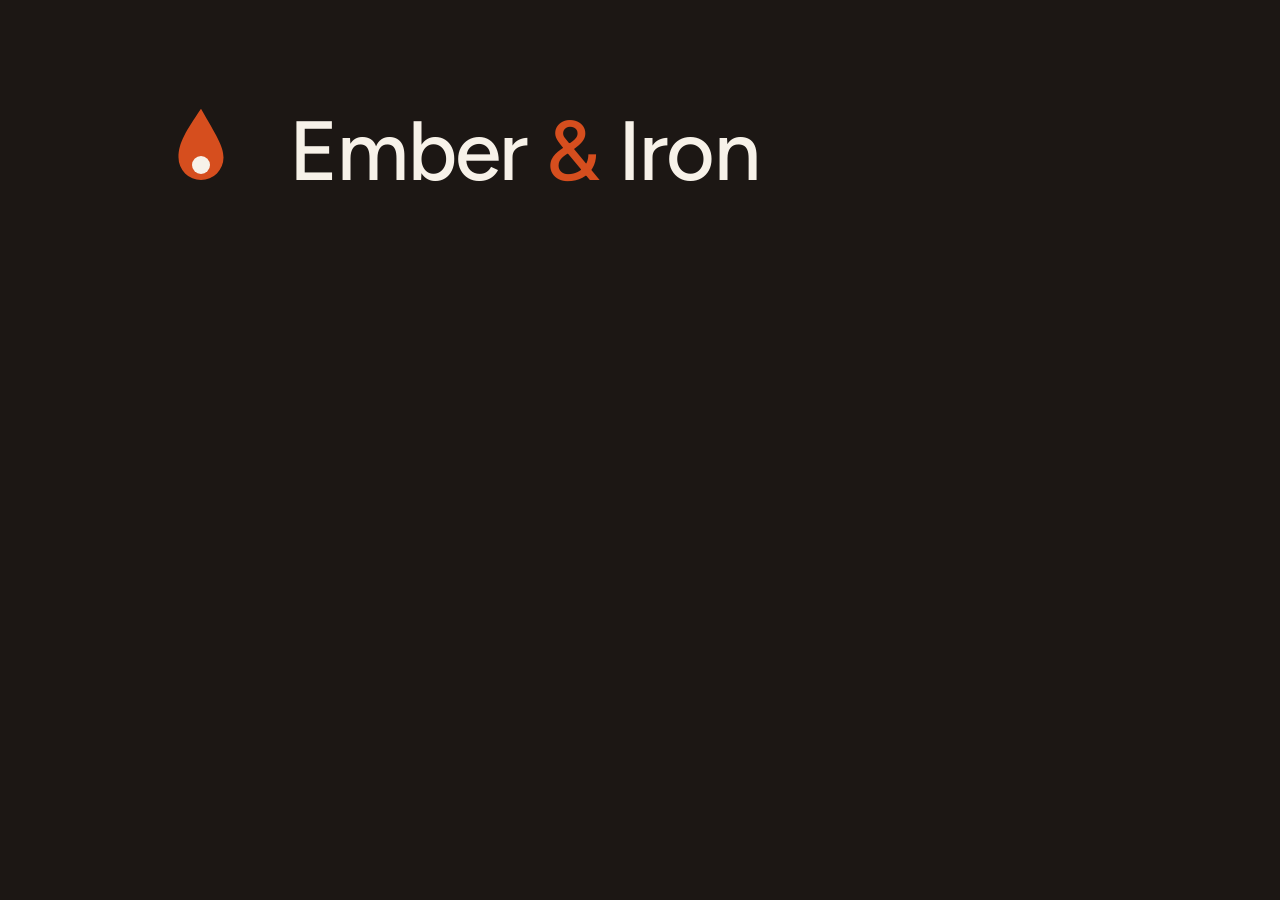
<file: brand/ember-and-iron-logo.html>
<!doctype html><meta charset="utf-8"><style>
@import url('https://fonts.googleapis.com/css2?family=Figtree:wght@500;700&display=swap');
body{margin:0;background:#1C1714;width:900px;height:300px;display:flex;align-items:center;justify-content:center;gap:28px;font-family:Figtree,sans-serif}
.w{font-size:84px;font-weight:500;letter-spacing:-.02em;color:#F7F2E9}.w span{color:#D64E1E}
</style><body><svg width="120" height="120" viewBox="0 0 32 32"><path d="M16 5 C 12 11 10 14 10 18 a 6 6 0 0 0 12 0 c 0 -3 -2 -6 -6 -13 z" fill="#D64E1E"/><circle cx="16" cy="20" r="2.4" fill="#F7F2E9"/></svg><div class="w">Ember <span>&amp;</span> Iron</div></body>
</file>
